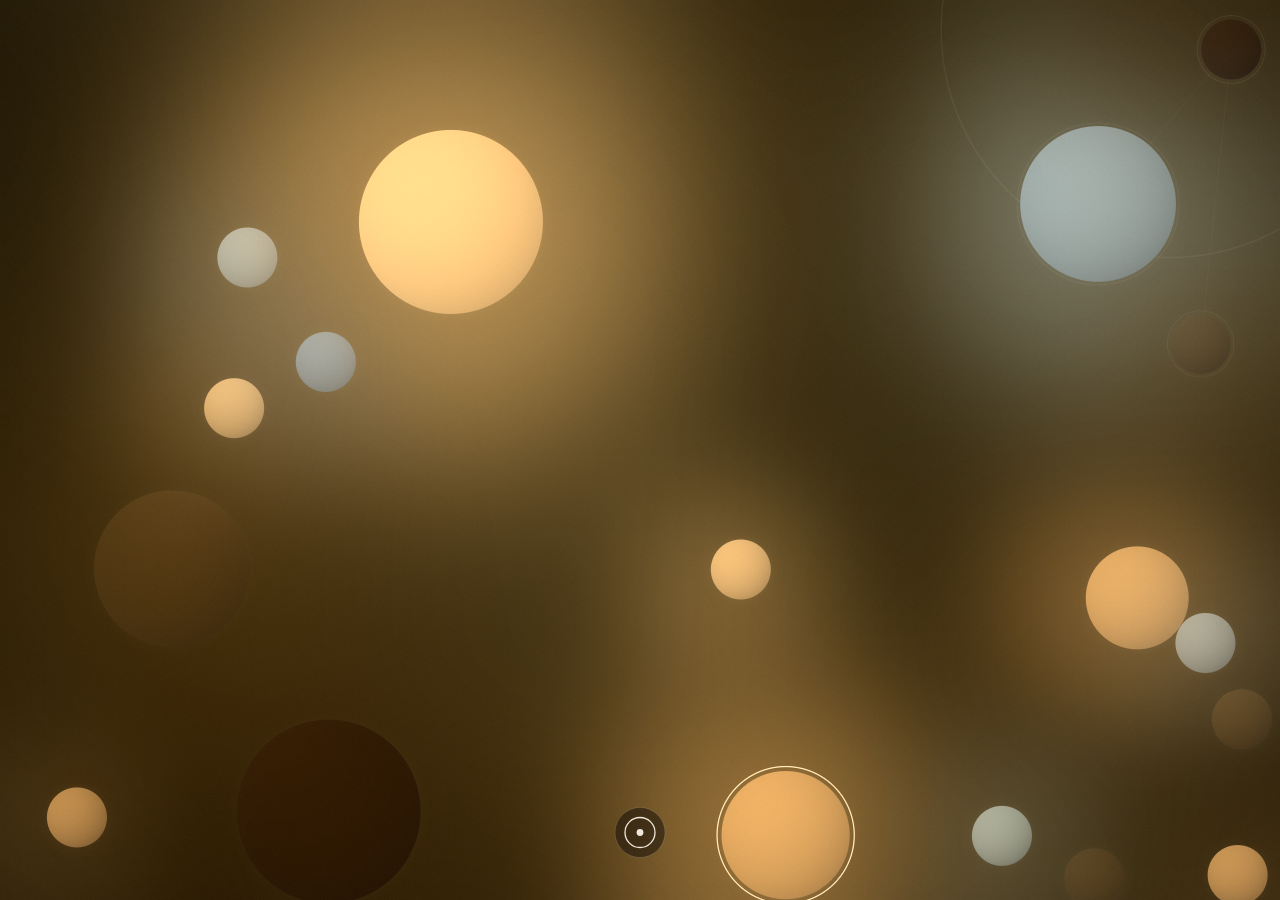
<file: monad.html>
<!doctype html>
<html lang="en">
<head>
<meta charset="utf-8">
<meta name="viewport" content="width=device-width,initial-scale=1,maximum-scale=1,user-scalable=no,viewport-fit=cover">
<meta name="mobile-web-app-capable" content="yes">
<meta name="apple-mobile-web-app-status-bar-style" content="black-translucent">
<meta name="theme-color" content="#17130d">
<!-- The page is already dark. Without this, Android force-dark (Brave/Chrome
     "darken websites") INVERTS the near-black fills — black piano keys
     rendered glowing white. -->
<meta name="color-scheme" content="dark">
<title>Monad</title>
<style>
/* ============================================================
   MONAD — wordless instrument shell
   Identity: warm dark earth ground, soft blurred gradient surface,
   precise 1px line-work for every control. Organic field, exact hand.
   No visible text anywhere in the product.
   ============================================================ */
:root{
  --ink:#efe7d7;              /* line-work */
  --ink-soft:rgba(239,231,215,.42);
  --ink-faint:rgba(239,231,215,.14);
  --accent:#E8C882;
  --ground:#17130d;
  /* dev-only */
  --bg:#17130d;--panel:#1d1912;--text:#efe7d7;--muted:#a99f8d;--border:#4b4337;
}
*{box-sizing:border-box}
html,body{margin:0;height:100%;height:100dvh;overflow:hidden;background:var(--ground);color:var(--ink);
  font-family:system-ui,-apple-system,BlinkMacSystemFont,"Segoe UI",sans-serif;
  -webkit-tap-highlight-color:transparent;
  /* touch instrument: no rubber-band, no magnifier, no double-tap zoom */
  overscroll-behavior:none;touch-action:none;
  -webkit-touch-callout:none;-webkit-user-select:none;user-select:none}
/* measures env(safe-area-inset-bottom) so the glyph clears the home indicator */
#safe{position:fixed;left:0;bottom:0;width:0;height:env(safe-area-inset-bottom,0px);pointer-events:none}

/* ---------- STAGE: full-screen, zero chrome ---------- */
#stage{position:fixed;inset:0;overflow:hidden;background:#221202;touch-action:none}
#stage canvas{position:absolute;inset:0;width:100%;height:100%;display:block}
/* The atmosphere layers are OFFSCREEN scratch surfaces, never composited by CSS.
   A full-screen `mix-blend-mode:screen` over a blurred layer cost ~4x the entire
   frame budget (8.8 -> 37.9 fps measured just by dropping the blend), so the
   blur and the blend both happen inside the bodies canvas instead: blur small,
   blit upscaled. */
/* NB: must out-specify `#stage canvas` above, or these stay visible and swallow
   every pointer event aimed at the world. */
#stage #field,#stage #haze{display:none}
#stage #aura{pointer-events:none;display:none}
#bodies{touch-action:none;cursor:crosshair}

/* Surface texture: a slow domain-warped gradient veil + static grain.
   Both are inline (no network) and cost nothing per frame. */
#veil{position:fixed;inset:-10%;pointer-events:none;z-index:2;mix-blend-mode:soft-light;opacity:.55;
  background:
    radial-gradient(58% 44% at 22% 18%,rgba(232,200,130,.20),transparent 70%),
    radial-gradient(48% 52% at 82% 30%,rgba(85,105,121,.22),transparent 72%),
    radial-gradient(70% 60% at 50% 104%,rgba(34,18,2,.55),transparent 70%);
  animation:drift 54s ease-in-out infinite alternate}
@keyframes drift{
  0%{transform:translate3d(-1.4%,-1%,0) scale(1.04)}
  50%{transform:translate3d(1.2%,1.6%,0) scale(1.09)}
  100%{transform:translate3d(-.6%,1%,0) scale(1.05)}}
#grain{position:fixed;inset:0;pointer-events:none;z-index:3;opacity:.055;mix-blend-mode:overlay;
  background-image:url("data:image/svg+xml;utf8,<svg xmlns='http://www.w3.org/2000/svg' width='140' height='140'><filter id='n'><feTurbulence type='fractalNoise' baseFrequency='.85' numOctaves='3' stitchTiles='stitch'/><feColorMatrix type='saturate' values='0'/></filter><rect width='140' height='140' filter='url(%23n)'/></svg>");
  background-size:140px 140px}
/* The aura renders its own ground, grain and vignette; these layers serve the 2D path. */
body.aura #veil,body.aura #grain,body.aura #vignette{display:none}
#vignette{position:fixed;inset:0;pointer-events:none;z-index:4;
  background:radial-gradient(120% 90% at 50% 45%,transparent 42%,rgba(8,5,2,.46) 100%)}

/* ---------- SHELL: the only chrome ---------- */
#shell{position:fixed;inset:0;z-index:10;pointer-events:none;touch-action:none;
  font-size:0;-webkit-user-select:none;user-select:none;-webkit-touch-callout:none}
#shell svg{position:absolute;inset:0;width:100%;height:100%;overflow:visible}
/* A soft pool of shade under the ring so line-work stays legible over a bright
   atmosphere. Anchored to the glyph, never dims the upper stage. */
#scrim{position:absolute;inset:0;pointer-events:none;opacity:0;transition:opacity .12s ease;
  background:radial-gradient(58% 42% at 50% 100%,rgba(8,5,2,.62),rgba(8,5,2,.28) 45%,transparent 72%)}
#shell.open #scrim{opacity:1}
.node{pointer-events:auto;cursor:pointer;transform-box:fill-box;transform-origin:center}
.node circle,.node path,.node line,.node rect,.node polyline{vector-effect:non-scaling-stroke}
.glyph-stroke{fill:none;stroke:var(--ink);stroke-width:1.3;stroke-linecap:round;stroke-linejoin:round}
.plate{fill:rgba(20,15,9,.52);stroke:var(--ink-faint);stroke-width:1}
.rail{fill:none;stroke:var(--ink-faint);stroke-width:2.4;stroke-linecap:round}
.arc{fill:none;stroke:var(--accent);stroke-width:2.4;stroke-linecap:round;opacity:.92}
.hitpad{fill:transparent;stroke:none}

/* bloom choreography */
/* pointer-events must follow opacity: a faded-out node is fully inert */
.bloom{opacity:0;pointer-events:none;transform:scale(.34);
  transition:opacity .09s cubic-bezier(.16,1,.3,1),transform .11s cubic-bezier(.16,1,.3,1)}
.bloom.in{opacity:1;transform:scale(1)}
.bloom.in .hitpad{pointer-events:auto}
.bloom .hitpad{pointer-events:none}
#root-glyph{transition:opacity .12s ease}
@keyframes breathe{0%,100%{opacity:.36}50%{opacity:.66}}
#root-glyph.resting{animation:breathe 7s ease-in-out infinite}
#root-glyph.open{opacity:1}

/* ---------- DEV / DIAGNOSTICS LAYER (hidden by default) ---------- */
#dev{position:fixed;inset:0;z-index:60;overflow:auto;touch-action:pan-y;-webkit-overflow-scrolling:touch;background:rgba(12,9,5,.94);
  backdrop-filter:blur(14px);-webkit-backdrop-filter:blur(14px)}
#dev[hidden]{display:none}
#dev button,#dev input,#dev select,#dev textarea{border-radius:0!important}
#dev button,#dev select{border:1px solid var(--border);background:transparent;color:inherit;padding:7px 10px}
#dev select{background:var(--panel)}
#dev input[type=range]{width:100%}
#dev input[type=color]{width:100%;height:30px;padding:0;border:1px solid var(--border);background:transparent}
#dev textarea{width:100%;min-height:280px;border:1px solid var(--border);background:var(--panel);color:var(--text);padding:9px;font-family:ui-monospace,SFMono-Regular,Menlo,monospace;font-size:11px}
#dev main{width:min(1180px,100%);margin:0 auto;padding:12px}
#dev .mono{font-family:ui-monospace,SFMono-Regular,Menlo,monospace;font-size:12px;color:var(--muted)}
#dev .palette{display:flex;align-items:center;flex-wrap:wrap;gap:6px;margin-bottom:10px}
#dev .swatch{width:30px;height:30px;padding:0;border:1px solid var(--border)}
#dev .target.active{background:var(--text);color:var(--panel)}
#dev #motionRec.recording{border-color:#b85d48;background:#b85d4822}
#dev .controls{display:grid;grid-template-columns:repeat(6,minmax(0,1fr));gap:10px;margin-bottom:10px}
#dev .control{display:flex;flex-direction:column;gap:4px;font-size:12px}
#dev .line{display:flex;justify-content:space-between;gap:6px}
#dev details{margin-top:10px}
#dev summary{cursor:pointer;padding:8px 0;border-bottom:1px solid var(--border)}
#dev .grid{display:grid;grid-template-columns:repeat(3,minmax(0,1fr));gap:10px;padding:10px 0}
#dev .stats{display:grid;grid-template-columns:repeat(7,minmax(0,1fr));gap:8px;padding:10px 0}
#dev .presetbar{display:flex;align-items:center;flex-wrap:wrap;gap:7px;padding:10px 0}
#dev .presetbar button{min-width:110px}
#dev .presetmsg{margin-left:auto}
#dev .presetbox{min-height:340px}
@media(max-width:760px){#dev .controls{grid-template-columns:repeat(3,minmax(0,1fr))}#dev .grid{grid-template-columns:repeat(2,minmax(0,1fr))}}
@media(max-width:480px){#dev main{padding:8px}#dev .controls,#dev .grid{grid-template-columns:repeat(2,minmax(0,1fr))}#dev .stats{grid-template-columns:repeat(2,1fr)}}
@media(prefers-reduced-motion:reduce){#veil{animation:none}#root-glyph.resting{animation:none;opacity:.5}}
</style>
</head>
<body>

<!-- ===== STAGE: the whole product ===== -->
<div id="stage">
  <canvas id="field" aria-hidden="true"></canvas>
  <canvas id="bodies" aria-label="Monad"></canvas>
  <canvas id="aura" aria-hidden="true"></canvas>
  <canvas id="haze" aria-hidden="true"></canvas>
</div>
<script>
/* First script in the document, deliberately written in very old syntax so it
   parses everywhere. If the instrument never renders a frame, this turns a
   silent frozen screen into an on-device report of why. */
window.__monadFrames = 0;
window.__monadErrors = [];
window.onerror = function(m, src, line, col){
  window.__monadErrors.push(m + '  @' + String(src || '?').split('/').pop() + ':' + line + ':' + col);
  return false;
};
window.addEventListener('unhandledrejection', function(e){
  window.__monadErrors.push('promise rejection: ' + (e && e.reason));
});
// Frame-stall watchdog: the boot check below only covers a dead start. If the
// loop dies LATER (device GPU reset, a throw the frame guard cannot contain),
// the screen froze silently. Now it reports instead.
(function(){
  var lastCount = -1, stalls = 0, shown = false;
  setInterval(function(){
    if (shown || document.hidden) { lastCount = window.__monadFrames; return; }
    if (window.__monadFrames === lastCount && window.__monadFrames > 0) {
      if (++stalls >= 2) {
        shown = true;
        var d = document.createElement('div');
        d.setAttribute('style', 'position:fixed;left:0;right:0;top:0;z-index:99999;background:rgba(20,16,10,.96);'
          + 'color:#efe7d7;font:12px/1.5 ui-monospace,Menlo,monospace;padding:12px;white-space:pre-wrap;word-break:break-word');
        d.textContent = 'Monad frame loop stalled.\n'
          + (window.__monadErrors.length ? window.__monadErrors.slice(-4).join('\n') : 'no JS error recorded')
          + '\nframes: ' + window.__monadFrames + '  viewport: ' + innerWidth + 'x' + innerHeight
          + '  dpr: ' + (devicePixelRatio || 1);
        d.addEventListener('pointerdown', function(){ d.remove(); shown = false; stalls = 0; });
        if (document.body) document.body.appendChild(d);
      }
    } else stalls = 0;
    lastCount = window.__monadFrames;
  }, 1500);
})();
setTimeout(function(){
  if (window.__monadFrames > 0) return;   // running fine
  var gl2;
  try { gl2 = !!document.createElement('canvas').getContext('webgl2'); } catch(e){ gl2 = 'threw'; }
  var why = window.__monadErrors.length
    ? window.__monadErrors.join('\n\n')
    : 'No JavaScript error was reported.\nScripts may be blocked (sandboxed preview / CSP), or this is not running as a live page.';
  var d = document.createElement('div');
  d.setAttribute('style', 'position:fixed;inset:0;z-index:99999;background:#14100a;color:#efe7d7;'
    + 'font:13px/1.5 ui-monospace,Menlo,monospace;padding:16px;overflow:auto;'
    + 'white-space:pre-wrap;word-break:break-word');
  d.textContent = 'Monad did not start.\n\n' + why
    + '\n\nWebGL2: ' + gl2
    + '\nviewport: ' + window.innerWidth + ' x ' + window.innerHeight
    + '\ndpr: ' + (window.devicePixelRatio || 1)
    + '\nUA: ' + navigator.userAgent;
  if (document.body) document.body.appendChild(d);
}, 2500);
</script>

<noscript>
<div style="position:fixed;inset:0;z-index:99999;background:#14100a;color:#efe7d7;
  font:15px/1.6 system-ui,-apple-system,sans-serif;padding:22px;overflow:auto">
<div style="color:#E8C882;font-size:17px;font-weight:600;margin-bottom:10px">JavaScript is switched off</div>
Monad is a live instrument and cannot run without it. The page you are looking at is only its background.
<div style="margin-top:14px;color:#E8C882">On Android this is usually one of:</div>
<div style="margin-top:6px">1. The file was opened through a <b>content://</b> link (from a downloads or files app). Chrome and Brave do not run scripts on content:// pages. Type the file path directly instead, e.g. <b>file:///sdcard/Download/monad.html</b></div>
<div style="margin-top:6px">2. Brave Shields is blocking scripts. Tap the lion icon and allow JavaScript for this page.</div>
<div style="margin-top:6px">3. Best of all: open it from an <b>http(s)</b> address rather than a local file.</div>
</div>
</noscript>

<div id="safe" aria-hidden="true"></div>
<div id="veil" aria-hidden="true"></div>
<div id="grain" aria-hidden="true"></div>
<div id="vignette" aria-hidden="true"></div>

<!-- ===== SHELL: one glyph, blooming into rotary wheels ===== -->
<div id="shell"><div id="scrim"></div><svg id="shellSvg" aria-hidden="false"></svg></div>

<!-- ===== DIAGNOSTICS (hidden; ? key or long-press the glyph) ===== -->
<div id="dev" hidden>
<main>
  <div class="palette">
    <button id="audio" type="button">START AUDIO</button>
    <button id="motionRec" type="button">RECORD MOTION</button>
    <button id="copyPreset" type="button">COPY PRESET</button>
    <button id="pastePreset" type="button">PASTE + APPLY</button>
    <span id="loopStatus" class="mono">motion live · resonance live</span>
    <button id="orbTarget" class="target active" type="button">ORB</button>
    <button id="bgTarget" class="target" type="button">BACKGROUND</button>
    <button class="swatch" data-c="#221202" style="background:#221202" aria-label="Deep brown"></button>
    <button class="swatch" data-c="#3A280D" style="background:#3A280D" aria-label="Earth brown"></button>
    <button class="swatch" data-c="#556979" style="background:#556979" aria-label="Ocean slate"></button>
    <button class="swatch" data-c="#77807D" style="background:#77807D" aria-label="Blue-grey haze"></button>
    <button class="swatch" data-c="#878D80" style="background:#878D80" aria-label="Sage grey"></button>
    <button class="swatch" data-c="#AB7F48" style="background:#AB7F48" aria-label="Ochre"></button>
    <button class="swatch" data-c="#C39A61" style="background:#C39A61" aria-label="Amber"></button>
    <button class="swatch" data-c="#E8C882" style="background:#E8C882" aria-label="Cream"></button>
    <span id="status" class="mono">audio off</span>
  </div>

  <div class="controls">
    <label class="control"><span class="line"><span>NOTE</span><span id="selection" class="mono">E B F♯ G D A</span></span><select id="note"></select></label>
    <label class="control"><span class="line"><span>DRAG</span><span id="dragV" class="mono">0.06</span></span><input id="drag" type="range" min="0.01" max="0.8" step="0.01" value="0.06"></label>
    <label class="control"><span class="line"><span>WIND</span><span id="windV" class="mono">36%</span></span><input id="wind" type="range" min="0" max="1" step="0.01" value="0.36"></label>
    <label class="control"><span class="line"><span>MODAL BODY</span><span id="modalV" class="mono">32%</span></span><input id="modalMix" type="range" min="0" max="1" step="0.01" value="0.32"></label>
    <label class="control"><span class="line"><span>SYMPATHY</span><span id="sympathyV" class="mono">73%</span></span><input id="sympathy" type="range" min="0" max="1" step="0.01" value="0.73"></label>
    <label class="control"><span class="line"><span>PRESSURE</span><span id="pressureV" class="mono">47%</span></span><input id="pressure" type="range" min="0" max="1" step="0.01" value="0.47"></label>
    <label class="control"><span class="line"><span>ATMOSPHERE</span><span id="atmoV" class="mono">3.4×</span></span><input id="atmo" type="range" min="1" max="6" step="0.05" value="3.4"></label>
    <label class="control"><span class="line"><span>BLUR</span><span id="blurV" class="mono">30px</span></span><input id="blur" type="range" min="0" max="100" step="1" value="30"></label>
    <label class="control"><span class="line"><span>FIELD</span><span id="fieldV" class="mono">84%</span></span><input id="fieldStrength" type="range" min="0" max="1.5" step="0.01" value="0.84"></label>
    <label class="control"><span class="line"><span>OVER LIGHT</span><span id="hazeV" class="mono">25%</span></span><input id="hazeAmt" type="range" min="0" max="0.6" step="0.01" value="0.25"></label>
    <label class="control"><span>MIX</span><select id="mix"><option value="screen">SCREEN</option><option value="lighter">ADDITIVE</option><option value="source-over">SOFT</option></select></label>
    <label class="control"><span class="line"><span>SELECTED ORB</span><span id="orbHex" class="mono">—</span></span><input id="orbColor" type="color" value="#C39A61"></label>
    <label class="control"><span class="line"><span>BACKGROUND</span><span id="bgHex" class="mono">#221202</span></span><input id="bgColor" type="color" value="#221202"></label>
  </div>

  <details open><summary>SOURCE</summary><div id="sourceControls" class="grid"></div></details>
  <details open><summary>SPACE — WORKLET REVERB</summary>
    <label class="control"><span>ENGINE</span><select id="engine"><option value="worklet">WORKLET</option><option value="legacy">LEGACY GRAPH</option></select></label>
    <div id="spaceControls" class="grid"></div>
  </details>
  <details>
    <summary>LEGACY REVERB — PRIMARY</summary>
    <div class="stats mono">
      <div>DECAY <span id="statDecay"></span></div>
      <div>SIZE <span id="statSize"></span></div>
      <div>FEEDBACK <span id="statFeedback"></span></div>
      <div>ACTIVE VOICES <span id="statVoices">0</span></div><div>MODES <span id="statModes">0</span></div>
      <div>PRESSURE WAVES <span id="statWaves">0</span></div><div>LATENCY <span id="statLatency">—</span></div>
    </div>
    <div id="revPrimary" class="grid"></div>
  </details>
  <details><summary>LEGACY REVERB — FINAL EQ</summary><div id="revEq" class="grid"></div></details>
  <details><summary>LEGACY REVERB — DECAY SPECTRUM</summary><div id="revSpectrum" class="grid"></div></details>
  <details><summary>LEGACY REVERB — DIFFUSION / MOTION</summary><div id="revMotion" class="grid"></div></details>
  <details><summary>LEGACY REVERB — 8 DELAY LINES</summary><div id="revDelays" class="grid"></div></details>
  <details id="presetDetails" open><summary>PRESET — COPY / PASTE</summary>
    <div class="presetbar">
      <button id="refreshPreset" type="button">REFRESH JSON</button>
      <button id="applyPreset" type="button">APPLY JSON</button>
      <span id="presetStatus" class="mono presetmsg">portable scene + sound preset</span>
    </div>
    <textarea id="preset" class="presetbox" spellcheck="false" autocapitalize="off" autocomplete="off"></textarea>
  </details>
  <details><summary>LIVE SETTINGS / DIAGNOSTICS</summary><textarea id="settings" readonly spellcheck="false"></textarea></details>
</main>
</div>

<script>
/* MonadVoicing — voicing engine for monad.html
 * Exposes window.MonadVoicing — plain IIFE, no imports, no external deps.
 * Drop-in replacement for makeStack()/nextNote() in monad.html.
 */
(function (global) {
  'use strict';

  /* Roots E2 E3 E4, weighted to the middle. */
  var ROOTS = [40, 52, 64];
  var ROOT_WEIGHTS = [1.6, 4, 2.4];

  /* Extended voicings, low to high, as semitones above the root. */
  var MODES = [
    // Kenny Barron minor 11: two stacks of fifths a semitone apart (R 5 9 | b3 b7 11), then the 9th on top.
    { id: 'barron_m11',     semitones: [0, 7, 14, 15, 22, 29, 38] },
    // Pure stacked fifths: R 5 9 6 3 7 — a Lydian maj13 that never resolves.
    { id: 'stacked_fifths', semitones: [0, 7, 14, 21, 28, 35] },
    // Bill Evans 'So What': three fourths and a major third, twice, a fourth apart.
    { id: 'so_what',        semitones: [0, 5, 10, 15, 19, 24, 29, 34] },
    // Maj13#11 spread: R 5 9 3 7 #11 13.
    { id: 'lydian_13',      semitones: [0, 7, 14, 16, 23, 30, 33] },
    // Herbie's 'Maiden Voyage' sus: R 5 b7 9 11, 11 and b7 again above.
    { id: 'maiden_sus',     semitones: [0, 7, 10, 14, 17, 29, 34] },
    // Dorian 13 cloud: R 5 b7 9 11 13 and the 9th up top.
    { id: 'dorian_13',      semitones: [0, 7, 10, 14, 17, 21, 26] },
    // Minor-major 9, the film-noir chord: R 5 7 b3 9 5.
    { id: 'noir_mmaj9',     semitones: [0, 7, 11, 15, 26, 31] }
  ];

  /* ── Internal playback state ───────────────────────────────────────────── */
  var _stack = [];
  var _idx = 0;

  /* ── Custom note pool ──────────────────────────────────────────────────────
   * A user-picked set of MIDI notes (radial keyboard in the shell). When the
   * mode is 'custom', nextNote() walks a shuffled bag of this pool — every
   * note appears once per pass, no immediate repeats across the reshuffle
   * seam. Empty pool = 'custom' is not selectable.
   * Factory default is a C-minor-ish stack across six octaves (see DEFAULT_PRESET).
   */
  // E minor 11 shimmer across four octaves: Barron's fifths below, a 9-11-b3 cluster up top.
  var _customNotes = [40,47,54,55,62,64,66,67,69,71,74,76,78,79,83,86,88,90];
  var _currentId = 'barron_m11';

  /* Octave scatter at impact: 0 = notes sound in their true octaves; rising
   * values make offsets of ±1..±3 octaves increasingly likely (geometric
   * falloff, spread^|offset|, so far octaves always stay rarer than near
   * ones). Applied in the STRIKE path via scatterNote() — per impact, every
   * orb, old or new — never to stored notes. nextNote() draws stay true. */
  var _octaveSpread = 0;

  function _scatterOctave(m) {
    if (_octaveSpread <= 0) return m;
    var total = 0, w = [], o;
    for (o = -3; o <= 3; o++) {
      var wi = Math.pow(_octaveSpread, Math.abs(o));
      w.push(wi); total += wi;
    }
    var r = Math.random() * total, pick = 0;
    for (o = 0; o < w.length; o++) { r -= w[o]; if (r <= 0) { pick = o - 3; break; } }
    m += 12 * pick;
    while (m < 24) m += 12;   // fold back into the keyboard's six octaves
    while (m > 95) m -= 12;
    return m;
  }

  function _shuffledBag(src) {
    var bag = src.slice();
    for (var i = bag.length - 1; i > 0; i--) {
      var j = Math.floor(Math.random() * (i + 1));
      var tmp = bag[i]; bag[i] = bag[j]; bag[j] = tmp;
    }
    // avoid the same note twice in a row across the reshuffle seam
    if (bag.length > 1 && _stack.length && bag[0] === _stack[_stack.length - 1]) {
      bag.push(bag.shift());
    }
    return bag;
  }

  /* ── Transpose ─────────────────────────────────────────────────────────────
   * Signed semitone shift applied to every note the engine produces —
   * catalogue roots and custom pool alike.  The tone wheel feeds this with
   * -5..+6 so progressions voice-lead around the home register instead of
   * marching upward (V is a fourth down, not a fifth up).
   */
  var _transpose = 0;

  function _xp(m) {
    m += _transpose;
    if (m < 12) m += 12;
    if (m > 108) m -= 12;
    return m;
  }

  /* ── Helpers ───────────────────────────────────────────────────────────── */
  function _weightedRoot(weights) {
    var total = 0;
    for (var i = 0; i < weights.length; i++) total += weights[i];
    var r = Math.random() * total;
    for (var j = 0; j < ROOTS.length; j++) {
      r -= weights[j];
      if (r <= 0) return ROOTS[j];
    }
    return ROOTS[1]; // fallback E2
  }

  function _makeStack(semitones, rootWeights) {
    var root = _weightedRoot(rootWeights);
    var s = [];
    for (var i = 0; i < semitones.length; i++) {
      s.push(_xp(Math.round(root + semitones[i])));
    }
    return s;
  }

  function _modeById(id) {
    for (var i = 0; i < MODES.length; i++) {
      if (MODES[i].id === id) return MODES[i];
    }
    return null;
  }

  /* ── Public API ────────────────────────────────────────────────────────── */

  /** Switch active mode; resets the current stack. */
  function setMode(id) {
    if (id === 'custom') {
      if (!_customNotes.length) return;
    } else if (!_modeById(id)) return;
    _currentId = id;
    _stack = [];
    _idx = 0;
  }

  /**
   * Replace the custom note pool. Accepts an array of MIDI numbers; they are
   * rounded, clamped to 12..108, deduped and sorted. If the pool empties
   * while 'custom' is active, falls back to quintal.
   */
  function setCustomNotes(arr) {
    var seen = {};
    var clean = [];
    if (Array.isArray(arr)) {
      for (var i = 0; i < arr.length; i++) {
        var m = Math.round(+arr[i]);
        if (!isFinite(m)) continue;
        if (m < 12) m = 12;
        if (m > 108) m = 108;
        if (!seen[m]) { seen[m] = 1; clean.push(m); }
      }
    }
    clean.sort(function (a, b) { return a - b; });
    _customNotes = clean;
    if (_currentId === 'custom') {
      if (!clean.length) _currentId = MODES[0].id;
      _stack = [];
      _idx = 0;
    }
  }

  function getCustomNotes() { return _customNotes.slice(); }

  /**
   * Every note the current mode can actually produce, sorted ascending.
   * Custom: the picked pool. Catalogue modes: union of roots × offsets.
   * This is the quantization target for orbs already on the canvas.
   */
  function noteSet() {
    var seen = {}, out = [], m, i;
    if (_currentId === 'custom') {
      for (i = 0; i < _customNotes.length; i++) {
        m = _xp(_customNotes[i]);
        if (!seen[m]) { seen[m] = 1; out.push(m); }
      }
      out.sort(function (a, b) { return a - b; });
      return out;
    }
    var mode = _modeById(_currentId);
    if (!mode) return [];
    for (var r = 0; r < ROOTS.length; r++) {
      for (i = 0; i < mode.semitones.length; i++) {
        m = _xp(Math.round(ROOTS[r] + mode.semitones[i]));
        if (!seen[m]) { seen[m] = 1; out.push(m); }
      }
    }
    out.sort(function (a, b) { return a - b; });
    return out;
  }

  /**
   * Drop-in replacement for monad.html nextNote().
   * Same stack-then-advance semantics; weighted root selection per-mode.
   * Returns a MIDI integer. Notes stay in 28..81 range across all modes.
   */
  function nextNote() {
    if (_currentId === 'custom') {
      if (!_customNotes.length) return 52;
      if (!_stack.length || _idx >= _stack.length) {
        _stack = _shuffledBag(_customNotes.map(_xp));
        _idx = 0;
      }
      return _stack[_idx++];
    }
    var mode = _modeById(_currentId);
    if (!mode) return 52;
    if (!_stack.length || _idx >= _stack.length) {
      _stack = _makeStack(mode.semitones, ROOT_WEIGHTS);
      _idx = 0;
    }
    return _stack[_idx++];
  }

  /**
   * Set the signed transpose in semitones (clamped to -11..11); resets the
   * walking stack so the shift is heard immediately, not a bag later.
   */
  function setTranspose(semis) {
    var t = Math.round(+semis);
    if (!isFinite(t)) return;
    if (t < -11) t = -11;
    if (t > 11) t = 11;
    if (t === _transpose) return;
    _transpose = t;
    _stack = [];
    _idx = 0;
  }

  /**
   * Returns dot positions for drawing a 34 px constellation icon.
   *
   * dots: array of 6 {a: 0..1} where a is the normalized linear position.
   *       dot spacing = intervals (larger gap → further apart visually).
   * span: total semitone span; pass to drawing code as scale hint so the
   *       caller can compare modes on a common axis (e.g. span/31 * 34 px).
   */
  function constellation(id) {
    var mode = _modeById(id);
    if (!mode) return { dots: [], span: 0 };

    var raw = mode.semitones;
    var first = raw[0];
    var last  = raw[raw.length - 1];
    var span  = last - first;
    if (span <= 0) span = 1;

    var dots = [];
    for (var i = 0; i < raw.length; i++) {
      dots.push({ a: (raw[i] - first) / span });
    }

    return { dots: dots, span: span };
  }

  /* ── Export ────────────────────────────────────────────────────────────── */
  global.MonadVoicing = {
    /** Ordered mode catalogue — read-only by convention. */
    modes: MODES,

    /** ID of the currently active mode. */
    get current() { return _currentId; },

    setMode:        setMode,
    setCustomNotes: setCustomNotes,
    getCustomNotes: getCustomNotes,
    get octaveSpread() { return _octaveSpread; },
    setOctaveSpread: function (v) { _octaveSpread = Math.max(0, Math.min(1, +v || 0)); },
    get transpose() { return _transpose; },
    setTranspose:   setTranspose,
    scatterNote:    _scatterOctave,
    noteSet:        noteSet,
    nextNote:      nextNote,
    constellation: constellation
  };

}(window));
</script>

<script>
/* MonadPalette — photo→palette extraction for monad.html
 * Exposes window.MonadPalette — plain IIFE, no imports, no external deps.
 * Client-side only; no network calls; no user-visible text injected into DOM.
 */
(function (global) {
  'use strict';

  /* ── Helpers ───────────────────────────────────────────────────────────── */
  function clamp(v, lo, hi) { return v < lo ? lo : v > hi ? hi : v; }

  function lum(r, g, b) {
    // Relative luminance (sRGB, linearised via approximate gamma)
    var rr = r / 255, gg = g / 255, bb = b / 255;
    return 0.2126 * rr + 0.7152 * gg + 0.0722 * bb;
  }

  function hexToRgb(h) {
    var n = parseInt(h.replace('#', ''), 16);
    return [(n >> 16) & 255, (n >> 8) & 255, n & 255];
  }

  function rgbToHex(rgb) {
    return '#' + rgb.map(function (v) {
      return clamp(Math.round(v), 0, 255).toString(16).padStart(2, '0');
    }).join('');
  }

  /* ── HSL utilities (for harmonize) ────────────────────────────────────── */
  function rgbToHsl(r, g, b) {
    r /= 255; g /= 255; b /= 255;
    var max = Math.max(r, g, b), min = Math.min(r, g, b);
    var l = (max + min) / 2;
    if (max === min) return [0, 0, l];
    var d = max - min;
    var s = l > 0.5 ? d / (2 - max - min) : d / (max + min);
    var h;
    if (max === r)      h = ((g - b) / d + (g < b ? 6 : 0)) / 6;
    else if (max === g) h = ((b - r) / d + 2) / 6;
    else                h = ((r - g) / d + 4) / 6;
    return [h, s, l];
  }

  function hslToRgb(h, s, l) {
    if (s === 0) {
      var v = Math.round(l * 255);
      return [v, v, v];
    }
    var q = l < 0.5 ? l * (1 + s) : l + s - l * s;
    var p = 2 * l - q;
    function hue(t) {
      if (t < 0) t += 1;
      if (t > 1) t -= 1;
      if (t < 1 / 6) return p + (q - p) * 6 * t;
      if (t < 1 / 2) return q;
      if (t < 2 / 3) return p + (q - p) * (2 / 3 - t) * 6;
      return p;
    }
    return [
      Math.round(hue(h + 1 / 3) * 255),
      Math.round(hue(h)         * 255),
      Math.round(hue(h - 1 / 3) * 255)
    ];
  }

  /* ── Median-cut quantizer ──────────────────────────────────────────────── */
  /**
   * Classic recursive median cut.
   * pixels: array of [r,g,b] triples (already downsampled).
   * n:      target colour count (8 by default).
   * Returns an array of [r,g,b] averages, length = n.
   */
  function medianCut(pixels, n) {
    if (!pixels.length) return [[128, 128, 128]];
    var depth = Math.ceil(Math.log2(Math.max(1, n)));

    function averageBucket(bucket) {
      var sr = 0, sg = 0, sb = 0;
      for (var i = 0; i < bucket.length; i++) {
        sr += bucket[i][0]; sg += bucket[i][1]; sb += bucket[i][2];
      }
      var l = bucket.length;
      return [sr / l, sg / l, sb / l];
    }

    function cut(bucket, d) {
      if (d === 0 || bucket.length <= 1) {
        return bucket.length ? [averageBucket(bucket)] : [];
      }

      // Find channel with maximum range
      var minC = [255, 255, 255], maxC = [0, 0, 0];
      for (var i = 0; i < bucket.length; i++) {
        var p = bucket[i];
        for (var c = 0; c < 3; c++) {
          if (p[c] < minC[c]) minC[c] = p[c];
          if (p[c] > maxC[c]) maxC[c] = p[c];
        }
      }
      var ranges = [maxC[0] - minC[0], maxC[1] - minC[1], maxC[2] - minC[2]];
      var ch = 0;
      if (ranges[1] > ranges[ch]) ch = 1;
      if (ranges[2] > ranges[ch]) ch = 2;

      // Sort along widest axis and split at median
      bucket.sort(function (a, b) { return a[ch] - b[ch]; });
      var mid = bucket.length >> 1;

      var lo = cut(bucket.slice(0, mid), d - 1);
      var hi = cut(bucket.slice(mid),    d - 1);
      return lo.concat(hi);
    }

    var colors = cut(pixels, depth);

    // If fewer colors than requested (degenerate input), pad with first color
    while (colors.length < n) colors.push(colors[0] || [0, 0, 0]);
    return colors.slice(0, n);
  }

  /* ── Source → 2D context helper ────────────────────────────────────────── */
  /**
   * Draws source onto a canvas capped at MAX_DIM on its longest axis.
   * Returns {ctx, w, h} or throws.
   */
  var MAX_DIM = 128;

  function sourceToCtx(source) {
    var sw, sh;

    if (typeof ImageBitmap !== 'undefined' && source instanceof ImageBitmap) {
      sw = source.width;
      sh = source.height;
    } else if (source instanceof HTMLImageElement) {
      sw = source.naturalWidth;
      sh = source.naturalHeight;
    } else if (source instanceof HTMLCanvasElement) {
      sw = source.width;
      sh = source.height;
    } else if (typeof OffscreenCanvas !== 'undefined' && source instanceof OffscreenCanvas) {
      sw = source.width;
      sh = source.height;
    } else {
      throw new TypeError('fromImage: source must be ImageBitmap, HTMLImageElement, or Canvas');
    }

    if (!sw || !sh) throw new TypeError('fromImage: source has zero dimensions');

    var scale = Math.min(1, MAX_DIM / Math.max(sw, sh));
    var w = Math.max(1, Math.round(sw * scale));
    var h = Math.max(1, Math.round(sh * scale));

    var canvas = document.createElement('canvas');
    canvas.width  = w;
    canvas.height = h;
    var ctx = canvas.getContext('2d');
    ctx.drawImage(source, 0, 0, w, h);
    return { ctx: ctx, w: w, h: h };
  }

  /* ── Public API ────────────────────────────────────────────────────────── */

  /**
   * fromImage(source, n=8)
   * → Promise<string[]> of n '#rrggbb' hex values, sorted darkest→lightest.
   *
   * Downsamples to ≤128 px before quantizing (keeps median-cut fast even on
   * 3000×2000 originals; measured ~4–18 ms on that size depending on device).
   *
   * Supports: ImageBitmap, HTMLImageElement, HTMLCanvasElement, OffscreenCanvas.
   */
  function fromImage(source, n) {
    if (n === undefined) n = 8;
    return new Promise(function (resolve, reject) {
      var result;
      try {
        var ref = sourceToCtx(source);
        var imageData = ref.ctx.getImageData(0, 0, ref.w, ref.h);
        var data = imageData.data;

        // Collect opaque pixels only
        var pixels = [];
        for (var i = 0; i < data.length; i += 4) {
          if (data[i + 3] < 128) continue; // skip transparent / semi-transparent
          pixels.push([data[i], data[i + 1], data[i + 2]]);
        }

        if (!pixels.length) {
          reject(new Error('fromImage: no opaque pixels in source'));
          return;
        }

        var colors = medianCut(pixels, n);

        // Sort darkest → lightest by relative luminance
        colors.sort(function (a, b) {
          return lum(a[0], a[1], a[2]) - lum(b[0], b[1], b[2]);
        });

        result = colors.slice(0, n).map(function (c) {
          return rgbToHex(c);
        });
      } catch (err) {
        reject(err);
        return;
      }
      resolve(result);
    });
  }

  /**
   * attachDropTarget(el, onPalette)
   * Wires dragover/drop + document-level paste for image files on el.
   * Calls onPalette(hexArray, {x, y}) with drop point in CSS px.
   * Returns a detach() function.
   * Never navigates the page away; only prevents default on image drops/pastes.
   */
  function attachDropTarget(el, onPalette) {
    function processFile(file, x, y) {
      if (!file || !file.type.startsWith('image/')) return;
      createImageBitmap(file).then(function (bmp) {
        return fromImage(bmp, 8).then(function (hexes) {
          bmp.close();
          onPalette(hexes, { x: x, y: y });
        });
      }).catch(function (err) {
        console.warn('MonadPalette: drop failed', err);
      });
    }

    function onDragover(e) {
      e.preventDefault();
      e.stopPropagation();
      e.dataTransfer.dropEffect = 'copy';
    }

    function onDrop(e) {
      e.preventDefault();
      e.stopPropagation();
      var rect = el.getBoundingClientRect();
      var x = e.clientX - rect.left;
      var y = e.clientY - rect.top;
      var file = e.dataTransfer && e.dataTransfer.files && e.dataTransfer.files[0];
      processFile(file, x, y);
    }

    function onPaste(e) {
      var items = e.clipboardData && e.clipboardData.items;
      if (!items) return;
      for (var i = 0; i < items.length; i++) {
        if (items[i].type.startsWith('image/')) {
          e.preventDefault();
          var file = items[i].getAsFile();
          processFile(file, 0, 0);
          return;
        }
      }
    }

    el.addEventListener('dragover', onDragover);
    el.addEventListener('drop',     onDrop);
    document.addEventListener('paste', onPaste);

    return function detach() {
      el.removeEventListener('dragover', onDragover);
      el.removeEventListener('drop',     onDrop);
      document.removeEventListener('paste', onPaste);
    };
  }

  /**
   * harmonize(hexes)
   * Lightly adjusts the sorted-by-luminance palette so:
   *   index 0 → guaranteed dark background candidate (lum ≤ 0.08)
   *   last index → guaranteed bright accent (lum ≥ 0.65)
   *   middle swatches → saturation nudged +~12 % for instrument vividness.
   * Returns a new array of '#rrggbb' strings; does not mutate input.
   */
  function harmonize(hexes) {
    if (!hexes || !hexes.length) return [];
    var n = hexes.length;

    return hexes.map(function (hex, i) {
      var rgb = hexToRgb(hex);
      var hsl = rgbToHsl(rgb[0], rgb[1], rgb[2]);
      var h = hsl[0], s = hsl[1], l = hsl[2];

      if (i === 0) {
        // Dark end — pull luminance down to background-viable level
        l = Math.min(l, 0.08);
        s = Math.max(s, 0.08); // preserve a trace of chroma for warmth
      } else if (i === n - 1) {
        // Bright end — ensure readable accent luminance
        l = Math.max(l, 0.65);
      } else {
        // Mid-range — lift saturation so any muted photo stays instrument-useful
        s = Math.min(1, s * 1.15 + 0.04);
      }

      return rgbToHex(hslToRgb(h, s, l));
    });
  }

  function oklab(hex) {
    var c = hexToRgb(hex).map(function (x) { x /= 255; return x <= 0.04045 ? x/12.92 : Math.pow((x + 0.055)/1.055, 2.4); });
    var l = Math.cbrt(0.4122214708*c[0] + 0.5363325363*c[1] + 0.0514459929*c[2]);
    var m = Math.cbrt(0.2119034982*c[0] + 0.6806995451*c[1] + 0.1073969566*c[2]);
    var s = Math.cbrt(0.0883024619*c[0] + 0.2817188376*c[1] + 0.6299787005*c[2]);
    return [0.2104542553*l + 0.7936177850*m - 0.0040720468*s,
            1.9779984951*l - 2.4285922050*m + 0.4505937099*s,
            0.0259040371*l + 0.7827717662*m - 0.8086757660*s];
  }

  function oklabHex(L, a, b) {
    var l = Math.pow(L + 0.3963377774*a + 0.2158037573*b, 3);
    var m = Math.pow(L - 0.1055613458*a - 0.0638541728*b, 3);
    var s = Math.pow(L - 0.0894841775*a - 1.2914855480*b, 3);
    return rgbToHex([4.0767416621*l - 3.3077115913*m + 0.2309699292*s,
                     -1.2684380046*l + 2.6097574011*m - 0.3413193965*s,
                     -0.0041960863*l - 0.7034186147*m + 1.7076147010*s].map(function (x) {
      x = Math.max(0, Math.min(1, x));
      return Math.round(255*(x <= 0.0031308 ? x*12.92 : 1.055*Math.pow(x, 1/2.4) - 0.055));
    })).toUpperCase();
  }

  /* The world's ground: base in the palette's mean hue, accent in its most chromatic swatch's hue. */
  function ground(hexes) {
    var sa = 0, sb = 0, ta = 0, tb = 0, top = -1;
    hexes.map(oklab).forEach(function (lab) {
      var c = Math.hypot(lab[1], lab[2]);
      sa += lab[1]; sb += lab[2];
      if (c > top) { top = c; ta = lab[1]; tb = lab[2]; }
    });
    var h = Math.atan2(sb, sa), c = Math.min(0.07, Math.max(0.03, Math.hypot(sa, sb)/hexes.length));
    var ha = Math.atan2(tb, ta), ca = top*0.5;
    return { base: oklabHex(0.23, c*Math.cos(h), c*Math.sin(h)), accent: oklabHex(0.31, ca*Math.cos(ha), ca*Math.sin(ha)) };
  }

  /* ── Export ────────────────────────────────────────────────────────────── */
  global.MonadPalette = {
    fromImage:        fromImage,
    attachDropTarget: attachDropTarget,
    harmonize:        harmonize,
    oklab:            oklab,
    ground:           ground
  };

}(window));
</script>

<script>
/* MonadAura — the WebGL2 scene for monad.html.
 * Ground, bodies, and an aura of large soft particles that follow each body,
 * kick on impact, swell with its ringing, and fuse with their neighbours: the
 * aura accumulates OKLab colour weighted by density at low resolution, blurs
 * it, and paints the normalised colour over the scene, so overlapping masses
 * mix into new gradients instead of washing toward white.
 */
(function (global) {
  'use strict';

  var VERT_FULL =
    '#version 300 es\n' +
    'layout(location=0) in vec2 aPos; out vec2 vUv;\n' +
    'void main(){ vUv = aPos*0.5+0.5; gl_Position = vec4(aPos,0.0,1.0); }\n';

  var HASH =
    'float hash(vec2 p){ p = fract(p*vec2(443.897,441.423)); p += dot(p, p.yx+19.19); return fract((p.x+p.y)*p.x); }\n';

  var FRAG_GROUND =
    '#version 300 es\nprecision highp float;\n' +
    'in vec2 vUv; out vec4 outColor;\n' +
    'uniform vec3 uBgA, uBgB; uniform float uTime; uniform vec2 uRes;\n' + HASH +
    'float vnoise(vec2 p){ vec2 i=floor(p), f=fract(p); f=f*f*(3.0-2.0*f);\n' +
    ' return mix(mix(hash(i),hash(i+vec2(1,0)),f.x), mix(hash(i+vec2(0,1)),hash(i+vec2(1,1)),f.x), f.y); }\n' +
    'void main(){\n' +
    '  vec2 q = vUv*vec2(uRes.x/uRes.y,1.0);\n' +
    '  float n = 0.62*vnoise(q*1.4+vec2(uTime*0.010,-uTime*0.007)) + 0.38*vnoise(q*3.3-vec2(uTime*0.013,uTime*0.009));\n' +
    '  vec3 c = mix(uBgA, uBgB, smoothstep(0.3, 0.8, n));\n' +
    '  vec2 vd = (vUv-vec2(0.5,0.52))*vec2(1.12,1.0);\n' +
    '  c *= 1.0 - smoothstep(0.10,0.62,dot(vd,vd))*0.3;\n' +
    '  outColor = vec4(c,1.0);\n' +
    '}\n';

  /* Bodies, pressure rings and resonance links share one instanced program.
   * kind 0 orb, 1 ring, 2 segment. Geometry is in CSS px. */
  var VERT_SHAPE =
    '#version 300 es\n' +
    'in vec2 aPos; in vec4 iA; in vec4 iB; in vec4 iC; in vec4 iD;\n' +
    'uniform vec2 uView;\n' +
    'out vec2 vLocal; flat out vec4 vA; flat out vec4 vB; flat out vec4 vC; flat out vec4 vD; out float vT;\n' +
    'void main(){\n' +
    '  vA=iA; vB=iB; vC=iC; vD=iD; vec2 world; vT=0.0;\n' +
    '  if (iA.w < 0.5) {\n' +
    '    vLocal = aPos*(iA.z*1.2 + 26.0); world = iA.xy + vLocal;\n' +
    '  } else if (iA.w < 1.5) {\n' +
    '    float m = length(aPos), reach = iB.x*0.5 + 2.0;\n' +
    '    vLocal = m < 0.75 ? aPos/m*max(0.0, iA.z - reach) : aPos*(iA.z + reach); world = iA.xy + vLocal;\n' +
    '  } else {\n' +
    '    vec2 d = iB.xy - iA.xy; float len = max(length(d), 0.001); vec2 t = d/len, n = vec2(-t.y, t.x);\n' +
    '    float hw = iA.z + 2.0;\n' +
    '    vec2 along = t*((aPos.x*0.5+0.5)*(len+2.0*hw) - hw);\n' +
    '    world = iA.xy + along + n*aPos.y*hw;\n' +
    '    vLocal = vec2(dot(world-iA.xy, t), aPos.y*hw); vT = len;\n' +
    '  }\n' +
    '  gl_Position = vec4(world.x/uView.x*2.0-1.0, 1.0-world.y/uView.y*2.0, 0.0, 1.0);\n' +
    '}\n';

  var FRAG_SHAPE =
    '#version 300 es\nprecision highp float;\n' +
    'in vec2 vLocal; flat in vec4 vA; flat in vec4 vB; flat in vec4 vC; flat in vec4 vD; in float vT;\n' +
    'uniform float uPx, uTime; out vec4 outColor;\n' +
    'float line(float d, float w){ return clamp((w*0.5 - abs(d))*uPx + 0.5, 0.0, 1.0); }\n' +
    'void main(){\n' +
    '  if (vA.w > 1.5) {\n' +
    '    float x = clamp(vLocal.x, 0.0, vT), d = length(vLocal - vec2(x, 0.0));\n' +
    '    float a = line(d, vA.z)*vB.z; outColor = vec4(vC.rgb*a, 0.0); return;\n' +
    '  }\n' +
    '  float d = length(vLocal);\n' +
    '  if (vA.w > 0.5) { float a = line(d - vA.z, vB.x)*vB.z; outColor = vec4(vC.rgb*a, 0.0); return; }\n' +
    // orb: iB = (ring level, resonance, selected, lobes); iD = (hit, seed, -, -)
    '  float ring = vB.x, res = vB.y, sel = vB.z, lobes = vB.w, hit = vD.x, seed = vD.y;\n' +
    '  float ang = atan(vLocal.y, vLocal.x);\n' +
    '  float wob = ring*min(2.0, vA.z*0.028)*sin(lobes*ang + uTime*(1.6+lobes*0.45) + seed);\n' +
    '  float r = vA.z*(1.0+0.025*hit+0.018*res) + wob;\n' +
    '  float inside = clamp((r - d)*uPx + 0.5, 0.0, 1.0);\n' +
    '  vec3 base = vC.rgb, c = vec3(0.0);\n' +
    '  if (inside > 0.0) {\n' +
    '  vec2 n2 = vLocal/max(r, 1.0); float z = sqrt(max(0.0, 1.0-dot(n2,n2)));\n' +
    '  vec3 nrm = normalize(vec3(n2, z+0.35));\n' +
    '  float lit = 0.80 + 0.30*dot(nrm, normalize(vec3(-0.45,-0.6,0.66)));\n' +
    '  c = base*lit*(0.92+0.10*z);\n' +
    '  float rim = pow(1.0 - z, 3.0);\n' +
    '  c += mix(base, vec3(1.0), 0.3)*rim*(0.06 + 0.32*ring + 0.18*hit);\n' +
    '  }\n' +
    '  float out_ = max(0.0, d - r);\n' +
    '  float halo = exp(-out_/(5.0 + 14.0*ring))*(0.04 + 0.22*ring + 0.12*hit)*(1.0-inside)*clamp(1.0 - out_/(vA.z*0.2 + 24.0), 0.0, 1.0);\n' +
    '  float resRing = res > 0.015 ? line(d - (r + 3.0 + res*6.0), 0.7 + res)*(0.05 + 0.16*res) : 0.0;\n' +
    '  float selRing = sel*line(d - (r + 4.5), 1.2)*0.72;\n' +
    '  vec3 add = mix(base, vec3(1.0), 0.25)*halo + vec3(resRing + selRing);\n' +
    '  outColor = vec4(c*inside + add, inside);\n' +
    '}\n';

  /* Aura accumulation: each particle adds (OKLab * w, w) as a Gaussian. */
  var VERT_SPLAT =
    '#version 300 es\n' +
    'in vec2 aPos; in vec4 iP; in vec4 iL;\n' +
    'uniform vec2 uView;\n' +
    'out vec2 vQ; flat out vec4 vL; flat out float vW;\n' +
    'void main(){\n' +
    '  vL = iL; vW = iP.w; vQ = aPos*3.0;\n' +
    '  vec2 world = iP.xy + aPos*iP.z*3.0;\n' +
    '  gl_Position = vec4(world.x/uView.x*2.0-1.0, 1.0-world.y/uView.y*2.0, 0.0, 1.0);\n' +
    '}\n';
  var FRAG_SPLAT =
    '#version 300 es\nprecision highp float;\n' +
    'in vec2 vQ; flat in vec4 vL; flat in float vW; out vec4 outColor;\n' +
    'void main(){ float g = exp(-0.5*dot(vQ,vQ))*vW; outColor = vec4(vec3(vL.x*vL.w, vL.y, vL.z)*g, g); }\n';

  var FRAG_BLUR =
    '#version 300 es\nprecision highp float;\n' +
    'in vec2 vUv; out vec4 outColor;\n' +
    'uniform sampler2D uSrc; uniform vec2 uDir;\n' +
    'void main(){\n' +
    '  vec4 c = texture(uSrc, vUv)*0.2270270270;\n' +
    '  c += texture(uSrc, vUv + uDir*1.3846153846)*0.3162162162;\n' +
    '  c += texture(uSrc, vUv - uDir*1.3846153846)*0.3162162162;\n' +
    '  c += texture(uSrc, vUv + uDir*3.2307692308)*0.0702702703;\n' +
    '  c += texture(uSrc, vUv - uDir*3.2307692308)*0.0702702703;\n' +
    '  outColor = c;\n' +
    '}\n';

  var FRAG_RESOLVE =
    '#version 300 es\nprecision highp float;\n' +
    'in vec2 vUv; out vec4 outColor;\n' +
    'uniform sampler2D uAcc; uniform float uDensity, uStrength, uVeil, uGlow;\n' +
    'vec3 oklabToLinear(vec3 c){\n' +
    '  float l = c.x + 0.3963377774*c.y + 0.2158037573*c.z;\n' +
    '  float m = c.x - 0.1055613458*c.y - 0.0638541728*c.z;\n' +
    '  float s = c.x - 0.0894841775*c.y - 1.2914855480*c.z;\n' +
    '  l = l*l*l; m = m*m*m; s = s*s*s;\n' +
    '  return vec3(4.0767416621*l - 3.3077115913*m + 0.2309699292*s,\n' +
    '             -1.2684380046*l + 2.6097574011*m - 0.3413193965*s,\n' +
    '             -0.0041960863*l - 0.7034186147*m + 1.7076147010*s);\n' +
    '}\n' +
    'vec3 toSrgb(vec3 c){ c = max(c, 0.0); return mix(c*12.92, 1.055*pow(c, vec3(1.0/2.4)) - 0.055, step(0.0031308, c)); }\n' +
    'void main(){\n' +
    '  vec4 a = texture(uAcc, vUv);\n' +
    '  if (a.w < 1e-4) { outColor = vec4(0.0); return; }\n' +
    '  vec3 lab = a.xyz / a.w; lab.x = min(lab.x, 0.86); vec3 col = toSrgb(oklabToLinear(lab));\n' +
    '  float cover = 1.0 - exp(-a.w*uDensity);\n' +
    '  vec2 vd = (vUv - vec2(0.5, 0.52))*vec2(1.12, 1.0);\n' +
    '  cover *= 1.0 - smoothstep(0.14, 0.7, dot(vd, vd))*0.45;\n' +
    '  float alpha = cover*uStrength;\n' +
    '  outColor = vec4(col*alpha*(1.0 + 0.5*uGlow), alpha*uVeil);\n' +
    '}\n';

  /* Full-resolution passes are a single fetch: ground, and the resolved aura plus grain. */
  var FRAG_COPY =
    '#version 300 es\nprecision mediump float;\n' +
    'in vec2 vUv; out vec4 outColor; uniform sampler2D uSrc;\n' +
    'void main(){ outColor = texture(uSrc, vUv); }\n';
  var FRAG_COMP =
    '#version 300 es\nprecision highp float;\n' +
    'in vec2 vUv; out vec4 outColor; uniform sampler2D uSrc; uniform float uTime;\n' + HASH +
    'void main(){ vec4 c = texture(uSrc, vUv);\n' +
    '  outColor = vec4(c.rgb + (hash(gl_FragCoord.xy + fract(uTime*3.7)*61.0) - 0.5)*(3.0/255.0), c.a); }\n';

  var gl = null, canvas = null, ok = false, listening = false;
  var progGround, progShape, progSplat, progBlur, progResolve, progCopy, progComp;
  var quadBuf = null, fullBuf = null, shapeBuf = null, splatBuf = null, vaoShape = null, vaoSplat = null, vaoFull = null;
  var annulusBuf = null, ringBuf = null, vaoRing = null;
  var acc = null, blurA = null, blurB = null, ground = null, groundAge = 1e9, GROUND_W = 160;
  var cssW = 1, cssH = 1, dpr = 1, renderScale = 1, bloom = true, lowPower = false;
  var dispW = 1, dispH = 1, auraW = 1, auraH = 1;
  var time = 0;
  var SHAPE_FLOATS = 16, SPLAT_FLOATS = 8, MAX_SHAPES = 512, MAX_SPLATS = 1024;
  var MAX_RINGS = 16, RING_SEGMENTS = 64;
  var shapeData = new Float32Array(MAX_SHAPES*SHAPE_FLOATS), ringData = new Float32Array(MAX_RINGS*SHAPE_FLOATS), splatData = new Float32Array(MAX_SPLATS*SPLAT_FLOATS);
  var swarms = new Map(), motes = [], MAX_MOTES = 120;
  var labCache = new Map(), rgbCache = new Map();

  function hexRgb(hex) {
    var v = rgbCache.get(hex);
    if (v) return v;
    var n = parseInt(String(hex).replace('#', ''), 16) || 0;
    v = [((n >> 16) & 255)/255, ((n >> 8) & 255)/255, (n & 255)/255];
    rgbCache.set(hex, v); return v;
  }
  function hexLab(hex) {
    var v = labCache.get(hex);
    if (!v) { v = global.MonadPalette.oklab(hex); labCache.set(hex, v); }
    return v;
  }

  function compile(vs, fs) {
    function sh(type, src) {
      var s = gl.createShader(type); gl.shaderSource(s, src); gl.compileShader(s);
      if (!gl.getShaderParameter(s, gl.COMPILE_STATUS)) { console.error('monad aura shader', gl.getShaderInfoLog(s)); return null; }
      return s;
    }
    var v = sh(gl.VERTEX_SHADER, vs), f = sh(gl.FRAGMENT_SHADER, fs);
    if (!v || !f) return null;
    var p = gl.createProgram(); gl.attachShader(p, v); gl.attachShader(p, f); gl.linkProgram(p);
    if (!gl.getProgramParameter(p, gl.LINK_STATUS)) { console.error('monad aura link', gl.getProgramInfoLog(p)); return null; }
    var u = {}, n = gl.getProgramParameter(p, gl.ACTIVE_UNIFORMS);
    for (var i = 0; i < n; i++) { var name = gl.getActiveUniform(p, i).name; u[name] = gl.getUniformLocation(p, name); }
    return { p: p, u: u };
  }

  function makeTarget(w, h) {
    var tex = gl.createTexture();
    gl.bindTexture(gl.TEXTURE_2D, tex);
    gl.texImage2D(gl.TEXTURE_2D, 0, gl.RGBA16F, w, h, 0, gl.RGBA, gl.HALF_FLOAT, null);
    gl.texParameteri(gl.TEXTURE_2D, gl.TEXTURE_MIN_FILTER, gl.LINEAR);
    gl.texParameteri(gl.TEXTURE_2D, gl.TEXTURE_MAG_FILTER, gl.LINEAR);
    gl.texParameteri(gl.TEXTURE_2D, gl.TEXTURE_WRAP_S, gl.CLAMP_TO_EDGE);
    gl.texParameteri(gl.TEXTURE_2D, gl.TEXTURE_WRAP_T, gl.CLAMP_TO_EDGE);
    var fb = gl.createFramebuffer();
    gl.bindFramebuffer(gl.FRAMEBUFFER, fb);
    gl.framebufferTexture2D(gl.FRAMEBUFFER, gl.COLOR_ATTACHMENT0, gl.TEXTURE_2D, tex, 0);
    var complete = gl.checkFramebufferStatus(gl.FRAMEBUFFER) === gl.FRAMEBUFFER_COMPLETE;
    gl.bindFramebuffer(gl.FRAMEBUFFER, null);
    return complete ? { tex: tex, fb: fb, w: w, h: h } : null;
  }
  function dropTarget(t) { if (t) { gl.deleteTexture(t.tex); gl.deleteFramebuffer(t.fb); } }

  function instanced(prog, geometry, buf, stride, names) {
    var v = gl.createVertexArray(); gl.bindVertexArray(v);
    gl.bindBuffer(gl.ARRAY_BUFFER, geometry);
    var ap = gl.getAttribLocation(prog.p, 'aPos');
    gl.enableVertexAttribArray(ap); gl.vertexAttribPointer(ap, 2, gl.FLOAT, false, 0, 0);
    gl.bindBuffer(gl.ARRAY_BUFFER, buf);
    names.forEach(function (name, i) {
      var loc = gl.getAttribLocation(prog.p, name);
      gl.enableVertexAttribArray(loc);
      gl.vertexAttribPointer(loc, 4, gl.FLOAT, false, stride*4, i*16);
      gl.vertexAttribDivisor(loc, 1);
    });
    gl.bindVertexArray(null);
    return v;
  }

  function init(target, options) {
    if (ok) return true;
    lowPower = !!(options && options.lowPower);
    canvas = target;
    if (!listening) {
      listening = true;
      canvas.addEventListener('webglcontextlost', function (e) {
        e.preventDefault(); ok = false; api.available = false;
        acc = blurA = blurB = ground = null;
        if (typeof api.onContextLost === 'function') api.onContextLost();
      }, false);
      canvas.addEventListener('webglcontextrestored', function () {
        gl = null;
        if (init(canvas, { lowPower: lowPower }) && typeof api.onContextRestored === 'function') api.onContextRestored();
      }, false);
    }
    gl = canvas.getContext('webgl2', { alpha: false, antialias: false, depth: false, stencil: false,
      premultipliedAlpha: true, preserveDrawingBuffer: false, powerPreference: 'high-performance' });
    if (!gl) return false;
    // RGBA16F is only colour-renderable with one of these extensions.
    if (!gl.getExtension('EXT_color_buffer_float') && !gl.getExtension('EXT_color_buffer_half_float')) { gl = null; return false; }
    progGround = compile(VERT_FULL, FRAG_GROUND);
    progShape = compile(VERT_SHAPE, FRAG_SHAPE);
    progSplat = compile(VERT_SPLAT, FRAG_SPLAT);
    progBlur = compile(VERT_FULL, FRAG_BLUR);
    progResolve = compile(VERT_FULL, FRAG_RESOLVE);
    progCopy = compile(VERT_FULL, FRAG_COPY);
    progComp = compile(VERT_FULL, FRAG_COMP);
    if (!progGround || !progShape || !progSplat || !progBlur || !progResolve || !progCopy || !progComp) { gl = null; return false; }
    [[progBlur, 'uSrc'], [progResolve, 'uAcc'], [progCopy, 'uSrc'], [progComp, 'uSrc']].forEach(function (b) {
      gl.useProgram(b[0].p); gl.uniform1i(b[0].u[b[1]], 0);
    });

    quadBuf = gl.createBuffer(); gl.bindBuffer(gl.ARRAY_BUFFER, quadBuf);
    gl.bufferData(gl.ARRAY_BUFFER, new Float32Array([-1,-1, 1,-1, -1,1, -1,1, 1,-1, 1,1]), gl.STATIC_DRAW);
    fullBuf = gl.createBuffer(); gl.bindBuffer(gl.ARRAY_BUFFER, fullBuf);
    gl.bufferData(gl.ARRAY_BUFFER, new Float32Array([-1,-1, 3,-1, -1,3]), gl.STATIC_DRAW);
    vaoFull = gl.createVertexArray(); gl.bindVertexArray(vaoFull);
    gl.enableVertexAttribArray(0); gl.vertexAttribPointer(0, 2, gl.FLOAT, false, 0, 0);
    gl.bindVertexArray(null);
    shapeBuf = gl.createBuffer(); gl.bindBuffer(gl.ARRAY_BUFFER, shapeBuf);
    gl.bufferData(gl.ARRAY_BUFFER, shapeData.byteLength, gl.DYNAMIC_DRAW);
    splatBuf = gl.createBuffer(); gl.bindBuffer(gl.ARRAY_BUFFER, splatBuf);
    gl.bufferData(gl.ARRAY_BUFFER, splatData.byteLength, gl.DYNAMIC_DRAW);
    ringBuf = gl.createBuffer(); gl.bindBuffer(gl.ARRAY_BUFFER, ringBuf);
    gl.bufferData(gl.ARRAY_BUFFER, ringData.byteLength, gl.DYNAMIC_DRAW);
    var strip = new Float32Array((RING_SEGMENTS + 1)*4), circumscribe = 1/Math.cos(Math.PI/RING_SEGMENTS);
    for (var i = 0; i <= RING_SEGMENTS; i++) {
      var a = i/RING_SEGMENTS*2*Math.PI, c = Math.cos(a), sn = Math.sin(a);
      strip.set([c*0.5, sn*0.5, c*circumscribe, sn*circumscribe], i*4);
    }
    annulusBuf = gl.createBuffer(); gl.bindBuffer(gl.ARRAY_BUFFER, annulusBuf);
    gl.bufferData(gl.ARRAY_BUFFER, strip, gl.STATIC_DRAW);
    vaoShape = instanced(progShape, quadBuf, shapeBuf, SHAPE_FLOATS, ['iA', 'iB', 'iC', 'iD']);
    vaoRing = instanced(progShape, annulusBuf, ringBuf, SHAPE_FLOATS, ['iA', 'iB', 'iC', 'iD']);
    vaoSplat = instanced(progSplat, quadBuf, splatBuf, SPLAT_FLOATS, ['iP', 'iL']);
    ok = true; api.available = true;
    if (cssW > 1) resize(cssW, cssH, dpr);
    return true;
  }

  function allocate(resized) {
    dropTarget(acc); dropTarget(blurA); dropTarget(blurB);
    var div = lowPower ? 8 : 6;
    auraW = Math.max(16, Math.min(lowPower ? 220 : 360, Math.round(cssW/div*Math.sqrt(renderScale))));
    auraH = Math.max(16, Math.round(auraW*cssH/cssW));
    acc = makeTarget(auraW, auraH); blurA = makeTarget(auraW, auraH); blurB = makeTarget(auraW, auraH);
    if (resized) { dropTarget(ground); ground = makeTarget(GROUND_W, Math.max(8, Math.round(GROUND_W*cssH/cssW))); }
    groundAge = 1e9;
    if (!acc || !blurA || !blurB || !ground) { ok = false; api.available = false; if (typeof api.onContextLost === 'function') api.onContextLost(); }
  }

  function resize(w, h, ratio) {
    cssW = Math.max(1, w); cssH = Math.max(1, h); dpr = ratio || 1;
    if (!ok) return;
    var px = Math.min(dpr, 3);
    dispW = Math.max(1, Math.round(cssW*px)); dispH = Math.max(1, Math.round(cssH*px));
    if (canvas.width !== dispW) canvas.width = dispW;
    if (canvas.height !== dispH) canvas.height = dispH;
    allocate(true);
  }

  function quality(step) {
    if (!step) return;
    bloom = !!step.bloom;
    var s = Math.max(0.3, Math.min(1, +step.scale || 1));
    if (s !== renderScale) { renderScale = s; if (ok) allocate(false); }
  }

  /* ---- particle life ---------------------------------------------------- */
  function rnd(seed) { var x = Math.sin(seed*127.1 + 311.7)*43758.5453; return x - Math.floor(x); }

  function swarmFor(o) {
    var s = swarms.get(o.uid);
    if (s) return s;
    var K = lowPower ? 5 : 7;
    s = { k: K, x: new Float32Array(K), y: new Float32Array(K), vx: new Float32Array(K), vy: new Float32Array(K),
      ang: new Float32Array(K), spin: new Float32Array(K), rad: new Float32Array(K), size: new Float32Array(K),
      stiff: new Float32Array(K), seen: 0 };
    for (var i = 0; i < K; i++) {
      var r = rnd(o.uid*13 + i);
      s.ang[i] = (i/K)*6.2832 + r;
      s.spin[i] = (0.12 + 0.4*rnd(o.uid*7 + i*3))*(i % 2 ? -1 : 1);
      s.rad[i] = 0.2 + 1.0*rnd(o.uid*5 + i*11);
      s.size[i] = 0.75 + 0.9*rnd(o.uid*3 + i*17);
      s.stiff[i] = 2.2 + 7.0*rnd(o.uid*19 + i*5);
      s.x[i] = o.x; s.y[i] = o.y;
    }
    swarms.set(o.uid, s);
    return s;
  }

  function flow(x, y, t, out) {
    var a = Math.sin(x*0.0061 + t*0.21) + Math.sin(y*0.0047 - t*0.17 + 1.3);
    var b = Math.cos(y*0.0058 + t*0.19) + Math.cos(x*0.0043 + t*0.23 + 2.1);
    out[0] = b; out[1] = -a;
  }
  var fl = [0, 0];

  function stepSwarms(orbs, dt, look) {
    var frame = (stepSwarms.n = (stepSwarms.n || 0) + 1);
    for (var j = 0; j < orbs.length; j++) {
      var o = orbs[j], s = swarmFor(o);
      s.seen = frame;
      var energy = Math.min(2, (o.hit || 0) + (o.resonance || 0) + 1.4*(o.ring || 0));
      var reach = o.r*(1 + 0.55*energy);
      for (var i = 0; i < s.k; i++) {
        var a = s.ang[i] + time*s.spin[i];
        var tx = o.x + Math.cos(a)*s.rad[i]*reach, ty = o.y + Math.sin(a)*s.rad[i]*reach;
        var k = s.stiff[i], c = 2*Math.sqrt(k)*0.7;
        flow(s.x[i], s.y[i], time, fl);
        var drift = 10 + 18*look.wind;
        s.vx[i] += (k*(tx - s.x[i]) - c*s.vx[i] + fl[0]*drift)*dt;
        s.vy[i] += (k*(ty - s.y[i]) - c*s.vy[i] + fl[1]*drift)*dt;
        s.x[i] += s.vx[i]*dt; s.y[i] += s.vy[i]*dt;
      }
    }
    for (var entry of swarms) if (entry[1].seen !== frame) swarms.delete(entry[0]);
    for (var m = motes.length - 1; m >= 0; m--) {
      var p = motes[m];
      p.age += dt;
      if (p.age >= p.life) { motes[m] = motes[motes.length - 1]; motes.pop(); continue; }
      if (p.to) {
        var u = Math.min(1, p.age/p.life), e = u*u*(3 - 2*u);
        p.x = p.fx + (p.to.x - p.fx)*e; p.y = p.fy + (p.to.y - p.fy)*e;
      } else {
        flow(p.x, p.y, time, fl);
        var drag = Math.exp(-1.6*dt);
        p.vx = p.vx*drag + fl[0]*14*dt; p.vy = p.vy*drag + fl[1]*14*dt;
        p.x += p.vx*dt; p.y += p.vy*dt;
      }
    }
  }

  function impulse(o, impact) {
    if (!ok) return;
    var s = swarmFor(o), kick = Math.min(420, 30 + impact*2.2);
    for (var i = 0; i < s.k; i++) {
      var dx = s.x[i] - o.x, dy = s.y[i] - o.y, d = Math.hypot(dx, dy) || 1;
      var a = s.ang[i] + time*s.spin[i];
      if (d < 2) { dx = Math.cos(a); dy = Math.sin(a); d = 1; }
      s.vx[i] += dx/d*kick; s.vy[i] += dy/d*kick;
    }
    var n = Math.min(3, 1 + Math.floor(impact/55));
    for (var j = 0; j < n && motes.length < MAX_MOTES; j++) {
      var ang = Math.random()*6.2832, sp = 40 + impact*1.3*(0.6 + 0.6*Math.random());
      motes.push({ x: o.x + Math.cos(ang)*o.r*0.7, y: o.y + Math.sin(ang)*o.r*0.7,
        vx: Math.cos(ang)*sp + (o.vx || 0)*0.4, vy: Math.sin(ang)*sp + (o.vy || 0)*0.4,
        age: 0, life: 2.2 + 1.6*Math.random(), size: o.r*0.9, weight: Math.min(1.4, 0.35 + impact/110), color: o.color, to: null });
    }
  }

  function link(a, b, strength) {
    if (!ok || motes.length >= MAX_MOTES) return;
    motes.push({ x: a.x, y: a.y, fx: a.x, fy: a.y, vx: 0, vy: 0, age: 0, life: 0.9, size: a.r*0.7,
      weight: 0.5 + 0.6*(strength || 0.5), color: a.color, to: b });
  }

  function burst(list, at) {
    if (!ok || !list) return;
    var cx = at && at.x != null ? at.x : cssW*0.5, cy = at && at.y != null ? at.y : cssH*0.5;
    list.forEach(function (hex, i) {
      var a = i/list.length*6.2832;
      for (var k = 0; k < 2 && motes.length < MAX_MOTES; k++) {
        var sp = 120 + 90*k;
        motes.push({ x: cx, y: cy, vx: Math.cos(a)*sp, vy: Math.sin(a)*sp, age: 0, life: 3.2, size: Math.min(cssW, cssH)*0.06,
          weight: 1.1, color: hex, to: null });
      }
    });
  }

  /* ---- drawing ---------------------------------------------------------- */
  function pushSplat(n, x, y, sigma, w, lab, glow) {
    if (n >= MAX_SPLATS) return n;
    var b = n*SPLAT_FLOATS;
    splatData[b] = x; splatData[b+1] = y; splatData[b+2] = sigma; splatData[b+3] = w;
    splatData[b+4] = lab[0]; splatData[b+5] = lab[1]; splatData[b+6] = lab[2]; splatData[b+7] = glow;
    return n + 1;
  }
  function pushShape(shapeData, n, ax, ay, ar, kind, b0, b1, b2, b3, rgb, c3, d0, d1) {
    if (n*SHAPE_FLOATS >= shapeData.length) return n;
    var b = n*SHAPE_FLOATS;
    shapeData[b] = ax; shapeData[b+1] = ay; shapeData[b+2] = ar; shapeData[b+3] = kind;
    shapeData[b+4] = b0; shapeData[b+5] = b1; shapeData[b+6] = b2; shapeData[b+7] = b3;
    shapeData[b+8] = rgb[0]; shapeData[b+9] = rgb[1]; shapeData[b+10] = rgb[2]; shapeData[b+11] = c3;
    shapeData[b+12] = d0; shapeData[b+13] = d1; shapeData[b+14] = 0; shapeData[b+15] = 0;
    return n + 1;
  }
  var WHITE = [1, 1, 1], BLOOM_STRIDES = [1, 2, 4], STRIDES = [1, 3];

  function drawFull() { gl.drawArrays(gl.TRIANGLES, 0, 3); }

  /* scene: {orbs, spawn, selection:Set, waves:[{x,y,r,fade}], links:[{a,b,alpha}], background, groundAccent, look:{atmo,blur,strength,haze,mix,wind}} */
  function frame(scene, dt) {
    if (!ok || !gl) return;
    time += Math.min(0.05, Math.max(0, dt));
    var look = scene.look, orbs = scene.orbs;
    var all = scene.spawn ? orbs.concat([scene.spawn]) : orbs;
    stepSwarms(all, Math.min(0.033, dt), look);

    // Every offscreen pass runs before the screen is bound: on a tiled phone GPU,
    // leaving the default framebuffer mid-frame stores the whole scene and reloads it.
    // ground: very low frequency, so it is rendered small and a few times a second
    gl.disable(gl.BLEND);
    groundAge += dt;
    if (groundAge > 0.2 || scene.background !== frame.bg || scene.groundAccent !== frame.bgAccent) {
      groundAge = 0; frame.bg = scene.background; frame.bgAccent = scene.groundAccent;
      gl.bindFramebuffer(gl.FRAMEBUFFER, ground.fb);
      gl.viewport(0, 0, ground.w, ground.h);
      gl.useProgram(progGround.p);
      var bg = hexRgb(scene.background), accent = hexRgb(scene.groundAccent);
      gl.uniform3f(progGround.u.uBgA, bg[0], bg[1], bg[2]);
      gl.uniform3f(progGround.u.uBgB, accent[0], accent[1], accent[2]);
      gl.uniform1f(progGround.u.uTime, time);
      gl.uniform2f(progGround.u.uRes, cssW, cssH);
      gl.bindVertexArray(vaoFull);
      drawFull();
    }
    // aura: accumulate
    var m = 0, atmo = look.atmo;
    for (var j = 0; j < all.length; j++) {
      var ob = all[j], s = swarms.get(ob.uid);
      if (!s) continue;
      var lab = hexLab(ob.color), energy = Math.min(2, (ob.hit || 0) + (ob.resonance || 0) + 1.4*(ob.ring || 0));
      var sig = ob.r*atmo*0.32*(1 + 0.35*energy), wgt = (0.55 + 0.6*energy)/s.k*Math.sqrt(ob.r/30);
      var glow = 1 + 0.18*energy;
      for (var q = 0; q < s.k; q++) m = pushSplat(m, s.x[q], s.y[q], sig*s.size[q], wgt*(0.7 + 0.6*s.size[q]), lab, glow);
    }
    for (var t = 0; t < motes.length; t++) {
      var p = motes[t], u = p.age/p.life;
      var grow = 1 + 1.6*u, fade = Math.pow(1 - u, 1.6)*Math.min(1, p.age*8);
      m = pushSplat(m, p.x, p.y, p.size*atmo*0.32*grow, p.weight*fade*0.5, hexLab(p.color), 1.1);
    }
    gl.bindFramebuffer(gl.FRAMEBUFFER, acc.fb);
    gl.viewport(0, 0, auraW, auraH);
    gl.clearColor(0, 0, 0, 0); gl.clear(gl.COLOR_BUFFER_BIT);
    gl.enable(gl.BLEND);
    gl.blendFunc(gl.ONE, gl.ONE);
    gl.useProgram(progSplat.p);
    gl.uniform2f(progSplat.u.uView, cssW, cssH);
    gl.bindBuffer(gl.ARRAY_BUFFER, splatBuf);
    gl.bufferSubData(gl.ARRAY_BUFFER, 0, splatData, 0, m*SPLAT_FLOATS);
    gl.bindVertexArray(vaoSplat);
    gl.drawArraysInstanced(gl.TRIANGLES, 0, 6, m);

    // aura: blur at its own resolution; widening strides compose one broad Gaussian
    gl.disable(gl.BLEND);
    gl.useProgram(progBlur.p);
    gl.bindVertexArray(vaoFull);
    var src = acc, strides = bloom ? BLOOM_STRIDES : STRIDES;
    var px = Math.max(0.5, look.blur/24);
    for (var b = 0; b < strides.length; b++) {
      var st = strides[b]*px;
      gl.bindFramebuffer(gl.FRAMEBUFFER, blurA.fb);
      gl.bindTexture(gl.TEXTURE_2D, src.tex);
      gl.uniform2f(progBlur.u.uDir, st/auraW, 0);
      drawFull();
      gl.bindFramebuffer(gl.FRAMEBUFFER, blurB.fb);
      gl.bindTexture(gl.TEXTURE_2D, blurA.tex);
      gl.uniform2f(progBlur.u.uDir, 0, st/auraH);
      drawFull();
      src = blurB;
    }

    // aura: resolve colour and coverage at its own resolution
    gl.bindFramebuffer(gl.FRAMEBUFFER, blurA.fb);
    gl.viewport(0, 0, auraW, auraH);
    gl.useProgram(progResolve.p);
    gl.bindTexture(gl.TEXTURE_2D, src.tex);
    var veil = look.mix === 'lighter' ? 0.0 : look.mix === 'screen' ? 0.55 : 1.0;
    gl.uniform1f(progResolve.u.uDensity, 1.6);
    gl.uniform1f(progResolve.u.uStrength, Math.min(1, look.strength*0.78));
    gl.uniform1f(progResolve.u.uVeil, veil);
    gl.uniform1f(progResolve.u.uGlow, look.haze*1.6 + (1 - veil)*0.4);
    drawFull();

    gl.bindFramebuffer(gl.FRAMEBUFFER, null);
    gl.viewport(0, 0, dispW, dispH);
    gl.disable(gl.BLEND);
    gl.useProgram(progCopy.p);
    gl.bindTexture(gl.TEXTURE_2D, ground.tex);
    drawFull();

    // rings, then links and bodies
    var nr = 0, n = 0;
    for (var w = 0; w < scene.waves.length; w++) {
      var wv = scene.waves[w];
      nr = pushShape(ringData, nr, wv.x, wv.y, wv.r, 1, 1 + wv.fade*1.4, 0, Math.min(0.18, 0.16*wv.fade), 0, WHITE, 0, 0, 0);
    }
    for (var l = 0; l < scene.links.length; l++) {
      var ln = scene.links[l];
      n = pushShape(shapeData, n, ln.a.x, ln.a.y, 0.7 + ln.alpha*0.8, 2, ln.b.x, ln.b.y, 0.025 + 0.16*ln.alpha, 0, WHITE, 0, 0, 0);
    }
    for (var i = 0; i < all.length; i++) {
      var o = all[i];
      n = pushShape(shapeData, n, o.x, o.y, o.r, 0, o.ring || 0, o.resonance || 0, scene.selection.has(o) ? 1 : 0, o.lobes || 3,
        hexRgb(o.color), 0, o.hit || 0, (o.uid*2.399) % 6.2832);
    }
    gl.enable(gl.BLEND);
    gl.blendFunc(gl.ONE, gl.ONE_MINUS_SRC_ALPHA);
    gl.useProgram(progShape.p);
    gl.uniform2f(progShape.u.uView, cssW, cssH);
    gl.uniform1f(progShape.u.uPx, dispW/cssW);
    gl.uniform1f(progShape.u.uTime, time);
    if (nr) {
      gl.bindBuffer(gl.ARRAY_BUFFER, ringBuf);
      gl.bufferSubData(gl.ARRAY_BUFFER, 0, ringData, 0, nr*SHAPE_FLOATS);
      gl.bindVertexArray(vaoRing);
      gl.drawArraysInstanced(gl.TRIANGLE_STRIP, 0, (RING_SEGMENTS + 1)*2, nr);
    }
    gl.bindBuffer(gl.ARRAY_BUFFER, shapeBuf);
    gl.bufferSubData(gl.ARRAY_BUFFER, 0, shapeData, 0, n*SHAPE_FLOATS);
    gl.bindVertexArray(vaoShape);
    gl.drawArraysInstanced(gl.TRIANGLES, 0, 6, n);

    gl.useProgram(progComp.p);
    gl.bindTexture(gl.TEXTURE_2D, blurA.tex);
    gl.uniform1f(progComp.u.uTime, time);
    gl.bindVertexArray(vaoFull);
    drawFull();
    gl.bindVertexArray(null);
  }

  var api = {
    available: false,
    init: init,
    resize: resize,
    quality: quality,
    frame: frame,
    impulse: impulse,
    link: link,
    burst: burst,
    info: function () { return dispW + 'x' + dispH + ' out, ' + auraW + 'x' + auraH + ' aura, ' + swarms.size + ' swarms, ' + motes.length + ' motes'; }
  };
  global.MonadAura = api;
}(window));
</script>

<script type="text/x-monad-worklet" id="monad-engine">
'use strict';
const TAU=Math.PI*2,LN1000=6.907755278982137,MAXM=6,BLOCK=128;
const isPrime=n=>{for(let d=2;d*d<=n;d++)if(n%d===0)return false;return n>1};
const primeAtLeast=n=>{n=Math.max(2,Math.round(n));while(!isPrime(n))n++;return n};
const pow2AtLeast=n=>{let p=1;while(p<n)p<<=1;return p};
const softLimit=x=>x/(1+Math.abs(x));
// Sylvester Hadamard row r of length n, used for orthogonal tap/injection signs.
const hadamardSign=(r,c)=>{let b=r&c,p=0;while(b){p^=b&1;b>>=1}return p?-1:1};
const strikeSize=(d,o)=>7+3*d[o+6];
const packStrikes=list=>{const out=[];for(const m of list){out.push(m.at||0,m.k,m.amp,m.c,m.a,m.p,m.f.length,...m.f);
  for(let i=0;i<m.f.length;i++)out.push(m.g[i]);for(let i=0;i<m.f.length;i++)out.push(m.t[i])}return new Float64Array(out)};

class Allpass{
  constructor(len){this.buf=new Float32Array(len);this.len=len;this.i=0}
  run(x,g){const b=this.buf,i=this.i,d=b[i],v=x-g*d;b[i]=v;this.i=i+1===this.len?0:i+1;return d+g*v}
}

class Svf{
  constructor(){this.s1=0;this.s2=0;this.lp=0;this.hp=0}
  // Topology-preserving SVF (Zavalishin); returns [lp,hp] via fields to avoid allocation.
  run(x,g,k){const h=(x-(2*k+g)*this.s1-this.s2)/(1+g*(g+2*k)),b=g*h+this.s1,l=g*b+this.s2;
    this.s1=g*h+b;this.s2=g*b+l;this.lp=l;this.hp=h;return l}
}

class PitchShifter{
  constructor(fs){this.size=pow2AtLeast(fs*.2);this.mask=this.size-1;this.buf=new Float32Array(this.size);
    this.w=0;this.p=0;this.win=Math.round(fs*.07)}
  read(d){const pos=this.w-d,i=Math.floor(pos),f=pos-i,m=this.mask;return this.buf[i&m]*(1-f)+this.buf[(i+1)&m]*f}
  run(x,ratio){
    this.buf[this.w&this.mask]=x;
    const W=this.win;let p=this.p+(1-ratio)/W;p-=Math.floor(p);this.p=p;
    let q=p+.5;if(q>=1)q-=1;
    const a=Math.sin(Math.PI*p),b=Math.sin(Math.PI*q);
    const y=this.read(p*W+1)*a*a+this.read(q*W+1)*b*b;
    this.w++;return y;
  }
}


class Space{
  constructor(fs,lines,space){
    this.fs=fs;const N=this.N=lines;
    const minMs=37,maxMs=113;
    this.base=new Float64Array(N);this.len=new Float64Array(N);
    for(let i=0;i<N;i++)this.base[i]=primeAtLeast(fs*(minMs*Math.pow(maxMs/minMs,i/(N-1)))/1000);
    const maxLen=maxMs*fs/1000*3.2+fs*.004+8;
    this.size=pow2AtLeast(maxLen);this.mask=this.size-1;
    this.buf=new Float32Array(this.size*N);
    this.lp1=new Float64Array(N);this.lp2=new Float64Array(N);
    this.gl=new Float64Array(N);this.gm=new Float64Array(N);this.gh=new Float64Array(N);
    this.y=new Float64Array(N);
    this.inj=new Float64Array(N);this.oL=new Float64Array(N);this.oR=new Float64Array(N);
    const sc=1/Math.sqrt(N);
    for(let i=0;i<N;i++){this.inj[i]=hadamardSign(3,i)*sc;this.oL[i]=hadamardSign(5,i)*sc;this.oR[i]=hadamardSign(10,i)*sc}
    this.mc=new Float64Array(N);this.ms=new Float64Array(N);this.mrc=new Float64Array(N);this.mrs=new Float64Array(N);this.mdepth=new Float64Array(N);
    this.apLen=new Int32Array(N);this.apPos=new Int32Array(N);this.apOff=new Int32Array(N);let off=0;
    for(let i=0;i<N;i++){const l=primeAtLeast(fs*(2.9+i*.53)/1000);this.apLen[i]=l;this.apOff[i]=off;off+=l}
    this.apBuf=new Float32Array(off);
    this.diffusers=[4.77,3.59,12.73,9.31].map(ms=>new Allpass(primeAtLeast(fs*ms/1000)));
    this.preSize=pow2AtLeast(fs*.52);this.preMask=this.preSize-1;this.pre=new Float32Array(this.preSize);
    this.shift=new PitchShifter(fs);
    this.eqL=[new Svf(),new Svf()];this.eqR=[new Svf(),new Svf()];
    this.keys=Object.keys(space).filter(k=>typeof space[k]==='number');
    this.target={};this.cur={};
    this.holdBlocks=Math.ceil((fs*.52+this.size)/BLOCK);
    this.glide=1-Math.exp(-BLOCK/(fs*.05));this.sizeGlide=1-Math.exp(-BLOCK/(fs*.35));
    this.clear(space);
  }
  clear(space){
    const N=this.N,sh=this.shift;
    this.buf.fill(0);this.apBuf.fill(0);this.apPos.fill(0);this.pre.fill(0);this.w=0;this.preW=0;
    this.lp1.fill(0);this.lp2.fill(0);this.y.fill(0);
    for(let i=0;i<N;i++){const ph=TAU*i/N*2.37;this.mc[i]=Math.cos(ph);this.ms[i]=Math.sin(ph)}
    sh.buf.fill(0);sh.w=0;sh.p=0;
    for(const f of [...this.eqL,...this.eqR]){f.s1=0;f.s2=0;f.lp=0;f.hp=0}
    for(const d of this.diffusers){d.buf.fill(0);d.i=0}
    this.hpIn=0;this.shimLp=0;this.shimOut=0;this.duckEnv=0;this.denorm=1e-18;this.energy=0;
    this.assign(space);this.retune(true);
  }
  assign(space){for(const k of this.keys)this.target[k]=this.cur[k]=space[k]}
  set(p){for(const k in p)if(k in this.target&&Number.isFinite(+p[k]))this.target[k]=+p[k]}
  retune(snap){
    const t=this.target,c=this.cur,fs=this.fs,N=this.N;
    const k=snap?1:this.glide,ks=snap?1:this.sizeGlide;
    let moved=snap;
    for(const key of this.keys){const was=c[key];if(key==='size')c.size+=(t.size-c.size)*ks;else if(key==='freeze'||key==='shimmerPitch')c[key]=t[key];else c[key]+=(t[key]-c[key])*k;if(c[key]!==was)moved=true}
    for(let i=0;i<N;i++){const n=Math.hypot(this.mc[i],this.ms[i]);this.mc[i]/=n;this.ms[i]/=n}
    if(!moved)return;
    const size=Math.max(.2,Math.min(3,c.size)),frozen=c.freeze>=.5;
    const T=Math.max(.1,c.decay),TL=T*Math.max(.05,c.lowMult),TH=T*Math.max(.02,c.highMult);
    const cap=frozen?.99999:.9999;
    for(let i=0;i<N;i++){
      const L=this.base[i]*size;this.len[i]=L;
      const sec=(L+this.apLen[i])/fs;
      this.gm[i]=frozen?cap:Math.min(cap,Math.exp(-LN1000*sec/T));
      this.gl[i]=frozen?cap:Math.min(cap,Math.exp(-LN1000*sec/TL));
      this.gh[i]=frozen?cap:Math.min(cap,Math.exp(-LN1000*sec/TH));
      const hz=c.modRate*(.62+.76*i/(N-1)),w=TAU*hz/fs;
      this.mrc[i]=Math.cos(w);this.mrs[i]=Math.sin(w);
      this.mdepth[i]=c.modDepth*fs/1000*(.55+.45*((i*7)%N)/(N-1));
    }
    this.a1=1-Math.exp(-TAU*Math.min(c.lowCross,c.highCross*.8)/fs);
    this.a2=1-Math.exp(-TAU*c.highCross/fs);
    this.gDiff=Math.min(.78,c.diffusion*.78);this.gInner=Math.min(.7,c.density*.7);
    this.eqHpG=Math.tan(Math.PI*Math.min(c.lowCut,fs*.45)/fs);this.eqLpG=Math.tan(Math.PI*Math.min(c.highCut,fs*.45)/fs);
    this.ratio=Math.pow(2,c.shimmerPitch/12);
  }
  // inL/inR: dry block. Adds the wet signal into outL/outR.
  process(inL,inR,outL,outR,n){
    this.retune(false);
    const c=this.cur,N=this.N,fs=this.fs,mask=this.mask,size=this.size,buf=this.buf,len=this.len,y=this.y,apBuf=this.apBuf,apLen=this.apLen,apPos=this.apPos,apOff=this.apOff;
    const lp1=this.lp1,lp2=this.lp2,gl=this.gl,gm=this.gm,gh=this.gh,inj=this.inj,oL=this.oL,oR=this.oR;
    const mc=this.mc,ms=this.ms,mrc=this.mrc,mrs=this.mrs,md=this.mdepth,dif=this.diffusers;
    const a1=this.a1,a2=this.a2,gD=this.gDiff,gI=this.gInner,frozen=c.freeze>=.5;
    const preD=Math.max(1,Math.min(this.preSize-2,c.predelay*fs)),aHp=1-Math.exp(-TAU*30/fs);
    const shim=frozen?0:Math.min(.6,c.shimmer*.6),hiShim=1-Math.exp(-TAU*6000/fs);
    const duckAtk=1-Math.exp(-1/(fs*.004)),duckRel=1-Math.exp(-1/(fs*.35)),duck=c.duck;
    const width=c.width,wet=c.wet,dry=c.dry,houseK=2/N,inGain=frozen?0:1;
    const gHp=this.eqHpG,gLp=this.eqLpG,kq=1.41421356;
    let energy=0,w=this.w,dn=this.denorm;
    for(let s=0;s<n;s++){
      const x=(inL[s]+inR[s])*.5;
      // predelay (linear interp, smoothed length)
      this.pre[this.preW&this.preMask]=x;
      const pp=this.preW-preD,pi=Math.floor(pp),pf=pp-pi;
      let v=this.pre[pi&this.preMask]*(1-pf)+this.pre[(pi+1)&this.preMask]*pf;this.preW++;
      this.hpIn+=aHp*(v-this.hpIn);v-=this.hpIn;
      for(let d=0;d<4;d++)v=dif[d].run(v,d<2?gD:gD*.82);
      v=v*inGain+this.shimOut*shim;
      let sum=0;
      for(let i=0;i<N;i++){
        const o=i*size,cc=mc[i],ss=ms[i];
        mc[i]=cc*mrc[i]-ss*mrs[i];ms[i]=ss*mrc[i]+cc*mrs[i];
        const pos=w-len[i]-md[i]*(1+ss),ip=Math.floor(pos),f=pos-ip;
        const x0=buf[o+((ip-1)&mask)],x1=buf[o+(ip&mask)],x2=buf[o+((ip+1)&mask)],x3=buf[o+((ip+2)&mask)];
        const c1=.5*(x2-x0),c2=x0-2.5*x1+2*x2-.5*x3,c3=.5*(x3-x0)+1.5*(x1-x2);
        const r=((c3*f+c2)*f+c1)*f+x1;
        const l1=lp1[i]+a1*(r-lp1[i]),rest=r-l1,l2=lp2[i]+a2*(rest-lp2[i]);lp1[i]=l1;lp2[i]=l2;
        const absorbed=gl[i]*l1+gm[i]*l2+gh[i]*(rest-l2);
        const ap=apOff[i]+apPos[i],d=apBuf[ap],u=absorbed-gI*d;apBuf[ap]=u;
        apPos[i]=apPos[i]+1===apLen[i]?0:apPos[i]+1;
        const out=d+gI*u;y[i]=out;sum+=out;
      }
      const f=sum*houseK;let tl=0,tr=0;
      for(let i=0;i<N;i++){const r=y[i];tl+=r*oL[i];tr+=r*oR[i];buf[i*size+(w&mask)]=r-f+v*inj[i]+dn}
      dn=-dn;w++;
      // shimmer: octave(ish)-shifted tank fed back into the input, low-passed and soft-limited
      if(shim>0){this.shimLp+=hiShim*(this.shift.run((tl+tr)*.5,this.ratio)-this.shimLp);this.shimOut=softLimit(this.shimLp)}else this.shimOut=0;
      // wet EQ: 12 dB/oct high-pass then low-pass
      let l=tl,rr=tr;
      this.eqL[0].run(l,gHp,kq);l=this.eqL[0].hp;l=this.eqL[1].run(l,gLp,kq);
      this.eqR[0].run(rr,gHp,kq);rr=this.eqR[0].hp;rr=this.eqR[1].run(rr,gLp,kq);
      const m=(l+rr)*.5,sd=(l-rr)*.5*width;l=m+sd;rr=m-sd;
      const ax=Math.abs(x);this.duckEnv+=(ax>this.duckEnv?duckAtk:duckRel)*(ax-this.duckEnv);
      const g=wet*(1-duck*Math.min(1,this.duckEnv*6));
      outL[s]+=inL[s]*dry+l*g;outR[s]+=inR[s]*dry+rr*g;
      energy+=l*l+rr*rr;
    }
    this.w=w;this.denorm=dn;
    this.energy=energy/n;
  }
}

class MonadEngine extends AudioWorkletProcessor{
  constructor(options){
    super();
    const o=(options&&options.processorOptions)||{};
    const V=this.V=o.voices||48;
    this.space=new Space(sampleRate,o.lines||16,o.space);
    this.on=new Uint8Array(V);this.key=new Float64Array(V);this.nm=new Uint8Array(V);
    this.zr=new Float64Array(V*MAXM);this.zi=new Float64Array(V*MAXM);this.kr=new Float64Array(V*MAXM);this.ki=new Float64Array(V*MAXM);this.xg=new Float64Array(V*MAXM);
    this.cN=new Int32Array(V);this.cLen=new Int32Array(V);
    this.env=new Float64Array(V);this.envStep=new Float64Array(V);this.fade=new Float64Array(V);this.fadeStep=new Float64Array(V);this.pend=new Array(V).fill(null);this.pendAt=new Int32Array(V);
    this.pl=new Float64Array(V);this.pr=new Float64Array(V);this.plT=new Float64Array(V);this.prT=new Float64Array(V);this.e=new Float64Array(V);
    this.exc=new Float64Array(BLOCK);this.live=new Int32Array(MAXM);this.vb=new Float64Array(BLOCK);
    this.dryL=new Float32Array(BLOCK);this.dryR=new Float32Array(BLOCK);
    this.maxStarts=4*V;this.maxWait=8*BLOCK;
    this.reset(o);this.warm(o);
    this.port.onmessage=ev=>{const m=ev.data;if(m.type==='strikes')this.queue.push(m.d);else if(m.type==='space')this.space.set(m);else if(m.type==='silence')this.silence();else if(m.type==='release')this.release(m.seconds)};
  }
  // V8 interprets code until it has run enough; cold, the first strike's blocks
  // took 4-8 ms against a 2.7 ms deadline and dropped out as clicks, and the first
  // shimmer blocks took up to 7 ms. Run every path silently at construction:
  // shimmer, full polyphony, stealing and overload. Then reset the same objects in
  // place: a Space allocated after warm-up runs cold again.
  warm(o){
    const l=new Float32Array(BLOCK),r=new Float32Array(BLOCK),out=[[l,r]],V=this.V;
    const sp=this.space;this.muted=true;this.queue=[];
    const strike=(k,t)=>({k,f:[110,230,370,520,700],g:[1,.6,.4,.3,.2],t:[t,t*.75,t*.5,t*.4,t*.25],amp:.1,c:.0008,a:.004,p:.3});
    for(let i=0;i<400;i++){
      // Both sides of every branch: V8 deoptimises when a path it never saw runs.
      if(i%50===0)sp.target.shimmer=sp.cur.shimmer=i%100?0:1;
      if(i%100===70||i%100===90)sp.target.freeze=sp.cur.freeze=i%100===70?1:0;
      if(i%40===0)this.queue.push(packStrikes([strike(i%3,2)]));
      if(i===100)this.queue.push(packStrikes(Array.from({length:2*V+4},(_,k)=>strike(1000+k,.3))));
      l.fill(0);r.fill(0);this.process([],out);
    }
    this.reset(o);
  }
  reset(o){
    for(const a of [this.on,this.key,this.nm,this.zr,this.zi,this.kr,this.ki,this.xg,this.cN,this.cLen,this.env,this.envStep,this.fade,this.fadeStep,
      this.pl,this.pr,this.plT,this.prT,this.e,this.exc,this.live,this.vb,this.dryL,this.dryR,this.pendAt])a.fill(0);
    this.pend.fill(null);this.space.clear(o.space);
    this.queue=[packStrikes((o.schedule||[]).slice().sort((a,b)=>(a.at||0)-(b.at||0)))];this.queueAt=0;this.queueOff=0;
    this.frame=0;this.levelBlocks=0;this.quietBlocks=0;this.steals=0;this.drops=0;this.strikes=0;this.statAt=0;this.idle=false;this.muted=false;this.ringing=false;this.idleReported=false;this.waitFrom=-1;
  }
  post(m,transfer){if(!this.muted)this.port.postMessage(m,transfer)}
  silence(){this.on.fill(0);this.zr.fill(0);this.zi.fill(0);this.pend.fill(null)}
  release(seconds){
    this.queue=[];this.queueAt=0;this.queueOff=0;this.waitFrom=-1;this.pend.fill(null);
    const step=1/(seconds*sampleRate);
    for(let v=0;v<this.V;v++)if(this.on[v]&&this.fade[v]===0){this.fade[v]=1;this.fadeStep[v]=step}
  }
  active(){let n=0;for(let v=0;v<this.V;v++)n+=this.on[v];return n}
  load(v,d,o){
    const b=v*MAXM,fs=sampleRate,n=d[o+6],f=o+7,g=f+n,t=g+n,amp=d[o+2];let k=0;
    for(let i=0;i<n&&k<MAXM;i++){
      if(d[f+i]>=fs*.45||d[f+i]<=0)continue;
      const r=Math.exp(-LN1000/(Math.max(.01,d[t+i])*fs)),w=TAU*d[f+i]/fs;
      this.kr[b+k]=r*Math.cos(w);this.ki[b+k]=r*Math.sin(w);this.xg[b+k]=d[g+i]*amp;k++;
    }
    this.nm[v]=k;
    const len=Math.max(8,Math.round((d[o+3]||.002)*fs));this.cLen[v]=len;this.cN[v]=len;
    const p=Math.max(-1,Math.min(1,d[o+5]||0)),a=(p+1)*Math.PI/4;this.plT[v]=Math.cos(a);this.prT[v]=Math.sin(a);
  }
  // false: every voice is already fading out, so the strike has to wait.
  start(d,o){
    const V=this.V,key=d[o+1];
    for(let v=0;v<V;v++)if(this.on[v]&&this.key[v]===key&&this.fade[v]===0){this.strikes++;this.load(v,d,o);return true}
    let free=-1;for(let v=0;v<V;v++)if(!this.on[v]){free=v;break}
    const n=this.active(),poly=Math.sqrt(8/Math.max(8,n+1));
    if(free<0){
      let best=-1,be=Infinity;
      for(let v=0;v<V;v++)if(this.fade[v]===0&&this.e[v]<be){be=this.e[v];best=v}
      if(best<0)return false;
      this.strikes++;d[o+2]*=poly;this.steals++;this.fade[best]=1;this.fadeStep[best]=1/96;this.pend[best]=d;this.pendAt[best]=o;return true;
    }
    this.strikes++;d[o+2]*=poly;this.begin(free,d,o);return true;
  }
  begin(v,d,o){
    const b=v*MAXM;for(let k=0;k<MAXM;k++){this.zr[b+k]=0;this.zi[b+k]=0}
    this.on[v]=1;this.key[v]=d[o+1];this.fade[v]=0;this.pend[v]=null;this.load(v,d,o);this.pl[v]=this.plT[v];this.pr[v]=this.prT[v];
    const a=d[o+4]||0;if(a>.002){this.env[v]=0;this.envStep[v]=1/(a*sampleRate)}else{this.env[v]=1;this.envStep[v]=0}
  }
  renderVoice(v,n,L,R){
    const b=v*MAXM,nm=this.nm[v],exc=this.exc,vb=this.vb,zr=this.zr,zi=this.zi,kr=this.kr,ki=this.ki,xg=this.xg;
    let cN=this.cN[v];const cLen=this.cLen[v],norm=2/cLen;
    const exciting=cN>0;
    if(exciting)for(let s=0;s<n;s++){if(cN>0){const ph=(cLen-cN+.5)/cLen;exc[s]=(1-Math.cos(TAU*ph))*.5*norm;cN--}else exc[s]=0}
    vb.fill(0,0,n);this.cN[v]=cN;
    let e=0,k=0;
    // Partials ring independently; one that has decayed below -110 dB stops costing.
    const live=this.live;let nl=0;
    for(let j=0;j<nm;j++)if(exciting||zr[b+j]*zr[b+j]+zi[b+j]*zi[b+j]>1e-11)live[nl++]=b+j;
    for(;k+1<nl;k+=2){
      const p=live[k],q=live[k+1];
      let r1=zr[p],i1=zi[p],r2=zr[q],i2=zi[q];const a1=kr[p],c1=ki[p],g1=xg[p],a2=kr[q],c2=ki[q],g2=xg[q];
      if(exciting)for(let s=0;s<n;s++){const x=exc[s],n1=a1*r1-c1*i1+x*g1,n2=a2*r2-c2*i2+x*g2;i1=a1*i1+c1*r1;i2=a2*i2+c2*r2;r1=n1;r2=n2;vb[s]+=r1+r2}
      else for(let s=0;s<n;s++){const n1=a1*r1-c1*i1,n2=a2*r2-c2*i2;i1=a1*i1+c1*r1;i2=a2*i2+c2*r2;r1=n1;r2=n2;vb[s]+=r1+r2}
      zr[p]=r1;zi[p]=i1;zr[q]=r2;zi[q]=i2;e+=r1*r1+i1*i1+r2*r2+i2*i2;
    }
    if(k<nl){
      const p=live[k];let r=zr[p],i=zi[p];const a=kr[p],c=ki[p],g=xg[p];
      if(exciting)for(let s=0;s<n;s++){const nr=a*r-c*i+exc[s]*g;i=a*i+c*r;r=nr;vb[s]+=r}
      else for(let s=0;s<n;s++){const nr=a*r-c*i;i=a*i+c*r;r=nr;vb[s]+=r}
      zr[p]=r;zi[p]=i;e+=r*r+i*i;
    }
    let env=this.env[v],es=this.envStep[v],fl=this.fade[v],pl=this.pl[v],pr=this.pr[v];const fstep=this.fadeStep[v],dl=(this.plT[v]-pl)/n,dr=(this.prT[v]-pr)/n;
    if(env===1&&es===0&&fl===0&&pl+dl===pl&&pr+dr===pr)for(let s=0;s<n;s++){const x=vb[s];L[s]+=x*pl;R[s]+=x*pr}
    else for(let s=0;s<n;s++){
      if(es>0){env+=es;if(env>=1){env=1;es=0}}
      let g=env;if(fl>0){fl=Math.max(1e-9,fl-fstep);g*=fl<=1e-9?0:fl}
      pl+=dl;pr+=dr;const x=vb[s]*g;L[s]+=x*pl;R[s]+=x*pr;
    }
    this.pl[v]=pl;this.pr[v]=pr;this.env[v]=env;this.envStep[v]=es;this.e[v]=e;
    if(fl>0){
      this.fade[v]=fl;
      if(fl<=1e-9){const d=this.pend[v];this.on[v]=0;this.fade[v]=0;if(d)this.begin(v,d,this.pendAt[v])}
    }else if(!exciting&&cN===0&&e<1e-11)this.on[v]=0;
  }
  process(inputs,outputs){
    const out=outputs[0],L=out[0],R=out[1]||out[0],n=L.length;
    const end=this.frame+n;
    const q=this.queue;let starts=0;
    while(this.queueAt<q.length&&starts<this.maxStarts){
      const d=q[this.queueAt];
      if(this.queueOff>=d.length){this.queueAt++;this.queueOff=0;continue}
      if(d[this.queueOff]>=end)break;
      starts++;
      if(!this.start(d,this.queueOff)){
        if(this.waitFrom<0)this.waitFrom=this.frame;
        if(this.frame-this.waitFrom<this.maxWait)break;
        this.strikes++;this.drops++;
      }
      this.waitFrom=-1;this.queueOff+=strikeSize(d,this.queueOff);
    }
    if(this.queueAt===q.length){q.length=0;this.queueAt=0}
    const dL=this.dryL,dR=this.dryR;dL.fill(0);dR.fill(0);
    let voices=0;
    for(let v=0;v<this.V;v++)if(this.on[v]){voices++;this.renderVoice(v,n,dL,dR)}
    // The tail outlives its input by the predelay plus a full pass of the longest line,
    // so idling waits for that many consecutive silent blocks.
    const quiet=voices===0&&this.space.energy<1e-14&&this.space.cur.freeze<.5;
    this.quietBlocks=quiet?this.quietBlocks+1:0;
    this.idle=this.quietBlocks>this.space.holdBlocks;
    if(!this.idle)this.space.process(dL,dR,L,R,n);
    this.frame=end;
    if(++this.levelBlocks>=8&&(this.levelBlocks=0,voices||this.ringing)){
      this.ringing=voices>0;const d=new Float64Array(voices*2);let j=0;
      for(let v=0;v<this.V;v++)if(this.on[v]){d[j++]=this.key[v];d[j++]=Math.sqrt(this.e[v])}
      this.post({type:'levels',d},[d.buffer]);
    }
    if(this.frame-this.statAt>=sampleRate*.25){this.statAt=this.frame;if(!this.idle||!this.idleReported)this.post({type:'stats',voices,steals:this.steals,drops:this.drops,strikes:this.strikes,idle:this.idle});this.idleReported=this.idle}
    return true;
  }
}
registerProcessor('monad-engine',MonadEngine);
</script>

<script>
(()=>{'use strict';
const $=q=>document.querySelector(q),clamp=(x,a,b)=>Math.max(a,Math.min(b,x));
const stage=$('#stage'),field=$('#field'),body=$('#bodies'),haze=$('#haze');
// desynchronized:true was here — it puts the canvas on a low-latency
// compositor path that is broken on a wide range of Android GPUs (flicker,
// stale frames, output that looks frozen while the loop runs). The ~8ms it
// saves on desktop Chrome is not worth shipping a glitched phone build.
const CTX_OPTS={alpha:true};
const fctx=field.getContext('2d',CTX_OPTS),bctx=body.getContext('2d',CTX_OPTS),hctx=haze.getContext('2d',CTX_OPTS);
const PALETTE=['#221202','#3A280D','#556979','#77807D','#878D80','#AB7F48','#C39A61','#E8C882'];

// ---- boot watchdog -------------------------------------------------------
// Everything below is one long module. Starting the animation loop only at the
// very end meant that a single throw anywhere -- an unsupported API, a browser
// quirk during shell construction -- left a completely static, unresponsive
// screen. boot() is idempotent, isolates each step, and is armed on a timeout
// here as well as called normally at the end, so the world runs even if some
// later section fails to build. Function declarations hoist, so this is safe.
let booted=false;
function boot(){
  if(booted)return;
  booted=true;
  // scripts clearly run, so the no-JS notice has no reason to exist
  try{var ns=document.querySelector('noscript');if(ns&&ns.parentNode)ns.parentNode.removeChild(ns)}catch(err){}
  try{resize()}catch(err){console.error('monad: resize',err)}
  requestAnimationFrame(frame);
  try{new ResizeObserver(resize).observe(stage)}catch(err){}
  try{initAura()}catch(err){console.error('monad: aura',err)}
  try{seedWorld()}catch(err){console.error('monad: seed',err)}
  // Build the ENTIRE audio graph now, while nothing is audible. Contexts are
  // allowed to exist suspended before any gesture; only resume() needs one.
  // Building 100+ nodes inside the first tap put a main-thread spike exactly
  // where the first sound should have been — the engine must be standing
  // before sound is ever needed.
  try{initAudio()}catch(err){console.error('monad: audio',err)}
}
setTimeout(boot,0);
const LOW_POWER=(function(){try{return matchMedia('(pointer:coarse)').matches||innerWidth<760}catch(e){return innerWidth<760}})();
const MIN_R=12,MAX_R=92,FIELD_SCALE=.35,FIELD_INTERVAL=1000/24,HIT_BATCH_MS=0,ORB_REFRACTORY_MS=3;   // hits flush on the next rAF; 20ms ate consecutive-frame hits at 60fps
const MOTION_HZ=30,MOTION_SAMPLE_MS=1000/MOTION_HZ,MOTION_SEAM_RATIO=.12;
const STAT_INTERVAL_MS=250,MAX_SYMPATHETIC_TARGETS=3;   // no minimum-frame gate: render every rAF tick
let W=1,H=1,DPR=1,FW=1,FH=1,last=performance.now(),lastSimFrame=0,lastField=0,lastStat=0,fieldDirty=true,paletteTarget='orb',background='#221202',groundAccent='#221202';
let dragValue=.06,windValue=.36,fieldAtmo=3.4,fieldStrength=.84,fieldHaze=.25,fieldMix='screen',fieldBlurPx=10.5;
const orbs=[],selection=new Set(),pendingHits=new Map(),pointer={id:null,down:false,grab:[],spawn:null,from:null,moved:false};
// Collision resolution is O(n^2) across 3 passes per frame, so the world has a
// capacity. At the cap the eldest body makes way for the new one rather than
// the instrument silently refusing to respond.
const MAX_ORBS=56;
function orbCap(){return innerWidth<620?Math.min(MAX_ORBS,34):MAX_ORBS}
function admitOrb(o){
  orbs.push(o);
  const cap=orbCap();
  while(orbs.length>cap){
    const old=orbs.shift();
    old.deleted=true;
    if(selection.delete(old))paintSelection();
  }
  fieldDirty=true;
  return o;
}
let contacts=new Set(),previousContacts=new Set();
let nextOrbId=1;
const motion={
  recording:false,
  active:false,
  targets:[],
  tracks:new Map(),
  recordStart:0,
  lastSample:-1e9,
  duration:0,
  seamDuration:0,
  period:0,
  playStart:0
};

const SOURCE={wave:'sine',attack:.004,hardness:.65,decay:6,level:.234,sizeRing:1.68,maxVoices:55};
// Worklet engine space. decay is the measured mid-band T60; low/high are multiples of it.
const SPACE={dry:1,wet:.85,predelay:40,size:1.6,decay:11,lowMult:1.1,highMult:.55,lowCross:200,highCross:4500,
  diffusion:.78,density:.55,modRate:.3,modDepth:.5,shimmer:0,shimmerPitch:12,freeze:0,width:1.1,duck:.15,lowCut:110,highCut:15000};
let engineKind=/engine=legacy/.test(location.hash)?'legacy':'worklet',engineNode=null,engineState='none',legacyBuilt=false;
let engineStats={voices:0,steals:0,drops:0,strikes:0,idle:true};
const SPACE_DEFS=[['dry','Dry',0,1,.001,''],['wet','Wet',0,1.5,.001,''],['predelay','Predelay',0,500,1,' ms'],
  ['size','Size',.2,3,.01,'×'],['decay','Decay T60',.3,60,.01,' s'],['lowMult','Low decay',.25,3,.01,'×'],
  ['highMult','High decay',.05,1.5,.01,'×'],['lowCross','Low crossover',40,1200,1,' Hz'],['highCross','High crossover',800,14000,1,' Hz'],
  ['diffusion','Diffusion',0,1,.01,''],['density','Density',0,1,.01,''],['modRate','Mod rate',.02,3,.01,' Hz'],
  ['modDepth','Mod depth',0,3,.01,' ms'],['shimmer','Shimmer',0,1,.01,''],['shimmerPitch','Shimmer pitch',-12,24,1,' st'],
  ['freeze','Freeze',0,1,1,''],['width','Width',0,1.5,.01,''],['duck','Ducking',0,1,.01,''],
  ['lowCut','Wet low cut',20,1000,1,' Hz'],['highCut','Wet high cut',1500,20000,1,' Hz']];
const R={input:.55,dry:1,wet:.92,output:.85,predelay:55,size:3.89,decay:20,feedback:73.8,lowRatio:.6,highRatio:.18,lowCross:102.804,highCross:6380.1304,damping:2800,diffusion:.82,modRate:.0706,modDepth:6,drift:.8,outHP:110,outLP:9000,delays:[83.1,96.8,113.9,132.9,154.2,178.1,205.3,236.9]};
// Delay lengths are near-geometric (ratio ~1.16, jittered off simple fractions).
// The previous set had two near-duplicate pairs (114.5/113.9, 132.9/138.3):
// twin lines double the modal density at the same comb spacing, which is the
// classic metallic ring at high feedback. No pair here is within 6% of a
// unison or an octave of another.

// RESONANT ECOSYSTEM
// 1) each colour is a material with its own inharmonic modes and damping
// 2) nearby bodies exchange energy when their modal spectra overlap
// 3) real impacts launch visible pressure fronts that physically push other bodies
const PHYS={modalMix:.32,sympathy:.73,pressure:.47,waveSpeed:520};
// Partial ratios of struck bodies, fundamental first. Saturation bends a
// harmonic series toward the family that hue picks; luminance sets brightness
// and ring.
const HARMONIC=[1,2,3,4,5];
const BODY_FAMILIES=[
  [1,1.183,1.506,2.0,2.514],     // bell: tierce, quint, nominal
  [1,1.594,2.136,2.653,3.156],   // circular plate
  [1,2.756,5.404,8.933,13.34],   // free-free bar: tubular chime
  [1,2.32,4.25,6.63,9.38]        // singing bowl
];
function materialFor(o){
  const key=((o&&o.color)||'#C39A61').toUpperCase();
  if(o&&o._materialKey===key&&o._material)return o._material;
  let hex=key.replace('#','');
  if(hex.length===3)hex=hex.split('').map(c=>c+c).join('');
  let n=parseInt(hex,16);if(!Number.isFinite(n))n=0xC39A61;
  const r=((n>>16)&255)/255,g=((n>>8)&255)/255,b=(n&255)/255;
  const hi=Math.max(r,g,b),lo=Math.min(r,g,b),sat=hi-lo;
  const lum=.2126*r+.7152*g+.0722*b;
  let hue=0;
  if(sat>0)hue=(hi===r?((g-b)/sat+6)%6:hi===g?(b-r)/sat+2:(r-g)/sat+4)/6;
  const family=BODY_FAMILIES[hue<.17||hue>=.92?0:hue<.45?1:hue<.75?2:3];
  const bend=clamp(sat*1.6,0,1),bright=.32+.5*lum;
  const m={
    ratios:HARMONIC.map((h,k)=>h+(family[k]-h)*bend),
    weights:HARMONIC.map((h,k)=>k?Math.pow(bright,k)*(.6+.4*b):1),
    decay:.62+1.18*lum+.46*b+.34*sat,
    damp:.55+.6*(1-lum)
  };
  if(o){o._materialKey=key;o._material=m;o.lobes=[3,4,2,5][BODY_FAMILIES.indexOf(family)]}
  return m;
}
function orbHz(o){
  if(o._hzNote!==o.note){o._hzNote=o.note;o._hz=hz(o.note)}
  return o._hz;
}
function modeLabel(o){const m=materialFor(o);return m.ratios.slice(1,4).map(x=>x.toFixed(2)+'×').join(' · ')}
const pressureWaves=[],pressureWavePool=[],resonanceLinks=[];
const MAX_PRESSURE_WAVES=8,PRESSURE_WAVE_MIN_INTERVAL_MS=24,MAX_RESONANCE_LINKS=56,MAX_MODAL_EVENTS=LOW_POWER?6:10,MAX_MODAL_PARTIALS=MAX_MODAL_EVENTS;
let lastPressureWaveAt=-1e9;
// Modal activity is read off the clock, not counted — onended bookkeeping is
// gone with the warm pool. Approximate: 3 partials per sounding slot.
function activeModalCount(){
  if(!ac)return 0;
  const now=ac.currentTime;let n=0;
  for(const s of modalEvents)if(now<s.end)n++;
  return n;
}
for(let i=0;i<MAX_PRESSURE_WAVES;i++)pressureWavePool.push({hit:new Set()});
function releasePressureWaveAt(i){
  const w=pressureWaves[i],last=pressureWaves.pop();
  if(i<pressureWaves.length)pressureWaves[i]=last;
  w.hit.clear();pressureWavePool.push(w);
}
function clearPressureWaves(){while(pressureWaves.length)releasePressureWaveAt(pressureWaves.length-1)}
function pressureWaveStrength(w){return w.amp*Math.exp(-w.age*1.05)}
function pressureWaveVisible(w){
  // A ring is visible only while it still has perceptible energy and its circumference intersects the current canvas.
  // This also kills stale waves immediately if a resize leaves their origin outside it.
  if(pressureWaveStrength(w)<.02)return false;
  const pad=4;
  const nx=w.x<0?-w.x:(w.x>W?w.x-W:0),ny=w.y<0?-w.y:(w.y>H?w.y-H:0);
  const minD2=nx*nx+ny*ny;
  const fx=Math.max(Math.abs(w.x),Math.abs(W-w.x)),fy=Math.max(Math.abs(w.y),Math.abs(H-w.y));
  const maxD2=fx*fx+fy*fy;
  const outer=w.r+pad,inner=Math.max(0,w.r-pad);
  return outer*outer>=minD2&&inner*inner<=maxD2;
}
function prunePressureWaves(){for(let i=pressureWaves.length-1;i>=0;i--)if(!pressureWaveVisible(pressureWaves[i]))releasePressureWaveAt(i)}
// Voicing: E -> B -> F# -> G -> D -> A = +7,+7,+1,+7,+7.
const ROOTS=[28,40,52],ROOT_WEIGHTS=[1,4.4,3.2];let stack=[],stackIndex=0;
function weightedRoot(){let total=ROOT_WEIGHTS.reduce((a,b)=>a+b,0),r=Math.random()*total;for(let i=0;i<ROOT_WEIGHTS.length;i++){r-=ROOT_WEIGHTS[i];if(r<=0)return ROOTS[i]}return 40}
function makeStack(){const e=weightedRoot();return[e,e+7,e+14,e+15,e+22,e+29]}
// The voicing engine owns note choice; the local stack is the fallback if it is
// ever absent. Its 'quintal' default reproduces this makeStack() exactly.
function nextNote(){
  const MV=window.MonadVoicing;
  if(MV)return MV.nextNote();
  if(!stack.length||stackIndex>=6){stack=makeStack();stackIndex=0}
  return stack[stackIndex++];
}
// Bigger bodies take lower notes of the voicing; a little randomness keeps neighbours apart.
function noteForSize(r){
  const MV=window.MonadVoicing,set=MV?MV.noteSet():[];
  if(!set.length)return nextNote();
  const size=clamp((r-MIN_R)/(MAX_R-MIN_R),0,1),jitter=(Math.random()*2-1)*.18;
  return set[Math.round(clamp(1-Math.sqrt(size)+jitter,0,1)*(set.length-1))];
}
function randomColour(){return PALETTE[Math.floor(Math.random()*PALETTE.length)]}

// An orb on the old voicing keeps its place in it: the note at the same relative
// position in the new set, so a transposition moves every orb by exactly the
// shift. An orb off the old voicing takes the nearest new note.
function nearestNote(set,note){let best=set[0];for(const n of set)if(Math.abs(n-note)<Math.abs(best-note))best=n;return best}
function changeVoicing(apply){
  const MV=window.MonadVoicing;if(!MV)return;
  const from=MV.noteSet();apply(MV);const to=MV.noteSet();
  if(to.length)for(const o of orbs){
    const i=from.indexOf(o.note);
    o.note=i<0?nearestNote(to,o.note):to[Math.round(from.length>1?i/(from.length-1)*(to.length-1):(to.length-1)/2)];
  }
  paintSelection();
  refreshPresetBox();
}

const names=['C','C♯','D','E♭','E','F','F♯','G','A♭','A','B♭','B'],noteName=m=>names[m%12]+(Math.floor(m/12)-1);
for(let m=24;m<=84;m++){const o=document.createElement('option');o.value=m;o.textContent=noteName(m);$('#note').append(o)}
function selectOnly(o){selection.clear();if(o)selection.add(o);paintSelection()}
function toggleSelected(o){if(!selection.delete(o))selection.add(o);paintSelection()}
function leadOrb(){let lead=null;for(const o of selection)lead=o;return lead}
function paintSelection(){
  paintPaletteGroup();
  const o=leadOrb();if(!devVisible())return;
  if(o){$('#selection').textContent=(selection.size>1?selection.size+' orbs · ':'')+noteName(o.note)+' · '+modeLabel(o);$('#note').value=o.note;$('#orbColor').value=o.color;$('#orbHex').textContent=o.color}else{$('#selection').textContent='E B F♯ G D A';$('#orbHex').textContent='—'}
}
function recolourSelection(c){for(const o of selection){o.color=c;o._materialKey=''}fieldDirty=true;paintSelection()}
$('#note').addEventListener('change',()=>{for(const o of selection){o.note=+$('#note').value;o._hzNote=null;queueHit(o,72,false,o.note)}paintSelection()});

const controlBindings=[];
function sliderControl(obj,key,label,min,max,step,suffix,onChange){const l=document.createElement('label');l.className='control';const line=document.createElement('span');line.className='line';const n=document.createElement('span');n.textContent=label;const v=document.createElement('span');v.className='mono';const input=document.createElement('input');input.type='range';input.min=min;input.max=max;input.step=step;input.value=obj[key];const paint=()=>{const x=+input.value;v.textContent=(step>=1?x.toFixed(0):step>=.1?x.toFixed(1):step>=.01?x.toFixed(2):x.toFixed(3))+(suffix||'')};paint();input.addEventListener('input',()=>{obj[key]=+input.value;paint();if(onChange)onChange();updateSettings()});line.append(n,v);l.append(line,input);controlBindings.push({obj,key,input,paint,onChange});return l}

// SOURCE UI
const waveLabel=document.createElement('label');waveLabel.className='control';const wl=document.createElement('span');wl.textContent='Waveform';const wave=document.createElement('select');wave.id='wave';['sine','triangle','square','sawtooth'].forEach(w=>{const o=document.createElement('option');o.value=w;o.textContent=w.toUpperCase();wave.append(o)});wave.value=SOURCE.wave;wave.addEventListener('change',()=>{SOURCE.wave=wave.value;sendParams();updateSettings()});waveLabel.append(wl,wave);$('#sourceControls').append(waveLabel);
$('#sourceControls').append(sliderControl(SOURCE,'attack','Attack',.001,.08,.001,' s',sendParams));
$('#sourceControls').append(sliderControl(SOURCE,'hardness','Hardness',0,1,.01,'',sendParams));
$('#sourceControls').append(sliderControl(SOURCE,'decay','Tone decay',.08,6,.01,' s',sendParams));
$('#sourceControls').append(sliderControl(SOURCE,'level','Source level',.02,.4,.001,'',sendParams));
$('#sourceControls').append(sliderControl(SOURCE,'sizeRing','Size → ring',0,2,.01,'×',sendParams));
$('#sourceControls').append(sliderControl(SOURCE,'maxVoices','Max voices',8,64,1,'',sendParams));

// SPACE UI
SPACE_DEFS.forEach(d=>$('#spaceControls').append(sliderControl(SPACE,d[0],d[1],d[2],d[3],d[4],d[5],sendParams)));
$('#engine').value=engineKind;
$('#engine').addEventListener('change',e=>setEngine(e.target.value));
// LEGACY REVERB UI
const primaryDefs=[['input','Input',0,1.2,.001,''],['dry','Dry',0,1,.001,''],['wet','Wet',0,1.2,.001,''],['output','Output',0,1.2,.001,''],['predelay','Predelay',0,250,.1,' ms'],['size','Size',.25,4,.001,'×'],['decay','Decay',.25,120,.01,' s'],['feedback','Feedback',0,100,.1,'%']];
const spectrumDefs=[['lowRatio','Low decay ratio',.05,4,.001,'×'],['highRatio','High decay ratio',.01,2,.001,'×'],['lowCross','Low crossover',40,1800,1,' Hz'],['highCross','High crossover',800,18000,1,' Hz'],['damping','Loop damping',300,20000,1,' Hz']];
const motionDefs=[['diffusion','Diffusion',0,.86,.001,''],['modRate','Mod rate',.005,2,.001,' Hz'],['modDepth','Mod depth',0,12,.01,' ms'],['drift','Random drift',0,1,.001,'']];
primaryDefs.forEach(d=>$('#revPrimary').append(sliderControl(R,d[0],d[1],d[2],d[3],d[4],d[5],sendParams)));
spectrumDefs.forEach(d=>$('#revSpectrum').append(sliderControl(R,d[0],d[1],d[2],d[3],d[4],d[5],sendParams)));
motionDefs.forEach(d=>$('#revMotion').append(sliderControl(R,d[0],d[1],d[2],d[3],d[4],d[5],sendParams)));
$('#revEq').append(sliderControl(R,'outHP','Final high-pass',10,3000,1,' Hz',sendParams));
$('#revEq').append(sliderControl(R,'outLP','Final low-pass 24 dB',300,20000,1,' Hz',sendParams));
for(let i=0;i<8;i++){const proxy={get v(){return R.delays[i]},set v(x){R.delays[i]=x}};const c=sliderControl(proxy,'v','Delay '+(i+1),20,350,.1,' ms',sendParams);$('#revDelays').append(c)}

// Diagnostics painters. Per Fable's constraint, an input event may write state
// and set a dirty flag — never touch the hidden diagnostics DOM. Each painter
// below keeps its state assignments and skips only its label writes; toggleDev
// repaints them all on open.
const devPainters=[];
const devEl=$('#dev');
function devVisible(){return !!devEl&&!devEl.hidden}
function repaintDiagnostics(){for(const f of devPainters){try{f()}catch(err){}}}

function updateSettings(){
  // This builds a multi-KB JSON string and writes four DOM nodes — all of
  // them inside the hidden diagnostics layer. Wheel drags call it per input
  // event (up to 120/s), which was pure garbage-collector pressure during
  // the exact moments that must stay smooth. Skip unless diagnostics are
  // actually visible; toggleDev(true) repaints on open.
  if(!devVisible())return;
  $('#settings').value=JSON.stringify({
    optimizations:{
      standalone_file:true,
      workers:false,
      audio_worklet:false,
      persistent_gain_pool:true,
      fresh_zero_phase_oscillator_per_strike:false,
      static_reverb_graph:true,
      voice_stealing:false,
      polyphony_headroom:true,
      collision_batch_ms:HIT_BATCH_MS,
      orb_refractory_ms:ORB_REFRACTORY_MS,
      cached_atmosphere_sprites:true,
      cached_hot_loop_controls:true,
      numeric_collision_keys:true,
      contact_set_swap:true,
      cached_mass_powers:true,
      pooled_modal_event_nodes:true,
      source_voice_reuse:"warm pool, clock-based",
      simulation_fps_cap:60,
      sympathy_target_cap:MAX_SYMPATHETIC_TARGETS,
      pressure_wave_cap:MAX_PRESSURE_WAVES,
      pressure_wave_pool:true,
      offscreen_wave_cull:true,
      full_backbuffer_clear:true,
      field_fps:24
    },
    motion_loop:{
      record_hz:MOTION_HZ,
      seam_ratio:MOTION_SEAM_RATIO,
      mode:"soft physical attractor",
      recording:motion.recording,
      active:motion.active,
      duration_s:motion.duration,
      seam_s:motion.seamDuration
    },
    resonant_ecosystem:{
      modal_body_mix:PHYS.modalMix,
      sympathetic_coupling:PHYS.sympathy,
      acoustic_pressure_feedback:PHYS.pressure,
      pressure_wave_speed_px_s:PHYS.waveSpeed,
      active_modal_partials:activeModalCount(),
      pressure_waves:pressureWaves.length,
      pressure_wave_cap:MAX_PRESSURE_WAVES,
      model:"impact → material modes → sympathetic transfer → pressure impulse → new collisions"
    },
    source:{
      waveform:SOURCE.wave,
      attack_s:SOURCE.attack,
      decay_s:SOURCE.decay,
      level:SOURCE.level,
      size_ring:SOURCE.sizeRing,
      max_voices:SOURCE.maxVoices
    },
    space:Object.assign({},SPACE),
    reverb:{
      input:R.input,dry:R.dry,wet:R.wet,output:R.output,
      predelay_ms:R.predelay,size:R.size,decay_s:R.decay,feedback_percent:R.feedback,
      final_highpass_hz:R.outHP,
      final_lowpass_24db_hz:R.outLP,
      low_decay_ratio:R.lowRatio,high_decay_ratio:R.highRatio,
      low_cross_hz:R.lowCross,high_cross_hz:R.highCross,
      loop_damping_hz:R.damping,diffusion:R.diffusion,
      modulation_rate_hz:R.modRate,modulation_depth_ms:R.modDepth,
      random_drift:R.drift,
      delays_ms:R.delays.map(v=>Math.round(v*1000)/1000)
    }
  },null,2);
  $('#statDecay').textContent=R.decay.toFixed(2)+' s';
  $('#statSize').textContent=R.size.toFixed(3)+'×';
  $('#statFeedback').textContent=R.feedback.toFixed(1)+'%';
}
updateSettings();

// ---------- PORTABLE PRESETS ----------
// A preset is deliberately plain JSON so it can be copied through chat, notes,
// email, Git, etc. It contains the sound/physics parameters plus the visible
// world. Coordinates and velocity are normalized so scenes survive screen-size changes.
function roundPreset(v,n=6){const p=10**n;return Math.round(v*p)/p}
function buildPreset(){
  const minDim=Math.max(1,Math.min(W,H));
  return {
    format:'monad-preset',
    version:1,
    optimizations:{
      standalone_file:true,workers:false,audio_worklet:false,persistent_gain_pool:true,
      fresh_zero_phase_oscillator_per_strike:false,static_reverb_graph:true,
      voice_stealing:false,polyphony_headroom:true,collision_batch_ms:HIT_BATCH_MS,
      orb_refractory_ms:ORB_REFRACTORY_MS,cached_atmosphere_sprites:true,cached_hot_loop_controls:true,
      numeric_collision_keys:true,contact_set_swap:true,cached_mass_powers:true,pooled_modal_event_nodes:true,source_voice_reuse:'warm pool, clock-based',
      simulation_fps_cap:60,sympathy_target_cap:MAX_SYMPATHETIC_TARGETS,pressure_wave_cap:MAX_PRESSURE_WAVES,pressure_wave_pool:true,offscreen_wave_cull:true,full_backbuffer_clear:true,field_fps:24
    },
    motion_loop:{
      record_hz:MOTION_HZ,seam_ratio:MOTION_SEAM_RATIO,mode:'soft physical attractor',
      recording:false,active:false,duration_s:0,seam_s:0
    },
    resonant_ecosystem:{
      modal_body_mix:PHYS.modalMix,
      sympathetic_coupling:PHYS.sympathy,
      acoustic_pressure_feedback:PHYS.pressure,
      pressure_wave_speed_px_s:PHYS.waveSpeed,
      model:'impact → material modes → sympathetic transfer → pressure impulse → new collisions'
    },
    source:{
      waveform:SOURCE.wave,attack_s:SOURCE.attack,hardness:SOURCE.hardness,decay_s:SOURCE.decay,
      level:SOURCE.level,size_ring:SOURCE.sizeRing,max_voices:SOURCE.maxVoices
    },
    space:Object.assign({},SPACE),
    reverb:{
      input:R.input,dry:R.dry,wet:R.wet,output:R.output,predelay_ms:R.predelay,
      size:R.size,decay_s:R.decay,feedback_percent:R.feedback,
      final_highpass_hz:R.outHP,final_lowpass_24db_hz:R.outLP,
      low_decay_ratio:R.lowRatio,high_decay_ratio:R.highRatio,
      low_cross_hz:R.lowCross,high_cross_hz:R.highCross,loop_damping_hz:R.damping,
      diffusion:R.diffusion,modulation_rate_hz:R.modRate,modulation_depth_ms:R.modDepth,
      random_drift:R.drift,delays_ms:R.delays.map(v=>roundPreset(v,3))
    },
    environment:{
      drag:dragValue,wind:windValue,
      atmosphere:fieldAtmo,blur_px:+$('#blur').value,
      field_strength:fieldStrength,over_light:fieldHaze,
      mix:fieldMix
    },
    colour:{
      background,
      palette:[...PALETTE]
    },
    voicing:{
      mode:window.MonadVoicing?window.MonadVoicing.current:'barron_m11',
      custom:window.MonadVoicing?window.MonadVoicing.getCustomNotes():[],
      octave_spread:window.MonadVoicing?window.MonadVoicing.octaveSpread:0,
      transpose:window.MonadVoicing?window.MonadVoicing.transpose:0
    },
    scene:{
      coordinate_space:'normalized',
      orbs:orbs.filter(o=>!o.deleted).map(o=>({
        x:roundPreset(o.x/Math.max(1,W)),
        y:roundPreset(o.y/Math.max(1,H)),
        radius:roundPreset(o.r/minDim),
        note:o.note,
        colour:o.color,
        vx:roundPreset(o.vx/Math.max(1,W)),
        vy:roundPreset(o.vy/Math.max(1,H))
      }))
    }
  };
}
function presetText(){return JSON.stringify(buildPreset(),null,2)}
function refreshPresetBox(){
  if(!devVisible())return;   // multi-KB JSON for a hidden textarea
  if(document.activeElement!==$('#preset'))$('#preset').value=presetText();
}
function setPresetStatus(msg,bad=false){const el=$('#presetStatus');el.textContent=msg;el.style.color=bad?'#d98b79':''}
function setInputValue(id,value){
  const el=$('#'+id);if(!el||value===undefined||value===null)return;
  el.value=value;
  el.dispatchEvent(new Event('input',{bubbles:true}));
  el.dispatchEvent(new Event('change',{bubbles:true}));
}
function syncBoundControls(){
  for(const b of controlBindings){b.input.value=b.obj[b.key];b.paint()}
  wave.value=SOURCE.wave;
}
function clearWorld(){
  for(const o of orbs)o.deleted=true;
  selection.clear();orbs.length=0;pendingHits.clear();clearPressureWaves();resonanceLinks.length=0;
  motion.recording=false;motion.active=false;motion.targets=[];motion.tracks.clear();
  motion.duration=0;motion.seamDuration=0;motion.period=0;
  $('#motionRec').textContent='RECORD MOTION';$('#motionRec').classList.remove('recording');
  fieldDirty=true;
}
function clearAll(){clearWorld();releaseVoices();paintSelection();refreshPresetBox()}
function importPalette(values){
  if(!Array.isArray(values)||!values.length)return;
  const clean=values.filter(v=>typeof v==='string'&&/^#[0-9a-f]{6}$/i.test(v)).slice(0,PALETTE.length);
  if(!clean.length)return;
  for(let i=0;i<clean.length;i++)PALETTE[i]=clean[i].toUpperCase();
  document.querySelectorAll('.swatch').forEach((el,i)=>{
    if(!PALETTE[i])return;
    el.dataset.c=PALETTE[i];el.style.background=PALETTE[i];
  });
  spriteCache.clear();PALETTE.forEach(makeSprite);
  const g=window.MonadPalette.ground(PALETTE);
  groundAccent=g.accent;setBackground(g.base);
}
function setBackground(c){
  background=c.toUpperCase();
  $('#bgColor').value=background;$('#bgHex').textContent=background;stage.style.background=background;fieldDirty=true;
}
function applyPresetObject(p){
  if(!p||typeof p!=='object')throw new Error('Preset must be a JSON object');

  const q=p.resonant_ecosystem||{};
  if(Number.isFinite(+q.modal_body_mix))PHYS.modalMix=clamp(+q.modal_body_mix,0,1);
  if(Number.isFinite(+q.sympathetic_coupling))PHYS.sympathy=clamp(+q.sympathetic_coupling,0,1);
  if(Number.isFinite(+q.acoustic_pressure_feedback))PHYS.pressure=clamp(+q.acoustic_pressure_feedback,0,1);
  if(Number.isFinite(+q.pressure_wave_speed_px_s))PHYS.waveSpeed=clamp(+q.pressure_wave_speed_px_s,80,1800);

  const so=p.source||{};
  if(['sine','triangle','square','sawtooth'].includes(so.waveform))SOURCE.wave=so.waveform;
  if(Number.isFinite(+so.attack_s))SOURCE.attack=clamp(+so.attack_s,.001,.08);
  if(Number.isFinite(+so.hardness))SOURCE.hardness=clamp(+so.hardness,0,1);
  if(Number.isFinite(+so.decay_s))SOURCE.decay=clamp(+so.decay_s,.08,6);
  const sp=p.space||{};
  for(const [key,,lo,hi] of SPACE_DEFS)if(Number.isFinite(+sp[key]))SPACE[key]=clamp(+sp[key],lo,hi);
  if(Number.isFinite(+so.level))SOURCE.level=clamp(+so.level,.02,.4);
  if(Number.isFinite(+so.size_ring))SOURCE.sizeRing=clamp(+so.size_ring,0,2);
  if(Number.isFinite(+so.max_voices))SOURCE.maxVoices=clamp(Math.round(+so.max_voices),8,VOICE_POOL_SIZE);

  const rv=p.reverb||{};
  const map=[
    ['input','input',0,1.2],['dry','dry',0,1],['wet','wet',0,1.2],['output','output',0,1.2],
    ['predelay_ms','predelay',0,250],['size','size',.25,4],['decay_s','decay',.25,120],
    ['feedback_percent','feedback',0,100],['final_highpass_hz','outHP',10,3000],
    ['final_lowpass_24db_hz','outLP',300,20000],['low_decay_ratio','lowRatio',.05,4],
    ['high_decay_ratio','highRatio',.01,2],['low_cross_hz','lowCross',40,1800],
    ['high_cross_hz','highCross',800,18000],['loop_damping_hz','damping',300,20000],
    ['diffusion','diffusion',0,.86],['modulation_rate_hz','modRate',.005,2],
    ['modulation_depth_ms','modDepth',0,12],['random_drift','drift',0,1]
  ];
  for(const [src,key,lo,hi] of map)if(Number.isFinite(+rv[src]))R[key]=clamp(+rv[src],lo,hi);
  if(Array.isArray(rv.delays_ms))for(let i=0;i<Math.min(8,rv.delays_ms.length);i++)if(Number.isFinite(+rv.delays_ms[i]))R.delays[i]=clamp(+rv.delays_ms[i],20,350);

  const env=p.environment||{};
  if(Number.isFinite(+env.drag))setInputValue('drag',clamp(+env.drag,.01,.8));
  if(Number.isFinite(+env.wind))setInputValue('wind',clamp(+env.wind,0,1));
  if(Number.isFinite(+env.atmosphere))setInputValue('atmo',clamp(+env.atmosphere,1,6));
  if(Number.isFinite(+env.blur_px))setInputValue('blur',clamp(+env.blur_px,0,100));
  if(Number.isFinite(+env.field_strength))setInputValue('fieldStrength',clamp(+env.field_strength,0,1.5));
  if(Number.isFinite(+env.over_light))setInputValue('hazeAmt',clamp(+env.over_light,0,.6));
  if(['screen','lighter','source-over'].includes(env.mix))setInputValue('mix',env.mix);

  if(p.voicing&&window.MonadVoicing)changeVoicing(MV=>{
    // custom pool first, so mode:'custom' has notes to stick to
    if(Array.isArray(p.voicing.custom)){
      MV.setCustomNotes(p.voicing.custom);
      noteSel.set=new Set(MV.getCustomNotes());
    }
    if(typeof p.voicing.mode==='string')MV.setMode(p.voicing.mode);
    if(Number.isFinite(+p.voicing.transpose))MV.setTranspose(+p.voicing.transpose);
    if(Number.isFinite(+p.voicing.octave_spread)){
      const v=clamp(+p.voicing.octave_spread,0,1);
      window.MonadVoicing.setOctaveSpread(v);
      octSpreadInput.value=v;
      octSpreadInput.dispatchEvent(new Event('input',{bubbles:false}));   // repaint the rotary
    }
  });
  const colour=p.colour||p.color||{};
  importPalette(colour.palette);
  if(typeof colour.background==='string'&&/^#[0-9a-f]{6}$/i.test(colour.background)){
    setBackground(colour.background);
  }

  // A shared scene intentionally replaces the current world. Old/simple presets
  // without a scene only alter synthesis/physics and leave the current orbs alone.
  if(p.scene&&Array.isArray(p.scene.orbs)){
    clearWorld();
    const minDim=Math.max(1,Math.min(W,H));
    for(const spec of p.scene.orbs.slice(0,96)){
      const x=clamp(Number.isFinite(+spec.x)?+spec.x:.5,0,1)*W;
      const y=clamp(Number.isFinite(+spec.y)?+spec.y:.5,0,1)*H;
      const rr=clamp((Number.isFinite(+spec.radius)?+spec.radius:.06)*minDim,MIN_R,MAX_R);
      const o=makeOrb(x,y,rr);
      o.note=Number.isFinite(+spec.note)?clamp(Math.round(+spec.note),12,108):noteForSize(rr);
      const c=spec.colour??spec.color;if(typeof c==='string'&&/^#[0-9a-f]{6}$/i.test(c))o.color=c.toUpperCase();
      if(Number.isFinite(+spec.vx))o.vx=+spec.vx*W;
      if(Number.isFinite(+spec.vy))o.vy=+spec.vy*H;
      admitOrb(o);
    }
    selectOnly(orbs[0]||null);
  }

  // Keep the three ecosystem sliders and dynamically-created DSP controls in sync.
  $('#modalMix').value=PHYS.modalMix;$('#modalV').textContent=Math.round(PHYS.modalMix*100)+'%';
  $('#sympathy').value=PHYS.sympathy;$('#sympathyV').textContent=Math.round(PHYS.sympathy*100)+'%';
  $('#pressure').value=PHYS.pressure;$('#pressureV').textContent=Math.round(PHYS.pressure*100)+'%';
  syncBoundControls();
  sendParams();fieldLook();fieldDirty=true;updateSettings();
  $('#preset').value=presetText();
}
function applyPresetText(text){
  const parsed=JSON.parse(text);
  applyPresetObject(parsed);
  setPresetStatus(`applied · ${orbs.length} orb${orbs.length===1?'':'s'}`);
}
async function copyPreset(){
  const text=presetText();$('#preset').value=text;
  try{await navigator.clipboard.writeText(text);setPresetStatus('preset copied to clipboard')}
  catch(_){$('#preset').focus();$('#preset').select();try{document.execCommand('copy');setPresetStatus('preset copied')}catch(__){setPresetStatus('select JSON and copy manually',true)}}
}
async function pasteAndApply(){
  try{
    const text=await navigator.clipboard.readText();
    if(!text.trim())throw new Error('Clipboard is empty');
    $('#preset').value=text;applyPresetText(text);
  }catch(err){
    $('#presetDetails').open=true;$('#preset').focus();
    setPresetStatus('clipboard read blocked — paste JSON below, then APPLY JSON',true);
  }
}
$('#copyPreset').addEventListener('click',copyPreset);
$('#pastePreset').addEventListener('click',pasteAndApply);
$('#refreshPreset').addEventListener('click',()=>{$('#preset').value=presetText();setPresetStatus('JSON refreshed')});
$('#applyPreset').addEventListener('click',()=>{try{applyPresetText($('#preset').value)}catch(err){setPresetStatus('invalid preset: '+err.message,true)}});
$('#preset').value=presetText();

// ---------- AUDIO: CLEAN ZERO-PHASE STRIKES / SINGLE-FILE PHONE BUILD ----------
let ac=null,master=null,dryBus=null,wetBus=null,revIn=null,wetOut=null,voiceMix=null,modalBus=null;
// Confirmed-state probe. Gesture-gated APIs must be verified by their resulting
// state, never by the fact that the call was made: ac.resume() returns happily
// without user activation and leaves the context suspended, which is exactly
// how every phone shipped silent.
window.__monadAudio=function(){return ac?ac.state:'none'};
let voiceDrops=0,modalDrops=0,collisionCount=0,strikeCount=0,contactEvents=0;
let voiceSteals=0,stealBlocked=0;
window.__monadAudioStats=function(){return{
  state:ac?ac.state:'none',
  engine:engineKind,engineState:engineState,engineIdle:engineStats.idle,engineSteals:engineStats.steals,engineDrops:engineStats.drops,engineStrikes:engineStats.strikes,
  voices:activeVoiceCount(),
  modals:activeModalCount(),
  voiceDrops:voiceDrops,modalDrops:modalDrops,collisionCount:collisionCount,strikeCount:strikeCount,contactEvents:contactEvents,
  steals:voiceSteals,stealBlocked:stealBlocked,lastPolyNorm:lastPolyNorm,
  baseLatency:ac&&ac.baseLatency?+(ac.baseLatency*1000).toFixed(1):null,
  sampleRate:ac?ac.sampleRate:null
}};
let finalHP=null,finalLP1=null,finalLP2=null,fdn=null,driftTimer=null;
const VOICE_POOL_SIZE=64;
// Warm-pool sizes: oscillators that exist run FOREVER, so the pool is the
// standing audio-thread cost. Desktop affords the full pool; phones get 40
// source + 6 modal = 46 standing sines (32 stole on every burst; 64+54
// was measured too expensive).
const WARM_VOICES=LOW_POWER?40:VOICE_POOL_SIZE;
const WARM_MODAL=MAX_MODAL_EVENTS;   // one voice per slot; the array is the warm pool
const voices=Array.from({length:VOICE_POOL_SIZE},(_,i)=>({
  busy:false,osc:null,gain:null,start:0,peak:0,end:0,amp:0,stolen:false,slot:i
}));
const modalEvents=Array.from({length:MAX_MODAL_EVENTS},()=>({
  busy:false,panner:null,gain:null,osc:null,end:0
}));
let lastPolyNorm=-1,nextVoiceSearch=0,lastStrikeMidi=0;

function hadamard8(){
  let h=[[1]];
  while(h.length<8){
    const n=h.length,z=[];
    for(let r=0;r<n;r++)z.push([...h[r],...h[r]]);
    for(let r=0;r<n;r++)z.push([...h[r],...h[r].map(x=>-x)]);
    h=z;
  }
  return h;
}
const HM=hadamard8();
const t60Gain=(sec,t)=>Math.pow(10,-3*sec/Math.max(.05,t));

function feedbackTrim(percent){
  const x=clamp((100-percent)/100,0,1);
  return Math.pow(10,-x*x);
}
function hz(m){return 440*Math.pow(2,(m-69)/12)}

function initAudio(){
  if(ac)return;

  const AC=window.AudioContext||window.webkitAudioContext;
  // 'playback' asks for the largest feasible buffer: on a phone the extra
  // 20-40ms of latency is inaudible against the reverb tail, underrun crackle
  // is not. Desktop keeps the shorter buffer.
  ac=new AC({latencyHint:LOW_POWER?'playback':'balanced'});
  // Master and limiter are shared; the engine behind them is chosen by setEngine.

  master=ac.createGain();
  master.gain.value=.68;

  const limiter=ac.createDynamicsCompressor();
  // Ceiling only: a 10 ms flush train must not chug. Old brickwall
  // (thresh -3 / ratio 10 / attack 3ms / release 160ms) pumped at 100 Hz
  // under storms. Softer grab, slower attack, longer release.
  limiter.threshold.value=-10;
  limiter.knee.value=8;
  limiter.ratio.value=3.5;
  limiter.attack.value=.015;
  limiter.release.value=.30;

  master.connect(limiter);
  limiter.connect(ac.destination);
  setEngine(engineKind);

  window.__monadBuses={get ac(){return ac},get revIn(){return revIn},get wetBus(){return wetBus},get master(){return master},get engine(){return engineNode}};
  const ms=(ac.baseLatency||0)*1000;
  $('#statLatency').textContent=ms?ms.toFixed(1)+' ms':'browser';
}

// The pre-worklet graph, kept for A/B listening until it is retired.
function initLegacy(){
  dryBus=ac.createGain();
  wetBus=ac.createGain();
  revIn=ac.createGain();
  wetOut=ac.createGain();

  voiceMix=ac.createGain();
  voiceMix.gain.value=1;
  voiceMix.connect(dryBus);
  voiceMix.connect(revIn);

  modalBus=ac.createGain();
  modalBus.gain.value=1;
  modalBus.connect(dryBus);
  modalBus.connect(revIn);

  finalHP=ac.createBiquadFilter();
  finalHP.type='highpass';
  finalHP.Q.value=.70710678;

  // Genuine 4-pole / 24 dB-per-octave Butterworth low-pass.
  finalLP1=ac.createBiquadFilter();
  finalLP1.type='lowpass';
  finalLP1.Q.value=.54119610;

  finalLP2=ac.createBiquadFilter();
  finalLP2.type='lowpass';
  finalLP2.Q.value=1.30656296;


  // WARM POOL. Everything is permanent: gains AND oscillators, started once
  // and running forever behind gain 0. A strike is retune + envelope ramps —
  // zero allocation, zero start/stop scheduling, zero GC, no onended
  // bookkeeping. This is the original architecture's strength restored: the
  // per-strike path must be nearly free because "every impact sounds" makes
  // strikes frequent by design. (The fresh-oscillator zero-phase ideal is
  // what caused per-strike allocation; with a 2-4ms attack ramp, start phase
  // is inaudible.) Pools are sized down on phones — a silent oscillator
  // still costs audio-thread CPU.
  for(let i=0;i<voices.length;i++){
    const v=voices[i];
    v.gain=ac.createGain();
    v.gain.gain.value=0;
    v.gain.connect(voiceMix);
    if(i<WARM_VOICES){
      v.osc=ac.createOscillator();
      v.osc.type=SOURCE.wave;
      v.osc.frequency.value=261.63;
      v.osc.connect(v.gain);
      v.osc.start();
    }
    v.slot=i;v.end=0;v.peak=0;v.amp=0;v.busy=false;
  }

  // ONE voice per modal slot. Three sine partials per hit was the dial-up
  // modem: a chorus of pure tones re-pitching under every storm. One
  // characteristic inharmonic per strike keeps the colour-timbre identity —
  // the interesting part — at a third of the standing cost and none of the
  // chirp density.
  for(let s=0;s<modalEvents.length;s++){
    const slot=modalEvents[s];
    slot.panner=ac.createStereoPanner?ac.createStereoPanner():ac.createGain();
    slot.panner.connect(modalBus);
    const g=ac.createGain();g.gain.value=0;g.connect(slot.panner);slot.gain=g;
    slot.osc=null;
    if(s<WARM_MODAL){
      const o=ac.createOscillator();o.type='sine';o.frequency.value=440;
      o.connect(g);o.start();slot.osc=o;
    }
    slot.end=0;
  }

  buildReverb();
  sendParams();
}

function spaceMessage(){return Object.assign({type:'space'},SPACE,{predelay:SPACE.predelay/1000})}
function setEngine(kind){
  engineKind=kind;
  if(!ac)return;
  if(kind==='legacy'){
    if(!legacyBuilt){initLegacy();legacyBuilt=true}
    dryBus.connect(master);wetBus.connect(master);
    if(engineNode){engineNode.disconnect();engineNode.port.postMessage({type:'silence'})}
  }else{
    if(legacyBuilt){dryBus.disconnect();wetBus.disconnect()}
    if(engineNode)engineNode.connect(master);else loadWorklet();
  }
  if($('#engine'))$('#engine').value=kind;
  sendParams();
}
function loadWorklet(){
  if(engineState!=='none')return;
  if(!ac.audioWorklet){engineState='unsupported: no AudioWorklet in this context';setEngine('legacy');return}
  engineState='loading';
  // Chrome refuses blob: worklet modules on file:// pages; a data: URL loads there and over https.
  const url='data:text/javascript;charset=utf-8,'+encodeURIComponent($('#monad-engine').textContent);
  ac.audioWorklet.addModule(url).then(()=>{
    engineNode=new AudioWorkletNode(ac,'monad-engine',{numberOfInputs:0,numberOfOutputs:1,outputChannelCount:[2],
      processorOptions:{voices:LOW_POWER?32:64,lines:LOW_POWER?8:16,space:spaceMessage()}});
    engineNode.port.onmessage=e=>{const m=e.data;if(m.type==='levels')applyLevels(m.d);else if(m.type==='stats')engineStats=m};
    engineNode.onprocessorerror=e=>{engineState='processor error';console.error('monad: engine',e);setEngine('legacy')};
    engineState='ready';
    if(engineKind==='worklet')engineNode.connect(master);
  }).catch(err=>{
    engineState='failed: '+err.message;console.error('monad: engine',err);
    if(engineKind==='worklet')setEngine('legacy');
  });
}
// Engine levels are [key, amplitude] pairs; key is uid*128+midi. -54 dB maps to 0, -12 dB to 1.
function applyLevels(d){
  for(const o of orbs){
    const lo=o.uid*128,hi=lo+128;let peak=-1;
    for(let i=0;i<d.length;i+=2)if(d[i]>=lo&&d[i]<hi&&d[i+1]>peak)peak=d[i+1];
    o.ringTarget=peak<0?0:clamp((20*Math.log10(peak+1e-9)+54)/42,0,1);
  }
}
function workletLive(){return engineKind==='worklet'&&engineState==='ready'&&ac&&ac.state==='running'}
// The key is the orb and the pitch it sounds, so a re-hit drives the same
// ringing resonators and a retuned orb rings out.
const strikeBatch=[],RELEASE_S=.03;
function releaseVoices(){
  strikeBatch.length=0;
  if(engineNode)engineNode.port.postMessage({type:'release',seconds:RELEASE_S});
  if(!ac||!legacyBuilt)return;
  const t=ac.currentTime;
  for(const v of [...voices,...modalEvents]){
    if(!v.gain||t>=v.end)continue;
    const g=v.gain.gain;
    if(g.cancelAndHoldAtTime)g.cancelAndHoldAtTime(t);else{g.cancelScheduledValues(t);g.setValueAtTime(g.value,t)}
    g.linearRampToValueAtTime(0,t+RELEASE_S);v.end=t+RELEASE_S;
  }
}
function sendStrikes(){const d=new Float64Array(strikeBatch);strikeBatch.length=0;engineNode.port.postMessage({type:'strikes',d},[d.buffer])}
function workletStrike(o,amp,midi,impact,sympathetic){
  const m=materialFor(o),f0=hz(midi),sizeNorm=clamp((o.r-MIN_R)/(MAX_R-MIN_R),0,1);
  const ring=Math.max(.03,SOURCE.decay*(1+SOURCE.sizeRing*sizeNorm))*.5*m.decay;
  const partials=PHYS.modalMix*3,n=m.ratios.length,b=strikeBatch;
  // Contact time sets brightness: a hard, fast hit is a short pulse that reaches the high partials.
  const contact=sympathetic?.008:clamp((.0016-.0014*SOURCE.hardness)*Math.pow(Math.max(1,impact)/60,-.35),.00012,.004);
  if(!b.length)queueMicrotask(sendStrikes);
  b.push(0,o.uid*128+midi,amp,contact,sympathetic?.02:SOURCE.attack,clamp((o.x/Math.max(1,W))*2-1,-.88,.88),n);
  for(let k=0;k<n;k++)b.push(f0*m.ratios[k]);
  for(let k=0;k<n;k++)b.push(k?m.weights[k]*partials:1);
  for(let k=0;k<n;k++)b.push(ring*Math.pow(m.ratios[k],-m.damp));
}

function buildReverb(){
  const pre=ac.createDelay(1);
  revIn.connect(pre);

  let source=pre;
  const aps=[];

  [3.7,5.3,7.9,11.3].forEach((ms,i)=>{
    const sum=ac.createGain();
    const d=ac.createDelay(.1);
    const fb=ac.createGain();
    const ff=ac.createGain();
    const out=ac.createGain();
    const g=R.diffusion*(i%2?-.92:1);

    d.delayTime.value=ms/1000;
    fb.gain.value=g;
    ff.gain.value=-g;

    source.connect(sum);
    source.connect(ff);
    ff.connect(out);
    sum.connect(d);
    d.connect(out);
    d.connect(fb);
    fb.connect(sum);

    aps.push({fb,ff});
    source=out;
  });

  const sums=[],delays=[],low=[],high=[],damp=[],gains=[],outs=[],lfos=[],depths=[];

  for(let i=0;i<8;i++){
    const s=ac.createGain();
    const d=ac.createDelay(3);
    const lo=ac.createBiquadFilter();
    const hi=ac.createBiquadFilter();
    const dp=ac.createBiquadFilter();
    const dc=ac.createBiquadFilter();
    const g=ac.createGain();
    const o=ac.createGain();
    const inj=ac.createGain();

    lo.type='lowshelf';
    hi.type='highshelf';
    dp.type='lowpass';
    // Butterworth Q. The default biquad Q (1.0) puts a ~+1 dB resonant bump
    // AT the damping cutoff — inside a feedback loop, eight of those stack
    // into an audible ring exactly where the user parked the damping knob.
    dp.Q.value=.70710678;
    // DC / infrasound blocker inside the loop. Hadamard row 0 is all +1s, so
    // near-DC energy circulates un-mixed; with any lowshelf boost it only
    // grows. 22 Hz is below the audible tail and costs nothing.
    dc.type='highpass';
    dc.frequency.value=22;
    dc.Q.value=.70710678;
    inj.gain.value=(i%2?-1:1)*.32;

    source.connect(inj);
    inj.connect(s);
    s.connect(d);
    d.connect(lo);
    lo.connect(hi);
    hi.connect(dp);
    dp.connect(dc);
    dc.connect(g);
    g.connect(o);

    sums.push(s);
    delays.push(d);
    low.push(lo);
    high.push(hi);
    damp.push(dp);
    gains.push(g);
    outs.push(o);
  }

  for(let i=0;i<8;i++){
    for(let j=0;j<8;j++){
      const g=ac.createGain();
      g.gain.value=HM[i][j]/Math.sqrt(8);
      outs[j].connect(g);
      g.connect(sums[i]);
    }
  }

  const L=ac.createGain();
  const RR=ac.createGain();
  const merge=ac.createChannelMerger(2);

  L.gain.value=.18;
  RR.gain.value=.18;

  [0,2,5,7].forEach(i=>outs[i].connect(L));
  [1,3,4,6].forEach(i=>outs[i].connect(RR));

  L.connect(merge,0,0);
  RR.connect(merge,0,1);

  // Total reverb EQ occurs after the complete wet FDN output.
  merge.connect(wetOut);
  wetOut.connect(finalHP);
  finalHP.connect(finalLP1);
  finalLP1.connect(finalLP2);
  finalLP2.connect(wetBus);

  for(let i=0;i<8;i++){
    const osc=ac.createOscillator();
    const dep=ac.createGain();

    osc.type='sine';
    osc.connect(dep);
    dep.connect(delays[i].delayTime);
    osc.start();

    lfos.push(osc);
    depths.push(dep);
  }

  fdn={pre,aps,delays,low,high,damp,gains,lfos,depths};

  clearInterval(driftTimer);
  driftTimer=setInterval(()=>{
    if(!fdn||!ac||ac.state!=='running')return;   // automating a suspended context floods the schedule on resume

    const t=ac.currentTime;
    for(let i=0;i<8;i++){
      const base=R.delays[i]*R.size/1000;
      const amount=R.drift*R.modDepth/1000;

      fdn.delays[i].delayTime.setTargetAtTime(
        Math.max(.012,base+(Math.random()*2-1)*amount),
        t,
        1.05
      );
    }
  },1500);
}

function applyReverb(){
  if(!ac||!fdn)return;

  const t=ac.currentTime;
  const trim=feedbackTrim(R.feedback);
  const lowT=R.decay*R.lowRatio;
  const highT=R.decay*R.highRatio;

  dryBus.gain.setTargetAtTime(R.dry,t,.03);
  wetBus.gain.setTargetAtTime(R.wet,t,.03);
  revIn.gain.setTargetAtTime(R.input,t,.03);
  wetOut.gain.setTargetAtTime(R.output,t,.03);

  const hp=Math.min(R.outHP,R.outLP-40);
  const lp=Math.max(R.outLP,R.outHP+40);

  finalHP.frequency.setTargetAtTime(hp,t,.04);
  finalLP1.frequency.setTargetAtTime(lp,t,.04);
  finalLP2.frequency.setTargetAtTime(lp,t,.04);

  fdn.pre.delayTime.setTargetAtTime(R.predelay/1000,t,.05);

  fdn.aps.forEach((a,i)=>{
    const g=R.diffusion*(i%2?-.92:1);
    a.fb.gain.setTargetAtTime(g,t,.04);
    a.ff.gain.setTargetAtTime(-g,t,.04);
  });

  for(let i=0;i<8;i++){
    const sec=R.delays[i]*R.size/1000;
    const gm=t60Gain(sec,R.decay);
    const gl=t60Gain(sec,lowT);
    const gh=t60Gain(sec,highT);
    const loop=clamp(gm*trim,0,.9993);
    const maxBoost=20*Math.log10(.9993/Math.max(loop,.0001));
    const shelves=[clamp(20*Math.log10(Math.max(.0001,gl/gm)),-18,12),
      clamp(20*Math.log10(Math.max(.0001,gh/gm)),-36,6)];
    const totalBoost=shelves.reduce((sum,gain)=>sum+Math.max(0,gain),0);
    const boostScale=totalBoost>maxBoost?maxBoost/totalBoost:1;

    fdn.delays[i].delayTime.setTargetAtTime(sec,t,.12);
    fdn.gains[i].gain.setTargetAtTime(loop,t,.07);

    fdn.low[i].frequency.setTargetAtTime(R.lowCross,t,.06);
    fdn.high[i].frequency.setTargetAtTime(R.highCross,t,.06);

    [fdn.low[i],fdn.high[i]].forEach((shelf,band)=>{
      const gain=shelves[band];
      shelf.gain.setTargetAtTime(gain>0?gain*boostScale:gain,t,.06);
    });

    fdn.damp[i].frequency.setTargetAtTime(R.damping,t,.06);

    fdn.lfos[i].frequency.setTargetAtTime(
      R.modRate*(.78+i*.041),
      t,
      .12
    );
    fdn.depths[i].gain.setTargetAtTime(
      (i%2?-1:1)*R.modDepth/1000*(.72+(i%3)*.12),
      t,
      .12
    );
  }
}

// Wheel drags dispatch 'input' per pointermove — up to 120 events/s, and
// applyReverb() issues ~100 AudioParam automations per call. Coalesce: mark
// dirty, flush at most once every 30 ms from the frame loop. The audible
// result is identical (setTargetAtTime smooths anyway); the main thread
// stops paying the automation cost per touch sample.
let audioParamsDirty=false,lastParamFlush=0;
function sendParams(){
  if(!ac)return;
  audioParamsDirty=true;
}
function flushAudioParams(now){
  if(!audioParamsDirty||!ac)return;
  if(now-lastParamFlush<30)return;
  lastParamFlush=now;audioParamsDirty=false;
  if(engineNode)engineNode.port.postMessage(spaceMessage());
  if(legacyBuilt)applyReverb();
}

function impactAmplitude(v){
  // A graze is a QUIET note, not silence. Floor at 1 with the existing
  // pow(x,.72) perceptual curve: v=5 lands near -24dB, delicate but present.
  if(v<=1)return 0;

  const x=clamp((v-1)/169,0,1);
  const expressive=Math.pow(x,.72);
  const compressed=expressive/(1+.48*expressive);

  return SOURCE.level*compressed;
}

// A voice is "sounding" purely by the clock: now < v.end. No onended, no
// counters that can drift — Android Chrome drops onended under exactly the
// load where a correct count matters most.
function activeVoiceCount(){
  if(!ac)return 0;
  if(engineKind==='worklet')return engineStats.voices;
  const now=ac.currentTime;let n=0;
  for(let i=0;i<WARM_VOICES;i++)if(now<voices[i].end)n++;
  return n;
}

function polyHeadroomScale(){
  // Per-strike only — never automate the shared voiceMix bus.
  return Math.sqrt(8/Math.max(8,activeVoiceCount()+1));
}
function updatePolyHeadroom(){
  lastPolyNorm=polyHeadroomScale();
}

// Always returns a voice: a silent one when available, else the quietest
// sounding one. The STEAL ITSELF IS SILENT — the caller ramps the residue to
// zero before re-tuning, so a stolen voice fades in ~6ms instead of being
// cut. (The old path called osc.stop(now+1ms) on a live oscillator: an
// amplitude cliff, one audible click per steal, and storms steal constantly
// — that WAS the crackle.)
function chooseFreeVoice(){
  const limit=Math.max(1,Math.min(WARM_VOICES,Math.round(SOURCE.maxVoices)));
  const now=ac?ac.currentTime:0;
  for(let n=0;n<limit;n++){
    const i=(nextVoiceSearch+n)%limit,v=voices[i];
    if(now>=v.end){nextVoiceSearch=(i+1)%limit;v.stolen=false;return v}
  }
  let best=null,bestI=-1,bestScore=Infinity;
  let fallback=null,fallbackI=-1,fallbackRemain=Infinity;
  for(let n=0;n<limit;n++){
    const i=(nextVoiceSearch+n)%limit,v=voices[i];
    // Mid-fade (gain not yet 0) or still attacking: retune is a chirp.
    // Equal scores used to always pick voices[nextVoiceSearch] because
    // the cursor only advanced on silent slots — one voice thrashed
    // every 4ms while 54 sat untouched.
    if((v.stolen&&now<v.start)||now<v.peak){
      const remain=Math.max(0,((v.stolen&&now<v.start)?v.start:v.peak)-now);
      if(remain<fallbackRemain){fallbackRemain=remain;fallback=v;fallbackI=i}
      continue;
    }
    const span=Math.max(.001,v.end-v.peak);
    const fade=clamp((now-v.peak)/span,0,1);
    const score=v.amp*(1-fade);
    if(score<bestScore){bestScore=score;best=v;bestI=i}
  }
  const pick=best||fallback,pickI=best?bestI:fallbackI;
  if(pick){
    pick.stolen=true;voiceSteals++;
    if(!best)stealBlocked++;   // had to take an in-fade/attack fallback
    if(pickI>=0)nextVoiceSearch=(pickI+1)%limit;
  }
  return pick;
}


// Clock-based, silent slots only — NO stealing here. Re-pitching a live sine
// is audible as a chirp; the modal layer drops rather than glitches.
function chooseFreeModalEvent(){
  if(!ac)return null;
  const now=ac.currentTime;
  for(let s=0;s<WARM_MODAL;s++){
    const slot=modalEvents[s];
    if(slot.osc&&now>=slot.end)return slot;
  }
  return null;
}

function resonanceAffinity(a,b){
  const ma=materialFor(a),mb=materialFor(b),row=a._affinity||(a._affinity=new WeakMap());
  let e=row.get(b);
  if(e&&e.ma===ma&&e.mb===mb&&e.na===a.note&&e.nb===b.note)return e.score;
  const A=ma.ratios,B=mb.ratios,ba=orbHz(a),bb=orbHz(b);
  let best=0;
  for(let i=0;i<A.length;i++)for(let j=0;j<B.length;j++){
    const cents=Math.abs(1200*Math.log2((ba*A[i])/(bb*B[j])));
    const score=Math.exp(-Math.pow(cents/72,2));
    if(score>best)best=score;
  }
  if(!e)row.set(b,e={});
  e.ma=ma;e.mb=mb;e.na=a.note;e.nb=b.note;e.score=best;
  return best;
}

// ONE characteristic inharmonic per strike. The 3-partial chorus re-pitching
// under load WAS the dial-up tone; the colour-timbre identity survives in the
// single strongest non-fundamental ratio. Slots are never stolen — when all
// are ringing, the event is dropped (the primary voice already sounded; the
// colour layer is garnish, and re-pitching a live sine is the modem). A
// per-orb cooldown stops one busy body from monopolising the layer with
// chirps.
function playModalBody(o,impact,sympathetic=false,noteOverride=null){
  if(engineKind==='worklet'){
    if(sympathetic&&workletLive())workletStrike(o,impactAmplitude(impact)*.45,o.note,impact,true);
    return;
  }
  if(!ac||ac.state!=='running'||!modalBus||PHYS.modalMix<=.001)return;
  const strength=clamp((impact-2)/130,0,1);
  if(strength<=.008)return;
  const nowMs=performance.now();
  if(nowMs-(o.lastModalAt||0)<80)return;
  const slot=chooseFreeModalEvent();
  if(!slot||!slot.osc){modalDrops++;return}
  o.lastModalAt=nowMs;

  const m=materialFor(o);
  const t=ac.currentTime+.003;
  const sizeNorm=clamp((o.r-MIN_R)/(MAX_R-MIN_R),0,1);
  const f=(noteOverride!=null?hz(noteOverride):orbHz(o))*m.ratios[1];
  if(f>12000)return;
  const ring=Math.max(.12,(.30+SOURCE.decay*.42)*(1+.85*sizeNorm)*m.decay);
  const eventLevel=PHYS.modalMix*(sympathetic?.085:.14)*Math.pow(strength,.68)*m.weights[1];
  const pan=clamp((o.x/Math.max(1,W))*2-1,-.88,.88);
  if(slot.panner.pan)slot.panner.pan.setValueAtTime(pan,t);

  const gp=slot.gain.gain;
  const attack=sympathetic?.010:.004;
  const peak=t+attack,stop=peak+ring+.018;
  gp.cancelScheduledValues(t);gp.setValueAtTime(0,t);   // slot verified silent: value is already 0
  slot.osc.frequency.setValueAtTime(f,t);
  slot.osc.detune.setValueAtTime(((o.uid*17)%13-6)*.31,t);
  gp.linearRampToValueAtTime(Math.max(.00001,eventLevel),peak);
  gp.exponentialRampToValueAtTime(.000001,peak+ring);gp.setValueAtTime(0,stop);
  slot.busy=true;slot.end=stop;
}

function addPressureWave(o,impact){
  if(PHYS.pressure<=.001)return;
  const amp=clamp((impact-5)/145,0,1);
  if(amp<=.01)return;

  const now=performance.now();
  if(now-lastPressureWaveAt<PRESSURE_WAVE_MIN_INTERVAL_MS)return;
  lastPressureWaveAt=now;

  // Cull before admitting new work. The active list is a strict fixed budget.
  prunePressureWaves();
  let w;
  if(pressureWaves.length>=MAX_PRESSURE_WAVES){
    // Keep stronger/newer information instead of churning the pool under collision storms.
    let weakest=0,score=Infinity;
    for(let i=0;i<pressureWaves.length;i++){
      const q=pressureWaves[i],s=q.amp*Math.max(.12,1-q.age*.28);
      if(s<score){score=s;weakest=i}
    }
    if(amp<=score*1.15)return;
    w=pressureWaves[weakest];
    w.hit.clear();
  }else{
    w=pressureWavePool.pop();
    pressureWaves.push(w);
  }

  w.x=o.x;w.y=o.y;w.r=o.r*.22;w.prev=w.r;w.amp=amp;w.source=o.uid;w.age=0;w.color=o.color;
  w.hit.add(o.uid);
}

function sympatheticTransfer(source,impact){
  if(PHYS.sympathy<=.001||orbs.length<2)return;
  const now=performance.now();
  const range=clamp(Math.max(W,H)*.48,170,520),range2=range*range;
  const candidates=[];

  for(const target of orbs){
    if(target===source||target.deleted||now-target.lastSympathy<75)continue;
    const dx=target.x-source.x,dy=target.y-source.y,d2=dx*dx+dy*dy;
    if(d2>=range2)continue;
    const d=Math.sqrt(d2),falloff=Math.pow(1-d/range,1.55);
    const affinity=resonanceAffinity(source,target);
    const transfer=impact*PHYS.sympathy*falloff*(.14+.86*affinity)*.78;
    if(transfer<3.2)continue;
    let k=candidates.length;
    while(k>0&&candidates[k-1].transfer<transfer)k--;
    candidates.splice(k,0,{target,transfer});
    if(candidates.length>MAX_SYMPATHETIC_TARGETS)candidates.pop();
  }

  for(const c of candidates){
    const target=c.target,transfer=c.transfer;
    target.lastSympathy=now;
    target.energy=clamp(target.energy+transfer/190,0,1.6);
    target.resonance=Math.max(target.resonance,clamp(transfer/88,0,.9));
    playModalBody(target,transfer,true);
    resonanceLinks.push({a:source,b:target,life:.62,maxLife:.62,strength:clamp(transfer/90,.08,1),alpha:0});
    if(auraOn)window.MonadAura.link(source,target,clamp(transfer/90,.08,1));
    if(resonanceLinks.length>MAX_RESONANCE_LINKS)resonanceLinks.shift();
    fieldDirty=true;
  }
}

function excitePhysicalEcosystem(o,impact){
  if(auraOn)window.MonadAura.impulse(o,impact);
  const e=clamp((impact-5)/135,0,1);
  o.energy=clamp(o.energy+e,0,1.8);
  o.resonance=Math.max(o.resonance,e);
  addPressureWave(o,impact);
  sympatheticTransfer(o,impact);
}

function strikeNow(o,impact,physical=true,massScale=1,pitch=null){
  let amp=impactAmplitude(impact)*massScale;
  if(physical)excitePhysicalEcosystem(o,impact);
  if(!ac||ac.state!=='running'||amp<=0)return;

  // An orb owns its pitch; the octave-spread knob scatters it per impact.
  const MV=window.MonadVoicing;
  const snote=pitch!=null?pitch:MV?MV.scatterNote(o.note):o.note;
  lastStrikeMidi=snote;

  if(engineKind==='worklet'){
    if(!workletLive()){voiceDrops++;return}
    workletStrike(o,amp,snote,impact,false);
    strikeCount++;o.hit=clamp(impact/120,0,1);fieldDirty=true;
    return;
  }

  // The existing saw voice remains the canonical excitation layer; the new
  // modal body rings alongside it and is independently bounded for mobile.
  // the expensive layer only for meaningful hits; the primary voice always fires
  if(impact>12)playModalBody(o,impact,false,snote);

  const t=ac.currentTime+.003;
  const v=chooseFreeVoice();
  if(!v||!v.osc){voiceDrops++;return}   // cannot happen with a warm pool, but never throw from the hot path

  // Density on the NEW voice only. Ringing notes keep their envelopes;
  // a shared-bus duck was pumping the whole dry+wet send every strike.
  const poly=polyHeadroomScale();
  amp*=poly;
  lastPolyNorm=poly;

  const g=v.gain.gain;
  const freq=v.osc.frequency;
  const det=v.osc.detune;
  let t0=t;
  if(v.stolen){
    // Fade the residue to zero linearly from its HELD value, then retune at
    // silence. Cancel gain, frequency, AND detune — leftover automations
    // mid-fade are the chirp.
    if(g.cancelAndHoldAtTime)g.cancelAndHoldAtTime(t);else g.cancelScheduledValues(t);
    if(freq.cancelAndHoldAtTime)freq.cancelAndHoldAtTime(t);else freq.cancelScheduledValues(t);
    if(det.cancelAndHoldAtTime)det.cancelAndHoldAtTime(t);else det.cancelScheduledValues(t);
    g.linearRampToValueAtTime(0,t+.006);
    t0=t+.006;
    g.setValueAtTime(0,t0);
  }else{
    g.cancelScheduledValues(t);
    freq.cancelScheduledValues(t);
    det.cancelScheduledValues(t);
    g.setValueAtTime(0,t);
  }
  if(v.osc.type!==SOURCE.wave){
    const previous=v.osc;
    v.osc=ac.createOscillator();
    v.osc.type=SOURCE.wave;
    v.osc.connect(v.gain);
    v.osc.start(t0);
    previous.stop(t0);
    previous.onended=()=>previous.disconnect();
  }
  v.osc.frequency.setValueAtTime(hz(snote),t0);
  v.osc.detune.setValueAtTime(((v.slot*17)%13-6)*1.2,t0);

  const sizeNorm=clamp((o.r-MIN_R)/(MAX_R-MIN_R),0,1);
  const ring=Math.max(.03,SOURCE.decay*(1+SOURCE.sizeRing*sizeNorm));
  const attack=Math.max(.008,SOURCE.attack);
  const peak=t0+attack;
  const end=peak+ring;
  const stop=end+.012;

  g.linearRampToValueAtTime(Math.max(.00002,amp),peak);
  g.exponentialRampToValueAtTime(.000001,end);
  g.setValueAtTime(0,stop);

  v.busy=true;v.start=t0;v.peak=peak;v.end=stop;v.amp=amp;
  strikeCount++;
  updatePolyHeadroom();
  o.hit=clamp(impact/120,0,1);
  fieldDirty=true;
}

function updateVoiceStat(now){
  if(!ac||now-lastStat<STAT_INTERVAL_MS)return;
  if(!devVisible())return;   // stats live in diagnostics
  lastStat=now;
  $('#statVoices').textContent=activeVoiceCount();
  $('#statModes').textContent=activeModalCount();
  $('#statWaves').textContent=pressureWaves.length+'/'+MAX_PRESSURE_WAVES;
}

$('#audio').addEventListener('click',async()=>{
  try{
    initAudio();
    await ac.resume();

    $('#audio').textContent='AUDIO ON';
    $('#status').textContent=ac.sampleRate+' Hz · resonant ecosystem';
  }catch(err){
    console.error(err);
    $('#status').textContent='AUDIO ERROR: '+err.message;
  }
});

// Frame-coalesced collisions + 3 ms per-orb refractory period.
function queueHit(o,impact,physical=true,pitch=null){
  collisionCount++;   // every attempt, before any gate: the honest denominator
  const now=performance.now();
  const existing=pendingHits.get(o);

  if(existing){
    if(impact>existing.impact)existing.impact=impact;
    existing.physical=existing.physical||physical;
    if(pitch!=null)existing.pitch=pitch;
    return;
  }

  if(now-o.lastStrikeQueued<ORB_REFRACTORY_MS)return;

  pendingHits.set(o,{impact,physical,pitch});
  o.lastStrikeQueued=now;
  // Flushed from the frame loop (same tick as the contact) — a 10ms
  // setTimeout was up to a frame of extra pointer-to-strike latency
  // and drifted off vsync. Mass-norm still sees the whole frame's pile.
}

function flushHits(){
  if(!pendingHits.size)return;

  const now=performance.now();

  // MASS NORMALIZATION. When one flush releases many simultaneous strikes
  // (a cluster collapsing), their peaks are coherent enough to stack — the
  // limiter slams and the top of the mix crackles. Scale each strike by
  // 1/sqrt(n/4) beyond 4 so a pile-up reads as one loud event, not n
  // stacked ones. Per-voice envelopes are untouched; this is the "debounce
  // and normalize" of the original design applied at the right seam.
  let n=0;
  pendingHits.forEach((v,o)=>{if(now-o.lastStrikeSent>=ORB_REFRACTORY_MS)n++});
  const massScale=n<=4?1:1/Math.sqrt(n/4);

  pendingHits.forEach((v,o)=>{
    if(now-o.lastStrikeSent>=ORB_REFRACTORY_MS){
      strikeNow(o,v.impact,v.physical,massScale,v.pitch);
      o.lastStrikeSent=now;
    }
  });

  pendingHits.clear();
}


// ---------- MOTION LOOPER ----------
function setLoopStatus(text){
  $('#loopStatus').textContent=text;
}

function captureMotionSample(now){
  if(!motion.recording)return;
  if(now-motion.lastSample<MOTION_SAMPLE_MS)return;

  motion.lastSample=now;
  const t=(now-motion.recordStart)/1000;

  for(const o of motion.targets){
    if(o.deleted)continue;
    const track=motion.tracks.get(o.uid);
    if(!track)continue;

    track.push({
      t,
      x:W>0?o.x/W:0,
      y:H>0?o.y/H:0,
      vx:W>0?o.vx/W:0,
      vy:H>0?o.vy/H:0
    });
  }

  setLoopStatus(`recording ${t.toFixed(1)}s · ${motion.targets.filter(o=>!o.deleted).length} balls`);
}

function startMotionRecord(){
  if(!orbs.length){
    setLoopStatus('spawn balls first');
    return;
  }

  // A new take replaces the old loop and returns everything to free physics
  // while the take is being recorded.
  motion.active=false;
  for(const o of orbs){
    o.looped=false;
    o.loopTrack=null;
  }

  motion.recording=true;
  motion.targets=orbs.slice();
  motion.tracks=new Map();
  motion.recordStart=performance.now();
  motion.lastSample=-1e9;
  motion.duration=0;
  motion.seamDuration=0;
  motion.period=0;

  for(const o of motion.targets)motion.tracks.set(o.uid,[]);

  $('#motionRec').textContent='STOP RECORDING';
  $('#motionRec').classList.add('recording');

  captureMotionSample(motion.recordStart);
}

function stopMotionRecord(){
  if(!motion.recording)return;

  const now=performance.now();
  motion.lastSample=-1e9;
  captureMotionSample(now);
  motion.recording=false;

  let lastT=0;
  for(const track of motion.tracks.values()){
    if(track.length)lastT=Math.max(lastT,track[track.length-1].t);
  }

  if(lastT<0.35){
    motion.active=false;
    $('#motionRec').textContent='RECORD MOTION';
    $('#motionRec').classList.remove('recording');
    setLoopStatus('take too short');
    updateSettings();
    return;
  }

  motion.duration=lastT;
  motion.seamDuration=clamp(motion.duration*MOTION_SEAM_RATIO,.14,1.2);
  motion.period=motion.duration+motion.seamDuration;

  let loopedCount=0;
  for(const o of motion.targets){
    if(o.deleted)continue;
    const track=motion.tracks.get(o.uid);
    if(!track||track.length<2)continue;

    o.looped=true;
    o.loopTrack=track;
    loopedCount++;
  }

  // At STOP the bodies are physically near their recorded final positions.
  // Start playback at the beginning of the return seam, so there is no
  // target-position jump. The seam then curves back to frame zero.
  motion.playStart=now-motion.duration*1000;
  motion.active=loopedCount>0;

  $('#motionRec').textContent='RECORD MOTION';
  $('#motionRec').classList.remove('recording');
  setLoopStatus(
    motion.active
      ? `loop ${motion.duration.toFixed(1)}s + ${motion.seamDuration.toFixed(1)}s seam · ${loopedCount} balls`
      : 'motion live'
  );

  updateSettings();
}

$('#motionRec').addEventListener('click',()=>{
  if(motion.recording)stopMotionRecord();
  else startMotionRecord();
});

function hermiteReturn(last,first,u,duration){
  const u2=u*u,u3=u2*u;
  const h00=2*u3-3*u2+1;
  const h10=u3-2*u2+u;
  const h01=-2*u3+3*u2;
  const h11=u3-u2;

  const dh00=6*u2-6*u;
  const dh10=3*u2-4*u+1;
  const dh01=-6*u2+6*u;
  const dh11=3*u2-2*u;

  const mx0=last.vx*duration,my0=last.vy*duration;
  const mx1=first.vx*duration,my1=first.vy*duration;

  const x=h00*last.x+h10*mx0+h01*first.x+h11*mx1;
  const y=h00*last.y+h10*my0+h01*first.y+h11*my1;

  const vx=(dh00*last.x+dh10*mx0+dh01*first.x+dh11*mx1)/duration;
  const vy=(dh00*last.y+dh10*my0+dh01*first.y+dh11*my1)/duration;

  return{
    x:clamp(x,0,1),
    y:clamp(y,0,1),
    vx,
    vy
  };
}

function sampleTrack(track,t){
  const n=track.length;
  if(n===0)return null;
  if(n===1)return track[0];

  if(t<=track[0].t)return track[0];
  if(t>=track[n-1].t)return track[n-1];

  let i=Math.min(n-2,Math.max(0,Math.floor(t*MOTION_HZ)));

  while(i<n-2&&track[i+1].t<t)i++;
  while(i>0&&track[i].t>t)i--;

  const a=track[i],b=track[i+1];
  const span=Math.max(.0001,b.t-a.t);
  const q=clamp((t-a.t)/span,0,1);

  // Smoothstep removes tiny 30 Hz position corners while retaining the
  // recorded trajectory.
  const s=q*q*(3-2*q);

  return{
    x:a.x+(b.x-a.x)*s,
    y:a.y+(b.y-a.y)*s,
    vx:a.vx+(b.vx-a.vx)*s,
    vy:a.vy+(b.vy-a.vy)*s
  };
}

function loopTarget(o,now){
  if(!motion.active||!o.looped||!o.loopTrack||motion.period<=0)return null;

  const elapsed=(now-motion.playStart)/1000;
  const phase=((elapsed%motion.period)+motion.period)%motion.period;
  const track=o.loopTrack;

  if(phase<=motion.duration){
    return sampleTrack(track,phase);
  }

  const u=clamp((phase-motion.duration)/motion.seamDuration,0,1);
  return hermiteReturn(track[track.length-1],track[0],u,motion.seamDuration);
}

function applyLoopAttractor(o,dt,now){
  const target=loopTarget(o,now);
  if(!target)return false;

  const tx=target.x*W,ty=target.y*H;
  const tvx=target.vx*W,tvy=target.vy*H;
  const dx=tx-o.x,dy=ty-o.y;
  const dvx=tvx-o.vx,dvy=tvy-o.vy;

  // Soft PD attraction: the recording is a moving physical attractor rather
  // than an animation path. Collisions can displace the body; it then returns.
  const k=18*o.invMass18;
  const kd=4.4;
  let ax=dx*k+dvx*kd;
  let ay=dy*k+dvy*kd;

  const amag=Math.hypot(ax,ay);
  const maxA=1250*o.invMass08;
  if(amag>maxA){
    const s=maxA/amag;
    ax*=s;ay*=s;
  }

  o.vx+=ax*dt;
  o.vy+=ay*dt;
  return true;
}

// PALETTE
function setTarget(t){paletteTarget=t;$('#orbTarget').classList.toggle('active',t==='orb');$('#bgTarget').classList.toggle('active',t==='bg')}
$('#orbTarget').addEventListener('click',()=>setTarget('orb'));$('#bgTarget').addEventListener('click',()=>setTarget('bg'));
document.querySelectorAll('.swatch').forEach(s=>s.addEventListener('click',()=>{const c=s.dataset.c;if(paletteTarget==='bg'){setBackground(c);updateSettings()}else if(selection.size){recolourSelection(c);updateSettings()}}));
$('#orbColor').addEventListener('input',e=>recolourSelection(e.target.value));
$('#bgColor').addEventListener('input',e=>{setBackground(e.target.value);updateSettings()});

// COLOUR FIELD — cached atmosphere sprites
const spriteCache=new Map();
function makeSprite(hex){
  const key=hex.toUpperCase();
  if(spriteCache.has(key))return spriteCache.get(key);
  const c=document.createElement('canvas'),size=192;c.width=c.height=size;
  const x=c.getContext('2d'),mid=size/2,n=parseInt(hex.slice(1),16),rr=(n>>16)&255,gg=(n>>8)&255,bb=n&255;
  const grad=x.createRadialGradient(mid,mid,0,mid,mid,mid);
  grad.addColorStop(0,`rgba(${rr},${gg},${bb},1)`);
  grad.addColorStop(.18,`rgba(${rr},${gg},${bb},.82)`);
  grad.addColorStop(.48,`rgba(${rr},${gg},${bb},.44)`);
  grad.addColorStop(.76,`rgba(${rr},${gg},${bb},.13)`);
  grad.addColorStop(1,`rgba(${rr},${gg},${bb},0)`);
  x.fillStyle=grad;x.fillRect(0,0,size,size);spriteCache.set(key,c);return c;
}
PALETTE.forEach(makeSprite);
function light(ctx,o,s){
  const sprite=makeSprite(o.color),impactGrow=1+.22*o.hit+.13*o.resonance,impactLight=1+.18*o.hit+.16*o.resonance;
  const r=o.r*fieldAtmo*FIELD_SCALE*impactGrow;
  ctx.globalAlpha=Math.min(1,s*impactLight);
  ctx.drawImage(sprite,o.x*FIELD_SCALE-r,o.y*FIELD_SCALE-r,r*2,r*2);
}
// Two pre-blurred scratch layers, refreshed at FIELD_INTERVAL (24 Hz) rather
// than per frame: `haze` is the atmosphere, `glowC` the wider over-light bloom.
const glowC=document.createElement('canvas');
const gctx=glowC.getContext('2d',CTX_OPTS);
function renderField(now){
  if(!fieldDirty&&now-lastField<220)return;
  if(now-lastField<FIELD_INTERVAL)return;
  lastField=now;fieldDirty=false;
  fctx.clearRect(0,0,FW,FH);fctx.globalCompositeOperation=fieldMix;
  const s=fieldStrength;orbs.forEach(o=>light(fctx,o,s));if(pointer.spawn)light(fctx,pointer.spawn,s);
  fctx.globalAlpha=1;fctx.globalCompositeOperation='source-over';
  const b=fieldBlurPx;
  hctx.clearRect(0,0,FW,FH);
  hctx.filter=b>.05?`blur(${b.toFixed(2)}px) saturate(1.2)`:'saturate(1.2)';
  hctx.drawImage(field,0,0);hctx.filter='none';
  if(fieldHaze>0){
    gctx.clearRect(0,0,FW,FH);
    gctx.filter=`blur(${Math.max(.6,b*1.65).toFixed(2)}px) saturate(1.35)`;
    gctx.drawImage(field,0,0);gctx.filter='none';
  }
}
// Blit the atmosphere under the bodies. Upscaling a small blurred surface is a
// cheap GPU blit and adds its own smoothing.
function compositeField(){
  const ow=W*1.06,oh=H*1.06,ox=(W-ow)/2,oy=(H-oh)/2;
  bctx.imageSmoothingEnabled=true;bctx.imageSmoothingQuality=LOW_POWER?'low':'high';
  bctx.globalAlpha=1;bctx.globalCompositeOperation='source-over';
  bctx.drawImage(haze,ox,oy,ow,oh);
  if(fieldHaze>0){
    bctx.globalCompositeOperation='lighter';bctx.globalAlpha=fieldHaze;
    bctx.drawImage(glowC,ox,oy,ow,oh);
    bctx.globalAlpha=1;bctx.globalCompositeOperation='source-over';
  }
}
const elBlur=$('#blur'),elAtmo=$('#atmo'),elFieldStrength=$('#fieldStrength'),elHazeAmt=$('#hazeAmt'),elMix=$('#mix');
function fieldLook(){const b=+elBlur.value;fieldAtmo=+elAtmo.value;fieldStrength=+elFieldStrength.value;fieldHaze=+elHazeAmt.value;fieldMix=elMix.value;
  // The scratch surfaces are FIELD_SCALE of the screen, so a screen-space radius
  // of b costs only b*FIELD_SCALE here — and the upscale smooths what's left.
  fieldBlurPx=b*FIELD_SCALE;fieldDirty=true;
  if(devVisible())paintFieldLabels()}
function paintFieldLabels(){
  $('#atmoV').textContent=fieldAtmo.toFixed(1)+'×';$('#blurV').textContent=(+elBlur.value)+'px';
  $('#fieldV').textContent=Math.round(fieldStrength*100)+'%';$('#hazeV').textContent=Math.round(fieldHaze*100)+'%';
}
devPainters.push(paintFieldLabels);
['atmo','blur','fieldStrength','hazeAmt','mix'].forEach(id=>{$('#'+id).addEventListener('input',fieldLook);$('#'+id).addEventListener('change',fieldLook)});fieldLook();

// PHYSICS
function mass(r){return Math.pow(r/26,1.65)}
function cacheMass(o){
  const m=o.mass;
  o.invMass=1/m;o.invMass16=Math.pow(m,-.16);o.invMass17=Math.pow(m,-.17);
  o.invMass18=Math.pow(m,-.18);o.invMass34=Math.pow(m,-.34);o.invMass08=Math.pow(m,-.08);
  o.sqrtMass=Math.sqrt(m);
}
function setOrbRadius(o,r){o.r=r;o.mass=mass(r);cacheMass(o)}
function makeOrb(x,y,r){
  const o={
    uid:nextOrbId++,x,y,vx:0,vy:0,r,mass:mass(r),held:false,tx:x,ty:y,
    color:randomColour(),note:nextNote(),hit:0,resonance:0,energy:0,wall:0,
    a:Math.random()*6.28,b:Math.random()*6.28,
    lastStrikeQueued:-1e9,lastStrikeSent:-1e9,lastSympathy:-1e9,
    looped:false,loopTrack:null,deleted:false,lastModalAt:0,ring:0,ringTarget:0,
    _materialKey:'',_material:null,lobes:3,_hzNote:null,_hz:0,_rgbKey:null,_rgb:null,_affinity:null,
    invMass:0,invMass16:0,invMass17:0,invMass18:0,invMass34:0,invMass08:0,sqrtMass:0
  };
  cacheMass(o);return o;
}
function pt(e){const r=body.getBoundingClientRect();return{x:e.clientX-r.left,y:e.clientY-r.top}}
function hit(x,y){for(let i=orbs.length-1;i>=0;i--){const o=orbs[i],dx=x-o.x,dy=y-o.y;if(dx*dx+dy*dy<=o.r*o.r)return o}return null}
function integrate(o,dt,t,now){
  const ox=o.x,oy=o.y;

  if(o.held){
    const dx=o.tx-o.x,dy=o.ty-o.y;
    const k=68*o.invMass34;
    const d=Math.exp(-(9+1.6*o.sqrtMass)*dt);
    o.vx=(o.vx+dx*k*dt)*d;
    o.vy=(o.vy+dy*k*dt)*d;
  }else{
    const followingLoop=applyLoopAttractor(o,dt,now);

    const drag=dragValue;
    const wind=windValue;
    const wx=Math.sin(t*.23)+.48*Math.sin(t*.071+1.8)+.42*Math.sin(t*.41+o.a);
    const wy=Math.cos(t*.19+.7)+.43*Math.sin(t*.093)+.42*Math.cos(t*.37+o.b);

    // Recorded motion already contains its original wind. A small residual
    // keeps looped bodies alive without making them drift away from the take.
    const windScale=followingLoop?.12:1;
    const acc=14*wind*windScale*o.invMass17;

    o.vx+=wx*acc*dt;
    o.vy+=wy*acc*dt;

    const d=Math.exp(-drag*dt);
    o.vx*=d;
    o.vy*=d;
  }

  o.x+=o.vx*dt;
  o.y+=o.vy*dt;
  o.wall=Math.max(0,o.wall-dt);

  let imp=0,b=.66;
  if(o.x<o.r&&o.vx<0){imp=Math.max(imp,-o.vx);o.x=o.r;o.vx=-o.vx*b}
  if(o.x>W-o.r&&o.vx>0){imp=Math.max(imp,o.vx);o.x=W-o.r;o.vx=-o.vx*b}
  if(o.y<o.r&&o.vy<0){imp=Math.max(imp,-o.vy);o.y=o.r;o.vy=-o.vy*b}
  if(o.y>H-o.r&&o.vy>0){imp=Math.max(imp,o.vy);o.y=H-o.r;o.vy=-o.vy*b}

  if(imp>0&&o.wall<=0)contactEvents++;
  if(imp>1&&o.wall<=0){
    queueHit(o,imp);
    o.wall=.03;
  }

  const oldHit=o.hit,oldRes=o.resonance;
  o.hit*=Math.exp(-5.5*dt);
  o.resonance*=Math.exp(-3.1*dt);
  o.energy*=Math.exp(-1.25*dt);
  if(Math.abs(o.hit-oldHit)>.002||Math.abs(o.resonance-oldRes)>.002)fieldDirty=true;
  if(Math.abs(o.x-ox)+Math.abs(o.y-oy)>.04)fieldDirty=true;
}
function collide(dt,pass){
  for(let i=0;i<orbs.length;i++)for(let j=i+1;j<orbs.length;j++){
    const a=orbs[i],b=orbs[j];
    let dx=b.x-a.x,dy=b.y-a.y;
    const min=a.r+b.r,d2=dx*dx+dy*dy;
    if(d2>=min*min)continue;
    let d=Math.sqrt(d2);
    if(d===0){dx=.001;d=.001}
    const key=a.uid*1048576+b.uid;
    if(pass===0)contacts.add(key);
    const nx=dx/d,ny=dy/d,ov=min-d,total=a.mass+b.mass,push=ov*Math.min(1,15*dt);
    if(!a.held){a.x-=nx*push*b.mass/total;a.y-=ny*push*b.mass/total}
    if(!b.held){b.x+=nx*push*a.mass/total;b.y+=ny*push*a.mass/total}
    const rvx=b.vx-a.vx,rvy=b.vy-a.vy,closing=rvx*nx+rvy*ny;
    if(closing<0){
      const impact=-closing;
      if(pass===0&&!previousContacts.has(key)){contactEvents+=2;if(impact>1){queueHit(a,impact);queueHit(b,impact)}}
      const J=-(1+.58)*closing/(a.invMass+b.invMass);
      if(!a.held){a.vx-=J*nx*a.invMass*.78;a.vy-=J*ny*a.invMass*.78}
      if(!b.held){b.vx+=J*nx*b.invMass*.78;b.vy+=J*ny*b.invMass*.78}
    }
    fieldDirty=true;
  }
}
function updatePressureField(dt){
  const attenScale=Math.max(240,Math.max(W,H)*.72);
  for(let i=pressureWaves.length-1;i>=0;i--){
    const w=pressureWaves[i];
    w.prev=w.r;w.r+=PHYS.waveSpeed*dt;w.age+=dt;

    // Visibility is the lifetime. Once the ring cannot touch the current canvas,
    // remove it immediately; the age limit is only a defensive failsafe.
    if(!pressureWaveVisible(w)||w.age>3.0){releasePressureWaveAt(i);continue}

    // Once every current body has seen this front, retain only the cheap visual ring.
    if(w.hit.size<orbs.length){
      for(const o of orbs){
        if(o.deleted||o.held||w.hit.has(o.uid))continue;
        const dx=o.x-w.x,dy=o.y-w.y,d2=dx*dx+dy*dy;
        const outer=w.r+o.r,inner=Math.max(0,w.prev-o.r);
        if(d2>outer*outer||d2<inner*inner)continue;
        const d=Math.sqrt(d2)||.001;
        w.hit.add(o.uid);

        const attenuation=Math.exp(-d/attenScale);
        const kick=78*PHYS.pressure*w.amp*attenuation*o.invMass16;
        o.vx+=dx/d*kick;o.vy+=dy/d*kick;
        o.resonance=Math.max(o.resonance,.08*w.amp*attenuation);
        fieldDirty=true;
      }
    }
  }

  for(let i=resonanceLinks.length-1;i>=0;i--){
    resonanceLinks[i].life-=dt;
    if(resonanceLinks[i].life<=0)resonanceLinks.splice(i,1);
  }
}

function draw(){
  // Clear the entire physical backbuffer, not only the current logical W/H.
  // This prevents stale ring pixels surviving transient canvas/layout resizes.
  bctx.save();bctx.setTransform(1,0,0,1,0,0);bctx.clearRect(0,0,body.width,body.height);bctx.restore();

  if(!auraOn)compositeField();

  for(const w of pressureWaves){
    const fade=pressureWaveStrength(w);
    if(fade<.02)continue;
    bctx.beginPath();bctx.arc(w.x,w.y,w.r,0,Math.PI*2);
    bctx.lineWidth=1+fade*1.4;bctx.strokeStyle=`rgba(255,255,255,${Math.min(.18,.16*fade)})`;bctx.stroke();
  }

  for(const l of resonanceLinks){
    if(l.a.deleted||l.b.deleted)continue;
    const a=clamp(l.life/l.maxLife,0,1)*l.strength;
    bctx.beginPath();bctx.moveTo(l.a.x,l.a.y);bctx.lineTo(l.b.x,l.b.y);
    bctx.lineWidth=.7+a*.8;bctx.strokeStyle=`rgba(255,255,255,${.025+.16*a})`;bctx.stroke();
  }

  const d=o=>{
    const rr=o.r*(1+.025*o.hit+.018*o.resonance);
    if(o.resonance>.015){
      bctx.beginPath();bctx.arc(o.x,o.y,rr+3+o.resonance*6,0,Math.PI*2);
      bctx.lineWidth=.7+o.resonance;bctx.strokeStyle=`rgba(255,255,255,${.05+.16*o.resonance})`;bctx.stroke();
    }
    bctx.beginPath();bctx.arc(o.x,o.y,rr,0,Math.PI*2);bctx.fillStyle=o.color;bctx.fill();
    if(selection.has(o)){bctx.beginPath();bctx.arc(o.x,o.y,rr+4,0,Math.PI*2);bctx.strokeStyle='rgba(255,255,255,.72)';bctx.stroke()}
  };
  orbs.forEach(d);if(pointer.spawn)d(pointer.spawn);
}
const multiKey=e=>e.ctrlKey||e.metaKey;
function grab(list,p){pointer.grab=list.map(o=>{o.held=true;o.tx=o.x;o.ty=o.y;return{o,gx:p.x-o.x,gy:p.y-o.y}})}
function releaseGrab(){for(const g of pointer.grab)g.o.held=false;pointer.grab=[]}
body.addEventListener('pointerdown',e=>{
  e.preventDefault();const p=pt(e),o=hit(p.x,p.y);
  if(multiKey(e)){if(o)toggleSelected(o);return}
  releaseGrab();pointer.id=e.pointerId;pointer.down=true;pointer.from=p;pointer.moved=false;
  try{if(body.setPointerCapture)body.setPointerCapture(e.pointerId)}catch(err){}
  if(o){
    if(!selection.has(o))selectOnly(o);
    grab([...selection],p);pointer.spawn=null;body.style.cursor='grabbing';beginHold(o,p);
  }else{
    selectOnly(null);pointer.spawn=makeOrb(p.x,p.y,MIN_R);
    if(devVisible()){$('#note').value=pointer.spawn.note;$('#selection').textContent=noteName(pointer.spawn.note)}fieldDirty=true;
  }
});
body.addEventListener('pointermove',e=>{
  if(!pointer.down||e.pointerId!==pointer.id)return;const p=pt(e);
  if(Math.hypot(p.x-pointer.from.x,p.y-pointer.from.y)>HOLD_SLOP){pointer.moved=true;cancelHold()}
  for(const g of pointer.grab){g.o.tx=p.x-g.gx;g.o.ty=p.y-g.gy}
  if(pointer.spawn){setOrbRadius(pointer.spawn,clamp(Math.hypot(p.x-pointer.spawn.x,p.y-pointer.spawn.y),MIN_R,MAX_R));fieldDirty=true}
});
function end(e){
  cancelHold();if(!pointer.down||e.pointerId!==pointer.id)return;
  if(pointer.grab.length>1&&!pointer.moved)selectOnly(hit(pointer.from.x,pointer.from.y));
  releaseGrab();
  if(pointer.spawn){pointer.spawn.note=noteForSize(pointer.spawn.r);admitOrb(pointer.spawn);selectOnly(pointer.spawn);refreshPresetBox()}
  pointer.id=null;pointer.down=false;pointer.spawn=null;body.style.cursor='crosshair';fieldDirty=true;
}
body.addEventListener('pointerup',end);body.addEventListener('pointercancel',end);
function removeOrb(o){
  if(!o||o.deleted)return;
  o.deleted=true;
  const i=orbs.indexOf(o);
  if(i>=0)orbs.splice(i,1);
  if(selection.delete(o))paintSelection();
  // let the atmosphere remember it for a moment
  if(auraOn)window.MonadAura.impulse(o,90);
  // gesture-gated: the long-press timer fires before the pointerup that grants
  // activation, so the first-ever press has none. Sticky activation covers the rest.
  try{
    const ua=navigator.userActivation;
    if(navigator.vibrate&&(!ua||ua.hasBeenActive))navigator.vibrate(12);
  }catch(err){}
  fieldDirty=true;refreshPresetBox();
}
body.addEventListener('dblclick',e=>{const p=pt(e);removeOrb(hit(p.x,p.y))});

// Touch-native removal: press and hold a body. Double-tap is unreliable and
// fiddly with a finger, so it stays as the pointer-device shortcut only.
const HOLD_MS=550,HOLD_SLOP=11;
let holdTimer=0,holdFrom=null;
function cancelHold(){if(holdTimer){clearTimeout(holdTimer);holdTimer=0}holdFrom=null}
function beginHold(o,p){
  cancelHold();
  holdFrom={x:p.x,y:p.y};
  holdTimer=setTimeout(()=>{
    holdTimer=0;
    if(pointer.grab.some(g=>g.o===o)){releaseGrab();pointer.down=false;pointer.id=null}
    removeOrb(o);
  },HOLD_MS);
}
const elDrag=$('#drag'),elWind=$('#wind');
function syncMotionControls(){dragValue=+elDrag.value;windValue=+elWind.value;if(devVisible())paintMotionLabels()}
function paintMotionLabels(){$('#dragV').textContent=dragValue.toFixed(2);$('#windV').textContent=Math.round(windValue*100)+'%'}
devPainters.push(paintMotionLabels);
devPainters.push(paintSelection);$('#drag').addEventListener('input',syncMotionControls);$('#wind').addEventListener('input',syncMotionControls);syncMotionControls();
function ecosystemControl(id,key,label){
  const el=$('#'+id);
  const paintLabel=()=>{$('#'+label).textContent=Math.round(PHYS[key]*100)+'%'};
  const apply=()=>{PHYS[key]=+el.value;if(devVisible()){paintLabel();updateSettings()}};
  el.addEventListener('input',apply);
  devPainters.push(paintLabel);
  apply();
}
ecosystemControl('modalMix','modalMix','modalV');ecosystemControl('sympathy','sympathy','sympathyV');ecosystemControl('pressure','pressure','pressureV');
// ================================================================
// FLUID ATMOSPHERE (WebGL2, optional)
// Bodies inject dye and velocity; pressure fronts push the field. If WebGL2 is
// unavailable the 2D blurred-sprite path above stays in charge — the product
// must degrade, never break.
// ================================================================
let auraOn=false;
const auraCanvas=$('#aura');
function hexRGB(hex){
  const n=parseInt(String(hex).slice(1),16);
  if(!Number.isFinite(n))return[.76,.60,.38];
  return[((n>>16)&255)/255,((n>>8)&255)/255,(n&255)/255];
}
function orbRGB(o){
  if(o._rgbKey!==o.color){o._rgbKey=o.color;o._rgb=hexRGB(o.color)}
  return o._rgb;
}
function initAura(){
  const A=window.MonadAura;
  if(!A||!A.init(auraCanvas,{lowPower:LOW_POWER}))return false;
  const show=on=>{auraOn=on;auraCanvas.style.display=on?'block':'none';document.body.classList.toggle('aura',on);fieldDirty=true;lastSizeKey='';resize()};
  A.onContextLost=()=>show(false);
  A.onContextRestored=()=>show(true);
  show(true);
  return true;
}
// Orb ring levels come from the engine; they ease so the visuals breathe with the sound.
const auraScene={orbs,spawn:null,selection,waves:pressureWaves,links:resonanceLinks,background,groundAccent,look:{}};
function auraFrame(dt){
  const ease=Math.min(1,dt*14),measured=engineKind==='worklet';
  for(const o of orbs){
    const target=measured?(o.ringTarget||0):.6*o.hit;
    o.ring=(o.ring||0)+(target-(o.ring||0))*ease;
  }
  for(const w of pressureWaves)w.fade=pressureWaveStrength(w);
  for(const l of resonanceLinks)l.alpha=(l.a.deleted||l.b.deleted)?0:clamp(l.life/l.maxLife,0,1)*l.strength;
  auraScene.spawn=pointer.spawn;auraScene.background=background;auraScene.groundAccent=groundAccent;
  const k=auraScene.look;k.atmo=fieldAtmo;k.blur=+elBlur.value;k.strength=fieldStrength;k.haze=fieldHaze;k.mix=fieldMix;k.wind=windValue;
  window.MonadAura.frame(auraScene,dt);
}

// ================================================================
// WORDLESS SHELL — one glyph, blooming into rotary selection wheels.
// The wheels are a facade over the diagnostics inputs: every rotary
// writes to its bound <input> and dispatches 'input', so all existing
// wiring (sendParams / fieldLook / updateSettings / preset export)
// keeps working with zero duplication.
// ================================================================
const NS='http://www.w3.org/2000/svg';
const shellSvg=$('#shellSvg'),safeEl=$('#safe');
function sv(tag,attrs,cls){const n=document.createElementNS(NS,tag);if(cls)n.setAttribute('class',cls);if(attrs)for(const k in attrs)n.setAttribute(k,attrs[k]);return n}

const FILL='style="fill:var(--ink)"';
const ICON={
  pFreeze:`<path d="M12 2.5v19"/><path d="M3.8 7.2l16.4 9.6"/><path d="M3.8 16.8l16.4-9.6"/><path d="M9.4 4.2L12 6.8l2.6-2.6"/><path d="M9.4 19.8L12 17.2l2.6 2.6"/>`,
  pHard:`<circle cx="12" cy="12" r="3.2"/><path d="M12 2.4v4.4"/><path d="M12 17.2v4.4"/><path d="M2.4 12h4.4"/><path d="M17.2 12h4.4"/>`,
  // --- hubs ---
  hubSource:`<path d="M2 12c2.6-8 5.7-8 8.3 0s5.7 8 8.3 0"/><path d="M18.6 12H22"/>`,
  hubSpace:`<path d="M4 18a10 10 0 0 1 16 0"/><path d="M7.6 18a5.6 5.6 0 0 1 8.8 0"/><circle cx="12" cy="18" r="1.5" ${FILL}/>`,
  hubWeather:`<path d="M2.5 8h9.6a2.7 2.7 0 1 0-2.7-2.7"/><path d="M2.5 12.4h13.2a2.7 2.7 0 1 1-2.7 2.7"/><path d="M2.5 16.8h7"/>`,
  hubVoicing:`<path d="M12 2.4v19.2"/><circle cx="12" cy="5.2" r="1.9"/><circle cx="12" cy="10.4" r="1.9"/><circle cx="12" cy="14" r="1.9"/><circle cx="12" cy="19.4" r="1.9"/>`,
  hubPalette:`<circle cx="9.2" cy="9.6" r="5.6"/><circle cx="14.8" cy="9.6" r="5.6"/><circle cx="12" cy="14.6" r="5.6"/>`,
  hubCapture:`<circle cx="12" cy="12" r="8.8"/><circle cx="12" cy="12" r="3.2" ${FILL}/>`,
  // --- waveforms (choice reflects value) ---
  wSine:`<path d="M2 12c2.6-8 5.7-8 8.3 0s5.7 8 8.3 0"/>`,
  wTriangle:`<path d="M2 16.5l5-9 5 9 5-9 4 7.2"/>`,
  wSquare:`<path d="M2 16.5V7.5h5v9h5v-9h5v9h4"/>`,
  wSawtooth:`<path d="M2 16.5l5-9v9l5-9v9l5-9v9"/>`,
  // --- source / material ---
  pAttack:`<path d="M2.5 18.5h3l6.5-13"/><path d="M12 5.5h9.5"/>`,
  pDecay:`<path d="M2.5 5.5h6l6.5 13h6.5"/>`,
  pLevel:`<path d="M3.5 16.5L20.5 6v10.5z"/>`,
  pRing:`<circle cx="12" cy="12" r="7.6"/><path d="M12 12h7.6"/>`,
  pModal:`<path d="M12 3.2v17.6"/><path d="M7 6.6v10.8"/><path d="M17 8.4v7.2"/><path d="M2.6 10v4"/><path d="M21.4 10.4v3.2"/>`,
  pSympathy:`<circle cx="6.2" cy="12" r="3.6"/><circle cx="17.8" cy="12" r="3.6"/><path d="M10 12h4"/><path d="M6.2 5.6v2.4"/><path d="M17.8 5.6v2.4"/>`,
  pPressure:`<circle cx="12" cy="12" r="1.7" ${FILL}/><path d="M8.2 8.2a5.4 5.4 0 0 0 0 7.6"/><path d="M15.8 8.2a5.4 5.4 0 0 1 0 7.6"/><path d="M5.4 5.4a9.4 9.4 0 0 0 0 13.2"/><path d="M18.6 5.4a9.4 9.4 0 0 1 0 13.2"/>`,
  // --- space ---
  pDry:`<circle cx="12" cy="12" r="2" ${FILL}/><path d="M12 3.5v3.4"/><path d="M12 17.1v3.4"/><path d="M3.5 12h3.4"/><path d="M17.1 12h3.4"/>`,
  pWet:`<circle cx="12" cy="12" r="2" ${FILL}/><path d="M6.6 6.6a7.6 7.6 0 0 0 0 10.8"/><path d="M17.4 6.6a7.6 7.6 0 0 1 0 10.8"/>`,
  pSize:`<path d="M3.2 19.8V9.4L12 3.6l8.8 5.8v10.4"/><path d="M3.2 19.8h17.6"/>`,
  pTail:`<path d="M2.6 19h18.8"/><path d="M3.4 19V5.6"/><path d="M7 19v-9.4"/><path d="M10.6 19v-6.6"/><path d="M14.2 19v-4.5"/><path d="M17.8 19v-3"/><path d="M21 19v-1.9"/>`,
  pFeedback:`<path d="M20.4 12a8.4 8.4 0 1 1-3.1-6.5"/><path d="M21 4v4.4h-4.4"/>`,
  pPredelay:`<circle cx="4.4" cy="12" r="1.7" ${FILL}/><path d="M8 12h3.6" stroke-dasharray="2 2.6"/><path d="M15 7a7.2 7.2 0 0 1 0 10"/><path d="M18.4 4.6a10.8 10.8 0 0 1 0 14.8"/>`,
  pDamping:`<path d="M2.6 8h8.8c3.2 0 3.2 9.4 8.6 9.4"/><path d="M2.6 17.4h2"/>`,
  // --- weather ---
  pWind:`<path d="M2.6 9h10a2.8 2.8 0 1 0-2.8-2.8"/><path d="M2.6 13.8h13.6a2.8 2.8 0 1 1-2.8 2.8"/>`,
  pDrag:`<circle cx="16.6" cy="12" r="3.4"/><path d="M2.6 12h4.4"/><path d="M4.6 8.2h4.4"/><path d="M4.6 15.8h4.4"/>`,
  pAtmo:`<circle cx="12" cy="12" r="3.2"/><circle cx="12" cy="12" r="7" stroke-dasharray="1.6 3"/><circle cx="12" cy="12" r="10.4" stroke-dasharray="1.6 4.6"/>`,
  pBlur:`<circle cx="12" cy="12" r="4.4"/><circle cx="12" cy="12" r="7.4" opacity=".5"/><circle cx="12" cy="12" r="10.2" opacity=".25"/>`,
  pField:`<circle cx="12" cy="12" r="4"/><path d="M12 1.8v3.4"/><path d="M12 18.8v3.4"/><path d="M1.8 12h3.4"/><path d="M18.8 12h3.4"/><path d="M4.8 4.8l2.4 2.4"/><path d="M16.8 16.8l2.4 2.4"/><path d="M19.2 4.8l-2.4 2.4"/><path d="M7.2 16.8l-2.4 2.4"/>`,
  pHaze:`<circle cx="12" cy="12" r="4.6"/><circle cx="12" cy="12" r="9.4" stroke-dasharray="2 3.4" opacity=".7"/>`,
  mScreen:`<circle cx="9" cy="12" r="6"/><circle cx="15" cy="12" r="6"/>`,
  mAdd:`<circle cx="12" cy="12" r="8.6"/><path d="M12 7.4v9.2"/><path d="M7.4 12h9.2"/>`,
  mSoft:`<circle cx="12" cy="12" r="8.6" stroke-dasharray="1.6 3.2"/><circle cx="12" cy="12" r="4" opacity=".6"/>`,
  // --- palette / capture ---
  tOrb:`<circle cx="12" cy="12" r="5.4" ${FILL}/><circle cx="12" cy="12" r="9.4"/>`,
  tBg:`<rect x="2.6" y="2.6" width="18.8" height="18.8" rx="3" style="fill:var(--ink);opacity:.9"/><circle cx="12" cy="12" r="4.6" style="fill:var(--ground)"/>`,
  photo:`<rect x="2.4" y="4.4" width="19.2" height="15.2" rx="2.4"/><circle cx="8" cy="9.8" r="1.8"/><path d="M3 17.2l5.6-5.2 4 3.6 3-2.6 5 4.6"/>`,
  // --- note selection (radial keyboard) ---
  hubKeys:`<path d="M3.4 5.4h17.2v13.2H3.4z"/><path d="M9.2 5.4v13.2"/><path d="M14.8 5.4v13.2"/><path d="M6.3 5.4v7.4"/><path d="M12 5.4v7.4"/><path d="M17.7 5.4v7.4"/>`,
  kPlus:`<path d="M12 5.5v13"/><path d="M5.5 12h13"/>`,
  kMinus:`<path d="M5.5 12h13"/>`,
  kScatter:`<circle cx="6" cy="6.2" r="1.7" ${FILL}/><circle cx="17.8" cy="7.2" r="1.7" ${FILL}/><circle cx="11.6" cy="12.4" r="1.7" ${FILL}/><circle cx="6.6" cy="17.8" r="1.7" ${FILL}/><circle cx="17.2" cy="16.8" r="1.7" ${FILL}/>`,
  cRec:`<circle cx="12" cy="12" r="8.8"/><circle cx="12" cy="12" r="4" ${FILL}/>`,
  cOut:`<path d="M12 14.6V3.4"/><path d="M8 7.4l4-4 4 4"/><path d="M3.6 14v6.6h16.8V14"/>`,
  cIn:`<path d="M12 3.4v11.2"/><path d="M8 10.6l4 4 4-4"/><path d="M3.6 14v6.6h16.8V14"/>`,
  cClear:`<circle cx="12" cy="12" r="8.4"/><path d="M5.4 18.6l13.2-13.2"/>`
};
const iconCache=new Map();
// Icons are parsed inside THIS document. The previous version built them in a
// detached DOMParser document and adopted the nodes across documents, which is
// the kind of thing that throws on some engines — and a throw here happened
// during shell construction, before the animation loop was ever started, which
// leaves the whole instrument frozen and unresponsive.
const iconScratch=document.createElementNS(NS,'svg');
function iconFrag(markup){
  let f=iconCache.get(markup);
  if(!f){
    f=document.createDocumentFragment();
    try{
      iconScratch.innerHTML=markup;
      while(iconScratch.firstChild)f.appendChild(iconScratch.firstChild);
    }catch(err){}
    iconCache.set(markup,f);
  }
  return f.cloneNode(true);
}
function iconGroup(name,size){
  const g=sv('g',null,'glyph-stroke');
  g.appendChild(iconFrag(ICON[name]||''));
  const s=size/24;
  g.setAttribute('transform','translate('+(-12*s)+','+(-12*s)+') scale('+s.toFixed(4)+')');
  return g;
}
function setIcon(g,name,size){
  while(g.firstChild)g.removeChild(g.firstChild);
  g.appendChild(iconFrag(ICON[name]||''));
  const s=size/24;
  g.setAttribute('transform','translate('+(-12*s)+','+(-12*s)+') scale('+s.toFixed(4)+')');
}
function arcPath(r,a0,a1){
  const P=a=>{const t=a*Math.PI/180;return[r*Math.cos(t),r*Math.sin(t)]};
  const A=P(a0),B=P(a1);
  const large=Math.abs(a1-a0)>180?1:0,sweep=a1>a0?1:0;
  return'M'+A[0].toFixed(2)+' '+A[1].toFixed(2)+'A'+r+' '+r+' 0 '+large+' '+sweep+' '+B[0].toFixed(2)+' '+B[1].toFixed(2);
}

// Positioning lives on an OUTER <g> (transform attribute); the bloom scale is a
// CSS transform on the INNER <g>. They must not share an element: a CSS
// transform overrides the SVG transform attribute and would pin every node to
// the origin.
function wrapNode(inner){const o=sv('g');o.appendChild(inner);return o}

// ---- binding helpers: rotaries drive the real inputs ----
function bindingInput(obj,key){const b=controlBindings.find(b=>b.obj===obj&&b.key===key);return b?b.input:null}
function fire(input,type){input.dispatchEvent(new Event(type||'input',{bubbles:true}))}

// Finger-first sizing. Every hit area clears 44px on a coarse pointer while
// still leaving a gap between neighbours at the tightest ring (10 swatches).
const COARSE=matchMedia('(pointer:coarse)').matches;
// Input events may only write state and mark dirty. Rotary repaints build SVG
// path strings, so they are queued here and drained once per frame — a 120Hz
// drag repaints at most 120 times a second instead of twice per input sample.
const dirtyPaints=new Set();
function requestPaint(fn){if(fn)dirtyPaints.add(fn)}
function flushPaints(){
  if(!dirtyPaints.size)return;
  for(const f of dirtyPaints){try{f()}catch(err){}}
  dirtyPaints.clear();
}

const KNOB_R=21,KNOB_HIT=COARSE?32:30,A0=135,ASWEEP=270;
const HIT_HUB=COARSE?30:28,HIT_ACT=COARSE?29:27,HIT_SWATCH=22,HIT_VOICE=COARSE?30:28;
// A single window-level blur reset shared by every rotary. Registering one per
// knob left ~20 permanent listeners, 19 of them no-ops on every window blur.
let activeKnobRelease=null;
addEventListener('blur',()=>{if(activeKnobRelease){activeKnobRelease();activeKnobRelease=null}});

function makeKnob(spec){
  const input=spec.input||(spec.el?$(spec.el):bindingInput(spec.obj,spec.key));
  const inner=sv('g',null,'node bloom'),g=wrapNode(inner);
  if(!input)return{g,el:inner,paint(){},cx:0,cy:0};
  const min=+input.min,max=+input.max,step=+input.step||.001;
  const log=spec.curve==='log'&&min>0;
  const toN=x=>log?Math.log(x/min)/Math.log(max/min):(x-min)/(max-min);
  const fromN=v=>log?min*Math.pow(max/min,v):min+(max-min)*v;
  inner.appendChild(sv('circle',{r:KNOB_R+5},'plate'));
  inner.appendChild(sv('path',{d:arcPath(KNOB_R,A0,A0+ASWEEP)},'rail'));
  const arc=sv('path',{d:''},'arc');inner.appendChild(arc);
  const handle=sv('circle',{r:2.7,style:'fill:var(--accent)'});inner.appendChild(handle);
  const ico=iconGroup(spec.icon,16);inner.appendChild(ico);
  const pad=sv('circle',{r:KNOB_HIT,tabindex:'-1','aria-label':spec.a||'control'},'hitpad');inner.appendChild(pad);
  const node={g,el:inner,cx:0,cy:0};
  function paint(){
    const v=clamp(toN(+input.value),0,1);
    arc.setAttribute('d',v<.004?'':arcPath(KNOB_R,A0,A0+ASWEEP*v));
    const t=(A0+ASWEEP*v)*Math.PI/180;
    handle.setAttribute('cx',(KNOB_R*Math.cos(t)).toFixed(2));
    handle.setAttribute('cy',(KNOB_R*Math.sin(t)).toFixed(2));
  }
  function nudge(dv){
    let v=clamp(toN(+input.value)+dv,0,1);
    let x=fromN(v);
    x=Math.round(x/step)*step;
    input.value=clamp(x,min,max);
    fire(input);
  }
  // A rotary answers only to the pointer that grabbed it: on a touch screen a
  // second finger landing on the same control would otherwise drive it too.
  let mode=null,dragId=null,prevAng=0,prevY=0;
  pad.addEventListener('pointerdown',e=>{
    if(dragId!==null)return;
    e.preventDefault();e.stopPropagation();
    dragId=e.pointerId;
    try{pad.setPointerCapture(e.pointerId)}catch(err){}
    const d=Math.hypot(e.clientX-node.cx,e.clientY-node.cy);
    mode=d<12?'y':'a';
    activeKnobRelease=()=>{mode=null;dragId=null};
    prevAng=Math.atan2(e.clientY-node.cy,e.clientX-node.cx)*180/Math.PI;
    prevY=e.clientY;
  });
  pad.addEventListener('pointermove',e=>{
    if(!mode||e.pointerId!==dragId)return;
    if(mode==='y'){nudge((prevY-e.clientY)/190);prevY=e.clientY}
    else{
      const a=Math.atan2(e.clientY-node.cy,e.clientX-node.cx)*180/Math.PI;
      let d=a-prevAng;while(d>180)d-=360;while(d<-180)d+=360;
      prevAng=a;nudge(d/ASWEEP);
    }
  });
  const stop=e=>{
    if(dragId!==null&&e.pointerId!==dragId)return;
    mode=null;dragId=null;activeKnobRelease=null;
    try{if(pad.releasePointerCapture)pad.releasePointerCapture(e.pointerId)}catch(err){}
  };
  pad.addEventListener('pointerup',stop);pad.addEventListener('pointercancel',stop);
  pad.addEventListener('wheel',e=>{e.preventDefault();nudge(e.deltaY<0?.028:-.028)},{passive:false});
  pad.addEventListener('keydown',e=>{
    const k=e.key;
    if(k==='ArrowUp'||k==='ArrowRight')  {nudge(.02);e.preventDefault()}
    if(k==='ArrowDown'||k==='ArrowLeft') {nudge(-.02);e.preventDefault()}
  });
  input.addEventListener('input',()=>requestPaint(paint));
  node.paint=paint;paint();
  return node;
}

function makeChoice(spec){
  const input=$(spec.el);
  const inner=sv('g',null,'node bloom'),g=wrapNode(inner);
  if(!input)return{g,el:inner,paint(){},cx:0,cy:0};
  inner.appendChild(sv('circle',{r:KNOB_R+5},'plate'));
  inner.appendChild(sv('circle',{r:KNOB_R},'rail'));
  const ico=sv('g',null,'glyph-stroke');inner.appendChild(ico);
  const dots=sv('g');inner.appendChild(dots);
  const pad=sv('circle',{r:KNOB_HIT,tabindex:'-1','aria-label':spec.a||'mode'},'hitpad');inner.appendChild(pad);
  const n=input.options.length;
  function paint(){
    const i=Math.max(0,input.selectedIndex);
    setIcon(ico,spec.icons[i]||spec.icons[0],17);
    while(dots.firstChild)dots.removeChild(dots.firstChild);
    for(let k=0;k<n;k++){
      const a=(A0+ASWEEP*(n===1?.5:k/(n-1)))*Math.PI/180;
      dots.appendChild(sv('circle',{cx:(KNOB_R*Math.cos(a)).toFixed(2),cy:(KNOB_R*Math.sin(a)).toFixed(2),
        r:k===i?2.7:1.5,style:'fill:var(--'+(k===i?'accent':'ink')+');opacity:'+(k===i?1:.32)}));
    }
  }
  const advance=d=>{input.selectedIndex=(input.selectedIndex+d+n)%n;fire(input,'change');paint()};
  pad.addEventListener('pointerdown',e=>{e.preventDefault();e.stopPropagation()});
  pad.addEventListener('click',e=>{e.stopPropagation();advance(1)});
  pad.addEventListener('wheel',e=>{e.preventDefault();advance(e.deltaY<0?1:-1)},{passive:false});
  pad.addEventListener('keydown',e=>{if(e.key==='ArrowRight'||e.key==='ArrowUp'){advance(1);e.preventDefault()}if(e.key==='ArrowLeft'||e.key==='ArrowDown'){advance(-1);e.preventDefault()}});
  input.addEventListener('change',()=>requestPaint(paint));
  paint();
  return{g,el:inner,paint,cx:0,cy:0};
}

function makeAction(spec){
  const inner=sv('g',null,'node bloom'),g=wrapNode(inner);
  // `small` actions share the palette ring with 8 swatches; at full size their
  // hit areas overlapped their neighbours on a phone-width ring.
  const small=!!spec.small;
  inner.appendChild(sv('circle',{r:small?19:23},'plate'));
  const ico=sv('g',null,'glyph-stroke');inner.appendChild(ico);
  const pad=sv('circle',{r:small?HIT_SWATCH:HIT_ACT,tabindex:'-1','aria-label':spec.a||'action'},'hitpad');inner.appendChild(pad);
  const node={g,el:inner,cx:0,cy:0};
  function paint(){setIcon(ico,spec.icon(),small?16:19);if(spec.tint)ico.style.stroke=spec.tint()||''}
  pad.addEventListener('pointerdown',e=>{e.preventDefault();e.stopPropagation()});
  pad.addEventListener('click',e=>{e.stopPropagation();spec.run();paint()});
  pad.addEventListener('keydown',e=>{if(e.key==='Enter'||e.key===' '){spec.run();paint();e.preventDefault()}});
  node.paint=paint;paint();
  return node;
}

function makeSwatch(i){
  const inner=sv('g',null,'node bloom'),g=wrapNode(inner);
  const ring=sv('circle',{r:17,fill:'none',stroke:'var(--ink)','stroke-width':1.2,opacity:0});inner.appendChild(ring);
  // Light rim, not dark: the ground is dark and the darkest swatches
  // would otherwise be invisible circles.
  const dot=sv('circle',{r:12.5,stroke:'rgba(239,231,215,.34)','stroke-width':1});inner.appendChild(dot);
  const pad=sv('circle',{r:HIT_SWATCH,tabindex:'-1','aria-label':'colour'},'hitpad');inner.appendChild(pad);
  const node={g,el:inner,cx:0,cy:0};
  function paint(){
    const c=PALETTE[i]||'#000';
    dot.setAttribute('fill',c);
    const active=paletteTarget==='bg'?background===c:selection.size>0&&[...selection].every(o=>o.color===c);
    ring.setAttribute('opacity',active?.85:0);
  }
  const apply=()=>{const s=document.querySelectorAll('.swatch')[i];if(s)s.click();paintPaletteGroup()};
  pad.addEventListener('pointerdown',e=>{e.preventDefault();e.stopPropagation()});
  pad.addEventListener('click',e=>{e.stopPropagation();apply()});
  pad.addEventListener('keydown',e=>{if(e.key==='Enter'||e.key===' '){apply();e.preventDefault()}});
  node.paint=paint;paint();
  return node;
}

// A voicing reads as an interval constellation: a vertical stack whose dot
// spacing IS the interval structure, and whose overall length is the mode's
// span. Dots closer than the dot diameter are merged into one larger mark —
// otherwise quintal's +1 semitone pair renders as an illegible smudge.
const CONST_LEN=32,CONST_MAXSPAN=31,MERGE_PX=3.4;
function makeVoicingNode(mode){
  const inner=sv('g',null,'node bloom'),g=wrapNode(inner);
  inner.appendChild(sv('circle',{r:24},'plate'));
  const axis=sv('line',{x1:0,x2:0,stroke:'var(--ink)','stroke-width':.8},'');inner.appendChild(axis);
  const dotsG=sv('g');inner.appendChild(dotsG);
  const pad=sv('circle',{r:HIT_VOICE,tabindex:'-1','aria-label':'voicing'},'hitpad');inner.appendChild(pad);
  const node={g,el:inner,cx:0,cy:0};
  function paint(){
    const MV=window.MonadVoicing;if(!MV)return;
    const c=MV.constellation(mode.id);
    const active=MV.current===mode.id;
    const len=CONST_LEN*clamp(c.span/CONST_MAXSPAN,.2,1);
    axis.setAttribute('y1',(len/2).toFixed(2));axis.setAttribute('y2',(-len/2).toFixed(2));
    axis.setAttribute('opacity',active?.42:.2);
    while(dotsG.firstChild)dotsG.removeChild(dotsG.firstChild);
    // cluster near-coincident dots so every mode stays legible at 34px
    const ys=c.dots.map(d=>len/2-d.a*len).sort((a,b)=>a-b);
    const groups=[];
    for(const y of ys){
      const g0=groups[groups.length-1];
      if(g0&&Math.abs(y-g0.y)<MERGE_PX){g0.y=(g0.y*g0.n+y)/(g0.n+1);g0.n++}
      else groups.push({y,n:1});
    }
    for(const gp of groups){
      dotsG.appendChild(sv('circle',{cx:0,cy:gp.y.toFixed(2),
        r:((active?2.1:1.8)*(1+.3*(gp.n-1))).toFixed(2),
        style:'fill:var(--'+(active?'accent':'ink')+')',opacity:active?1:.6}));
    }
  }
  function pick(){
    const MV=window.MonadVoicing;if(!MV)return;
    changeVoicing(MV=>MV.setMode(mode.id));
    itemNodes.forEach(n=>n.paint&&n.paint());
  }
  pad.addEventListener('pointerdown',e=>{e.preventDefault();e.stopPropagation();pick()});
  pad.addEventListener('click',e=>{e.stopPropagation()});
  pad.addEventListener('keydown',e=>{if(e.key==='Enter'||e.key===' '){pick();e.preventDefault()}});
  node.paint=paint;paint();
  return node;
}
// Audition adapter: MonadVoicing calls strike(midi, amp, delaySeconds). We ring
// a detached body through the normal modal/source path without touching physics.
function auditionStrike(midi,amp,delaySec){
  setTimeout(()=>{
    if(!ac||ac.state!=='running')return;
    const ghost={uid:9e6+((midi*7)%97),note:midi,r:MIN_R+22,x:W*.5,y:H*.5,
      color:PALETTE[5]||'#C39A61',hit:0,resonance:0,energy:0};
    strikeNow(ghost,10+58*clamp(amp,0,1),false,1,ghost.note);   // auditions pin their pitch
  },Math.max(0,delaySec*1000));
}
// ---- tone wheel ----
// Eight transposition roots on an inner wheel inside the voicing ring:
// I ii iii IV V bVI vi bVII of the home key. Tones above the fifth shift
// DOWN (V is -5, not +7) so a progression voice-leads around the home
// register instead of climbing out of it. Hold a tone (pointerdown sets it
// instantly) and tap a voicing — or keep a voicing and walk the tones —
// either way each press retunes the world, silently.
const WHEEL_TONES=[0,2,4,5,-5,-4,-3,-2];
function makeToneNode(t){
  const inner=sv('g',null,'node bloom'),g=wrapNode(inner);
  const face=sv('circle',{r:9.5});inner.appendChild(face);
  const home=t===0?sv('circle',{r:2.6,style:'fill:var(--ink)'}):null;   // home key carries a mark
  if(home)inner.appendChild(home);
  const pad=sv('circle',{r:COARSE?15:13,tabindex:'-1','aria-label':'tone'},'hitpad');inner.appendChild(pad);
  const node={g,el:inner,cx:0,cy:0};
  function paint(){
    const MV=window.MonadVoicing,on=MV&&MV.transpose===t;
    face.setAttribute('fill',on?'var(--accent)':'rgba(239,231,215,.14)');
    face.setAttribute('stroke',on?'var(--accent)':'rgba(239,231,215,.45)');
    face.setAttribute('stroke-width',on?1.5:1);
    if(home)home.setAttribute('opacity',on?.9:.55);
  }
  function pick(){
    const MV=window.MonadVoicing;if(!MV)return;
    changeVoicing(MV=>MV.setTranspose(t));
    itemNodes.forEach(n=>n.paint&&n.paint());
  }
  // pointerdown, not click: the wheel is an instrument — the root must be
  // live the instant the finger lands, so hold-tone-press-voicing works as
  // a two-finger gesture with no release ordering to get wrong.
  pad.addEventListener('pointerdown',e=>{e.preventDefault();e.stopPropagation();pick()});
  pad.addEventListener('click',e=>{e.stopPropagation()});
  pad.addEventListener('keydown',e=>{if(e.key==='Enter'||e.key===' '){pick();e.preventDefault()}});
  node.paint=paint;paint();
  return node;
}

// ---- custom note palette (radial keyboard) ----
// One octave of a piano wrapped along the ring: 7 white keys on the outer
// arc, 5 black keys inset between them exactly where a keyboard puts them.
// Tap toggles the note at the CURRENT octave into the custom pool; +/- walk
// six octaves (C1..C6 bases, MIDI 24..95); scatter throws the picked pitch
// classes across random octaves. Any non-empty pool switches the voicing
// engine to 'custom' — the pool becomes what the music is generated from.
const NOTESEL_OCTS=6,NOTESEL_BASE=24;
const noteSel={oct:2,set:new Set([26,36,48,51,55,56,60,63,67,68,72,75,79,80,84,87,91,92])};   // oct 2 => base C3, mid register
function noteSelSync(){
  const MV=window.MonadVoicing;if(!MV)return;
  const arr=[...noteSel.set].sort((a,b)=>a-b);
  changeVoicing(MV=>{MV.setCustomNotes(arr);if(arr.length)MV.setMode('custom')});
}
function paintNoteSelGroup(){if(activeGroup==='notesel')itemNodes.forEach(n=>n.paint&&n.paint())}
function noteSelPcElsewhere(pc){
  for(const m of noteSel.set)if(m%12===pc&&Math.floor((m-NOTESEL_BASE)/12)!==noteSel.oct)return true;
  return false;
}
function makeKeyNode(spec){
  const pc=spec.pc,black=!!spec.black;
  const inner=sv('g',null,'node bloom'),g=wrapNode(inner);
  const r=black?11:16;
  const face=sv('circle',{r});inner.appendChild(face);
  const ring=sv('circle',{r:r+4.5,fill:'none',stroke:'var(--accent)','stroke-width':1.2,opacity:0});inner.appendChild(ring);
  const pad=sv('circle',{r:black?(COARSE?18:16):(COARSE?21:20),tabindex:'-1','aria-label':'note'},'hitpad');inner.appendChild(pad);
  const node={g,el:inner,cx:0,cy:0};
  function paint(){
    const midi=NOTESEL_BASE+noteSel.oct*12+pc;
    const on=noteSel.set.has(midi);
    // read like a piano: whites clearly light, blacks solidly dark
    face.setAttribute('fill',on?'var(--accent)':black?'rgba(12,9,5,.92)':'rgba(239,231,215,.5)');
    face.setAttribute('stroke',on?'var(--accent)':black?'rgba(239,231,215,.42)':'rgba(239,231,215,.65)');
    face.setAttribute('stroke-width',on?1.4:1);
    face.setAttribute('opacity',on?.95:1);
    // same pitch class lit in another octave — faint halo, not a full ring
    ring.setAttribute('opacity',!on&&noteSelPcElsewhere(pc)?.3:0);
  }
  function toggle(){
    const midi=NOTESEL_BASE+noteSel.oct*12+pc;
    if(noteSel.set.has(midi))noteSel.set.delete(midi);
    else{noteSel.set.add(midi);auditionStrike(midi,.6,0)}
    noteSelSync();paintNoteSelGroup();
  }
  pad.addEventListener('pointerdown',e=>{e.preventDefault();e.stopPropagation()});
  pad.addEventListener('click',e=>{e.stopPropagation();toggle()});
  pad.addEventListener('keydown',e=>{if(e.key==='Enter'||e.key===' '){toggle();e.preventDefault()}});
  node.paint=paint;paint();
  return node;
}
// Wordless octave indicator: six dots, the lit one is the current octave.
// Dots that hold at least one picked note keep a faint accent even unlit.
function makeOctIndicator(){
  const inner=sv('g',null,'node bloom'),g=wrapNode(inner);
  const dots=[];
  for(let i=0;i<NOTESEL_OCTS;i++){
    const d=sv('circle',{cx:((i-(NOTESEL_OCTS-1)/2)*7).toFixed(1),cy:0,r:1.6});
    inner.appendChild(d);dots.push(d);
  }
  const node={g,el:inner,cx:0,cy:0};
  function paint(){
    const used=new Set([...noteSel.set].map(m=>Math.floor((m-NOTESEL_BASE)/12)));
    dots.forEach((d,i)=>{
      const cur=i===noteSel.oct;
      d.setAttribute('r',cur?2.5:1.6);
      d.setAttribute('fill',cur||used.has(i)?'var(--accent)':'var(--ink)');
      d.setAttribute('opacity',cur?1:used.has(i)?.7:.3);
    });
  }
  node.paint=paint;paint();
  return node;
}
function noteSelShiftOct(d){
  noteSel.oct=clamp(noteSel.oct+d,0,NOTESEL_OCTS-1);
  paintNoteSelGroup();
}
// Octave-spread knob: scatter happens AT IMPACT, per strike, in the engine —
// the picked notes themselves are never rewritten. A detached range input
// carries the value so makeKnob can drive it like any other rotary.
const octSpreadInput=document.createElement('input');
octSpreadInput.type='range';octSpreadInput.min=0;octSpreadInput.max=1;octSpreadInput.step=.001;octSpreadInput.value=0;
octSpreadInput.addEventListener('input',()=>{if(window.MonadVoicing)window.MonadVoicing.setOctaveSpread(+octSpreadInput.value)});
// item order matters: layout addresses whites 0-6, blacks 7-11, controls 12-14
const NOTESEL={id:'notesel',icon:'hubKeys',span:168,items:[
  ...[0,2,4,5,7,9,11].map(pc=>({t:'key',pc})),
  ...[1,3,6,8,10].map(pc=>({t:'key',pc,black:true})),
  {t:'action',icon:()=>'kMinus',run:()=>noteSelShiftOct(-1),a:'octave down',small:true},
  {t:'octind'},
  {t:'action',icon:()=>'kPlus',run:()=>noteSelShiftOct(1),a:'octave up',small:true}
],layout(nodes){
  // whites fan the standard arc; blacks sit inset at the piano's gaps
  // (C#,D# between C-D-E; F#,G#,A# between F-G-A-B). Controls are a
  // symmetric cluster on the vertical axis: minus | octave dots | plus
  // mirrored about centre, scatter directly above the dots.
  const start=270-NOTESEL.span/2,step=NOTESEL.span/6;
  const at=(nd,ang,rad)=>{const a=ang*Math.PI/180;place(nd,rootX+rad*Math.cos(a),rootY+rad*Math.sin(a))};
  for(let i=0;i<7;i++)at(nodes[i],start+step*i,ringR);
  const gaps=[0,1,3,4,5];   // white-pair indices that carry a black key
  // blacks ABOVE the whites — the piano's back row. Proportional offset so
  // the widest black (C#, 200°) stays on a narrow phone.
  const rb=ringR+Math.min(28,ringR*.2);
  for(let i=0;i<5;i++)at(nodes[7+i],start+step*(gaps[i]+.5),rb);
  const cr=Math.max(52,ringR*.4);
  at(nodes[12],270-46,cr);           // octave down, left
  at(nodes[13],270,cr);              // octave dots, centre
  at(nodes[14],270+46,cr);           // octave up, right — mirror of minus
}};
function groupById(id){return GROUPS.find(g=>g.id===id)||(id==='notesel'?NOTESEL:null)}

// ---- group definitions ----
const GROUPS=[
  {id:'source',icon:'hubSource',span:168,items:[
    {t:'choice',el:'#wave',icons:['wSine','wTriangle','wSquare','wSawtooth'],a:'waveform'},
    {t:'knob',obj:SOURCE,key:'attack',icon:'pAttack',curve:'log',a:'attack'},
    {t:'knob',obj:SOURCE,key:'hardness',icon:'pHard',a:'hardness'},
    {t:'knob',obj:SOURCE,key:'decay',icon:'pDecay',curve:'log',a:'tone decay'},
    {t:'knob',obj:SOURCE,key:'level',icon:'pLevel',a:'level'},
    {t:'knob',obj:SOURCE,key:'sizeRing',icon:'pRing',a:'size to pitch'},
    {t:'knob',el:'#modalMix',icon:'pModal',a:'modal body'},
    {t:'knob',el:'#sympathy',icon:'pSympathy',a:'sympathy'}
  ]},
  {id:'space',icon:'hubSpace',span:168,items:[
    {t:'knob',obj:SPACE,key:'dry',icon:'pDry',a:'dry'},
    {t:'knob',obj:SPACE,key:'wet',icon:'pWet',a:'wet'},
    {t:'knob',obj:SPACE,key:'predelay',icon:'pPredelay',a:'predelay'},
    {t:'knob',obj:SPACE,key:'size',icon:'pSize',a:'size'},
    {t:'knob',obj:SPACE,key:'decay',icon:'pTail',curve:'log',a:'decay'},
    {t:'knob',obj:SPACE,key:'highMult',icon:'pDamping',a:'high decay'},
    {t:'knob',obj:SPACE,key:'shimmer',icon:'pFeedback',a:'shimmer'},
    {t:'action',icon:()=>'pFreeze',tint:()=>SPACE.freeze?'var(--accent)':'',run:()=>{const i=bindingInput(SPACE,'freeze');i.value=SPACE.freeze?0:1;fire(i)},a:'freeze'}
  ]},
  {id:'weather',icon:'hubWeather',span:168,items:[
    {t:'knob',el:'#wind',icon:'pWind',a:'wind'},
    {t:'knob',el:'#drag',icon:'pDrag',curve:'log',a:'drag'},
    {t:'knob',el:'#pressure',icon:'pPressure',a:'pressure'},
    {t:'knob',el:'#atmo',icon:'pAtmo',a:'atmosphere'},
    {t:'knob',el:'#blur',icon:'pBlur',a:'blur'},
    {t:'knob',el:'#fieldStrength',icon:'pField',a:'field'},
    {t:'knob',el:'#hazeAmt',icon:'pHaze',a:'over light'},
    {t:'choice',el:'#mix',icons:['mScreen','mAdd','mSoft'],a:'blend'}
  ]},
  {id:'voicing',icon:'hubVoicing',span:168,items:[]},
  {id:'palette',icon:'hubPalette',span:168,items:[]},
  {id:'capture',icon:'hubCapture',span:128,items:[
    {t:'action',icon:()=>'cRec',tint:()=>$('#motionRec').classList.contains('recording')?'#E0876A':'',run:()=>$('#motionRec').click(),a:'record motion'},
    {t:'action',icon:()=>'cOut',run:()=>$('#copyPreset').click(),a:'copy'},
    {t:'action',icon:()=>'cIn',run:()=>$('#pastePreset').click(),a:'paste'},
    {t:'action',icon:()=>'cClear',run:clearAll,a:'clear all'}
  ]}
];
// voicing group mirrors the engine's mode catalogue, plus the custom-palette
// entry: a + that turns the ring into one octave of a radial keyboard.
if(window.MonadVoicing){
  for(const m of window.MonadVoicing.modes)GROUPS[3].items.push({t:'voicing',mode:m});
  GROUPS[3].items.push({t:'action',icon:()=>'kPlus',
    tint:()=>window.MonadVoicing.current==='custom'?'var(--accent)':'',
    run:()=>openGroup('notesel'),a:'custom note palette'});
  // octave spread lives with the voicings — it reshapes every strike, whatever
  // the mode, so it sits beside them rather than inside the keyboard editor
  GROUPS[3].items.push({t:'knob',input:octSpreadInput,icon:'kScatter',a:'octave spread'});
  const OUTER=GROUPS[3].items.length;   // voicings + custom + spread on the arc
  for(const t of WHEEL_TONES)GROUPS[3].items.push({t:'tone',tone:t});
  GROUPS[3].span=176;
  GROUPS[3].layout=nodes=>{
    // voicings on the main arc; the tone wheel nested inside it
    const at=(nd,ang,rad)=>{const a=ang*Math.PI/180;place(nd,rootX+rad*Math.cos(a),rootY+rad*Math.sin(a))};
    const start=270-GROUPS[3].span/2,step=GROUPS[3].span/(OUTER-1);
    for(let i=0;i<OUTER;i++)at(nodes[i],start+step*i,ringR);
    const rt=Math.max(64,ringR*.58),tspan=192,tstart=270-tspan/2,tstep=tspan/(WHEEL_TONES.length-1);
    for(let i=0;i<WHEEL_TONES.length;i++)at(nodes[OUTER+i],tstart+tstep*i,rt);
  };
}
// palette group is built from PALETTE + target toggle + photo import
for(let i=0;i<8;i++)GROUPS[4].items.push({t:'swatch',i});
GROUPS[4].items.push({t:'action',icon:()=>paletteTarget==='bg'?'tBg':'tOrb',
  run:()=>{(paletteTarget==='bg'?$('#orbTarget'):$('#bgTarget')).click();paintPaletteGroup()},a:'colour target',small:true});
GROUPS[4].items.push({t:'action',icon:()=>'photo',run:()=>importPhoto(),a:'image palette',small:true});

// ---- build the scene graph ----
const layerRing=sv('g'),layerRoot=sv('g');
shellSvg.appendChild(layerRing);shellSvg.appendChild(layerRoot);

const rootG=sv('g',{id:'root-glyph',tabindex:'0','aria-label':'Monad'},'node resting');
rootG.appendChild(sv('circle',{r:25},'plate'));
rootG.appendChild(sv('circle',{r:15},'glyph-stroke'));
const rootDot=sv('circle',{r:3.4,style:'fill:var(--ink)'});rootG.appendChild(rootDot);
const rootIcon=sv('g',null,'glyph-stroke');rootIcon.setAttribute('opacity','0');rootG.appendChild(rootIcon);
rootG.appendChild(sv('circle',{r:COARSE?34:30},'hitpad'));
layerRoot.appendChild(rootG);

const hubNodes=GROUPS.map(gr=>{
  const inner=sv('g',null,'node bloom'),g=wrapNode(inner);
  inner.appendChild(sv('circle',{r:24},'plate'));
  inner.appendChild(iconGroup(gr.icon,20));
  const pad=sv('circle',{r:HIT_HUB,tabindex:'-1','aria-label':gr.id},'hitpad');inner.appendChild(pad);
  const node={g,el:inner,cx:0,cy:0,paint(){}};
  const open=()=>{openGroup(gr.id)};
  pad.addEventListener('pointerdown',e=>{e.preventDefault();e.stopPropagation()});
  pad.addEventListener('click',e=>{e.stopPropagation();open()});
  pad.addEventListener('keydown',e=>{if(e.key==='Enter'||e.key===' '){open();e.preventDefault()}});
  return node;
});

let shellState=0,activeGroup=null,itemNodes=[];
// Each group is built exactly once and kept. Rebuilding on every open leaked a
// listener onto the bound <input> per rotary per open, each pinning a detached
// SVG node. Hidden groups are inert anyway (.bloom sets pointer-events:none).
const builtGroups=new Map();
function itemsFor(gr){
  let list=builtGroups.get(gr.id);
  if(!list){
    list=gr.items.map(spec=>{
      if(spec.t==='knob')return makeKnob(spec);
      if(spec.t==='choice')return makeChoice(spec);
      if(spec.t==='swatch')return makeSwatch(spec.i);
      if(spec.t==='voicing')return makeVoicingNode(spec.mode);
      if(spec.t==='tone')return makeToneNode(spec.tone);
      if(spec.t==='key')return makeKeyNode(spec);
      if(spec.t==='octind')return makeOctIndicator();
      return makeAction(spec);
    });
    list.forEach(n=>layerRing.appendChild(n.g));
    builtGroups.set(gr.id,list);
  }
  return list;
}
function paintPaletteGroup(){if(activeGroup==='palette')itemNodes.forEach(n=>n.paint())}

// ---- layout ----
let ringR=150,rootX=0,rootY=0;
function place(node,x,y){node.cx=x;node.cy=y;node.g.setAttribute('transform','translate('+x.toFixed(1)+','+y.toFixed(1)+')')}
function fan(nodes,span,radius){
  const n=nodes.length;if(!n)return;
  const step=n>1?span/(n-1):0,start=270-span/2;
  nodes.forEach((nd,i)=>{
    const a=(n===1?270:start+step*i)*Math.PI/180;
    place(nd,rootX+radius*Math.cos(a),rootY+radius*Math.sin(a));
  });
}
function layoutShell(){
  const w=innerWidth,h=innerHeight;
  // lift the glyph clear of the iOS home indicator
  const safeB=safeEl?safeEl.getBoundingClientRect().height:0;
  rootX=w/2;rootY=h-Math.max(46,Math.min(72,h*.075))-safeB;
  layerRoot.setAttribute('transform','translate('+rootX.toFixed(1)+','+rootY.toFixed(1)+')');
  // never let the ring push a node off a narrow screen or under the glyph
  const fit=Math.min(w/2-38,rootY-38);
  ringR=Math.min(clamp(Math.min(w*.44,h*.52),108,200),Math.max(96,fit));
  const gr=activeGroup&&groupById(activeGroup);
  fan(hubNodes,166,ringR);
  if(gr){if(gr.layout)gr.layout(itemNodes);else fan(itemNodes,gr.span,ringR)}
}

function showRing(nodes,on){
  nodes.forEach((nd,i)=>{
    const e=nd.el;if(!e)return;
    // a faded-out node must leave the tab order too, or Tab walks all 44
    // invisible controls before reaching anything on screen
    e.querySelectorAll('.hitpad').forEach(h=>h.setAttribute('tabindex',on?'0':'-1'));
    if(on){
      e.style.transitionDelay=(i*6)+'ms';
      // Flush the freshly-appended element's initial style synchronously so the
      // transition still runs from scale(.34). Deferring the class to rAF raced
      // with any hide that landed first: the hide removed .in, then the queued
      // callback put it back and stranded the group visible.
      if(!e._primed){e._primed=true;e.getBoundingClientRect()}
      e.classList.add('in');
    }else{
      e.style.transitionDelay=((nodes.length-i)*4)+'ms';
      e.classList.remove('in');
    }
  });
}
function setState(s,id){
  shellState=s;activeGroup=s===2?id:null;
  $('#shell').classList.toggle('open',s>0);
  rootG.classList.toggle('resting',s===0);
  rootG.classList.toggle('open',s>0);
  rootDot.setAttribute('opacity',s===2?'0':'1');
  if(s===2){
    const gr=groupById(id);
    // the glyph carries the active group's mark — the only "you are here"
    setIcon(rootIcon,gr.icon,17);rootIcon.setAttribute('opacity','.9');
    const next=itemsFor(gr);
    if(itemNodes.length&&itemNodes!==next)showRing(itemNodes,false);
    itemNodes=next;
    next.forEach(n=>n.paint&&n.paint());
    layoutShell();
    showRing(hubNodes,false);showRing(next,true);
  }else{
    rootIcon.setAttribute('opacity','0');
    showRing(itemNodes,false);
    if(s===1){layoutShell();showRing(hubNodes,true)}
    else showRing(hubNodes,false);
  }
}
function openGroup(id){
  // e.g. the voicing engine failing to load would otherwise drill into an empty
  // ring: dimmed stage, no controls, and no obvious way back
  const gr=groupById(id);
  if(!gr||!gr.items.length)return;
  setState(2,id);
}
function collapseShell(){if(shellState!==0)setState(0)}

rootG.querySelector('.hitpad').addEventListener('pointerdown',e=>{e.preventDefault();e.stopPropagation()});
// Browsers do not synthesise a click from Enter/Space on a focusable SVG <g>,
// so without this the shell could not be opened by keyboard at all — and every
// other control only enters the tab order once the shell is open.
rootG.addEventListener('keydown',e=>{
  if(e.key==='Enter'||e.key===' '){e.preventDefault();e.stopPropagation();rootGlyphActivate()}
});
function rootGlyphActivate(){
  if(shellState===0)setState(1);
  else if(shellState===2)setState(1);
  else setState(0);
}
rootG.querySelector('.hitpad').addEventListener('click',e=>{
  e.stopPropagation();
  rootGlyphActivate();
});
// long-press the glyph -> diagnostics
let pressTimer=0;
rootG.addEventListener('pointerdown',()=>{clearTimeout(pressTimer);pressTimer=setTimeout(()=>toggleDev(true),640)});
['pointerup','pointercancel','pointerleave'].forEach(t=>rootG.addEventListener(t,()=>clearTimeout(pressTimer)));

function toggleDev(force){
  const d=$('#dev');
  const show=force===undefined?d.hidden:force;
  d.hidden=!show;
  // diagnostics skip their (expensive) repaints while hidden — refresh on open
  if(show){try{repaintDiagnostics();updateSettings();refreshPresetBox()}catch(err){}}
}
addEventListener('keydown',e=>{
  if(e.target&&/^(INPUT|TEXTAREA|SELECT)$/.test(e.target.tagName))return;
  if(e.key==='?'||e.key==='/'){toggleDev();e.preventDefault()}
  else if(e.key==='Escape'){if(!$('#dev').hidden)toggleDev(false);else if(shellState!==0)collapseShell();else selectOnly(null)}
});
// first gesture anywhere starts audio — no button, no words
// Arming on pointerdown with {once:true} was silent on every phone: for touch
// input the browser grants user activation at pointerUP/touchend — not down —
// so ac.resume() ran without authority, stayed suspended, and never retried.
// Arm on activation-granting events and KEEP retrying until audio is actually
// running; also re-resume when the tab returns from background (Android drops
// the context to suspended/interrupted there).
function audioLive(){return !!(ac&&ac.state==='running')}
function armAudio(){
  if(audioLive())return;
  try{$('#audio').click()}catch(err){}
}
['pointerup','click','keydown','touchend'].forEach(t=>addEventListener(t,armAudio,{capture:true}));
document.addEventListener('visibilitychange',()=>{
  if(!document.hidden&&ac&&ac.state!=='running'){try{ac.resume()}catch(err){}}
});

// ---- photo -> palette (wired fully when the extractor lands) ----
let photoInput=null;
function importPhoto(){
  if(!photoInput){
    photoInput=document.createElement('input');
    photoInput.type='file';photoInput.accept='image/*';photoInput.style.display='none';
    photoInput.addEventListener('change',()=>{const f=photoInput.files&&photoInput.files[0];if(f)ingestImage(f);photoInput.value=''});
    document.body.appendChild(photoInput);
  }
  photoInput.click();
}
function ingestImage(file){
  const MP=window.MonadPalette;
  if(!MP||!file)return;
  // fromImage() accepts ImageBitmap/Image/Canvas — a File must be decoded first.
  createImageBitmap(file)
    .then(bmp=>MP.fromImage(bmp,8).then(hex=>{bmp.close();applyPhotoPalette(hex)}))
    .catch(()=>{});
}
function applyPhotoPalette(hexes,at){
  if(!hexes||hexes.length<2)return;
  const MP=window.MonadPalette;
  const list=(MP&&MP.harmonize)?MP.harmonize(hexes):hexes;
  importPalette(list);
  if(auraOn)window.MonadAura.burst(list,at);
  paintPaletteGroup();updateSettings();
}

if(window.MonadPalette)window.MonadPalette.attachDropTarget(stage,(hex,at)=>applyPhotoPalette(hex,at));

hubNodes.forEach(n=>layerRing.appendChild(n.g));
showRing(hubNodes,false);
layoutShell();
// The stage is position:fixed;inset:0, so its ResizeObserver already fires for
// every viewport change — a window resize listener as well just laid the ring
// out twice, in separate frames.


let lastSizeKey='';
function resize(){const r=stage.getBoundingClientRect();W=Math.max(1,r.width);H=Math.max(1,r.height);
  // Bodies render at native DPR on both paths: a DPR cap of 1 on phones was
  // tried and reverted, every orb edge visibly pixelated. The atmosphere stays low-res
  // by design — softness belongs there, never on the bodies.
  DPR=Math.min(devicePixelRatio||1,3);
  // Mobile browsers fire ResizeObserver for URL-bar show/hide and momentary
  // viewport nudges. Reallocating five canvases mid-touch is a guaranteed
  // hitch, so only realloc when the physical size actually changed.
  const key=Math.round(W*DPR)+'x'+Math.round(H*DPR);
  if(key===lastSizeKey){try{layoutShell()}catch(err){}return}
  lastSizeKey=key;
  // Under the aura the bodies canvas is only an input surface; a 1x1 store keeps it out of the compositor's fill.
  body.width=auraOn?1:Math.round(W*DPR);body.height=auraOn?1:Math.round(H*DPR);bctx.setTransform(DPR,0,0,DPR,0,0);
  if(auraOn)window.MonadAura.resize(W,H,DPR);
  else{FW=Math.ceil(W*FIELD_SCALE);FH=Math.ceil(H*FIELD_SCALE);field.width=FW;field.height=FH;haze.width=FW;haze.height=FH;glowC.width=FW;glowC.height=FH}
  prunePressureWaves();fieldDirty=true;
  try{layoutShell()}catch(err){}}
// The loop reschedules itself in a finally: requestAnimationFrame used to be the
// last statement, so a single throw anywhere in here killed the instrument for
// good. A fault in the atmosphere drops us to the 2D path rather than stopping.
var lastFrameAt=0;   // var, not let: survives a module that died above this line
function frame(now){
  try{
  window.__monadFrames=(window.__monadFrames||0)+1;
  const frameMs=lastFrameAt?now-lastFrameAt:16;lastFrameAt=now;
  // Instrumentation must never be able to stop the instrument: these live
  // below the shell, so a shell failure leaves them in the temporal dead zone.
  try{adaptQuality(now,frameMs);perfTick(now,frameMs)}catch(err){}
  // No minimum-frame gate: the loop renders on EVERY rAF tick. The old
  // 12 ms gate skipped alternate frames on 90/120 Hz panels — permanent
  // judder on exactly the devices with the best displays. Physics is
  // dt-integrated, so native-rate stepping is stable and free at this
  // body count; smoothness comes from pacing, not from skipped work.
  lastSimFrame=now;
  flushAudioParams(now);
  flushPaints();
  const dt=Math.min(.025,(now-last)/1000||.016);
  last=now;

  contacts.clear();
  updatePressureField(dt);
  const t=now/1000;
  for(let i=0;i<orbs.length;i++)integrate(orbs[i],dt,t,now);
  for(let p=0;p<3;p++)collide(dt/3,p);
  flushHits();   // this frame's contacts sound this frame

  const oldPrevious=previousContacts;previousContacts=contacts;contacts=oldPrevious;

  captureMotionSample(now);
  updateVoiceStat(now);
  if(auraOn)auraFrame(dt);else{draw();renderField(now)}
  }catch(err){
    if(auraOn&&window.MonadAura.onContextLost)window.MonadAura.onContextLost();
    else auraOn=false;
    if(!frame.warned){frame.warned=true;console.error('monad: frame fault, atmosphere disabled',err)}
  }finally{
    requestAnimationFrame(frame);
  }
}
// ---------------------------------------------------------------------------
// ADAPTIVE QUALITY. The target device is unknown and has to hold a high refresh
// rate, so the instrument measures itself and sheds work until it does.
//   3 full | 2 no bloom | 1..-1 no bloom, smaller aura buffer. Bodies stay native.
// ---------------------------------------------------------------------------
// Work is shed when frames run over ~1.45x the panel period, so a ProMotion
// phone sheds until it holds high refresh instead of sitting at a juddery 70,
// and comes back up after ~6 s comfortably inside the budget.
// The panel period is learned from the frames: the 20th-percentile interval of
// each 60-frame window, keeping the fastest window. A stray short frame cannot
// tighten the budget and frames that miss vsync cannot loosen it. The refresh
// rate can change when the page returns to view or the window moves screens,
// so both start the learning again.
let qLevel=3,qSlow=0,qLastChange=0,qLastUp=-1e9,qGoodSince=0,qUpWait=8000,qSizeKey='';
const FRAME_WINDOW=60,frameWindow=new Float64Array(FRAME_WINDOW),frameSorted=new Float64Array(FRAME_WINDOW);
let frameCount=0,panelMs=Infinity;
function frameBudgetMs(){return Math.max(11,panelMs*1.45)}
function relearnPanel(){panelMs=Infinity;frameCount=0;qSlow=0;qGoodSince=0}
document.addEventListener('visibilitychange',()=>{if(!document.hidden)relearnPanel()});
function windowPercentile(p){frameSorted.set(frameWindow);frameSorted.sort();return frameSorted[Math.floor(p*(FRAME_WINDOW-1))]}
// The 2D atmosphere measured ~1.7x the WebGL cost on a phone, so falling back
// to 2D is for absent WebGL2, never for performance.
const QUALITY_STEPS=[
  {bloom:false,scale:.40},   // -1
  {bloom:false,scale:.55},   //  0
  {bloom:false,scale:.70},   //  1
  {bloom:false,scale:1},     //  2
  {bloom:true, scale:1}      //  3
];
const qTransitions=[];
function applyQuality(){
  const F=window.MonadAura;
  const step=QUALITY_STEPS[clamp(qLevel+1,0,QUALITY_STEPS.length-1)];
  if(F&&F.quality){try{F.quality(step)}catch(err){}}
  if(!auraOn)fieldHaze=qLevel<=0?0:+elHazeAmt.value;   // only the 2D path needs this
  qTransitions.push(qLevel);
  if(qTransitions.length>8)qTransitions.shift();
}
function adaptQuality(now,frameMs){
  if(qSizeKey!==lastSizeKey){qSizeKey=lastSizeKey;relearnPanel()}
  if(!(frameMs>0&&frameMs<250))return;
  frameWindow[frameCount++%FRAME_WINDOW]=frameMs;
  if(frameCount%FRAME_WINDOW===0){
    panelMs=Math.min(panelMs,windowPercentile(.2));
    if(windowPercentile(.9)<frameBudgetMs()*.75){
      if(!qGoodSince)qGoodSince=now;
      if(qLevel<3&&now-qGoodSince>=6000&&now-qLastChange>=qUpWait){qLevel++;qLastChange=qLastUp=now;qGoodSince=0;applyQuality()}
    }else qGoodSince=0;
  }
  if(panelMs===Infinity)return;
  if(frameMs>frameBudgetMs())qSlow++;else qSlow=Math.max(0,qSlow-2);
  if(qSlow>45&&qLevel>-1&&now-qLastChange>2500){
    if(now-qLastUp<15000)qUpWait=Math.min(64000,qUpWait*2);
    qLevel--;qSlow=0;qGoodSince=0;qLastChange=now;applyQuality();
  }
}

// On-device readout: #perf on the URL, or triple-tap the top-left corner —
// content:// and messenger-preview URLs make hash fragments impractical on
// the exact devices that need the readout most.
let PERF=(function(){try{return /perf/.test(location.hash)}catch(e){return false}})();
(function(){
  let taps=0,firstTap=0;
  addEventListener('pointerdown',e=>{
    if(e.clientX>90||e.clientY>90)return;
    const t=performance.now();
    if(t-firstTap>900){taps=0;firstTap=t}
    if(++taps>=3){taps=0;PERF=!PERF;if(!PERF&&perfEl){perfEl.remove();perfEl=null}}
  },{capture:true});
})();
let perfEl=null,perfLast=0;const perfSamples=[];
function perfTick(now,frameMs){
  if(!PERF)return;
  perfSamples.push(frameMs);if(perfSamples.length>180)perfSamples.shift();
  if(now-perfLast<500)return;
  perfLast=now;
  if(!perfEl){
    perfEl=document.createElement('div');
    perfEl.setAttribute('style','position:fixed;left:0;top:0;z-index:99998;background:rgba(8,5,2,.82);'
      +'color:#E8C882;font:11px/1.45 ui-monospace,Menlo,monospace;padding:7px 9px;white-space:pre;pointer-events:none');
    document.body.appendChild(perfEl);
  }
  const srt=perfSamples.slice().sort((a,b)=>a-b);
  const p50=srt[srt.length>>1]||0,p95=srt[Math.floor(srt.length*.95)]||0;
  const F=window.MonadAura;
  perfEl.textContent=
    'fps '+(1000/Math.max(.001,p50)).toFixed(0)+'   frame p50 '+p50.toFixed(1)+'ms  p95 '+p95.toFixed(1)+'ms\n'+
    'quality '+qLevel+' ['+qTransitions.join('>')+']  atmosphere '+(auraOn?'webgl':'2d')+'\n'+
    'bodies '+orbs.length+'   dpr '+DPR+'   '+innerWidth+'x'+innerHeight+'\n'+
    'buffer '+(F&&F.info?F.info():'-');
}

// Factory instrument. applyPresetObject is the one loader — seed is just
// "load this preset into an empty world". Optimizations in the dump are
// diagnostic; the live engine keeps HIT_BATCH_MS=0 (flush on rAF).
const DEFAULT_PRESET={
  format:'monad-preset',version:1,
  resonant_ecosystem:{modal_body_mix:.32,sympathetic_coupling:.73,acoustic_pressure_feedback:.47,pressure_wave_speed_px_s:520},
  source:{waveform:'sine',attack_s:.004,hardness:.65,decay_s:6,level:.234,size_ring:1.68,max_voices:55},
  reverb:{
    input:.55,dry:1,wet:.92,output:.85,predelay_ms:55,size:3.89,decay_s:20,
    feedback_percent:73.8,final_highpass_hz:110,final_lowpass_24db_hz:9000,
    low_decay_ratio:.6,high_decay_ratio:.18,low_cross_hz:102.804,high_cross_hz:6380.1304,
    loop_damping_hz:2800,diffusion:.82,modulation_rate_hz:.0706,modulation_depth_ms:6,
    random_drift:.8,delays_ms:[83.1,96.8,113.9,132.9,154.2,178.1,205.3,236.9]
  },
  environment:{drag:.06,wind:.36,atmosphere:3.4,blur_px:30,field_strength:.84,over_light:.25,mix:'screen'},
  colour:{palette:['#221202','#3A280D','#556979','#77807D','#878D80','#AB7F48','#C39A61','#E8C882']},
  voicing:{mode:'barron_m11',custom:[40,47,54,55,62,64,66,67,69,71,74,76,78,79,83,86,88,90],octave_spread:0,transpose:0},
  scene:{coordinate_space:'normalized',orbs:[
    {x:0.589848,y:0.922568,radius:0.071202,colour:'#AB7F48',vx:0.054417,vy:0.011424},
    {x:0.2473,y:0.904469,radius:0.134508,colour:'#221202',vx:0.020756,vy:-0.006961},
    {x:0.330656,y:0.261376,radius:0.107685,colour:'#C39A61',vx:0.04907,vy:-0.033829},
    {x:0.887222,y:0.67679,radius:0.057173,colour:'#AB7F48',vx:0.004506,vy:-0.026723},
    {x:0.564439,y:0.644477,radius:0.033333,colour:'#C39A61',vx:0.031957,vy:-0.02762},
    {x:0.911108,y:0.019852,radius:0.033333,colour:'#221202',vx:0.11551,vy:-0.077186},
    {x:0.966667,y:0.974175,radius:0.033333,colour:'#AB7F48',vx:-0.00007,vy:-0.004379},
    {x:0.855587,y:0.246513,radius:0.086446,colour:'#77807D',vx:0.005976,vy:-0.051427},
    {x:0.803445,y:0.928994,radius:0.033333,colour:'#878D80',vx:-0.048127,vy:-0.001568},
    {x:0.128769,y:0.638573,radius:0.086714,colour:'#3A280D',vx:0.012302,vy:-0.016591},
    {x:0.940365,y:0.721372,radius:0.033333,colour:'#77807D',vx:-0.003487,vy:-0.021402},
    {x:0.8588,y:0.976943,radius:0.033333,colour:'#3A280D',vx:-0.009292,vy:-0.002713},
    {x:0.161624,y:0.468002,radius:0.033333,colour:'#C39A61',vx:0.047543,vy:-0.03357},
    {x:0.2342,y:0.415911,radius:0.033333,colour:'#556979',vx:0.045427,vy:-0.031929},
    {x:0.050304,y:0.91557,radius:0.033333,colour:'#AB7F48',vx:0.021364,vy:-0.016884},
    {x:0.177615,y:0.296764,radius:0.033333,colour:'#77807D',vx:0.035336,vy:-0.024584},
    {x:0.966606,y:0.806901,radius:0.033333,colour:'#3A280D',vx:0.00728,vy:-0.018038},
    {x:0.934183,y:0.396595,radius:0.033333,colour:'#3A280D',vx:0.007493,vy:-0.034074}
  ]}
};
function seedWorld(){
  applyPresetObject(DEFAULT_PRESET);
  fieldDirty=true;refreshPresetBox();
}
boot();
// verify-*.js harness hook (dev tooling only; nothing in the instrument reads it)
window.__monadTest={buildPreset,applyPresetObject,R,SPACE,spaceMessage,setEngine,
  get orbs(){return orbs},get selection(){return [...selection]},applyReverb:()=>{if(ac)applyReverb()},
  get orbNotes(){return orbs.map(o=>o.note)},
  get lastStrikeMidi(){return lastStrikeMidi},
  get quality(){return qLevel},
  strike(imp=60,i=0){const o=orbs[i%Math.max(1,orbs.length)];if(o)strikeNow(o,imp,false);return lastStrikeMidi}};
})();
</script>
</body>
</html>
</file>
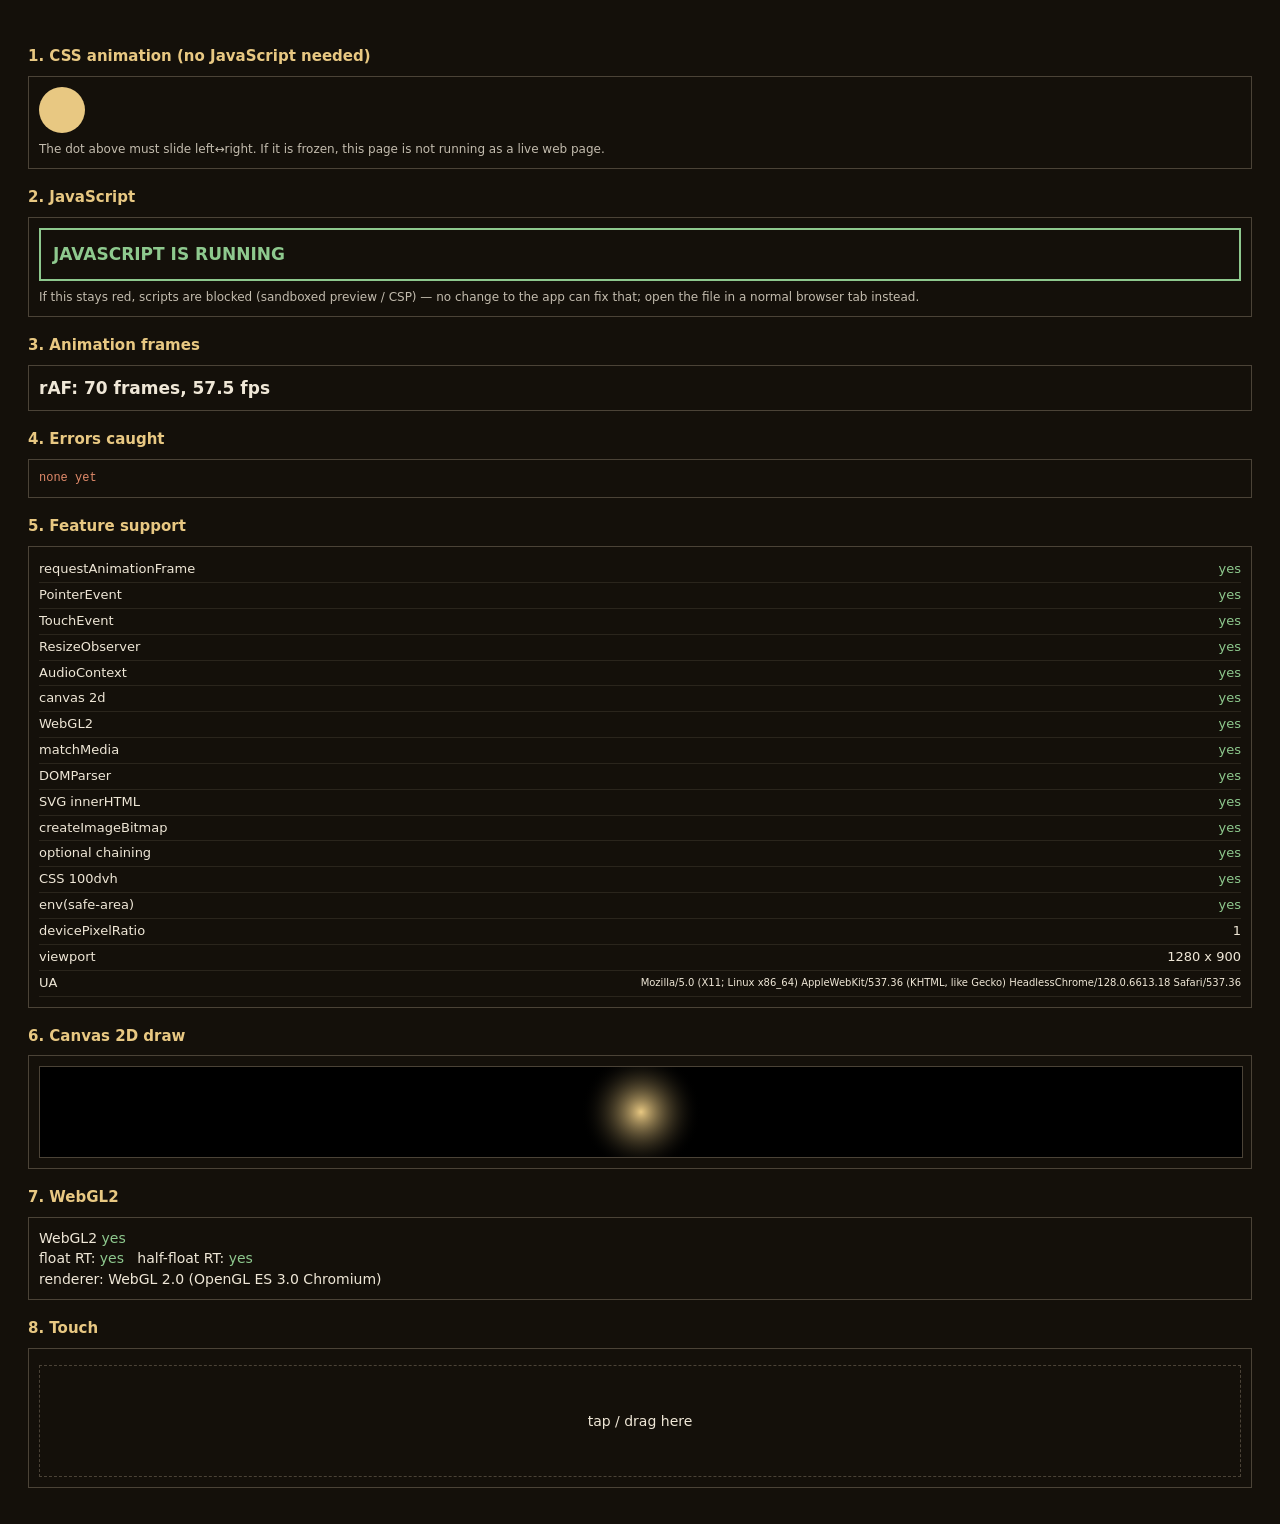
<file: files/monad-diag.html>
<!doctype html>
<html lang="en">
<head>
<meta charset="utf-8">
<meta name="viewport" content="width=device-width,initial-scale=1,viewport-fit=cover">
<title>Monad diagnostic</title>
<style>
html,body{margin:0;background:#14100a;color:#efe7d7;font:14px/1.45 system-ui,-apple-system,sans-serif;padding:14px}
h2{font-size:15px;margin:18px 0 6px;color:#E8C882}
#css-canary{width:46px;height:46px;border-radius:50%;background:#E8C882;animation:sweep 1.4s ease-in-out infinite alternate}
@keyframes sweep{from{transform:translateX(0)}to{transform:translateX(calc(100vw - 90px))}}
.box{border:1px solid #4b4337;padding:10px;margin:8px 0}
.ok{color:#8ec98e}.bad{color:#e08a6a}.big{font-size:17px;font-weight:600}
#jscanary{padding:12px;border:2px solid #e08a6a;color:#e08a6a}
#jscanary.live{border-color:#8ec98e;color:#8ec98e}
#err{white-space:pre-wrap;word-break:break-word;color:#e08a6a;font-family:ui-monospace,Menlo,monospace;font-size:12px}
#tap{height:110px;border:1px dashed #4b4337;display:flex;align-items:center;justify-content:center;touch-action:none;margin-top:6px}
canvas{width:100%;height:90px;display:block;border:1px solid #4b4337;background:#000}
table{width:100%;border-collapse:collapse;font-size:13px}td{padding:3px 0;border-bottom:1px solid #2a251c}
td:last-child{text-align:right}
</style>
</head>
<body>

<h2>1. CSS animation (no JavaScript needed)</h2>
<div class="box">
  <div id="css-canary"></div>
  <div style="margin-top:8px;font-size:12px;opacity:.8">The dot above must slide left&harr;right. If it is frozen, this page is not running as a live web page.</div>
</div>

<h2>2. JavaScript</h2>
<div class="box">
  <div id="jscanary" class="big">JAVASCRIPT DID NOT RUN</div>
  <div style="margin-top:8px;font-size:12px;opacity:.8">If this stays red, scripts are blocked (sandboxed preview / CSP) — no change to the app can fix that; open the file in a normal browser tab instead.</div>
</div>

<h2>3. Animation frames</h2>
<div class="box"><span id="raf" class="big">rAF: never fired</span></div>

<h2>4. Errors caught</h2>
<div class="box"><div id="err">none yet</div></div>

<h2>5. Feature support</h2>
<div class="box"><table id="feat"><tr><td>collecting…</td><td></td></tr></table></div>

<h2>6. Canvas 2D draw</h2>
<div class="box"><canvas id="c2d"></canvas></div>

<h2>7. WebGL2</h2>
<div class="box"><div id="gl">testing…</div></div>

<h2>8. Touch</h2>
<div class="box"><div id="tap">tap / drag here</div></div>

<script>
/* Deliberately old-fashioned syntax: no arrow functions, no optional chaining,
   no template literals — so this file parses on very old engines too. */
(function(){
  var errEl = document.getElementById('err');
  var errors = [];
  function report(msg){
    errors.push(msg);
    errEl.textContent = errors.join('\n\n');
  }
  window.onerror = function(m, src, line, col){
    report('window.onerror: ' + m + '  @' + (src||'?') + ':' + line + ':' + col);
    return false;
  };
  window.addEventListener('unhandledrejection', function(e){
    report('unhandledrejection: ' + (e && e.reason));
  });

  try {
    var js = document.getElementById('jscanary');
    js.textContent = 'JAVASCRIPT IS RUNNING';
    js.className = 'live big';
  } catch(e){ report('canary: ' + e); }

  // ---- animation frames ----
  var n = 0, t0 = Date.now();
  function tick(){
    n++;
    var secs = (Date.now() - t0) / 1000;
    document.getElementById('raf').textContent =
      'rAF: ' + n + ' frames, ' + (n / Math.max(0.001, secs)).toFixed(1) + ' fps';
    requestAnimationFrame(tick);
  }
  if (window.requestAnimationFrame) requestAnimationFrame(tick);
  else document.getElementById('raf').textContent = 'rAF: NOT SUPPORTED';

  // ---- feature table ----
  function has(name, fn){
    var ok;
    try { ok = !!fn(); } catch(e){ ok = false; }
    return { name: name, ok: ok };
  }
  var feats = [
    has('requestAnimationFrame', function(){ return window.requestAnimationFrame; }),
    has('PointerEvent',        function(){ return window.PointerEvent; }),
    has('TouchEvent',          function(){ return window.TouchEvent; }),
    has('ResizeObserver',      function(){ return window.ResizeObserver; }),
    has('AudioContext',        function(){ return window.AudioContext || window.webkitAudioContext; }),
    has('canvas 2d',           function(){ return document.createElement('canvas').getContext('2d'); }),
    has('WebGL2',              function(){ return document.createElement('canvas').getContext('webgl2'); }),
    has('matchMedia',          function(){ return window.matchMedia; }),
    has('DOMParser',           function(){ return window.DOMParser; }),
    has('SVG innerHTML',       function(){
        var s = document.createElementNS('http://www.w3.org/2000/svg','svg');
        s.innerHTML = '<circle r="1"/>';
        return s.childNodes.length > 0; }),
    has('createImageBitmap',   function(){ return window.createImageBitmap; }),
    has('optional chaining',   function(){ return eval('({a:1})?.a') === 1; }),
    has('CSS 100dvh',          function(){ return window.CSS && CSS.supports && CSS.supports('height','100dvh'); }),
    has('env(safe-area)',      function(){ return window.CSS && CSS.supports && CSS.supports('padding','env(safe-area-inset-bottom)'); })
  ];
  var rows = '';
  for (var i = 0; i < feats.length; i++){
    rows += '<tr><td>' + feats[i].name + '</td><td class="' + (feats[i].ok ? 'ok' : 'bad') + '">' +
            (feats[i].ok ? 'yes' : 'NO') + '</td></tr>';
  }
  rows += '<tr><td>devicePixelRatio</td><td>' + (window.devicePixelRatio || 1) + '</td></tr>';
  rows += '<tr><td>viewport</td><td>' + window.innerWidth + ' x ' + window.innerHeight + '</td></tr>';
  rows += '<tr><td>UA</td><td style="font-size:10px">' + navigator.userAgent + '</td></tr>';
  document.getElementById('feat').innerHTML = rows;

  // ---- canvas 2d ----
  try {
    var c = document.getElementById('c2d');
    c.width = c.clientWidth; c.height = 90;
    var x = c.getContext('2d');
    var g = x.createRadialGradient(c.width/2, 45, 0, c.width/2, 45, 60);
    g.addColorStop(0, '#E8C882'); g.addColorStop(1, 'rgba(0,0,0,0)');
    x.fillStyle = g; x.fillRect(0,0,c.width,90);
  } catch(e){ report('canvas2d: ' + e); }

  // ---- webgl2 ----
  try {
    var gc = document.createElement('canvas');
    var gl = gc.getContext('webgl2');
    if (!gl) {
      document.getElementById('gl').innerHTML = '<span class="bad">WebGL2 unavailable</span> (app falls back to 2D)';
    } else {
      var f  = gl.getExtension('EXT_color_buffer_float');
      var hf = gl.getExtension('EXT_color_buffer_half_float');
      document.getElementById('gl').innerHTML =
        'WebGL2 <span class="ok">yes</span><br>float RT: <span class="' + (f?'ok':'bad') + '">' + (f?'yes':'no') +
        '</span> &nbsp; half-float RT: <span class="' + (hf?'ok':'bad') + '">' + (hf?'yes':'no') + '</span><br>' +
        'renderer: ' + gl.getParameter(gl.VERSION);
    }
  } catch(e){
    document.getElementById('gl').innerHTML = '<span class="bad">threw: ' + e + '</span>';
  }

  // ---- touch ----
  try {
    var tapEl = document.getElementById('tap');
    var count = 0;
    function show(e, kind){
      count++;
      var p = (e.touches && e.touches[0]) || e;
      tapEl.textContent = kind + ' #' + count + '  ' + Math.round(p.clientX) + ',' + Math.round(p.clientY);
      if (e.cancelable) e.preventDefault();
    }
    tapEl.addEventListener('pointerdown', function(e){ show(e,'pointer'); });
    tapEl.addEventListener('touchstart',  function(e){ show(e,'touch'); }, {passive:false});
    tapEl.addEventListener('mousedown',   function(e){ show(e,'mouse'); });
  } catch(e){ report('touch: ' + e); }
})();
</script>
</body>
</html>
</file>
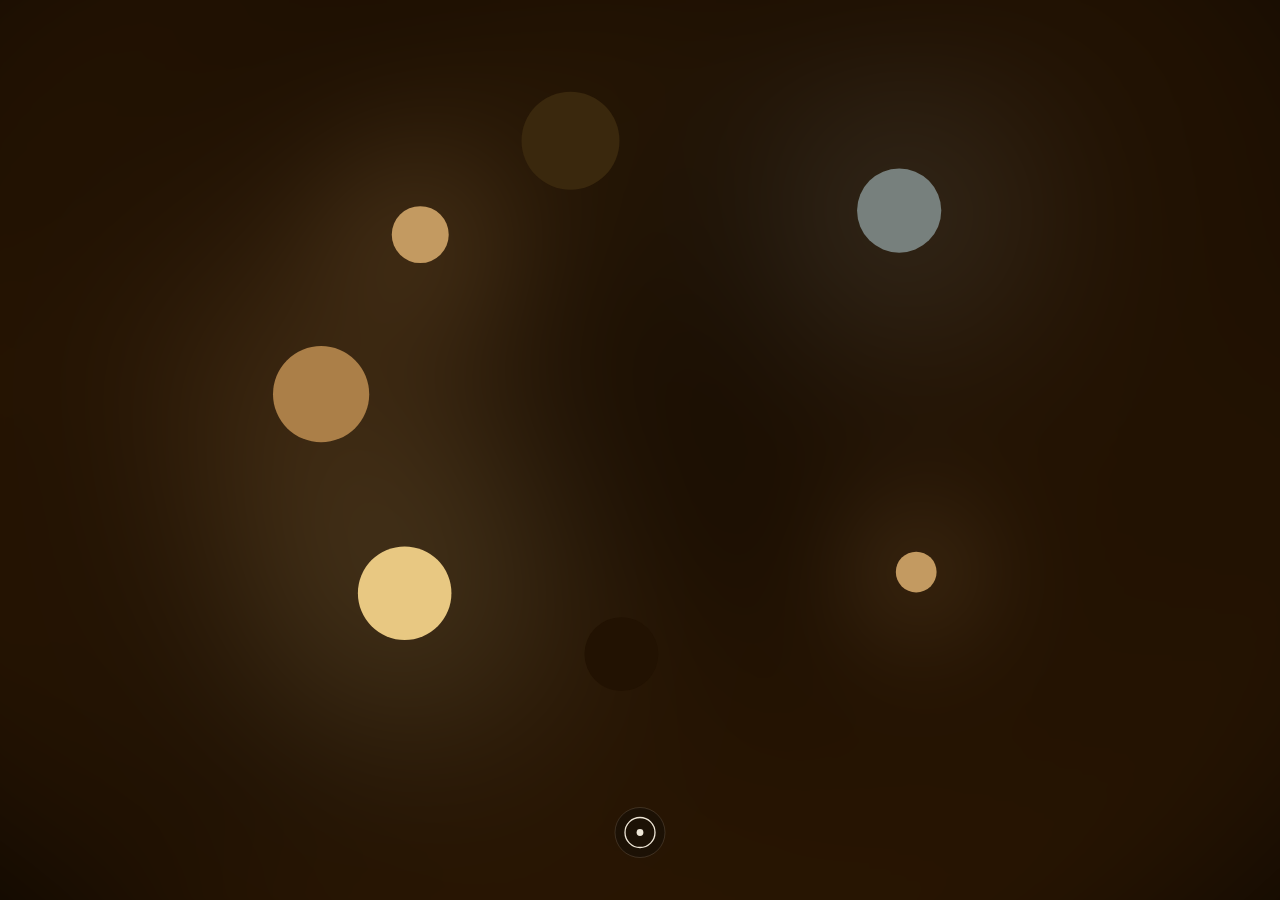
<file: files/monad.html>
<!doctype html>
<html lang="en">
<head>
<meta charset="utf-8">
<meta name="viewport" content="width=device-width,initial-scale=1,maximum-scale=1,user-scalable=no,viewport-fit=cover">
<meta name="mobile-web-app-capable" content="yes">
<meta name="apple-mobile-web-app-status-bar-style" content="black-translucent">
<meta name="theme-color" content="#17130d">
<!-- The page is already dark. Without this, Android force-dark (Brave/Chrome
     "darken websites") INVERTS the near-black fills — black piano keys
     rendered glowing white. -->
<meta name="color-scheme" content="dark">
<title>Monad</title>
<style>
/* ============================================================
   MONAD — wordless instrument shell
   Identity: warm dark earth ground, soft blurred gradient surface,
   precise 1px line-work for every control. Organic field, exact hand.
   No visible text anywhere in the product.
   ============================================================ */
:root{
  --ink:#efe7d7;              /* line-work */
  --ink-soft:rgba(239,231,215,.42);
  --ink-faint:rgba(239,231,215,.14);
  --accent:#E8C882;
  --ground:#17130d;
  /* dev-only */
  --bg:#17130d;--panel:#1d1912;--text:#efe7d7;--muted:#a99f8d;--border:#4b4337;
}
*{box-sizing:border-box}
html,body{margin:0;height:100%;height:100dvh;overflow:hidden;background:var(--ground);color:var(--ink);
  font-family:system-ui,-apple-system,BlinkMacSystemFont,"Segoe UI",sans-serif;
  -webkit-tap-highlight-color:transparent;
  /* touch instrument: no rubber-band, no magnifier, no double-tap zoom */
  overscroll-behavior:none;touch-action:none;
  -webkit-touch-callout:none;-webkit-user-select:none;user-select:none}
/* measures env(safe-area-inset-bottom) so the glyph clears the home indicator */
#safe{position:fixed;left:0;bottom:0;width:0;height:env(safe-area-inset-bottom,0px);pointer-events:none}

/* ---------- STAGE: full-screen, zero chrome ---------- */
#stage{position:fixed;inset:0;overflow:hidden;background:#221202;touch-action:none}
#stage canvas{position:absolute;inset:0;width:100%;height:100%;display:block}
/* The atmosphere layers are OFFSCREEN scratch surfaces, never composited by CSS.
   A full-screen `mix-blend-mode:screen` over a blurred layer cost ~4x the entire
   frame budget (8.8 -> 37.9 fps measured just by dropping the blend), so the
   blur and the blend both happen inside the bodies canvas instead: blur small,
   blit upscaled. */
/* NB: must out-specify `#stage canvas` above, or these stay visible and swallow
   every pointer event aimed at the world. */
#stage #field,#stage #haze{display:none}
#stage #fluid{pointer-events:none;display:none}
#bodies{touch-action:none;cursor:crosshair}

/* Surface texture: a slow domain-warped gradient veil + static grain.
   Both are inline (no network) and cost nothing per frame. */
#veil{position:fixed;inset:-10%;pointer-events:none;z-index:2;mix-blend-mode:soft-light;opacity:.55;
  background:
    radial-gradient(58% 44% at 22% 18%,rgba(232,200,130,.20),transparent 70%),
    radial-gradient(48% 52% at 82% 30%,rgba(85,105,121,.22),transparent 72%),
    radial-gradient(70% 60% at 50% 104%,rgba(34,18,2,.55),transparent 70%);
  animation:drift 54s ease-in-out infinite alternate}
@keyframes drift{
  0%{transform:translate3d(-1.4%,-1%,0) scale(1.04)}
  50%{transform:translate3d(1.2%,1.6%,0) scale(1.09)}
  100%{transform:translate3d(-.6%,1%,0) scale(1.05)}}
#grain{position:fixed;inset:0;pointer-events:none;z-index:3;opacity:.055;mix-blend-mode:overlay;
  background-image:url("data:image/svg+xml;utf8,<svg xmlns='http://www.w3.org/2000/svg' width='140' height='140'><filter id='n'><feTurbulence type='fractalNoise' baseFrequency='.85' numOctaves='3' stitchTiles='stitch'/><feColorMatrix type='saturate' values='0'/></filter><rect width='140' height='140' filter='url(%23n)'/></svg>");
  background-size:140px 140px}
/* The fluid composite renders its own ground and grain, so the CSS veil and
   grain would double-texture the image and pay for fill twice. */
body.fluid #veil,body.fluid #grain{display:none}
/* the fluid composite draws its own vignette; this layer is for the 2D path */
body.fluid #vignette{display:none}
#vignette{position:fixed;inset:0;pointer-events:none;z-index:4;
  background:radial-gradient(120% 90% at 50% 45%,transparent 42%,rgba(8,5,2,.46) 100%)}

/* ---------- SHELL: the only chrome ---------- */
#shell{position:fixed;inset:0;z-index:10;pointer-events:none;touch-action:none;
  font-size:0;-webkit-user-select:none;user-select:none;-webkit-touch-callout:none}
#shell svg{position:absolute;inset:0;width:100%;height:100%;overflow:visible}
/* A soft pool of shade under the ring so line-work stays legible over a bright
   atmosphere. Anchored to the glyph, never dims the upper stage. */
#scrim{position:absolute;inset:0;pointer-events:none;opacity:0;transition:opacity .45s ease;
  background:radial-gradient(58% 42% at 50% 100%,rgba(8,5,2,.62),rgba(8,5,2,.28) 45%,transparent 72%)}
#shell.open #scrim{opacity:1}
.node{pointer-events:auto;cursor:pointer;transform-box:fill-box;transform-origin:center}
.node circle,.node path,.node line,.node rect,.node polyline{vector-effect:non-scaling-stroke}
.glyph-stroke{fill:none;stroke:var(--ink);stroke-width:1.3;stroke-linecap:round;stroke-linejoin:round}
.plate{fill:rgba(20,15,9,.52);stroke:var(--ink-faint);stroke-width:1}
.rail{fill:none;stroke:var(--ink-faint);stroke-width:2.4;stroke-linecap:round}
.arc{fill:none;stroke:var(--accent);stroke-width:2.4;stroke-linecap:round;opacity:.92}
.hitpad{fill:transparent;stroke:none}

/* bloom choreography */
/* pointer-events must follow opacity: a faded-out node is fully inert */
.bloom{opacity:0;pointer-events:none;transform:scale(.34);
  transition:opacity .34s cubic-bezier(.16,1,.3,1),transform .42s cubic-bezier(.16,1,.3,1)}
.bloom.in{opacity:1;transform:scale(1)}
.bloom.in .hitpad{pointer-events:auto}
.bloom .hitpad{pointer-events:none}
#root-glyph{transition:opacity .5s ease}
@keyframes breathe{0%,100%{opacity:.36}50%{opacity:.66}}
#root-glyph.resting{animation:breathe 7s ease-in-out infinite}
#root-glyph.open{opacity:1}

/* ---------- DEV / DIAGNOSTICS LAYER (hidden by default) ---------- */
#dev{position:fixed;inset:0;z-index:60;overflow:auto;touch-action:pan-y;-webkit-overflow-scrolling:touch;background:rgba(12,9,5,.94);
  backdrop-filter:blur(14px);-webkit-backdrop-filter:blur(14px)}
#dev[hidden]{display:none}
#dev button,#dev input,#dev select,#dev textarea{border-radius:0!important}
#dev button,#dev select{border:1px solid var(--border);background:transparent;color:inherit;padding:7px 10px}
#dev select{background:var(--panel)}
#dev input[type=range]{width:100%}
#dev input[type=color]{width:100%;height:30px;padding:0;border:1px solid var(--border);background:transparent}
#dev textarea{width:100%;min-height:280px;border:1px solid var(--border);background:var(--panel);color:var(--text);padding:9px;font-family:ui-monospace,SFMono-Regular,Menlo,monospace;font-size:11px}
#dev main{width:min(1180px,100%);margin:0 auto;padding:12px}
#dev .mono{font-family:ui-monospace,SFMono-Regular,Menlo,monospace;font-size:12px;color:var(--muted)}
#dev .palette{display:flex;align-items:center;flex-wrap:wrap;gap:6px;margin-bottom:10px}
#dev .swatch{width:30px;height:30px;padding:0;border:1px solid var(--border)}
#dev .target.active{background:var(--text);color:var(--panel)}
#dev #motionRec.recording{border-color:#b85d48;background:#b85d4822}
#dev .controls{display:grid;grid-template-columns:repeat(6,minmax(0,1fr));gap:10px;margin-bottom:10px}
#dev .control{display:flex;flex-direction:column;gap:4px;font-size:12px}
#dev .line{display:flex;justify-content:space-between;gap:6px}
#dev details{margin-top:10px}
#dev summary{cursor:pointer;padding:8px 0;border-bottom:1px solid var(--border)}
#dev .grid{display:grid;grid-template-columns:repeat(3,minmax(0,1fr));gap:10px;padding:10px 0}
#dev .stats{display:grid;grid-template-columns:repeat(7,minmax(0,1fr));gap:8px;padding:10px 0}
#dev .presetbar{display:flex;align-items:center;flex-wrap:wrap;gap:7px;padding:10px 0}
#dev .presetbar button{min-width:110px}
#dev .presetmsg{margin-left:auto}
#dev .presetbox{min-height:340px}
@media(max-width:760px){#dev .controls{grid-template-columns:repeat(3,minmax(0,1fr))}#dev .grid{grid-template-columns:repeat(2,minmax(0,1fr))}}
@media(max-width:480px){#dev main{padding:8px}#dev .controls,#dev .grid{grid-template-columns:repeat(2,minmax(0,1fr))}#dev .stats{grid-template-columns:repeat(2,1fr)}}
@media(prefers-reduced-motion:reduce){#veil{animation:none}#root-glyph.resting{animation:none;opacity:.5}}
</style>
</head>
<body>

<!-- ===== STAGE: the whole product ===== -->
<div id="stage">
  <canvas id="field" aria-hidden="true"></canvas>
  <canvas id="fluid" aria-hidden="true"></canvas>
  <canvas id="bodies" aria-label="Monad"></canvas>
  <canvas id="haze" aria-hidden="true"></canvas>
</div>
<script>
/* First script in the document, deliberately written in very old syntax so it
   parses everywhere. If the instrument never renders a frame, this turns a
   silent frozen screen into an on-device report of why. */
window.__monadFrames = 0;
window.__monadErrors = [];
window.onerror = function(m, src, line, col){
  window.__monadErrors.push(m + '  @' + String(src || '?').split('/').pop() + ':' + line + ':' + col);
  return false;
};
window.addEventListener('unhandledrejection', function(e){
  window.__monadErrors.push('promise rejection: ' + (e && e.reason));
});
// Frame-stall watchdog: the boot check below only covers a dead start. If the
// loop dies LATER (device GPU reset, a throw the frame guard cannot contain),
// the screen froze silently. Now it reports instead.
(function(){
  var lastCount = -1, stalls = 0, shown = false;
  setInterval(function(){
    if (shown || document.hidden) { lastCount = window.__monadFrames; return; }
    if (window.__monadFrames === lastCount && window.__monadFrames > 0) {
      if (++stalls >= 2) {
        shown = true;
        var d = document.createElement('div');
        d.setAttribute('style', 'position:fixed;left:0;right:0;top:0;z-index:99999;background:rgba(20,16,10,.96);'
          + 'color:#efe7d7;font:12px/1.5 ui-monospace,Menlo,monospace;padding:12px;white-space:pre-wrap;word-break:break-word');
        d.textContent = 'Monad frame loop stalled.\n'
          + (window.__monadErrors.length ? window.__monadErrors.slice(-4).join('\n') : 'no JS error recorded')
          + '\nframes: ' + window.__monadFrames + '  viewport: ' + innerWidth + 'x' + innerHeight
          + '  dpr: ' + (devicePixelRatio || 1);
        d.addEventListener('pointerdown', function(){ d.remove(); shown = false; stalls = 0; });
        if (document.body) document.body.appendChild(d);
      }
    } else stalls = 0;
    lastCount = window.__monadFrames;
  }, 1500);
})();
setTimeout(function(){
  if (window.__monadFrames > 0) return;   // running fine
  var gl2;
  try { gl2 = !!document.createElement('canvas').getContext('webgl2'); } catch(e){ gl2 = 'threw'; }
  var why = window.__monadErrors.length
    ? window.__monadErrors.join('\n\n')
    : 'No JavaScript error was reported.\nScripts may be blocked (sandboxed preview / CSP), or this is not running as a live page.';
  var d = document.createElement('div');
  d.setAttribute('style', 'position:fixed;inset:0;z-index:99999;background:#14100a;color:#efe7d7;'
    + 'font:13px/1.5 ui-monospace,Menlo,monospace;padding:16px;overflow:auto;'
    + 'white-space:pre-wrap;word-break:break-word');
  d.textContent = 'Monad did not start.\n\n' + why
    + '\n\nWebGL2: ' + gl2
    + '\nviewport: ' + window.innerWidth + ' x ' + window.innerHeight
    + '\ndpr: ' + (window.devicePixelRatio || 1)
    + '\nUA: ' + navigator.userAgent;
  if (document.body) document.body.appendChild(d);
}, 2500);
</script>

<noscript>
<div style="position:fixed;inset:0;z-index:99999;background:#14100a;color:#efe7d7;
  font:15px/1.6 system-ui,-apple-system,sans-serif;padding:22px;overflow:auto">
<div style="color:#E8C882;font-size:17px;font-weight:600;margin-bottom:10px">JavaScript is switched off</div>
Monad is a live instrument and cannot run without it. The page you are looking at is only its background.
<div style="margin-top:14px;color:#E8C882">On Android this is usually one of:</div>
<div style="margin-top:6px">1. The file was opened through a <b>content://</b> link (from a downloads or files app). Chrome and Brave do not run scripts on content:// pages. Type the file path directly instead, e.g. <b>file:///sdcard/Download/monad.html</b></div>
<div style="margin-top:6px">2. Brave Shields is blocking scripts. Tap the lion icon and allow JavaScript for this page.</div>
<div style="margin-top:6px">3. Best of all: open it from an <b>http(s)</b> address rather than a local file.</div>
</div>
</noscript>

<div id="safe" aria-hidden="true"></div>
<div id="veil" aria-hidden="true"></div>
<div id="grain" aria-hidden="true"></div>
<div id="vignette" aria-hidden="true"></div>

<!-- ===== SHELL: one glyph, blooming into rotary wheels ===== -->
<div id="shell"><div id="scrim"></div><svg id="shellSvg" aria-hidden="false"></svg></div>

<!-- ===== DIAGNOSTICS (hidden; ? key or long-press the glyph) ===== -->
<div id="dev" hidden>
<main>
  <div class="palette">
    <button id="audio" type="button">START AUDIO</button>
    <button id="motionRec" type="button">RECORD MOTION</button>
    <button id="copyPreset" type="button">COPY PRESET</button>
    <button id="pastePreset" type="button">PASTE + APPLY</button>
    <span id="loopStatus" class="mono">motion live · resonance live</span>
    <button id="orbTarget" class="target active" type="button">ORB</button>
    <button id="bgTarget" class="target" type="button">BACKGROUND</button>
    <button class="swatch" data-c="#221202" style="background:#221202" aria-label="Deep brown"></button>
    <button class="swatch" data-c="#3A280D" style="background:#3A280D" aria-label="Earth brown"></button>
    <button class="swatch" data-c="#556979" style="background:#556979" aria-label="Ocean slate"></button>
    <button class="swatch" data-c="#77807D" style="background:#77807D" aria-label="Blue-grey haze"></button>
    <button class="swatch" data-c="#878D80" style="background:#878D80" aria-label="Sage grey"></button>
    <button class="swatch" data-c="#AB7F48" style="background:#AB7F48" aria-label="Ochre"></button>
    <button class="swatch" data-c="#C39A61" style="background:#C39A61" aria-label="Amber"></button>
    <button class="swatch" data-c="#E8C882" style="background:#E8C882" aria-label="Cream"></button>
    <span id="status" class="mono">audio off</span>
  </div>

  <div class="controls">
    <label class="control"><span class="line"><span>NOTE</span><span id="selection" class="mono">E B F♯ G D A</span></span><select id="note"></select></label>
    <label class="control"><span class="line"><span>DRAG</span><span id="dragV" class="mono">0.06</span></span><input id="drag" type="range" min="0.01" max="0.8" step="0.01" value="0.06"></label>
    <label class="control"><span class="line"><span>WIND</span><span id="windV" class="mono">36%</span></span><input id="wind" type="range" min="0" max="1" step="0.01" value="0.36"></label>
    <label class="control"><span class="line"><span>MODAL BODY</span><span id="modalV" class="mono">66%</span></span><input id="modalMix" type="range" min="0" max="1" step="0.01" value="0.66"></label>
    <label class="control"><span class="line"><span>SYMPATHY</span><span id="sympathyV" class="mono">62%</span></span><input id="sympathy" type="range" min="0" max="1" step="0.01" value="0.62"></label>
    <label class="control"><span class="line"><span>PRESSURE</span><span id="pressureV" class="mono">47%</span></span><input id="pressure" type="range" min="0" max="1" step="0.01" value="0.47"></label>
    <label class="control"><span class="line"><span>ATMOSPHERE</span><span id="atmoV" class="mono">3.4×</span></span><input id="atmo" type="range" min="1" max="6" step="0.05" value="3.4"></label>
    <label class="control"><span class="line"><span>BLUR</span><span id="blurV" class="mono">30px</span></span><input id="blur" type="range" min="0" max="100" step="1" value="30"></label>
    <label class="control"><span class="line"><span>FIELD</span><span id="fieldV" class="mono">84%</span></span><input id="fieldStrength" type="range" min="0" max="1.5" step="0.01" value="0.84"></label>
    <label class="control"><span class="line"><span>OVER LIGHT</span><span id="hazeV" class="mono">25%</span></span><input id="hazeAmt" type="range" min="0" max="0.6" step="0.01" value="0.25"></label>
    <label class="control"><span>MIX</span><select id="mix"><option value="screen">SCREEN</option><option value="lighter">ADDITIVE</option><option value="source-over">SOFT</option></select></label>
    <label class="control"><span class="line"><span>SELECTED ORB</span><span id="orbHex" class="mono">—</span></span><input id="orbColor" type="color" value="#C39A61"></label>
    <label class="control"><span class="line"><span>BACKGROUND</span><span id="bgHex" class="mono">#221202</span></span><input id="bgColor" type="color" value="#221202"></label>
  </div>

  <details open><summary>SOURCE</summary><div id="sourceControls" class="grid"></div></details>
  <details open>
    <summary>REVERB — DEEP LUSH / PRIMARY</summary>
    <div class="stats mono">
      <div>DECAY <span id="statDecay"></span></div>
      <div>SIZE <span id="statSize"></span></div>
      <div>FEEDBACK <span id="statFeedback"></span></div>
      <div>ACTIVE VOICES <span id="statVoices">0</span></div><div>MODES <span id="statModes">0</span></div>
      <div>PRESSURE WAVES <span id="statWaves">0</span></div><div>LATENCY <span id="statLatency">—</span></div>
    </div>
    <div id="revPrimary" class="grid"></div>
  </details>
  <details><summary>REVERB — FINAL EQ</summary><div id="revEq" class="grid"></div></details>
  <details><summary>REVERB — DECAY SPECTRUM</summary><div id="revSpectrum" class="grid"></div></details>
  <details><summary>REVERB — DIFFUSION / MOTION</summary><div id="revMotion" class="grid"></div></details>
  <details><summary>REVERB — 8 DELAY LINES</summary><div id="revDelays" class="grid"></div></details>
  <details id="presetDetails" open><summary>PRESET — COPY / PASTE</summary>
    <div class="presetbar">
      <button id="refreshPreset" type="button">REFRESH JSON</button>
      <button id="applyPreset" type="button">APPLY JSON</button>
      <span id="presetStatus" class="mono presetmsg">portable scene + sound preset</span>
    </div>
    <textarea id="preset" class="presetbox" spellcheck="false" autocapitalize="off" autocomplete="off"></textarea>
  </details>
  <details><summary>LIVE SETTINGS / DIAGNOSTICS</summary><textarea id="settings" readonly spellcheck="false"></textarea></details>
</main>
</div>

<script>
/* MonadVoicing — voicing engine for monad.html
 * Exposes window.MonadVoicing — plain IIFE, no imports, no external deps.
 * Drop-in replacement for makeStack()/nextNote() in monad.html.
 * tick(nowMs) must be called each animation frame for drift mode.
 */
(function (global) {
  'use strict';

  /* ── MIDI roots ────────────────────────────────────────────────────────────
   * Matches monad.html exactly: E1(28) E2(40) E3(52), weights [1, 4.4, 3.2].
   * Middle octave is most likely; bass octave rare — keeps music airy.
   */
  var ROOTS = [28, 40, 52];

  /* ── Mode catalogue ────────────────────────────────────────────────────────
   * semitones: 6 ascending offsets from root (same meaning as monad makeStack).
   * rootWeights: 3 weights parallel to ROOTS.
   * drift: true only for the drift entry.
   *
   * Interval choices are tuned for calm / windchime character at low-mid register.
   * No offset pushes root=52 past MIDI 84 (52+29=81 ≤ 84). ✓
   */
  var MODES = [
    {
      id: 'quartal',
      // Pure stacked perfect 4ths (+5 each).  Evenly spaced — gives the most
      // uniform constellation and a wide open, harp-like sound.
      semitones: [0, 5, 10, 15, 20, 25],
      rootWeights: [1, 4.4, 3.2],
      drift: false
    },
    {
      id: 'quintal',
      // DEFAULT. Exact replica of monad.html makeStack: E B F# G D A.
      // Steps: +7 +7 +1 +7 +7 — the +1 cluster is the characteristic voicing.
      semitones: [0, 7, 14, 15, 22, 29],
      rootWeights: [1, 4.4, 3.2],
      drift: false
    },
    {
      id: 'jazz',
      // Maj7/9 shell: root M3 P5 M7 M9 M10.
      // Dense upper cluster; rootWeights tilted high for brighter register.
      semitones: [0, 4, 7, 11, 14, 16],
      rootWeights: [1, 3.8, 4.2],
      drift: false
    },
    {
      id: 'natural_minor',
      // Aeolian hexatonic: R M2 m3 P4 P5 m7.
      // Compact span (10 st) — small constellation tightly clustered left.
      semitones: [0, 2, 3, 5, 7, 10],
      rootWeights: [1, 4.4, 3.2],
      drift: false
    },
    // (dorian was here — dropped to make ring room for the custom-palette
    // entry; it was natural_minor with one raised note, the least distinct
    // mode in the catalogue. setMode('dorian') from an old preset is a no-op.)
    {
      id: 'egyptian',
      // Egyptian suspended pentatonic + octave: R M2 P4 P5 m7 Oct.
      // Three clear pairs with equal-ish gaps — very open sound.
      semitones: [0, 2, 5, 7, 10, 12],
      rootWeights: [1, 4.4, 3.2],
      drift: false
    },
    {
      id: 'hirajoshi',
      // Japanese: R M2 m3 P5 m6 Oct.
      // Two tight clusters (0-2-3 and 7-8) with a large gap between — the most
      // visually distinctive constellation (two blobs separated by void).
      semitones: [0, 2, 3, 7, 8, 12],
      rootWeights: [1, 4.0, 3.6],
      drift: false
    },
    {
      id: 'double_harmonic',
      // Double harmonic (Arabic / Hijaz-like hexatonic): R m2 M3 P4 P5 m6.
      // Three pairs of close intervals — dense, exotic clustering.
      semitones: [0, 1, 4, 5, 7, 8],
      rootWeights: [1, 4.4, 3.2],
      drift: false
    },
    {
      id: 'drift',
      // Starts as quintal; tick() slowly lerps toward random non-drift targets.
      // semitones here are kept in sync with _ds.current (rounded integers).
      semitones: [0, 7, 14, 15, 22, 29],
      rootWeights: [1, 4.4, 3.2],
      drift: true
    }
  ];

  /* ── Internal playback state ───────────────────────────────────────────── */
  var _currentId = 'quintal';
  var _stack = [];
  var _idx = 0;

  /* ── Custom note pool ──────────────────────────────────────────────────────
   * A user-picked set of MIDI notes (radial keyboard in the shell). When the
   * mode is 'custom', nextNote() walks a shuffled bag of this pool — every
   * note appears once per pass, no immediate repeats across the reshuffle
   * seam. Empty pool = 'custom' is not selectable.
   */
  var _customNotes = [];

  /* Octave scatter at impact: 0 = notes sound in their true octaves; rising
   * values make offsets of ±1..±3 octaves increasingly likely (geometric
   * falloff, spread^|offset|, so far octaves always stay rarer than near
   * ones). Applied in the STRIKE path via scatterNote() — per impact, every
   * orb, old or new — never to stored notes. nextNote() draws stay true. */
  var _octaveSpread = 0;

  function _scatterOctave(m) {
    if (_octaveSpread <= 0) return m;
    var total = 0, w = [], o;
    for (o = -3; o <= 3; o++) {
      var wi = Math.pow(_octaveSpread, Math.abs(o));
      w.push(wi); total += wi;
    }
    var r = Math.random() * total, pick = 0;
    for (o = 0; o < w.length; o++) { r -= w[o]; if (r <= 0) { pick = o - 3; break; } }
    m += 12 * pick;
    while (m < 24) m += 12;   // fold back into the keyboard's six octaves
    while (m > 95) m -= 12;
    return m;
  }

  function _shuffledBag(src) {
    var bag = src.slice();
    for (var i = bag.length - 1; i > 0; i--) {
      var j = Math.floor(Math.random() * (i + 1));
      var tmp = bag[i]; bag[i] = bag[j]; bag[j] = tmp;
    }
    // avoid the same note twice in a row across the reshuffle seam
    if (bag.length > 1 && _stack.length && bag[0] === _stack[_stack.length - 1]) {
      bag.push(bag.shift());
    }
    return bag;
  }

  /* ── Drift engine state ────────────────────────────────────────────────── */
  var _ds = {
    current:       [0, 7, 14, 15, 22, 29].slice(),  // float intervals
    target:        [0, 7, 14, 15, 22, 29].slice(),
    currentW:      [1, 4.4, 3.2].slice(),            // float rootWeights
    targetW:       [1, 4.4, 3.2].slice(),
    nextShiftMs:   0,    // set on first tick
    lastTickMs:    0
  };

  /* ── Helpers ───────────────────────────────────────────────────────────── */
  function _weightedRoot(weights) {
    var total = 0;
    for (var i = 0; i < weights.length; i++) total += weights[i];
    var r = Math.random() * total;
    for (var j = 0; j < ROOTS.length; j++) {
      r -= weights[j];
      if (r <= 0) return ROOTS[j];
    }
    return ROOTS[1]; // fallback E2
  }

  function _makeStack(semitones, rootWeights) {
    var root = _weightedRoot(rootWeights);
    var s = [];
    for (var i = 0; i < semitones.length; i++) {
      s.push(Math.round(root + semitones[i]));
    }
    return s;
  }

  function _modeById(id) {
    for (var i = 0; i < MODES.length; i++) {
      if (MODES[i].id === id) return MODES[i];
    }
    return null;
  }

  /* ── Public API ────────────────────────────────────────────────────────── */

  /** Switch active mode; resets the current stack. */
  function setMode(id) {
    if (id === 'custom') {
      if (!_customNotes.length) return;
    } else if (!_modeById(id)) return;
    _currentId = id;
    _stack = [];
    _idx = 0;
  }

  /**
   * Replace the custom note pool. Accepts an array of MIDI numbers; they are
   * rounded, clamped to 12..108, deduped and sorted. If the pool empties
   * while 'custom' is active, falls back to quintal.
   */
  function setCustomNotes(arr) {
    var seen = {};
    var clean = [];
    if (Array.isArray(arr)) {
      for (var i = 0; i < arr.length; i++) {
        var m = Math.round(+arr[i]);
        if (!isFinite(m)) continue;
        if (m < 12) m = 12;
        if (m > 108) m = 108;
        if (!seen[m]) { seen[m] = 1; clean.push(m); }
      }
    }
    clean.sort(function (a, b) { return a - b; });
    _customNotes = clean;
    if (_currentId === 'custom') {
      if (!clean.length) _currentId = 'quintal';
      _stack = [];
      _idx = 0;
    }
  }

  function getCustomNotes() { return _customNotes.slice(); }

  /**
   * Every note the current mode can actually produce, sorted ascending.
   * Custom: the picked pool. Catalogue modes: union of roots × offsets.
   * This is the quantization target for orbs already on the canvas.
   */
  function noteSet() {
    if (_currentId === 'custom') return _customNotes.slice();
    var mode = _modeById(_currentId);
    if (!mode) return [];
    var seen = {}, out = [];
    for (var r = 0; r < ROOTS.length; r++) {
      for (var i = 0; i < mode.semitones.length; i++) {
        var m = Math.round(ROOTS[r] + mode.semitones[i]);
        if (!seen[m]) { seen[m] = 1; out.push(m); }
      }
    }
    out.sort(function (a, b) { return a - b; });
    return out;
  }

  /**
   * Drop-in replacement for monad.html nextNote().
   * Same stack-then-advance semantics; weighted root selection per-mode.
   * Returns a MIDI integer. Notes stay in 28..81 range across all modes.
   */
  function nextNote() {
    if (_currentId === 'custom') {
      if (!_customNotes.length) return 52;
      if (!_stack.length || _idx >= _stack.length) {
        _stack = _shuffledBag(_customNotes);
        _idx = 0;
      }
      return _stack[_idx++];
    }
    var mode = _modeById(_currentId);
    if (!mode) return 52;
    if (!_stack.length || _idx >= 6) {
      _stack = _makeStack(mode.semitones, mode.rootWeights);
      _idx = 0;
    }
    return _stack[_idx++];
  }

  /**
   * Call each animation frame with performance.now().
   * Only does work in drift mode; safe to call in all modes.
   */
  function tick(nowMs) {
    if (_ds.lastTickMs === 0) {
      _ds.lastTickMs = nowMs;
      _ds.nextShiftMs = nowMs + 30000; // first drift after 30 s
      return;
    }

    var dt = nowMs - _ds.lastTickMs;
    _ds.lastTickMs = nowMs;

    if (_currentId !== 'drift') return;

    // Pick a new target mode when timer fires
    if (nowMs >= _ds.nextShiftMs) {
      var candidates = [];
      for (var k = 0; k < MODES.length; k++) {
        if (!MODES[k].drift) candidates.push(MODES[k]);
      }
      var t = candidates[Math.floor(Math.random() * candidates.length)];
      _ds.target  = t.semitones.slice().map(Number);
      _ds.targetW = t.rootWeights.slice();
      // Next shift in 60–120 s
      _ds.nextShiftMs = nowMs + 60000 + Math.random() * 60000;
    }

    // Exponential approach — 120 s time constant (≈63 % of distance in 2 min)
    var alpha = 1 - Math.exp(-dt / 120000);
    var i;
    for (i = 0; i < 6; i++) {
      _ds.current[i] += (_ds.target[i] - _ds.current[i]) * alpha;
    }
    for (i = 0; i < 3; i++) {
      _ds.currentW[i] += (_ds.targetW[i] - _ds.currentW[i]) * alpha;
    }

    // Sync the drift mode def so callers that read MODES[].semitones stay current
    var driftDef = _modeById('drift');
    for (i = 0; i < 6; i++) driftDef.semitones[i] = Math.round(_ds.current[i]);
    for (i = 0; i < 3; i++) driftDef.rootWeights[i] = _ds.currentW[i];
  }

  /**
   * Returns dot positions for drawing a 34 px constellation icon.
   *
   * dots: array of 6 {a: 0..1} where a is the normalized linear position.
   *       dot spacing = intervals (larger gap → further apart visually).
   * span: total semitone span; pass to drawing code as scale hint so the
   *       caller can compare modes on a common axis (e.g. span/29 * 34 px).
   *
   * Drift returns the current float state so icons animate smoothly as it morphs.
   */
  function constellation(id) {
    var mode = _modeById(id);
    if (!mode) return { dots: [], span: 0 };

    // Use float current for drift so the icon animates continuously
    var raw = (id === 'drift') ? _ds.current : mode.semitones;
    var first = raw[0];
    var last  = raw[raw.length - 1];
    var span  = last - first;
    if (span <= 0) span = 1;

    var dots = [];
    for (var i = 0; i < raw.length; i++) {
      dots.push({ a: (raw[i] - first) / span });
    }

    return { dots: dots, span: span };
  }

  /**
   * Plays the mode as a soft ascending arpeggio.
   * Calls strike(midiInt, amp, delaySeconds) — caller supplies the callback.
   * Uses E3 (MIDI 52) as audition root so preview is always in mid register.
   * ~90 ms spacing, amplitude decays 0.82× per step.
   */
  function audition(id, strike, nowMs) {
    if (typeof strike !== 'function') return;
    if (id === 'custom') {
      // custom notes are absolute pitches — audition them as-is, low to high
      var pool = _customNotes.slice(0, 6);
      var a = 0.65;
      for (var k = 0; k < pool.length; k++) {
        strike(pool[k], a, k * 0.09);
        a *= 0.82;
      }
      return;
    }
    var mode = _modeById(id);
    if (!mode) return;

    var ROOT    = 52; // E3
    var SPACING = 0.09; // seconds between notes
    var amp     = 0.65;
    var AMP_DECAY = 0.82;

    for (var i = 0; i < mode.semitones.length; i++) {
      var midi = mode.semitones[i] + ROOT;
      if (midi < 0) midi = 0;
      if (midi > 127) midi = 127;
      strike(midi, amp, i * SPACING);
      amp *= AMP_DECAY;
    }
  }

  /* ── Export ────────────────────────────────────────────────────────────── */
  global.MonadVoicing = {
    /** Ordered mode catalogue — read-only by convention. */
    modes: MODES,

    /** ID of the currently active mode. */
    get current() { return _currentId; },

    setMode:        setMode,
    setCustomNotes: setCustomNotes,
    getCustomNotes: getCustomNotes,
    get octaveSpread() { return _octaveSpread; },
    setOctaveSpread: function (v) { _octaveSpread = Math.max(0, Math.min(1, +v || 0)); },
    scatterNote:    _scatterOctave,
    noteSet:        noteSet,
    nextNote:      nextNote,
    tick:          tick,
    constellation: constellation,
    audition:      audition
  };

}(window));
</script>

<script>
/* MonadPalette — photo→palette extraction for monad.html
 * Exposes window.MonadPalette — plain IIFE, no imports, no external deps.
 * Client-side only; no network calls; no user-visible text injected into DOM.
 */
(function (global) {
  'use strict';

  /* ── Helpers ───────────────────────────────────────────────────────────── */
  function clamp(v, lo, hi) { return v < lo ? lo : v > hi ? hi : v; }

  function lum(r, g, b) {
    // Relative luminance (sRGB, linearised via approximate gamma)
    var rr = r / 255, gg = g / 255, bb = b / 255;
    return 0.2126 * rr + 0.7152 * gg + 0.0722 * bb;
  }

  function hexToRgb(h) {
    var n = parseInt(h.replace('#', ''), 16);
    return [(n >> 16) & 255, (n >> 8) & 255, n & 255];
  }

  function rgbToHex(rgb) {
    return '#' + rgb.map(function (v) {
      return clamp(Math.round(v), 0, 255).toString(16).padStart(2, '0');
    }).join('');
  }

  /* ── HSL utilities (for harmonize) ────────────────────────────────────── */
  function rgbToHsl(r, g, b) {
    r /= 255; g /= 255; b /= 255;
    var max = Math.max(r, g, b), min = Math.min(r, g, b);
    var l = (max + min) / 2;
    if (max === min) return [0, 0, l];
    var d = max - min;
    var s = l > 0.5 ? d / (2 - max - min) : d / (max + min);
    var h;
    if (max === r)      h = ((g - b) / d + (g < b ? 6 : 0)) / 6;
    else if (max === g) h = ((b - r) / d + 2) / 6;
    else                h = ((r - g) / d + 4) / 6;
    return [h, s, l];
  }

  function hslToRgb(h, s, l) {
    if (s === 0) {
      var v = Math.round(l * 255);
      return [v, v, v];
    }
    var q = l < 0.5 ? l * (1 + s) : l + s - l * s;
    var p = 2 * l - q;
    function hue(t) {
      if (t < 0) t += 1;
      if (t > 1) t -= 1;
      if (t < 1 / 6) return p + (q - p) * 6 * t;
      if (t < 1 / 2) return q;
      if (t < 2 / 3) return p + (q - p) * (2 / 3 - t) * 6;
      return p;
    }
    return [
      Math.round(hue(h + 1 / 3) * 255),
      Math.round(hue(h)         * 255),
      Math.round(hue(h - 1 / 3) * 255)
    ];
  }

  /* ── Median-cut quantizer ──────────────────────────────────────────────── */
  /**
   * Classic recursive median cut.
   * pixels: array of [r,g,b] triples (already downsampled).
   * n:      target colour count (8 by default).
   * Returns an array of [r,g,b] averages, length = n.
   */
  function medianCut(pixels, n) {
    if (!pixels.length) return [[128, 128, 128]];
    var depth = Math.ceil(Math.log2(Math.max(1, n)));

    function averageBucket(bucket) {
      var sr = 0, sg = 0, sb = 0;
      for (var i = 0; i < bucket.length; i++) {
        sr += bucket[i][0]; sg += bucket[i][1]; sb += bucket[i][2];
      }
      var l = bucket.length;
      return [sr / l, sg / l, sb / l];
    }

    function cut(bucket, d) {
      if (d === 0 || bucket.length <= 1) {
        return bucket.length ? [averageBucket(bucket)] : [];
      }

      // Find channel with maximum range
      var minC = [255, 255, 255], maxC = [0, 0, 0];
      for (var i = 0; i < bucket.length; i++) {
        var p = bucket[i];
        for (var c = 0; c < 3; c++) {
          if (p[c] < minC[c]) minC[c] = p[c];
          if (p[c] > maxC[c]) maxC[c] = p[c];
        }
      }
      var ranges = [maxC[0] - minC[0], maxC[1] - minC[1], maxC[2] - minC[2]];
      var ch = 0;
      if (ranges[1] > ranges[ch]) ch = 1;
      if (ranges[2] > ranges[ch]) ch = 2;

      // Sort along widest axis and split at median
      bucket.sort(function (a, b) { return a[ch] - b[ch]; });
      var mid = bucket.length >> 1;

      var lo = cut(bucket.slice(0, mid), d - 1);
      var hi = cut(bucket.slice(mid),    d - 1);
      return lo.concat(hi);
    }

    var colors = cut(pixels, depth);

    // If fewer colors than requested (degenerate input), pad with first color
    while (colors.length < n) colors.push(colors[0] || [0, 0, 0]);
    return colors.slice(0, n);
  }

  /* ── Source → 2D context helper ────────────────────────────────────────── */
  /**
   * Draws source onto a canvas capped at MAX_DIM on its longest axis.
   * Returns {ctx, w, h} or throws.
   */
  var MAX_DIM = 128;

  function sourceToCtx(source) {
    var sw, sh;

    if (typeof ImageBitmap !== 'undefined' && source instanceof ImageBitmap) {
      sw = source.width;
      sh = source.height;
    } else if (source instanceof HTMLImageElement) {
      sw = source.naturalWidth;
      sh = source.naturalHeight;
    } else if (source instanceof HTMLCanvasElement) {
      sw = source.width;
      sh = source.height;
    } else if (typeof OffscreenCanvas !== 'undefined' && source instanceof OffscreenCanvas) {
      sw = source.width;
      sh = source.height;
    } else {
      throw new TypeError('fromImage: source must be ImageBitmap, HTMLImageElement, or Canvas');
    }

    if (!sw || !sh) throw new TypeError('fromImage: source has zero dimensions');

    var scale = Math.min(1, MAX_DIM / Math.max(sw, sh));
    var w = Math.max(1, Math.round(sw * scale));
    var h = Math.max(1, Math.round(sh * scale));

    var canvas = document.createElement('canvas');
    canvas.width  = w;
    canvas.height = h;
    var ctx = canvas.getContext('2d');
    ctx.drawImage(source, 0, 0, w, h);
    return { ctx: ctx, w: w, h: h };
  }

  /* ── Public API ────────────────────────────────────────────────────────── */

  /**
   * fromImage(source, n=8)
   * → Promise<string[]> of n '#rrggbb' hex values, sorted darkest→lightest.
   *
   * Downsamples to ≤128 px before quantizing (keeps median-cut fast even on
   * 3000×2000 originals; measured ~4–18 ms on that size depending on device).
   *
   * Supports: ImageBitmap, HTMLImageElement, HTMLCanvasElement, OffscreenCanvas.
   */
  function fromImage(source, n) {
    if (n === undefined) n = 8;
    return new Promise(function (resolve, reject) {
      var result;
      try {
        var ref = sourceToCtx(source);
        var imageData = ref.ctx.getImageData(0, 0, ref.w, ref.h);
        var data = imageData.data;

        // Collect opaque pixels only
        var pixels = [];
        for (var i = 0; i < data.length; i += 4) {
          if (data[i + 3] < 128) continue; // skip transparent / semi-transparent
          pixels.push([data[i], data[i + 1], data[i + 2]]);
        }

        if (!pixels.length) {
          reject(new Error('fromImage: no opaque pixels in source'));
          return;
        }

        var colors = medianCut(pixels, n);

        // Sort darkest → lightest by relative luminance
        colors.sort(function (a, b) {
          return lum(a[0], a[1], a[2]) - lum(b[0], b[1], b[2]);
        });

        result = colors.slice(0, n).map(function (c) {
          return rgbToHex(c);
        });
      } catch (err) {
        reject(err);
        return;
      }
      resolve(result);
    });
  }

  /**
   * attachDropTarget(el, onPalette)
   * Wires dragover/drop + document-level paste for image files on el.
   * Calls onPalette(hexArray, {x, y}) with drop point in CSS px.
   * Returns a detach() function.
   * Never navigates the page away; only prevents default on image drops/pastes.
   */
  function attachDropTarget(el, onPalette) {
    function processFile(file, x, y) {
      if (!file || !file.type.startsWith('image/')) return;
      createImageBitmap(file).then(function (bmp) {
        return fromImage(bmp, 8).then(function (hexes) {
          bmp.close();
          onPalette(hexes, { x: x, y: y });
        });
      }).catch(function (err) {
        console.warn('MonadPalette: drop failed', err);
      });
    }

    function onDragover(e) {
      e.preventDefault();
      e.stopPropagation();
      e.dataTransfer.dropEffect = 'copy';
    }

    function onDrop(e) {
      e.preventDefault();
      e.stopPropagation();
      var rect = el.getBoundingClientRect();
      var x = e.clientX - rect.left;
      var y = e.clientY - rect.top;
      var file = e.dataTransfer && e.dataTransfer.files && e.dataTransfer.files[0];
      processFile(file, x, y);
    }

    function onPaste(e) {
      var items = e.clipboardData && e.clipboardData.items;
      if (!items) return;
      for (var i = 0; i < items.length; i++) {
        if (items[i].type.startsWith('image/')) {
          e.preventDefault();
          var file = items[i].getAsFile();
          processFile(file, 0, 0);
          return;
        }
      }
    }

    el.addEventListener('dragover', onDragover);
    el.addEventListener('drop',     onDrop);
    document.addEventListener('paste', onPaste);

    return function detach() {
      el.removeEventListener('dragover', onDragover);
      el.removeEventListener('drop',     onDrop);
      document.removeEventListener('paste', onPaste);
    };
  }

  /**
   * harmonize(hexes)
   * Lightly adjusts the sorted-by-luminance palette so:
   *   index 0 → guaranteed dark background candidate (lum ≤ 0.08)
   *   last index → guaranteed bright accent (lum ≥ 0.65)
   *   middle swatches → saturation nudged +~12 % for instrument vividness.
   * Returns a new array of '#rrggbb' strings; does not mutate input.
   */
  function harmonize(hexes) {
    if (!hexes || !hexes.length) return [];
    var n = hexes.length;

    return hexes.map(function (hex, i) {
      var rgb = hexToRgb(hex);
      var hsl = rgbToHsl(rgb[0], rgb[1], rgb[2]);
      var h = hsl[0], s = hsl[1], l = hsl[2];

      if (i === 0) {
        // Dark end — pull luminance down to background-viable level
        l = Math.min(l, 0.08);
        s = Math.max(s, 0.08); // preserve a trace of chroma for warmth
      } else if (i === n - 1) {
        // Bright end — ensure readable accent luminance
        l = Math.max(l, 0.65);
      } else {
        // Mid-range — lift saturation so any muted photo stays instrument-useful
        s = Math.min(1, s * 1.15 + 0.04);
      }

      return rgbToHex(hslToRgb(h, s, l));
    });
  }

  /* ── Export ────────────────────────────────────────────────────────────── */
  global.MonadPalette = {
    fromImage:        fromImage,
    attachDropTarget: attachDropTarget,
    harmonize:        harmonize
  };

}(window));
</script>

<script>
/* MonadFluid — WebGL2 curl-noise advected dye for monad.html
 * window.MonadFluid. No imports, no external deps, no text.
 *
 * Bodies inject dye + velocity; pressure fronts push annular impulses; the
 * field advects itself through a divergence-free curl-noise flow so colours
 * smear and swirl instead of sitting still. The composite pass carries the
 * visual identity: a widely Gaussian-diffused dye over a slow domain-warped
 * ground, tone mapped on luminance so impacts bloom as saturated colour.
 *
 * Passes are discrete named programs so a real pressure-projection solver can
 * replace the curl-noise velocity stage later without touching the rest.
 */
(function (global) {
  'use strict';

  var VERT =
    '#version 300 es\n' +
    'in vec2 aPos; out vec2 vUv;\n' +
    'void main(){ vUv = aPos*0.5+0.5; gl_Position = vec4(aPos,0.0,1.0); }\n';

  /* Shared noise: value noise + a scalar potential whose curl is, by
     construction, divergence-free in 2D. */
  var NOISE =
    'float hash(vec3 p){ p = fract(p*0.3183099+vec3(0.1,0.7,0.4));' +
    ' p *= 17.0; return fract(p.x*p.y*p.z*(p.x+p.y+p.z)); }\n' +
    'float vnoise(vec3 x){ vec3 i=floor(x), f=fract(x); f=f*f*(3.0-2.0*f);\n' +
    ' return mix(mix(mix(hash(i+vec3(0,0,0)),hash(i+vec3(1,0,0)),f.x),\n' +
    '                mix(hash(i+vec3(0,1,0)),hash(i+vec3(1,1,0)),f.x),f.y),\n' +
    '            mix(mix(hash(i+vec3(0,0,1)),hash(i+vec3(1,0,1)),f.x),\n' +
    '                mix(hash(i+vec3(0,1,1)),hash(i+vec3(1,1,1)),f.x),f.y),f.z); }\n' +
    'float fbm(vec3 p){ return 0.66*vnoise(p) + 0.34*vnoise(p*2.03); }\n' +
    'vec2 curl(vec2 p, float t){ float e=0.045;\n' +
    ' float a=fbm(vec3(p.x, p.y+e, t)), b=fbm(vec3(p.x, p.y-e, t));\n' +
    ' float c=fbm(vec3(p.x+e, p.y, t)), d=fbm(vec3(p.x-e, p.y, t));\n' +
    ' return vec2(a-b, d-c)/(2.0*e); }\n';

  /* Velocity: advect by itself, decay, and re-inject the curl field. */
  var FRAG_VEL =
    '#version 300 es\nprecision highp float;\n' +
    'in vec2 vUv; out vec4 outColor;\n' +
    'uniform sampler2D uVel; uniform vec2 uTexel; uniform float uDt, uTime, uDecay, uCurl, uScale;\n' +
    NOISE +
    // Velocity is stored in UV/second, not sim-pixels/second, so the velocity
    // field can run at a different resolution from the dye without any unit
    // coupling between the two.
    'void main(){\n' +
    '  vec2 v = texture(uVel, vUv).xy;\n' +
    '  vec2 src = vUv - v*uDt;\n' +
    '  vec2 sv = texture(uVel, src).xy;\n' +
    '  vec2 f = curl(vUv*uScale, uTime*0.05);\n' +
    '  outColor = vec4(sv*uDecay + f*uCurl*uDt, 0.0, 1.0);\n' +
    '}\n';

  /* Dye: semi-lagrangian advection with gentle dissipation. */
  var FRAG_ADV =
    '#version 300 es\nprecision highp float;\n' +
    'in vec2 vUv; out vec4 outColor;\n' +
    'uniform sampler2D uSrc, uVel; uniform vec2 uTexel; uniform float uDt, uDiss;\n' +
    'void main(){\n' +
    '  vec2 v = texture(uVel, vUv).xy;\n' +
    '  vec2 src = vUv - v*uDt;\n' +
    // Backtracking past the edge clamps to the border row, so dye piles up
    // there. Fade the last few percent instead of accumulating a rim.
    '  vec2 e = smoothstep(vec2(0.0), vec2(0.045), vUv)\n' +
    '         * smoothstep(vec2(0.0), vec2(0.045), 1.0-vUv);\n' +
    '  outColor = texture(uSrc, src) * uDiss * (0.55 + 0.45*e.x*e.y);\n' +
    '}\n';

  /* Additive injection. Blending is ONE/ONE so this only emits the increment. */
  var FRAG_SPLAT =
    '#version 300 es\nprecision highp float;\n' +
    'in vec2 vUv; out vec4 outColor;\n' +
    'uniform vec2 uPoint, uAspect; uniform vec3 uValue; uniform float uRadius, uRing, uThick;\n' +
    'void main(){\n' +
    '  vec2 d = (vUv - uPoint) * uAspect;\n' +
    '  float r = length(d);\n' +
    '  float f;\n' +
    '  if (uRing > 0.5) {\n' +
    '    float o = (r - uRadius) / max(uThick, 1e-4);\n' +
    '    f = exp(-o*o);\n' +
    '    vec2 dir = r > 1e-5 ? d/r : vec2(0.0);\n' +
    '    outColor = vec4(dir*f*uValue.x, 0.0, 0.0);\n' +
    '  } else {\n' +
    '    float o = r / max(uRadius, 1e-4);\n' +
    '    f = exp(-o*o);\n' +
    '    outColor = vec4(uValue*f, 0.0);\n' +
    '  }\n' +
    '}\n';

  /* Ground: the slow domain-warped gradient. It is very low frequency and the
     only expensive maths in the whole chain, so it is rendered into a tiny
     texture a few times a second and sampled back bilinearly. Evaluating fbm
     per screen pixel cost more than everything else combined. */
  var FRAG_GROUND =
    '#version 300 es\nprecision highp float;\n' +
    'in vec2 vUv; out vec4 outColor;\n' +
    'uniform float uTime, uWarp;\n' +
    NOISE +
    'void main(){\n' +
    '  vec2 wp = vUv*1.7 + vec2(fbm(vec3(vUv*2.1, uTime*0.011)),\n' +
    '                           fbm(vec3(vUv*2.1+7.3, uTime*0.013)))*uWarp*0.55;\n' +
    '  outColor = vec4(vec3(fbm(vec3(wp, uTime*0.008))), 1.0);\n' +
    '}\n';

  /* Bloom, at HALF SIM resolution. This 9-tap blur used to run per screen
     pixel: 6.7M texture fetches a frame at phone resolution, which is what
     made this unusable on a real device. At 59x128 it is ~25x cheaper and,
     being a soft glow, indistinguishable once bilinearly upscaled. */
  /* Separable Gaussian, run at DYE resolution. The jaggedness the owner saw was
     the dye compositing straight from a 256-wide texture with one bilinear
     upscale to 1080+: diamond artifacts and hard dye edges. Blurring at sim
     resolution first is what removes texel structure, and at these sizes each
     pass is a few tens of thousands of pixels - free. */
  var FRAG_BLUR =
    '#version 300 es\nprecision highp float;\n' +
    'in vec2 vUv; out vec4 outColor;\n' +
    'uniform sampler2D uSrc; uniform vec2 uDir; uniform float uStride;\n' +
    'void main(){\n' +
    // 9-tap Gaussian folded into 5 linearly-interpolated fetches
    '  vec2 d = uDir * uStride;\n' +
    '  vec3 c = texture(uSrc, vUv).rgb * 0.2270270270;\n' +
    '  c += texture(uSrc, vUv + d*1.3846153846).rgb * 0.3162162162;\n' +
    '  c += texture(uSrc, vUv - d*1.3846153846).rgb * 0.3162162162;\n' +
    '  c += texture(uSrc, vUv + d*3.2307692308).rgb * 0.0702702703;\n' +
    '  c += texture(uSrc, vUv - d*3.2307692308).rgb * 0.0702702703;\n' +
    '  outColor = vec4(c, 1.0);\n' +
    '}\n';

  /* Composite: the visual identity. Three texture taps and one hash — no
     loops, no noise, nothing that scales with screen area beyond the fetches. */
  var FRAG_COMP =
    '#version 300 es\nprecision highp float;\n' +
    'in vec2 vUv; out vec4 outColor;\n' +
    'uniform sampler2D uDye, uGround; uniform vec2 uTexel;\n' +
    'uniform vec3 uBg; uniform float uTime, uGrain, uHaze, uStrength, uAtmo;\n' +

    'void main(){\n' +
    // ONE tap. The dye arrives already blurred at sim resolution, where a pass
    // costs ~14k pixels; a tent here would cost four extra fetches per SCREEN
    // pixel (~160k+). Soften where pixels are cheap, sample where they are not.
    '  vec3 dye = texture(uDye, vUv).rgb;\n' +
    // The separate half-resolution bloom buffer was the coarsest thing on
    // screen (40x88 stretched to a 1080 panel) and is redundant now that the
    // dye is properly diffused - its lift folds straight into the dye.
    '  vec3 c = dye * (1.0 + uHaze * 1.6);\n' +
    '  c *= uStrength * (0.55 + 0.16*uAtmo);\n' +
    '  c += uBg * (0.72 + 0.85*texture(uGround, vUv).r);\n' +
    // Tone map LUMINANCE and rescale, so chromaticity is preserved exactly: a
    // hard impact blooms as saturated colour and can never wash toward white,
    // which is what a per-channel shoulder did.
    '  float L = dot(c, vec3(0.2126, 0.7152, 0.0722));\n' +
    '  float Lm = L / (1.0 + L * 1.45);\n' +
    '  c *= Lm / max(L, 1e-4);\n' +          // soft clip, no hard highlights
    // vignette in-shader: replaces a whole full-screen composited CSS layer
    '  vec2 vd = (vUv - vec2(0.5, 0.55)) * vec2(1.15, 1.0);\n' +
    '  c *= 1.0 - smoothstep(0.34, 0.78, dot(vd, vd)) * 0.46;\n' +
    '  outColor = vec4(max(c, 0.0), 1.0);\n' +
    '}\n';

  var gl = null, canvas = null;
  var progVel = null, progAdv = null, progSplat = null, progComp = null, progGround = null, progBlur = null;
  var vao = null, quad = null;
  var vel = null, dye = null, ground = null, blurA = null, blurB = null;
  var blurW = 1, blurH2 = 1;
  var velW = 1, velH = 1;   // velocity runs at half the dye resolution
  var GROUND_W = 160, GROUND_H = 160, groundAge = 1e9;
  // Widening strides compose into one very wide, properly weighted Gaussian for
  // three cheap passes: a fully diffuse field has no fine structure left to
  // alias when it is magnified onto the panel.
  var BLUR_STRIDES = [1.0, 2.0, 4.0];   // at half res these are 2/4/8 dye texels   // seconds since last ground refresh
  var simW = 1, simH = 1, dispW = 1, dispH = 1, dpr = 1;
  var cssWLast = 0, cssHLast = 0;   // true CSS size, free of any quality scaling
  var time = 0, ok = false, listening = false;

  function compile(vsSrc, fsSrc) {
    function sh(type, src) {
      var s = gl.createShader(type);
      gl.shaderSource(s, src); gl.compileShader(s);
      if (!gl.getShaderParameter(s, gl.COMPILE_STATUS)) { gl.deleteShader(s); return null; }
      return s;
    }
    var v = sh(gl.VERTEX_SHADER, vsSrc), f = sh(gl.FRAGMENT_SHADER, fsSrc);
    if (!v || !f) return null;
    var p = gl.createProgram();
    gl.attachShader(p, v); gl.attachShader(p, f);
    gl.bindAttribLocation(p, 0, 'aPos');
    gl.linkProgram(p);
    gl.deleteShader(v); gl.deleteShader(f);
    if (!gl.getProgramParameter(p, gl.LINK_STATUS)) { gl.deleteProgram(p); return null; }
    var u = {}, n = gl.getProgramParameter(p, gl.ACTIVE_UNIFORMS);
    for (var i = 0; i < n; i++) {
      var info = gl.getActiveUniform(p, i);
      u[info.name] = gl.getUniformLocation(p, info.name);
    }
    return { p: p, u: u };
  }

  function makeTarget(w, h, internal, format, type) {
    var tex = gl.createTexture();
    gl.bindTexture(gl.TEXTURE_2D, tex);
    gl.texImage2D(gl.TEXTURE_2D, 0, internal, w, h, 0, format, type, null);
    gl.texParameteri(gl.TEXTURE_2D, gl.TEXTURE_MIN_FILTER, gl.LINEAR);
    gl.texParameteri(gl.TEXTURE_2D, gl.TEXTURE_MAG_FILTER, gl.LINEAR);
    gl.texParameteri(gl.TEXTURE_2D, gl.TEXTURE_WRAP_S, gl.CLAMP_TO_EDGE);
    gl.texParameteri(gl.TEXTURE_2D, gl.TEXTURE_WRAP_T, gl.CLAMP_TO_EDGE);
    var fb = gl.createFramebuffer();
    gl.bindFramebuffer(gl.FRAMEBUFFER, fb);
    gl.framebufferTexture2D(gl.FRAMEBUFFER, gl.COLOR_ATTACHMENT0, gl.TEXTURE_2D, tex, 0);
    var complete = gl.checkFramebufferStatus(gl.FRAMEBUFFER) === gl.FRAMEBUFFER_COMPLETE;
    gl.clearColor(0, 0, 0, 1); gl.clear(gl.COLOR_BUFFER_BIT);
    gl.bindFramebuffer(gl.FRAMEBUFFER, null);
    // free both handles rather than leaking a texture+FBO per failed attempt
    if (!complete) { gl.deleteTexture(tex); gl.deleteFramebuffer(fb); return null; }
    return { tex: tex, fb: fb, w: w, h: h };
  }

  function dropTarget(t) { if (t) { gl.deleteTexture(t.tex); gl.deleteFramebuffer(t.fb); } }

  function makePair(w, h, internal, format, type) {
    var a = makeTarget(w, h, internal, format, type);
    var b = makeTarget(w, h, internal, format, type);
    if (!a || !b) { dropTarget(a); dropTarget(b); return null; }
    return { read: a, write: b, swap: function () { var t = this.read; this.read = this.write; this.write = t; } };
  }

  function destroyPair(p) {
    if (!p) return;
    [p.read, p.write].forEach(function (t) {
      if (!t) return;
      gl.deleteTexture(t.tex); gl.deleteFramebuffer(t.fb);
    });
  }

  function drawQuad() { gl.bindVertexArray(vao); gl.drawArrays(gl.TRIANGLES, 0, 3); }

  function bindTex(unit, tex) { gl.activeTexture(gl.TEXTURE0 + unit); gl.bindTexture(gl.TEXTURE_2D, tex); }

  function allocate() {
    destroyPair(vel); destroyPair(dye);
    velW = Math.max(8, simW >> 1); velH = Math.max(8, simH >> 1);
    vel = makePair(velW, velH, gl.RGBA16F, gl.RGBA, gl.HALF_FLOAT);
    dye = makePair(simW, simH, gl.RGBA16F, gl.RGBA, gl.HALF_FLOAT);
    // Blur at HALF the dye resolution: four times cheaper per pass AND wider
    // per tap, and the result is so smooth that upsampling it shows nothing.
    blurW = Math.max(8, simW >> 1); blurH2 = Math.max(8, simH >> 1);
    dropTarget(blurA); dropTarget(blurB);
    blurA = makeTarget(blurW, blurH2, gl.RGBA16F, gl.RGBA, gl.HALF_FLOAT);
    blurB = makeTarget(blurW, blurH2, gl.RGBA16F, gl.RGBA, gl.HALF_FLOAT);
    if (!ground) ground = makeTarget(GROUND_W, GROUND_H, gl.RGBA8, gl.RGBA, gl.UNSIGNED_BYTE);
    groundAge = 1e9;
    return !!(vel && dye && ground && blurA && blurB);
  }

  /* A lost context turns every GL call into a silent no-op and leaves an opaque
     black canvas covering the instrument. Drop back to the 2D atmosphere until
     the browser hands the context back. */
  function handleLost(e) {
    e.preventDefault();
    ok = false; api.available = false;
    vel = dye = ground = null;
    progVel = progAdv = progSplat = progComp = progGround = null;
    vao = quad = null;
    if (typeof api.onContextLost === 'function') api.onContextLost();
  }
  function handleRestored() {
    if (!canvas) return;
    gl = null;
    if (init(canvas) && typeof api.onContextRestored === 'function') api.onContextRestored();
  }

  function init(target) {
    if (ok) return true;
    try {
      canvas = target;
      if (!listening) {
        listening = true;
        canvas.addEventListener('webglcontextlost', handleLost, false);
        canvas.addEventListener('webglcontextrestored', handleRestored, false);
      }
      gl = canvas.getContext('webgl2', {
        alpha: true, antialias: false, depth: false, stencil: false,
        premultipliedAlpha: false, preserveDrawingBuffer: false, powerPreference: 'high-performance'
      });
      if (!gl) return false;
      // RGBA16F is only colour-renderable with this extension.
      if (!gl.getExtension('EXT_color_buffer_float') && !gl.getExtension('EXT_color_buffer_half_float')) {
        gl = null; return false;
      }
      progVel = compile(VERT, FRAG_VEL);
      progAdv = compile(VERT, FRAG_ADV);
      progSplat = compile(VERT, FRAG_SPLAT);
      progComp = compile(VERT, FRAG_COMP);
      progGround = compile(VERT, FRAG_GROUND);
      progBlur = compile(VERT, FRAG_BLUR);
      if (!progVel || !progAdv || !progSplat || !progComp || !progGround || !progBlur) { gl = null; return false; }

      quad = gl.createBuffer();
      gl.bindBuffer(gl.ARRAY_BUFFER, quad);
      gl.bufferData(gl.ARRAY_BUFFER, new Float32Array([-1, -1, 3, -1, -1, 3]), gl.STATIC_DRAW);
      vao = gl.createVertexArray();
      gl.bindVertexArray(vao);
      gl.enableVertexAttribArray(0);
      gl.vertexAttribPointer(0, 2, gl.FLOAT, false, 0, 0);
      gl.bindVertexArray(null);

      gl.disable(gl.DEPTH_TEST); gl.disable(gl.CULL_FACE);
      resize(canvas.clientWidth || 1, canvas.clientHeight || 1, global.devicePixelRatio || 1);
      if (!vel || !dye || !ground || !blurA || !blurB) { gl = null; return false; }
      ok = true;
      api.available = true;
      return true;
    } catch (err) {
      gl = null; ok = false; api.available = false;
      return false;
    }
  }

  function resize(cssW, cssH, ratio) {
    if (!gl) return;
    // Fill rate is the whole cost here. A phone panel is 3x; the atmosphere is
    // a soft blurred field, so 1x is visually identical and far cheaper.
    dpr = Math.min(ratio || 1, cssW < 700 ? 1 : 1.5);
    cssWLast = cssW; cssHLast = cssH;
    dispW = Math.max(1, Math.round(cssW * dpr * qScale));
    dispH = Math.max(1, Math.round(cssH * dpr * qScale));
    canvas.width = dispW; canvas.height = dispH;
    // Half resolution, capped; quarter on small screens. This is the budget.
    // Much lower than before. Blurring at sim resolution means a small buffer
    // reads as soft atmosphere rather than as visible cells, and fill rate is
    // the entire cost on a phone.
    var cap = cssW < 700 ? 256 : 512;
    var long = Math.max(cssW, cssH);
    var scale = Math.min(0.5, cap / Math.max(1, long));
    var nw = Math.max(16, Math.round(cssW * scale));
    var nh = Math.max(16, Math.round(cssH * scale));
    if (nw !== simW || nh !== simH || !vel || !dye) {
      simW = nw; simH = nh;
      // A failed reallocation used to leave ok=true with null targets, so the
      // next step() threw and took the whole frame loop with it.
      if (!allocate()) {
        ok = false; api.available = false;
        if (typeof api.onContextLost === 'function') api.onContextLost();
      }
    }
  }

  /* One additive quad into the given pair's read target, scissored to the
     splat's own footprint. A body-per-frame splat used to cost a FULL screen
     pass each: 56 bodies x 2 targets = 112 full sim passes per frame. The
     gaussian is negligible past 3 sigma, so only that box is touched. */
  function injectScissor(t, px, py, halfX, halfY) {
    var x0 = Math.floor((px - halfX) * t.w), x1 = Math.ceil((px + halfX) * t.w);
    var y0 = Math.floor((py - halfY) * t.h), y1 = Math.ceil((py + halfY) * t.h);
    x0 = Math.max(0, x0); y0 = Math.max(0, y0);
    x1 = Math.min(t.w, x1); y1 = Math.min(t.h, y1);
    if (x1 <= x0 || y1 <= y0) return null;      // entirely offscreen: skip the draw
    return [x0, y0, x1 - x0, y1 - y0];
  }

  function inject(pair, isRing, px, py, value, radius, thickness) {
    if (!gl || !pair) return;
    var t = pair.read;
    var reach = isRing ? (radius + 3.0 * (thickness || 0.02)) : 3.0 * radius;
    var box = injectScissor(t, px, py, reach, reach * (t.w / t.h));
    if (!box) return;
    gl.bindFramebuffer(gl.FRAMEBUFFER, t.fb);
    gl.viewport(0, 0, t.w, t.h);
    gl.enable(gl.SCISSOR_TEST); gl.scissor(box[0], box[1], box[2], box[3]);
    gl.enable(gl.BLEND); gl.blendFunc(gl.ONE, gl.ONE);
    gl.useProgram(progSplat.p);
    var u = progSplat.u;
    gl.uniform2f(u.uPoint, px, py);
    gl.uniform2f(u.uAspect, 1.0, t.h / t.w);
    gl.uniform3f(u.uValue, value[0], value[1], value[2]);
    gl.uniform1f(u.uRadius, radius);
    gl.uniform1f(u.uRing, isRing ? 1.0 : 0.0);
    gl.uniform1f(u.uThick, thickness || 0.02);
    drawQuad();
    gl.disable(gl.BLEND);
    gl.disable(gl.SCISSOR_TEST);
    gl.bindFramebuffer(gl.FRAMEBUFFER, null);
  }

  function splat(x, y, dx, dy, rgb, radius, strength) {
    if (!ok || !gl) return;
    var w = dispW / dpr, h = dispH / dpr;
    if (w <= 0 || h <= 0) return;
    var px = x / w, py = 1.0 - y / h;
    var r = Math.max(0.004, (radius || 20) / w);
    var s = Math.max(0, strength || 0);
    // velocity in sim px/s; the shader consumes texel-space offsets
    var k = 0.00055 * s;   // px/s -> UV/s
    inject(vel, false, px, py, [dx * k, -dy * k, 0], r, 0);
    inject(dye, false, px, py, [rgb[0] * s, rgb[1] * s, rgb[2] * s], r, 0);
  }

  function ring(x, y, radius, strength) {
    if (!ok || !gl) return;
    var w = dispW / dpr, h = dispH / dpr;
    if (w <= 0 || h <= 0) return;
    var px = x / w, py = 1.0 - y / h;
    var r = Math.max(0.004, (radius || 20) / w);
    var s = Math.max(0, strength || 0) * 0.09;   // UV/s
    inject(vel, true, px, py, [s, s, 0], r, Math.max(0.012, r * 0.5));
  }

  function step(dt) {
    if (!ok || !gl) return;
    var d = Math.min(Math.max(dt || 0, 0), 1 / 30);
    if (d <= 0) return;
    time += d; groundAge += d;
    var texel = [1 / simW, 1 / simH];

    // 1) velocity: self-advect, decay, re-inject curl
    gl.bindFramebuffer(gl.FRAMEBUFFER, vel.write.fb);
    gl.viewport(0, 0, velW, velH);
    gl.useProgram(progVel.p);
    bindTex(0, vel.read.tex);
    gl.uniform1i(progVel.u.uVel, 0);
    gl.uniform2f(progVel.u.uTexel, texel[0], texel[1]);
    gl.uniform1f(progVel.u.uDt, d);
    gl.uniform1f(progVel.u.uTime, time);
    gl.uniform1f(progVel.u.uDecay, Math.exp(-0.55 * d));
    gl.uniform1f(progVel.u.uCurl, 0.0075);
    gl.uniform1f(progVel.u.uScale, 3.2);
    drawQuad();
    vel.swap();

    // 2) dye: advect through the velocity field
    gl.bindFramebuffer(gl.FRAMEBUFFER, dye.write.fb);
    gl.viewport(0, 0, simW, simH);
    gl.useProgram(progAdv.p);
    bindTex(0, dye.read.tex); bindTex(1, vel.read.tex);
    gl.uniform1i(progAdv.u.uSrc, 0);
    gl.uniform1i(progAdv.u.uVel, 1);
    gl.uniform2f(progAdv.u.uTexel, texel[0], texel[1]);
    gl.uniform1f(progAdv.u.uDt, d);
    gl.uniform1f(progAdv.u.uDiss, Math.exp(-1.05 * d));
    drawQuad();
    dye.swap();

    gl.bindFramebuffer(gl.FRAMEBUFFER, null);
  }

  // Runtime quality, driven by the host's frame budget.
  var qBloom = true, qScale = 1;
  function quality(o) {
    if (!o) return { bloom: qBloom, scale: qScale };
    if (typeof o.bloom === 'boolean') qBloom = o.bloom;
    if (typeof o.scale === 'number' && o.scale !== qScale) {
      qScale = Math.max(0.4, Math.min(1, o.scale));
      // dispW/dpr still has the PREVIOUS qScale baked in, so feeding it back
      // multiplied the scales together: 1.0 -> 0.7 -> 0.55 landed at 0.385, not
      // 0.55, and every further step compounded again. Measured live: a 412px
      // screen at scale 0.55 produced a 158px buffer instead of 227.
      if (canvas) resize(cssWLast || (dispW / dpr), cssHLast || (dispH / dpr), dpr);
    }
    return { bloom: qBloom, scale: qScale };
  }

  function render(p) {
    if (!ok || !gl) return;
    p = p || {};
    var bg = p.background || [0.13, 0.07, 0.01];

    // The ground drifts on a ~100s cycle. Wall-clock gated, so its speed does
    // not depend on frame rate.
    if (groundAge > 0.16) {
      groundAge = 0;
      gl.bindFramebuffer(gl.FRAMEBUFFER, ground.fb);
      gl.viewport(0, 0, GROUND_W, GROUND_H);
      gl.useProgram(progGround.p);
      gl.uniform1f(progGround.u.uTime, time);
      gl.uniform1f(progGround.u.uWarp, p.warp === undefined ? 0.6 : p.warp);
      drawQuad();
    }

    // Separable Gaussian for DISPLAY ONLY. Feeding the blur back into the dye
    // state compounds as numerical diffusion every frame and flattens every
    // colour into one grey mass; the state stays sharp and only what reaches
    // the screen is softened.
    gl.useProgram(progBlur.p);
    gl.viewport(0, 0, blurW, blurH2);
    var srcTex = dye.read.tex;
    for (var pass = 0; pass < BLUR_STRIDES.length; pass++) {
      gl.uniform1f(progBlur.u.uStride, BLUR_STRIDES[pass]);
      gl.bindFramebuffer(gl.FRAMEBUFFER, blurA.fb);
      bindTex(0, srcTex);
      gl.uniform1i(progBlur.u.uSrc, 0);
      gl.uniform2f(progBlur.u.uDir, 1 / blurW, 0);
      drawQuad();
      gl.bindFramebuffer(gl.FRAMEBUFFER, blurB.fb);
      bindTex(0, blurA.tex);
      gl.uniform2f(progBlur.u.uDir, 0, 1 / blurH2);
      drawQuad();
      srcTex = blurB.tex;
    }

    // Composite: three texture taps and one hash.
    gl.bindFramebuffer(gl.FRAMEBUFFER, null);
    gl.viewport(0, 0, dispW, dispH);
    gl.useProgram(progComp.p);
    bindTex(0, blurB.tex); bindTex(1, ground.tex);
    var u = progComp.u;
    gl.uniform1i(u.uDye, 0);
    gl.uniform1i(u.uGround, 1);
    gl.uniform2f(u.uTexel, 1 / simW, 1 / simH);
    gl.uniform3f(u.uBg, bg[0], bg[1], bg[2]);
    gl.uniform1f(u.uTime, time);
    gl.uniform1f(u.uGrain, p.grain === undefined ? 0.5 : p.grain);
    gl.uniform1f(u.uHaze, qBloom ? (p.haze === undefined ? 0.25 : p.haze) : 0.0);
    gl.uniform1f(u.uStrength, p.strength === undefined ? 0.85 : p.strength);
    gl.uniform1f(u.uAtmo, p.atmosphere === undefined ? 3.4 : p.atmosphere);
    drawQuad();
  }

  function dispose() {
    if (!gl) { ok = false; return; }
    destroyPair(vel); destroyPair(dye);
    dropTarget(ground); ground = null;
    dropTarget(blurA); blurA = null; dropTarget(blurB); blurB = null;
    [progVel, progAdv, progSplat, progComp, progGround, progBlur].forEach(function (pr) { if (pr) gl.deleteProgram(pr.p); });
    if (quad) gl.deleteBuffer(quad);
    if (vao) gl.deleteVertexArray(vao);
    vel = dye = null; progVel = progAdv = progSplat = progComp = progGround = progBlur = null;
    gl = null; ok = false; api.available = false;
  }

  var api = {
    available: false,
    init: init,
    resize: resize,
    splat: splat,
    ring: ring,
    step: step,
    render: render,
    quality: quality,
    info: function(){ return simW + 'x' + simH + ' dye, ' + blurW + 'x' + blurH2 + ' blur, ' + dispW + 'x' + dispH + ' out'; },
    dispose: dispose
  };
  global.MonadFluid = api;

}(window));
</script>

<script>
(()=>{'use strict';
const $=q=>document.querySelector(q),clamp=(x,a,b)=>Math.max(a,Math.min(b,x));
const stage=$('#stage'),field=$('#field'),body=$('#bodies'),haze=$('#haze');
// desynchronized:true was here — it puts the canvas on a low-latency
// compositor path that is broken on a wide range of Android GPUs (flicker,
// stale frames, output that looks frozen while the loop runs). The ~8ms it
// saves on desktop Chrome is not worth shipping a glitched phone build.
const CTX_OPTS={alpha:true};
const fctx=field.getContext('2d',CTX_OPTS),bctx=body.getContext('2d',CTX_OPTS),hctx=haze.getContext('2d',CTX_OPTS);
const PALETTE=['#221202','#3A280D','#556979','#77807D','#878D80','#AB7F48','#C39A61','#E8C882'];

// ---- boot watchdog -------------------------------------------------------
// Everything below is one long module. Starting the animation loop only at the
// very end meant that a single throw anywhere -- an unsupported API, a browser
// quirk during shell construction -- left a completely static, unresponsive
// screen. boot() is idempotent, isolates each step, and is armed on a timeout
// here as well as called normally at the end, so the world runs even if some
// later section fails to build. Function declarations hoist, so this is safe.
let booted=false;
function boot(){
  if(booted)return;
  booted=true;
  // scripts clearly run, so the no-JS notice has no reason to exist
  try{var ns=document.querySelector('noscript');if(ns&&ns.parentNode)ns.parentNode.removeChild(ns)}catch(err){}
  try{resize()}catch(err){console.error('monad: resize',err)}
  requestAnimationFrame(frame);
  try{new ResizeObserver(resize).observe(stage)}catch(err){}
  try{initFluid()}catch(err){}
  try{seedWorld()}catch(err){console.error('monad: seed',err)}
  // Build the ENTIRE audio graph now, while nothing is audible. Contexts are
  // allowed to exist suspended before any gesture; only resume() needs one.
  // Building 100+ nodes inside the first tap put a main-thread spike exactly
  // where the first sound should have been — the engine must be standing
  // before sound is ever needed.
  try{initAudio()}catch(err){console.error('monad: audio',err)}
}
setTimeout(boot,0);
const LOW_POWER=(function(){try{return matchMedia('(pointer:coarse)').matches||innerWidth<760}catch(e){return innerWidth<760}})();
const MIN_R=12,MAX_R=92,FIELD_SCALE=.35,FIELD_INTERVAL=1000/24,HIT_BATCH_MS=10,ORB_REFRACTORY_MS=3;   // 20ms silently ate every consecutive-frame hit at 60fps
const MOTION_HZ=30,MOTION_SAMPLE_MS=1000/MOTION_HZ,MOTION_SEAM_RATIO=.12;
const STAT_INTERVAL_MS=250,MAX_SYMPATHETIC_TARGETS=3;   // no minimum-frame gate: render every rAF tick
let W=1,H=1,DPR=1,FW=1,FH=1,last=performance.now(),lastSimFrame=0,lastField=0,lastStat=0,fieldDirty=true,paletteTarget='orb',selected=null,background='#221202';
let dragValue=.06,windValue=.36,fieldAtmo=3.4,fieldStrength=.84,fieldHaze=.25,fieldMix='screen',fieldBlurPx=10.5;
const orbs=[],pendingHits=new Map(),pointer={id:null,down:false,orb:null,spawn:null,gx:0,gy:0};
// Collision resolution is O(n^2) across 3 passes per frame, so the world has a
// capacity. At the cap the eldest body makes way for the new one rather than
// the instrument silently refusing to respond.
const MAX_ORBS=56;
function orbCap(){return innerWidth<620?Math.min(MAX_ORBS,34):MAX_ORBS}
function admitOrb(o){
  orbs.push(o);
  const cap=orbCap();
  while(orbs.length>cap){
    const old=orbs.shift();
    old.deleted=true;
    if(selected===old)selectOrb(null);
  }
  fieldDirty=true;
  return o;
}
let contacts=new Set(),previousContacts=new Set();
let hitTimer=0,nextOrbId=1;
const motion={
  recording:false,
  active:false,
  targets:[],
  tracks:new Map(),
  recordStart:0,
  lastSample:-1e9,
  duration:0,
  seamDuration:0,
  period:0,
  playStart:0
};

const SOURCE={wave:'sine',attack:.039,decay:6,level:.19,sizeRing:1,maxVoices:55};
const R={input:.55,dry:.82,wet:.687,output:.85,predelay:51.7,size:2.3399,decay:49.6322,feedback:29.1,lowRatio:.9698,highRatio:.05,lowCross:102.804,highCross:6380.1304,damping:16000,diffusion:.82,modRate:.0706,modDepth:6,drift:.8,outHP:79,outLP:7736,delays:[83.1,96.8,113.9,132.9,154.2,178.1,205.3,236.9]};
// Delay lengths are near-geometric (ratio ~1.16, jittered off simple fractions).
// The previous set had two near-duplicate pairs (114.5/113.9, 132.9/138.3):
// twin lines double the modal density at the same comb spacing, which is the
// classic metallic ring at high feedback. No pair here is within 6% of a
// unison or an octave of another.

// RESONANT ECOSYSTEM
// 1) each colour is a material with its own inharmonic modes and damping
// 2) nearby bodies exchange energy when their modal spectra overlap
// 3) real impacts launch visible pressure fronts that physically push other bodies
const PHYS={modalMix:.66,sympathy:.62,pressure:.47,waveSpeed:520};
function materialFor(o){
  const key=((o&&o.color)||'#C39A61').toUpperCase();
  if(o&&o._materialKey===key&&o._material)return o._material;
  let hex=key.replace('#','');
  if(hex.length===3)hex=hex.split('').map(c=>c+c).join('');
  let n=parseInt(hex,16);if(!Number.isFinite(n))n=0xC39A61;
  const r=((n>>16)&255)/255,g=((n>>8)&255)/255,b=(n&255)/255;
  const hi=Math.max(r,g,b),lo=Math.min(r,g,b),sat=hi-lo;
  const lum=.2126*r+.7152*g+.0722*b;
  const ratio2=1.34+.34*b+.20*g+.13*(1-r)+.11*sat;
  const ratio3=1.88+1.08*r+.38*b+.28*(1-g)+.20*sat;
  const m={
    ratios:[1,ratio2,Math.max(ratio2+.28,ratio3)],
    weights:[1,.30+.34*lum+.16*b,.10+.31*sat+.17*lum],
    decay:.62+1.18*lum+.46*b+.34*sat
  };
  if(o){o._materialKey=key;o._material=m}
  return m;
}
function orbHz(o){
  if(o._hzNote!==o.note){o._hzNote=o.note;o._hz=hz(o.note)}
  return o._hz;
}
function modeLabel(o){const m=materialFor(o);return m.ratios[1].toFixed(2)+'× · '+m.ratios[2].toFixed(2)+'×'}
const pressureWaves=[],pressureWavePool=[],resonanceLinks=[];
const MAX_PRESSURE_WAVES=8,PRESSURE_WAVE_MIN_INTERVAL_MS=24,MAX_RESONANCE_LINKS=56,MAX_MODAL_EVENTS=LOW_POWER?6:10,MAX_MODAL_PARTIALS=MAX_MODAL_EVENTS;
let lastPressureWaveAt=-1e9;
// Modal activity is read off the clock, not counted — onended bookkeeping is
// gone with the warm pool. Approximate: 3 partials per sounding slot.
function activeModalCount(){
  if(!ac)return 0;
  const now=ac.currentTime;let n=0;
  for(const s of modalEvents)if(now<s.end)n++;
  return n;
}
for(let i=0;i<MAX_PRESSURE_WAVES;i++)pressureWavePool.push({hit:new Set()});
function releasePressureWaveAt(i){
  const w=pressureWaves[i],last=pressureWaves.pop();
  if(i<pressureWaves.length)pressureWaves[i]=last;
  w.hit.clear();pressureWavePool.push(w);
}
function clearPressureWaves(){while(pressureWaves.length)releasePressureWaveAt(pressureWaves.length-1)}
function pressureWaveStrength(w){return w.amp*Math.exp(-w.age*1.05)}
function pressureWaveVisible(w){
  // A ring is visible only while it still has perceptible energy and its circumference intersects the current canvas.
  // This also kills stale waves immediately if a resize leaves their origin outside it.
  if(pressureWaveStrength(w)<.02)return false;
  const pad=4;
  const nx=w.x<0?-w.x:(w.x>W?w.x-W:0),ny=w.y<0?-w.y:(w.y>H?w.y-H:0);
  const minD2=nx*nx+ny*ny;
  const fx=Math.max(Math.abs(w.x),Math.abs(W-w.x)),fy=Math.max(Math.abs(w.y),Math.abs(H-w.y));
  const maxD2=fx*fx+fy*fy;
  const outer=w.r+pad,inner=Math.max(0,w.r-pad);
  return outer*outer>=minD2&&inner*inner<=maxD2;
}
function prunePressureWaves(){for(let i=pressureWaves.length-1;i>=0;i--)if(!pressureWaveVisible(pressureWaves[i]))releasePressureWaveAt(i)}
// Voicing: E -> B -> F# -> G -> D -> A = +7,+7,+1,+7,+7.
const ROOTS=[28,40,52],ROOT_WEIGHTS=[1,4.4,3.2];let stack=[],stackIndex=0;
function weightedRoot(){let total=ROOT_WEIGHTS.reduce((a,b)=>a+b,0),r=Math.random()*total;for(let i=0;i<ROOT_WEIGHTS.length;i++){r-=ROOT_WEIGHTS[i];if(r<=0)return ROOTS[i]}return 40}
function makeStack(){const e=weightedRoot();return[e,e+7,e+14,e+15,e+22,e+29]}
// The voicing engine owns note choice; the local stack is the fallback if it is
// ever absent. Its 'quintal' default reproduces this makeStack() exactly.
function nextNote(){
  const MV=window.MonadVoicing;
  if(MV)return MV.nextNote();
  if(!stack.length||stackIndex>=6){stack=makeStack();stackIndex=0}
  return stack[stackIndex++];
}
function randomColour(){return PALETTE[Math.floor(Math.random()*PALETTE.length)]}

// Changing the voicing retunes the world, not just future orbs: every body on
// the canvas quantizes to the nearest note the new voicing can produce (ties
// resolve downward). Runs on mode pick, keyboard edits, and preset import.
function retuneOrbs(){
  const MV=window.MonadVoicing;if(!MV)return;
  const set=MV.noteSet();if(!set.length)return;
  for(const o of orbs){
    let best=set[0],bd=Infinity;
    for(const n of set){
      const d=Math.abs(n-o.note);
      if(d<bd||(d===bd&&n<best)){bd=d;best=n}
    }
    o.note=best;
  }
  if(selected)selectOrb(selected);
  refreshPresetBox();
}

const names=['C','C♯','D','E♭','E','F','F♯','G','A♭','A','B♭','B'],noteName=m=>names[m%12]+(Math.floor(m/12)-1);
for(let m=24;m<=84;m++){const o=document.createElement('option');o.value=m;o.textContent=noteName(m);$('#note').append(o)}
function selectOrb(o){selected=o;if(!devVisible())return;if(o){$('#selection').textContent=noteName(o.note)+' · '+modeLabel(o);$('#note').value=o.note;$('#orbColor').value=o.color;$('#orbHex').textContent=o.color}else{$('#selection').textContent='E B F♯ G D A';$('#orbHex').textContent='—'}}
$('#note').addEventListener('change',()=>{if(!selected)return;selected.note=+$('#note').value;selected._hzNote=null;$('#selection').textContent=noteName(selected.note)+' · '+modeLabel(selected);queueHit(selected,72,false,selected.note)});

const controlBindings=[];
function sliderControl(obj,key,label,min,max,step,suffix,onChange){const l=document.createElement('label');l.className='control';const line=document.createElement('span');line.className='line';const n=document.createElement('span');n.textContent=label;const v=document.createElement('span');v.className='mono';const input=document.createElement('input');input.type='range';input.min=min;input.max=max;input.step=step;input.value=obj[key];const paint=()=>{const x=+input.value;v.textContent=(step>=1?x.toFixed(0):step>=.1?x.toFixed(1):step>=.01?x.toFixed(2):x.toFixed(3))+(suffix||'')};paint();input.addEventListener('input',()=>{obj[key]=+input.value;paint();if(onChange)onChange();updateSettings()});line.append(n,v);l.append(line,input);controlBindings.push({obj,key,input,paint,onChange});return l}

// SOURCE UI
const waveLabel=document.createElement('label');waveLabel.className='control';const wl=document.createElement('span');wl.textContent='Waveform';const wave=document.createElement('select');wave.id='wave';['sine','triangle','square','sawtooth'].forEach(w=>{const o=document.createElement('option');o.value=w;o.textContent=w.toUpperCase();wave.append(o)});wave.value=SOURCE.wave;wave.addEventListener('change',()=>{SOURCE.wave=wave.value;sendParams();updateSettings()});waveLabel.append(wl,wave);$('#sourceControls').append(waveLabel);
$('#sourceControls').append(sliderControl(SOURCE,'attack','Attack',.001,.08,.001,' s',sendParams));
$('#sourceControls').append(sliderControl(SOURCE,'decay','Tone decay',.08,6,.01,' s',sendParams));
$('#sourceControls').append(sliderControl(SOURCE,'level','Source level',.02,.4,.001,'',sendParams));
$('#sourceControls').append(sliderControl(SOURCE,'sizeRing','Size → ring',0,2,.01,'×',sendParams));
$('#sourceControls').append(sliderControl(SOURCE,'maxVoices','Max voices',8,64,1,'',sendParams));

// REVERB UI
const primaryDefs=[['input','Input',0,1.2,.001,''],['dry','Dry',0,1,.001,''],['wet','Wet',0,1.2,.001,''],['output','Output',0,1.2,.001,''],['predelay','Predelay',0,250,.1,' ms'],['size','Size',.25,4,.001,'×'],['decay','Decay',.25,120,.01,' s'],['feedback','Feedback',0,100,.1,'%']];
const spectrumDefs=[['lowRatio','Low decay ratio',.05,4,.001,'×'],['highRatio','High decay ratio',.01,2,.001,'×'],['lowCross','Low crossover',40,1800,1,' Hz'],['highCross','High crossover',800,18000,1,' Hz'],['damping','Loop damping',300,20000,1,' Hz']];
const motionDefs=[['diffusion','Diffusion',0,.86,.001,''],['modRate','Mod rate',.005,2,.001,' Hz'],['modDepth','Mod depth',0,12,.01,' ms'],['drift','Random drift',0,1,.001,'']];
primaryDefs.forEach(d=>$('#revPrimary').append(sliderControl(R,d[0],d[1],d[2],d[3],d[4],d[5],sendParams)));
spectrumDefs.forEach(d=>$('#revSpectrum').append(sliderControl(R,d[0],d[1],d[2],d[3],d[4],d[5],sendParams)));
motionDefs.forEach(d=>$('#revMotion').append(sliderControl(R,d[0],d[1],d[2],d[3],d[4],d[5],sendParams)));
$('#revEq').append(sliderControl(R,'outHP','Final high-pass',10,3000,1,' Hz',sendParams));
$('#revEq').append(sliderControl(R,'outLP','Final low-pass 24 dB',300,20000,1,' Hz',sendParams));
for(let i=0;i<8;i++){const proxy={get v(){return R.delays[i]},set v(x){R.delays[i]=x}};const c=sliderControl(proxy,'v','Delay '+(i+1),20,350,.1,' ms',sendParams);$('#revDelays').append(c)}

// Diagnostics painters. Per Fable's constraint, an input event may write state
// and set a dirty flag — never touch the hidden diagnostics DOM. Each painter
// below keeps its state assignments and skips only its label writes; toggleDev
// repaints them all on open.
const devPainters=[];
const devEl=$('#dev');
function devVisible(){return !!devEl&&!devEl.hidden}
function repaintDiagnostics(){for(const f of devPainters){try{f()}catch(err){}}}

function updateSettings(){
  // This builds a multi-KB JSON string and writes four DOM nodes — all of
  // them inside the hidden diagnostics layer. Wheel drags call it per input
  // event (up to 120/s), which was pure garbage-collector pressure during
  // the exact moments that must stay smooth. Skip unless diagnostics are
  // actually visible; toggleDev(true) repaints on open.
  if(!devVisible())return;
  $('#settings').value=JSON.stringify({
    optimizations:{
      standalone_file:true,
      workers:false,
      audio_worklet:false,
      persistent_gain_pool:true,
      fresh_zero_phase_oscillator_per_strike:true,
      static_reverb_graph:true,
      voice_stealing:false,
      polyphony_headroom:true,
      collision_batch_ms:HIT_BATCH_MS,
      orb_refractory_ms:ORB_REFRACTORY_MS,
      cached_atmosphere_sprites:true,
      cached_hot_loop_controls:true,
      numeric_collision_keys:true,
      contact_set_swap:true,
      cached_mass_powers:true,
      pooled_modal_event_nodes:true,
      source_voice_reuse:"warm pool, clock-based",
      simulation_fps_cap:60,
      sympathy_target_cap:MAX_SYMPATHETIC_TARGETS,
      pressure_wave_cap:MAX_PRESSURE_WAVES,
      pressure_wave_pool:true,
      offscreen_wave_cull:true,
      full_backbuffer_clear:true,
      field_fps:24
    },
    motion_loop:{
      record_hz:MOTION_HZ,
      seam_ratio:MOTION_SEAM_RATIO,
      mode:"soft physical attractor",
      recording:motion.recording,
      active:motion.active,
      duration_s:motion.duration,
      seam_s:motion.seamDuration
    },
    resonant_ecosystem:{
      modal_body_mix:PHYS.modalMix,
      sympathetic_coupling:PHYS.sympathy,
      acoustic_pressure_feedback:PHYS.pressure,
      pressure_wave_speed_px_s:PHYS.waveSpeed,
      active_modal_partials:activeModalCount(),
      pressure_waves:pressureWaves.length,
      pressure_wave_cap:MAX_PRESSURE_WAVES,
      model:"impact → material modes → sympathetic transfer → pressure impulse → new collisions"
    },
    source:{
      waveform:SOURCE.wave,
      attack_s:SOURCE.attack,
      decay_s:SOURCE.decay,
      level:SOURCE.level,
      size_ring:SOURCE.sizeRing,
      max_voices:SOURCE.maxVoices
    },
    reverb:{
      input:R.input,dry:R.dry,wet:R.wet,output:R.output,
      predelay_ms:R.predelay,size:R.size,decay_s:R.decay,feedback_percent:R.feedback,
      final_highpass_hz:R.outHP,
      final_lowpass_24db_hz:R.outLP,
      low_decay_ratio:R.lowRatio,high_decay_ratio:R.highRatio,
      low_cross_hz:R.lowCross,high_cross_hz:R.highCross,
      loop_damping_hz:R.damping,diffusion:R.diffusion,
      modulation_rate_hz:R.modRate,modulation_depth_ms:R.modDepth,
      random_drift:R.drift,
      delays_ms:R.delays.map(v=>Math.round(v*1000)/1000)
    }
  },null,2);
  $('#statDecay').textContent=R.decay.toFixed(2)+' s';
  $('#statSize').textContent=R.size.toFixed(3)+'×';
  $('#statFeedback').textContent=R.feedback.toFixed(1)+'%';
}
updateSettings();

// ---------- PORTABLE PRESETS ----------
// A preset is deliberately plain JSON so it can be copied through chat, notes,
// email, Git, etc. It contains the sound/physics parameters plus the visible
// world. Coordinates and velocity are normalized so scenes survive screen-size changes.
function roundPreset(v,n=6){const p=10**n;return Math.round(v*p)/p}
function buildPreset(){
  const minDim=Math.max(1,Math.min(W,H));
  return {
    format:'monad-preset',
    version:1,
    optimizations:{
      standalone_file:true,workers:false,audio_worklet:false,persistent_gain_pool:true,
      fresh_zero_phase_oscillator_per_strike:true,static_reverb_graph:true,
      voice_stealing:false,polyphony_headroom:true,collision_batch_ms:HIT_BATCH_MS,
      orb_refractory_ms:ORB_REFRACTORY_MS,cached_atmosphere_sprites:true,cached_hot_loop_controls:true,
      numeric_collision_keys:true,contact_set_swap:true,cached_mass_powers:true,pooled_modal_event_nodes:true,source_voice_reuse:'warm pool, clock-based',
      simulation_fps_cap:60,sympathy_target_cap:MAX_SYMPATHETIC_TARGETS,pressure_wave_cap:MAX_PRESSURE_WAVES,pressure_wave_pool:true,offscreen_wave_cull:true,full_backbuffer_clear:true,field_fps:24
    },
    motion_loop:{
      record_hz:MOTION_HZ,seam_ratio:MOTION_SEAM_RATIO,mode:'soft physical attractor',
      recording:false,active:false,duration_s:0,seam_s:0
    },
    resonant_ecosystem:{
      modal_body_mix:PHYS.modalMix,
      sympathetic_coupling:PHYS.sympathy,
      acoustic_pressure_feedback:PHYS.pressure,
      pressure_wave_speed_px_s:PHYS.waveSpeed,
      model:'impact → material modes → sympathetic transfer → pressure impulse → new collisions'
    },
    source:{
      waveform:SOURCE.wave,attack_s:SOURCE.attack,decay_s:SOURCE.decay,
      level:SOURCE.level,size_ring:SOURCE.sizeRing,max_voices:SOURCE.maxVoices
    },
    reverb:{
      input:R.input,dry:R.dry,wet:R.wet,output:R.output,predelay_ms:R.predelay,
      size:R.size,decay_s:R.decay,feedback_percent:R.feedback,
      final_highpass_hz:R.outHP,final_lowpass_24db_hz:R.outLP,
      low_decay_ratio:R.lowRatio,high_decay_ratio:R.highRatio,
      low_cross_hz:R.lowCross,high_cross_hz:R.highCross,loop_damping_hz:R.damping,
      diffusion:R.diffusion,modulation_rate_hz:R.modRate,modulation_depth_ms:R.modDepth,
      random_drift:R.drift,delays_ms:R.delays.map(v=>roundPreset(v,3))
    },
    environment:{
      drag:dragValue,wind:windValue,
      atmosphere:fieldAtmo,blur_px:+$('#blur').value,
      field_strength:fieldStrength,over_light:fieldHaze,
      mix:fieldMix
    },
    colour:{
      background,
      palette:[...PALETTE]
    },
    voicing:{
      mode:window.MonadVoicing?window.MonadVoicing.current:'quintal',
      custom:window.MonadVoicing?window.MonadVoicing.getCustomNotes():[],
      octave_spread:window.MonadVoicing?window.MonadVoicing.octaveSpread:0
    },
    scene:{
      coordinate_space:'normalized',
      orbs:orbs.filter(o=>!o.deleted).map(o=>({
        x:roundPreset(o.x/Math.max(1,W)),
        y:roundPreset(o.y/Math.max(1,H)),
        radius:roundPreset(o.r/minDim),
        note:o.note,
        colour:o.color,
        vx:roundPreset(o.vx/Math.max(1,W)),
        vy:roundPreset(o.vy/Math.max(1,H))
      }))
    }
  };
}
function presetText(){return JSON.stringify(buildPreset(),null,2)}
function refreshPresetBox(){
  if(!devVisible())return;   // multi-KB JSON for a hidden textarea
  if(document.activeElement!==$('#preset'))$('#preset').value=presetText();
}
function setPresetStatus(msg,bad=false){const el=$('#presetStatus');el.textContent=msg;el.style.color=bad?'#d98b79':''}
function setInputValue(id,value){
  const el=$('#'+id);if(!el||value===undefined||value===null)return;
  el.value=value;
  el.dispatchEvent(new Event('input',{bubbles:true}));
  el.dispatchEvent(new Event('change',{bubbles:true}));
}
function syncBoundControls(){
  for(const b of controlBindings){b.input.value=b.obj[b.key];b.paint()}
  wave.value=SOURCE.wave;
}
function importPalette(values){
  if(!Array.isArray(values)||!values.length)return;
  const clean=values.filter(v=>typeof v==='string'&&/^#[0-9a-f]{6}$/i.test(v)).slice(0,PALETTE.length);
  if(!clean.length)return;
  for(let i=0;i<clean.length;i++)PALETTE[i]=clean[i].toUpperCase();
  document.querySelectorAll('.swatch').forEach((el,i)=>{
    if(!PALETTE[i])return;
    el.dataset.c=PALETTE[i];el.style.background=PALETTE[i];
  });
  spriteCache.clear();PALETTE.forEach(makeSprite);
}
function applyPresetObject(p){
  if(!p||typeof p!=='object')throw new Error('Preset must be a JSON object');

  const q=p.resonant_ecosystem||{};
  if(Number.isFinite(+q.modal_body_mix))PHYS.modalMix=clamp(+q.modal_body_mix,0,1);
  if(Number.isFinite(+q.sympathetic_coupling))PHYS.sympathy=clamp(+q.sympathetic_coupling,0,1);
  if(Number.isFinite(+q.acoustic_pressure_feedback))PHYS.pressure=clamp(+q.acoustic_pressure_feedback,0,1);
  if(Number.isFinite(+q.pressure_wave_speed_px_s))PHYS.waveSpeed=clamp(+q.pressure_wave_speed_px_s,80,1800);

  const so=p.source||{};
  if(['sine','triangle','square','sawtooth'].includes(so.waveform))SOURCE.wave=so.waveform;
  if(Number.isFinite(+so.attack_s))SOURCE.attack=clamp(+so.attack_s,.001,.08);
  if(Number.isFinite(+so.decay_s))SOURCE.decay=clamp(+so.decay_s,.08,6);
  if(Number.isFinite(+so.level))SOURCE.level=clamp(+so.level,.02,.4);
  if(Number.isFinite(+so.size_ring))SOURCE.sizeRing=clamp(+so.size_ring,0,2);
  if(Number.isFinite(+so.max_voices))SOURCE.maxVoices=clamp(Math.round(+so.max_voices),8,VOICE_POOL_SIZE);

  const rv=p.reverb||{};
  const map=[
    ['input','input',0,1.2],['dry','dry',0,1],['wet','wet',0,1.2],['output','output',0,1.2],
    ['predelay_ms','predelay',0,250],['size','size',.25,4],['decay_s','decay',.25,120],
    ['feedback_percent','feedback',0,100],['final_highpass_hz','outHP',10,3000],
    ['final_lowpass_24db_hz','outLP',300,20000],['low_decay_ratio','lowRatio',.05,4],
    ['high_decay_ratio','highRatio',.01,2],['low_cross_hz','lowCross',40,1800],
    ['high_cross_hz','highCross',800,18000],['loop_damping_hz','damping',300,20000],
    ['diffusion','diffusion',0,.86],['modulation_rate_hz','modRate',.005,2],
    ['modulation_depth_ms','modDepth',0,12],['random_drift','drift',0,1]
  ];
  for(const [src,key,lo,hi] of map)if(Number.isFinite(+rv[src]))R[key]=clamp(+rv[src],lo,hi);
  if(Array.isArray(rv.delays_ms))for(let i=0;i<Math.min(8,rv.delays_ms.length);i++)if(Number.isFinite(+rv.delays_ms[i]))R.delays[i]=clamp(+rv.delays_ms[i],20,350);

  const env=p.environment||{};
  if(Number.isFinite(+env.drag))setInputValue('drag',clamp(+env.drag,.01,.8));
  if(Number.isFinite(+env.wind))setInputValue('wind',clamp(+env.wind,0,1));
  if(Number.isFinite(+env.atmosphere))setInputValue('atmo',clamp(+env.atmosphere,1,6));
  if(Number.isFinite(+env.blur_px))setInputValue('blur',clamp(+env.blur_px,0,100));
  if(Number.isFinite(+env.field_strength))setInputValue('fieldStrength',clamp(+env.field_strength,0,1.5));
  if(Number.isFinite(+env.over_light))setInputValue('hazeAmt',clamp(+env.over_light,0,.6));
  if(['screen','lighter','source-over'].includes(env.mix))setInputValue('mix',env.mix);

  if(p.voicing&&window.MonadVoicing){
    // custom pool first, so mode:'custom' has notes to stick to
    if(Array.isArray(p.voicing.custom)){
      window.MonadVoicing.setCustomNotes(p.voicing.custom);
      noteSel.set=new Set(window.MonadVoicing.getCustomNotes());
    }
    if(typeof p.voicing.mode==='string')window.MonadVoicing.setMode(p.voicing.mode);
    if(Number.isFinite(+p.voicing.octave_spread)){
      const v=clamp(+p.voicing.octave_spread,0,1);
      window.MonadVoicing.setOctaveSpread(v);
      octSpreadInput.value=v;
      octSpreadInput.dispatchEvent(new Event('input',{bubbles:false}));   // repaint the rotary
    }
    // presets without a scene keep the current orbs — quantize them to the
    // imported voicing (a scene, if present, overwrites notes right below)
    retuneOrbs();
  }
  const colour=p.colour||p.color||{};
  importPalette(colour.palette);
  if(typeof colour.background==='string'&&/^#[0-9a-f]{6}$/i.test(colour.background)){
    background=colour.background.toUpperCase();
    $('#bgColor').value=background;$('#bgHex').textContent=background;stage.style.background=background;
  }

  // A shared scene intentionally replaces the current world. Old/simple presets
  // without a scene only alter synthesis/physics and leave the current orbs alone.
  if(p.scene&&Array.isArray(p.scene.orbs)){
    selected=null;orbs.length=0;clearPressureWaves();resonanceLinks.length=0;
    motion.recording=false;motion.active=false;motion.targets=[];motion.tracks.clear();
    motion.duration=0;motion.seamDuration=0;motion.period=0;
    $('#motionRec').textContent='RECORD MOTION';$('#motionRec').classList.remove('recording');
    const minDim=Math.max(1,Math.min(W,H));
    for(const spec of p.scene.orbs.slice(0,96)){
      const x=clamp(Number.isFinite(+spec.x)?+spec.x:.5,0,1)*W;
      const y=clamp(Number.isFinite(+spec.y)?+spec.y:.5,0,1)*H;
      const rr=clamp((Number.isFinite(+spec.radius)?+spec.radius:.06)*minDim,MIN_R,MAX_R);
      const o=makeOrb(x,y,rr);
      if(Number.isFinite(+spec.note))o.note=clamp(Math.round(+spec.note),24,84);
      const c=spec.colour??spec.color;if(typeof c==='string'&&/^#[0-9a-f]{6}$/i.test(c))o.color=c.toUpperCase();
      if(Number.isFinite(+spec.vx))o.vx=+spec.vx*W;
      if(Number.isFinite(+spec.vy))o.vy=+spec.vy*H;
      admitOrb(o);
    }
    selectOrb(orbs[0]||null);
  }

  // Keep the three ecosystem sliders and dynamically-created DSP controls in sync.
  $('#modalMix').value=PHYS.modalMix;$('#modalV').textContent=Math.round(PHYS.modalMix*100)+'%';
  $('#sympathy').value=PHYS.sympathy;$('#sympathyV').textContent=Math.round(PHYS.sympathy*100)+'%';
  $('#pressure').value=PHYS.pressure;$('#pressureV').textContent=Math.round(PHYS.pressure*100)+'%';
  syncBoundControls();
  sendParams();fieldLook();fieldDirty=true;updateSettings();
  $('#preset').value=presetText();
}
function applyPresetText(text){
  const parsed=JSON.parse(text);
  applyPresetObject(parsed);
  setPresetStatus(`applied · ${orbs.length} orb${orbs.length===1?'':'s'}`);
}
async function copyPreset(){
  const text=presetText();$('#preset').value=text;
  try{await navigator.clipboard.writeText(text);setPresetStatus('preset copied to clipboard')}
  catch(_){$('#preset').focus();$('#preset').select();try{document.execCommand('copy');setPresetStatus('preset copied')}catch(__){setPresetStatus('select JSON and copy manually',true)}}
}
async function pasteAndApply(){
  try{
    const text=await navigator.clipboard.readText();
    if(!text.trim())throw new Error('Clipboard is empty');
    $('#preset').value=text;applyPresetText(text);
  }catch(err){
    $('#presetDetails').open=true;$('#preset').focus();
    setPresetStatus('clipboard read blocked — paste JSON below, then APPLY JSON',true);
  }
}
$('#copyPreset').addEventListener('click',copyPreset);
$('#pastePreset').addEventListener('click',pasteAndApply);
$('#refreshPreset').addEventListener('click',()=>{$('#preset').value=presetText();setPresetStatus('JSON refreshed')});
$('#applyPreset').addEventListener('click',()=>{try{applyPresetText($('#preset').value)}catch(err){setPresetStatus('invalid preset: '+err.message,true)}});
$('#preset').value=presetText();

// ---------- AUDIO: CLEAN ZERO-PHASE STRIKES / SINGLE-FILE PHONE BUILD ----------
let ac=null,master=null,dryBus=null,wetBus=null,revIn=null,wetOut=null,voiceMix=null,modalBus=null;
// Confirmed-state probe. Gesture-gated APIs must be verified by their resulting
// state, never by the fact that the call was made: ac.resume() returns happily
// without user activation and leaves the context suspended, which is exactly
// how every phone shipped silent.
window.__monadAudio=function(){return ac?ac.state:'none'};
let voiceDrops=0,modalDrops=0,collisionCount=0,strikeCount=0,contactEvents=0;
window.__monadAudioStats=function(){return{
  state:ac?ac.state:'none',
  voices:activeVoiceCount(),
  modals:activeModalCount(),
  voiceDrops:voiceDrops,modalDrops:modalDrops,collisionCount:collisionCount,strikeCount:strikeCount,contactEvents:contactEvents,
  baseLatency:ac&&ac.baseLatency?+(ac.baseLatency*1000).toFixed(1):null,
  sampleRate:ac?ac.sampleRate:null
}};
let finalHP=null,finalLP1=null,finalLP2=null,fdn=null,driftTimer=null;
const VOICE_POOL_SIZE=64;
// Warm-pool sizes: oscillators that exist run FOREVER, so the pool is the
// standing audio-thread cost. Desktop affords the full pool; phones get a
// smaller one (32 source + 8x3 modal = 56 standing sines — comfortably cheap,
// while 64+54 was not).
const WARM_VOICES=LOW_POWER?32:VOICE_POOL_SIZE;
const WARM_MODAL=MAX_MODAL_EVENTS;   // one voice per slot; the array is the warm pool
const voices=Array.from({length:VOICE_POOL_SIZE},()=>({
  busy:false,osc:null,gain:null,start:0,peak:0,end:0,amp:0
}));
const modalEvents=Array.from({length:MAX_MODAL_EVENTS},()=>({
  busy:false,panner:null,gain:null,osc:null,end:0
}));
let lastPolyNorm=-1,nextVoiceSearch=0,lastStrikeMidi=0;

function hadamard8(){
  let h=[[1]];
  while(h.length<8){
    const n=h.length,z=[];
    for(let r=0;r<n;r++)z.push([...h[r],...h[r]]);
    for(let r=0;r<n;r++)z.push([...h[r],...h[r].map(x=>-x)]);
    h=z;
  }
  return h;
}
const HM=hadamard8();
const t60Gain=(sec,t)=>Math.pow(10,-3*sec/Math.max(.05,t));

function feedbackTrim(percent){
  const x=clamp((100-percent)/100,0,1);
  return Math.pow(10,-x*x);
}
function hz(m){return 440*Math.pow(2,(m-69)/12)}

function initAudio(){
  if(ac)return;

  const AC=window.AudioContext||window.webkitAudioContext;
  // 'playback' asks for the largest feasible buffer: on a phone the extra
  // 20-40ms of latency is inaudible against the reverb tail, underrun crackle
  // is not. Desktop keeps the shorter buffer.
  ac=new AC({latencyHint:LOW_POWER?'playback':'balanced'});

  master=ac.createGain();
  master.gain.value=.68;

  const limiter=ac.createDynamicsCompressor();
  limiter.threshold.value=-3;
  limiter.knee.value=2;
  limiter.ratio.value=10;
  limiter.attack.value=.003;
  limiter.release.value=.16;

  dryBus=ac.createGain();
  wetBus=ac.createGain();
  revIn=ac.createGain();
  wetOut=ac.createGain();

  voiceMix=ac.createGain();
  voiceMix.gain.value=1;
  voiceMix.connect(dryBus);
  voiceMix.connect(revIn);

  modalBus=ac.createGain();
  modalBus.gain.value=1;
  modalBus.connect(dryBus);
  modalBus.connect(revIn);

  finalHP=ac.createBiquadFilter();
  finalHP.type='highpass';
  finalHP.Q.value=.70710678;

  // Genuine 4-pole / 24 dB-per-octave Butterworth low-pass.
  finalLP1=ac.createBiquadFilter();
  finalLP1.type='lowpass';
  finalLP1.Q.value=.54119610;

  finalLP2=ac.createBiquadFilter();
  finalLP2.type='lowpass';
  finalLP2.Q.value=1.30656296;

  dryBus.connect(master);
  wetBus.connect(master);
  master.connect(limiter);
  limiter.connect(ac.destination);

  // WARM POOL. Everything is permanent: gains AND oscillators, started once
  // and running forever behind gain 0. A strike is retune + envelope ramps —
  // zero allocation, zero start/stop scheduling, zero GC, no onended
  // bookkeeping. This is the original architecture's strength restored: the
  // per-strike path must be nearly free because "every impact sounds" makes
  // strikes frequent by design. (The fresh-oscillator zero-phase ideal is
  // what caused per-strike allocation; with a 2-4ms attack ramp, start phase
  // is inaudible.) Pools are sized down on phones — a silent oscillator
  // still costs audio-thread CPU.
  for(let i=0;i<voices.length;i++){
    const v=voices[i];
    v.gain=ac.createGain();
    v.gain.gain.value=0;
    v.gain.connect(voiceMix);
    if(i<WARM_VOICES){
      v.osc=ac.createOscillator();
      v.osc.type=SOURCE.wave;
      v.osc.frequency.value=261.63;
      v.osc.connect(v.gain);
      v.osc.start();
    }
    v.end=0;v.peak=0;v.amp=0;v.busy=false;
  }

  // ONE voice per modal slot. Three sine partials per hit was the dial-up
  // modem: a chorus of pure tones re-pitching under every storm. One
  // characteristic inharmonic per strike keeps the colour-timbre identity —
  // the interesting part — at a third of the standing cost and none of the
  // chirp density.
  for(let s=0;s<modalEvents.length;s++){
    const slot=modalEvents[s];
    slot.panner=ac.createStereoPanner?ac.createStereoPanner():ac.createGain();
    slot.panner.connect(modalBus);
    const g=ac.createGain();g.gain.value=0;g.connect(slot.panner);slot.gain=g;
    slot.osc=null;
    if(s<WARM_MODAL){
      const o=ac.createOscillator();o.type='sine';o.frequency.value=440;
      o.connect(g);o.start();slot.osc=o;
    }
    slot.end=0;
  }

  buildReverb();
  sendParams();

  // verify-*.js harness handle (dev tooling reaches the bus graph through
  // this; nothing in the instrument reads it)
  window.__monadBuses={get ac(){return ac},get revIn(){return revIn},get wetBus(){return wetBus},get master(){return master}};

  const ms=(ac.baseLatency||0)*1000;
  $('#statLatency').textContent=ms?ms.toFixed(1)+' ms':'browser';
}

function buildReverb(){
  const pre=ac.createDelay(1);
  revIn.connect(pre);

  let source=pre;
  const aps=[];

  [3.7,5.3,7.9,11.3].forEach((ms,i)=>{
    const sum=ac.createGain();
    const d=ac.createDelay(.1);
    const fb=ac.createGain();
    const ff=ac.createGain();
    const out=ac.createGain();
    const g=R.diffusion*(i%2?-.92:1);

    d.delayTime.value=ms/1000;
    fb.gain.value=g;
    ff.gain.value=-g;

    source.connect(sum);
    source.connect(ff);
    ff.connect(out);
    sum.connect(d);
    d.connect(out);
    d.connect(fb);
    fb.connect(sum);

    aps.push({fb,ff});
    source=out;
  });

  const sums=[],delays=[],low=[],high=[],damp=[],gains=[],outs=[],lfos=[],depths=[];

  for(let i=0;i<8;i++){
    const s=ac.createGain();
    const d=ac.createDelay(3);
    const lo=ac.createBiquadFilter();
    const hi=ac.createBiquadFilter();
    const dp=ac.createBiquadFilter();
    const dc=ac.createBiquadFilter();
    const g=ac.createGain();
    const o=ac.createGain();
    const inj=ac.createGain();

    lo.type='lowshelf';
    hi.type='highshelf';
    dp.type='lowpass';
    // Butterworth Q. The default biquad Q (1.0) puts a ~+1 dB resonant bump
    // AT the damping cutoff — inside a feedback loop, eight of those stack
    // into an audible ring exactly where the user parked the damping knob.
    dp.Q.value=.70710678;
    // DC / infrasound blocker inside the loop. Hadamard row 0 is all +1s, so
    // near-DC energy circulates un-mixed; with any lowshelf boost it only
    // grows. 22 Hz is below the audible tail and costs nothing.
    dc.type='highpass';
    dc.frequency.value=22;
    dc.Q.value=.70710678;
    inj.gain.value=(i%2?-1:1)*.32;

    source.connect(inj);
    inj.connect(s);
    s.connect(d);
    d.connect(lo);
    lo.connect(hi);
    hi.connect(dp);
    dp.connect(dc);
    dc.connect(g);
    g.connect(o);

    sums.push(s);
    delays.push(d);
    low.push(lo);
    high.push(hi);
    damp.push(dp);
    gains.push(g);
    outs.push(o);
  }

  for(let i=0;i<8;i++){
    for(let j=0;j<8;j++){
      const g=ac.createGain();
      g.gain.value=HM[i][j]/Math.sqrt(8);
      outs[j].connect(g);
      g.connect(sums[i]);
    }
  }

  const L=ac.createGain();
  const RR=ac.createGain();
  const merge=ac.createChannelMerger(2);

  L.gain.value=.18;
  RR.gain.value=.18;

  [0,2,5,7].forEach(i=>outs[i].connect(L));
  [1,3,4,6].forEach(i=>outs[i].connect(RR));

  L.connect(merge,0,0);
  RR.connect(merge,0,1);

  // Total reverb EQ occurs after the complete wet FDN output.
  merge.connect(wetOut);
  wetOut.connect(finalHP);
  finalHP.connect(finalLP1);
  finalLP1.connect(finalLP2);
  finalLP2.connect(wetBus);

  for(let i=0;i<8;i++){
    const osc=ac.createOscillator();
    const dep=ac.createGain();

    osc.type='sine';
    osc.connect(dep);
    dep.connect(delays[i].delayTime);
    osc.start();

    lfos.push(osc);
    depths.push(dep);
  }

  fdn={pre,aps,delays,low,high,damp,gains,lfos,depths};

  clearInterval(driftTimer);
  driftTimer=setInterval(()=>{
    if(!fdn||!ac||ac.state!=='running')return;   // automating a suspended context floods the schedule on resume

    const t=ac.currentTime;
    for(let i=0;i<8;i++){
      const base=R.delays[i]*R.size/1000;
      const amount=R.drift*R.modDepth/1000;

      fdn.delays[i].delayTime.setTargetAtTime(
        Math.max(.012,base+(Math.random()*2-1)*amount),
        t,
        1.05
      );
    }
  },1500);
}

function applyReverb(){
  if(!ac||!fdn)return;

  const t=ac.currentTime;
  const trim=feedbackTrim(R.feedback);
  const lowT=R.decay*R.lowRatio;
  const highT=R.decay*R.highRatio;

  dryBus.gain.setTargetAtTime(R.dry,t,.03);
  wetBus.gain.setTargetAtTime(R.wet,t,.03);
  revIn.gain.setTargetAtTime(R.input,t,.03);
  wetOut.gain.setTargetAtTime(R.output,t,.03);

  const hp=Math.min(R.outHP,R.outLP-40);
  const lp=Math.max(R.outLP,R.outHP+40);

  finalHP.frequency.setTargetAtTime(hp,t,.04);
  finalLP1.frequency.setTargetAtTime(lp,t,.04);
  finalLP2.frequency.setTargetAtTime(lp,t,.04);

  fdn.pre.delayTime.setTargetAtTime(R.predelay/1000,t,.05);

  fdn.aps.forEach((a,i)=>{
    const g=R.diffusion*(i%2?-.92:1);
    a.fb.gain.setTargetAtTime(g,t,.04);
    a.ff.gain.setTargetAtTime(-g,t,.04);
  });

  for(let i=0;i<8;i++){
    const sec=R.delays[i]*R.size/1000;
    const gm=t60Gain(sec,R.decay);
    const gl=t60Gain(sec,lowT);
    const gh=t60Gain(sec,highT);
    const loop=clamp(gm*trim,0,.9993);
    // A shelf BOOST multiplies the loop gain in its band. Unbounded, a long
    // low decay ratio pushed band gain past unity — self-oscillation at the
    // crossover until the limiter slammed. Cap boosts so no band ever
    // exceeds the same .9993 ceiling the broadband loop obeys.
    const maxBoost=20*Math.log10(.9993/Math.max(loop,.0001));

    fdn.delays[i].delayTime.setTargetAtTime(sec,t,.12);
    fdn.gains[i].gain.setTargetAtTime(loop,t,.07);

    fdn.low[i].frequency.setTargetAtTime(R.lowCross,t,.06);
    fdn.high[i].frequency.setTargetAtTime(R.highCross,t,.06);

    fdn.low[i].gain.setTargetAtTime(
      clamp(20*Math.log10(Math.max(.0001,gl/gm)),-18,Math.min(12,maxBoost)),
      t,
      .06
    );
    fdn.high[i].gain.setTargetAtTime(
      clamp(20*Math.log10(Math.max(.0001,gh/gm)),-36,Math.min(6,maxBoost)),
      t,
      .06
    );

    fdn.damp[i].frequency.setTargetAtTime(R.damping,t,.06);

    fdn.lfos[i].frequency.setTargetAtTime(
      R.modRate*(.78+i*.041),
      t,
      .12
    );
    fdn.depths[i].gain.setTargetAtTime(
      (i%2?-1:1)*R.modDepth/1000*(.72+(i%3)*.12),
      t,
      .12
    );
  }
}

// Wheel drags dispatch 'input' per pointermove — up to 120 events/s, and
// applyReverb() issues ~100 AudioParam automations per call. Coalesce: mark
// dirty, flush at most once every 30 ms from the frame loop. The audible
// result is identical (setTargetAtTime smooths anyway); the main thread
// stops paying the automation cost per touch sample.
let audioParamsDirty=false,lastParamFlush=0;
function sendParams(){
  if(!ac)return;
  audioParamsDirty=true;
}
function flushAudioParams(now){
  if(!audioParamsDirty||!ac)return;
  if(now-lastParamFlush<30)return;
  lastParamFlush=now;audioParamsDirty=false;
  applyReverb();
}

function impactAmplitude(v){
  // A graze is a QUIET note, not silence. Floor at 1 with the existing
  // pow(x,.72) perceptual curve: v=5 lands near -24dB, delicate but present.
  if(v<=1)return 0;

  const x=clamp((v-1)/169,0,1);
  const expressive=Math.pow(x,.72);
  const compressed=expressive/(1+.48*expressive);

  return SOURCE.level*compressed;
}

// A voice is "sounding" purely by the clock: now < v.end. No onended, no
// counters that can drift — Android Chrome drops onended under exactly the
// load where a correct count matters most.
function activeVoiceCount(){
  if(!ac)return 0;
  const now=ac.currentTime;let n=0;
  for(let i=0;i<WARM_VOICES;i++)if(now<voices[i].end)n++;
  return n;
}

function updatePolyHeadroom(t){
  if(!voiceMix)return;
  const count=activeVoiceCount();
  const norm=count<=8?1:Math.sqrt(8/count);
  if(Math.abs(norm-lastPolyNorm)<.002)return;
  lastPolyNorm=norm;
  voiceMix.gain.setTargetAtTime(norm,t,.025);
}

// Always returns a voice: a silent one when available, else the quietest
// sounding one. The STEAL ITSELF IS SILENT — the caller ramps the residue to
// zero before re-tuning, so a stolen voice fades in ~6ms instead of being
// cut. (The old path called osc.stop(now+1ms) on a live oscillator: an
// amplitude cliff, one audible click per steal, and storms steal constantly
// — that WAS the crackle.)
function chooseFreeVoice(){
  const limit=Math.max(1,Math.min(WARM_VOICES,Math.round(SOURCE.maxVoices)));
  const now=ac?ac.currentTime:0;
  for(let n=0;n<limit;n++){
    const i=(nextVoiceSearch+n)%limit,v=voices[i];
    if(now>=v.end){nextVoiceSearch=(i+1)%limit;v.stolen=false;return v}
  }
  let best=null,bestScore=Infinity;
  for(let n=0;n<limit;n++){
    const v=voices[(nextVoiceSearch+n)%limit];
    const span=Math.max(.001,v.end-v.peak);
    const fade=clamp((now-v.peak)/span,0,1);
    const score=v.amp*(1-fade);
    if(score<bestScore){bestScore=score;best=v}
  }
  if(best)best.stolen=true;
  return best;
}


// Clock-based, silent slots only — NO stealing here. Re-pitching a live sine
// is audible as a chirp; the modal layer drops rather than glitches.
function chooseFreeModalEvent(){
  if(!ac)return null;
  const now=ac.currentTime;
  for(let s=0;s<WARM_MODAL;s++){
    const slot=modalEvents[s];
    if(slot.osc&&now>=slot.end)return slot;
  }
  return null;
  return null;
}

function resonanceAffinity(a,b){
  const A=materialFor(a).ratios,B=materialFor(b).ratios,ba=orbHz(a),bb=orbHz(b);
  let best=0;
  for(let i=0;i<A.length;i++)for(let j=0;j<B.length;j++){
    const cents=Math.abs(1200*Math.log2((ba*A[i])/(bb*B[j])));
    const score=Math.exp(-Math.pow(cents/72,2));
    if(score>best)best=score;
  }
  return best;
}

// ONE characteristic inharmonic per strike. The 3-partial chorus re-pitching
// under load WAS the dial-up tone; the colour-timbre identity survives in the
// single strongest non-fundamental ratio. Slots are never stolen — when all
// are ringing, the event is dropped (the primary voice already sounded; the
// colour layer is garnish, and re-pitching a live sine is the modem). A
// per-orb cooldown stops one busy body from monopolising the layer with
// chirps.
function playModalBody(o,impact,sympathetic=false,noteOverride=null){
  if(!ac||ac.state!=='running'||!modalBus||PHYS.modalMix<=.001)return;
  const strength=clamp((impact-2)/130,0,1);
  if(strength<=.008)return;
  const nowMs=performance.now();
  if(nowMs-(o.lastModalAt||0)<80)return;
  const slot=chooseFreeModalEvent();
  if(!slot||!slot.osc){modalDrops++;return}
  o.lastModalAt=nowMs;

  const m=materialFor(o);
  const t=ac.currentTime+.003;
  const sizeNorm=clamp((o.r-MIN_R)/(MAX_R-MIN_R),0,1);
  const f=(noteOverride!=null?hz(noteOverride):orbHz(o))*m.ratios[1];
  if(f>12000)return;
  const ring=Math.max(.12,(.30+SOURCE.decay*.42)*(1+.85*sizeNorm)*m.decay);
  const eventLevel=PHYS.modalMix*(sympathetic?.085:.14)*Math.pow(strength,.68)*m.weights[1];
  const pan=clamp((o.x/Math.max(1,W))*2-1,-.88,.88);
  if(slot.panner.pan)slot.panner.pan.setValueAtTime(pan,t);

  const gp=slot.gain.gain;
  const attack=sympathetic?.010:.004;
  const peak=t+attack,stop=peak+ring+.018;
  gp.cancelScheduledValues(t);gp.setValueAtTime(0,t);   // slot verified silent: value is already 0
  slot.osc.frequency.setValueAtTime(f,t);
  slot.osc.detune.setValueAtTime(((o.uid*17)%13-6)*.31,t);
  gp.linearRampToValueAtTime(Math.max(.00001,eventLevel),peak);
  gp.exponentialRampToValueAtTime(.000001,peak+ring);gp.setValueAtTime(0,stop);
  slot.busy=true;slot.end=stop;
}

function addPressureWave(o,impact){
  if(PHYS.pressure<=.001)return;
  const amp=clamp((impact-5)/145,0,1);
  if(amp<=.01)return;

  const now=performance.now();
  if(now-lastPressureWaveAt<PRESSURE_WAVE_MIN_INTERVAL_MS)return;
  lastPressureWaveAt=now;

  // Cull before admitting new work. The active list is a strict fixed budget.
  if(fluidOn&&window.MonadFluid){try{window.MonadFluid.ring(o.x,o.y,Math.max(2,o.r),amp)}catch(err){}}
  prunePressureWaves();
  let w;
  if(pressureWaves.length>=MAX_PRESSURE_WAVES){
    // Keep stronger/newer information instead of churning the pool under collision storms.
    let weakest=0,score=Infinity;
    for(let i=0;i<pressureWaves.length;i++){
      const q=pressureWaves[i],s=q.amp*Math.max(.12,1-q.age*.28);
      if(s<score){score=s;weakest=i}
    }
    if(amp<=score*1.15)return;
    w=pressureWaves[weakest];
    w.hit.clear();
  }else{
    w=pressureWavePool.pop();
    pressureWaves.push(w);
  }

  w.x=o.x;w.y=o.y;w.r=o.r*.22;w.prev=w.r;w.amp=amp;w.source=o.uid;w.age=0;w.color=o.color;
  w.hit.add(o.uid);
}

function sympatheticTransfer(source,impact){
  if(PHYS.sympathy<=.001||orbs.length<2)return;
  const now=performance.now();
  const range=clamp(Math.max(W,H)*.48,170,520),range2=range*range;
  const candidates=[];

  for(const target of orbs){
    if(target===source||target.deleted||now-target.lastSympathy<75)continue;
    const dx=target.x-source.x,dy=target.y-source.y,d2=dx*dx+dy*dy;
    if(d2>=range2)continue;
    const d=Math.sqrt(d2),falloff=Math.pow(1-d/range,1.55);
    const affinity=resonanceAffinity(source,target);
    const transfer=impact*PHYS.sympathy*falloff*(.14+.86*affinity)*.78;
    if(transfer<3.2)continue;
    let k=candidates.length;
    while(k>0&&candidates[k-1].transfer<transfer)k--;
    candidates.splice(k,0,{target,transfer});
    if(candidates.length>MAX_SYMPATHETIC_TARGETS)candidates.pop();
  }

  for(const c of candidates){
    const target=c.target,transfer=c.transfer;
    target.lastSympathy=now;
    target.energy=clamp(target.energy+transfer/190,0,1.6);
    target.resonance=Math.max(target.resonance,clamp(transfer/88,0,.9));
    playModalBody(target,transfer,true);
    resonanceLinks.push({a:source,b:target,life:.62,maxLife:.62,strength:clamp(transfer/90,.08,1)});
    if(resonanceLinks.length>MAX_RESONANCE_LINKS)resonanceLinks.shift();
    fieldDirty=true;
  }
}

function excitePhysicalEcosystem(o,impact){
  const e=clamp((impact-5)/135,0,1);
  o.energy=clamp(o.energy+e,0,1.8);
  o.resonance=Math.max(o.resonance,e);
  addPressureWave(o,impact);
  sympatheticTransfer(o,impact);
}

function strikeNow(o,impact,physical=true,massScale=1,pitch=null){
  const amp=impactAmplitude(impact)*massScale;
  if(physical)excitePhysicalEcosystem(o,impact);
  if(!ac||ac.state!=='running'||amp<=0)return;

  // An orb is a MIDI TRIGGER, not a note-holder: unless a caller pins the
  // pitch (auditions, dev previews), each impact asks the voicing engine for
  // its note — drawn from the active pool/mode, then octave-scattered by the
  // spread knob. This is the per-trigger decision seam; more per-strike
  // discrete variables (level, decay, timbre) hang off it later.
  const MV=window.MonadVoicing;
  const snote=pitch!=null?pitch:MV?MV.scatterNote(MV.nextNote()):o.note;
  lastStrikeMidi=snote;

  // The existing saw voice remains the canonical excitation layer; the new
  // modal body rings alongside it and is independently bounded for mobile.
  // the expensive layer only for meaningful hits; the primary voice always fires
  if(impact>12)playModalBody(o,impact,false,snote);

  const t=ac.currentTime+.003;
  const v=chooseFreeVoice();
  if(!v||!v.osc){voiceDrops++;return}   // cannot happen with a warm pool, but never throw from the hot path

  // WARM PATH: no allocation, no start/stop, no onended. Retune + ramps only.
  const g=v.gain.gain;
  let t0=t;
  if(v.stolen){
    // Fade the residue to zero linearly from its HELD value, then retune at
    // silence. ~6ms added latency on steals only; zero discontinuity.
    if(g.cancelAndHoldAtTime)g.cancelAndHoldAtTime(t);else g.cancelScheduledValues(t);
    g.linearRampToValueAtTime(0,t+.006);
    t0=t+.006;
  }else{
    g.cancelScheduledValues(t);
    g.setValueAtTime(0,t);
  }
  if(v.osc.type!==SOURCE.wave)v.osc.type=SOURCE.wave;   // property set; only when the user changed waveform
  v.osc.frequency.setValueAtTime(hz(snote),t0);         // retune happens at zero gain

  const sizeNorm=clamp((o.r-MIN_R)/(MAX_R-MIN_R),0,1);
  const ring=Math.max(.03,SOURCE.decay*(1+SOURCE.sizeRing*sizeNorm));
  const attack=Math.max(.001,SOURCE.attack);
  const peak=t0+attack;
  const end=peak+ring;
  const stop=end+.012;

  g.linearRampToValueAtTime(Math.max(.00002,amp),peak);
  g.exponentialRampToValueAtTime(.000001,end);
  g.setValueAtTime(0,stop);

  v.busy=true;v.start=t0;v.peak=peak;v.end=stop;v.amp=amp;
  strikeCount++;
  updatePolyHeadroom(t);
  o.hit=clamp(impact/120,0,1);
  fieldDirty=true;
}

function updateVoiceStat(now){
  if(!ac||now-lastStat<STAT_INTERVAL_MS)return;
  if(!devVisible())return;   // stats live in diagnostics
  lastStat=now;
  $('#statVoices').textContent=activeVoiceCount();
  $('#statModes').textContent=activeModalCount();
  $('#statWaves').textContent=pressureWaves.length+'/'+MAX_PRESSURE_WAVES;
}

$('#audio').addEventListener('click',async()=>{
  try{
    initAudio();
    await ac.resume();

    $('#audio').textContent='AUDIO ON';
    $('#status').textContent=ac.sampleRate+' Hz · resonant ecosystem';
  }catch(err){
    console.error(err);
    $('#status').textContent='AUDIO ERROR: '+err.message;
  }
});

// 10 ms collision coalescing + 20 ms per-orb refractory period.
function queueHit(o,impact,physical=true,pitch=null){
  collisionCount++;   // every attempt, before any gate: the honest denominator
  const now=performance.now();
  const existing=pendingHits.get(o);

  if(existing){
    if(impact>existing.impact)existing.impact=impact;
    existing.physical=existing.physical||physical;
    if(pitch!=null)existing.pitch=pitch;
    return;
  }

  if(now-o.lastStrikeQueued<ORB_REFRACTORY_MS)return;

  pendingHits.set(o,{impact,physical,pitch});
  o.lastStrikeQueued=now;

  if(!hitTimer)hitTimer=setTimeout(flushHits,HIT_BATCH_MS);
}

function flushHits(){
  hitTimer=0;
  if(!pendingHits.size)return;

  const now=performance.now();

  // MASS NORMALIZATION. When one flush releases many simultaneous strikes
  // (a cluster collapsing), their peaks are coherent enough to stack — the
  // limiter slams and the top of the mix crackles. Scale each strike by
  // 1/sqrt(n/4) beyond 4 so a pile-up reads as one loud event, not n
  // stacked ones. Per-voice envelopes are untouched; this is the "debounce
  // and normalize" of the original design applied at the right seam.
  let n=0;
  pendingHits.forEach((v,o)=>{if(now-o.lastStrikeSent>=ORB_REFRACTORY_MS)n++});
  const massScale=n<=4?1:1/Math.sqrt(n/4);

  pendingHits.forEach((v,o)=>{
    if(now-o.lastStrikeSent>=ORB_REFRACTORY_MS){
      strikeNow(o,v.impact,v.physical,massScale,v.pitch);
      o.lastStrikeSent=now;
    }
  });

  pendingHits.clear();
}


// ---------- MOTION LOOPER ----------
function setLoopStatus(text){
  $('#loopStatus').textContent=text;
}

function captureMotionSample(now){
  if(!motion.recording)return;
  if(now-motion.lastSample<MOTION_SAMPLE_MS)return;

  motion.lastSample=now;
  const t=(now-motion.recordStart)/1000;

  for(const o of motion.targets){
    if(o.deleted)continue;
    const track=motion.tracks.get(o.uid);
    if(!track)continue;

    track.push({
      t,
      x:W>0?o.x/W:0,
      y:H>0?o.y/H:0,
      vx:W>0?o.vx/W:0,
      vy:H>0?o.vy/H:0
    });
  }

  setLoopStatus(`recording ${t.toFixed(1)}s · ${motion.targets.filter(o=>!o.deleted).length} balls`);
}

function startMotionRecord(){
  if(!orbs.length){
    setLoopStatus('spawn balls first');
    return;
  }

  // A new take replaces the old loop and returns everything to free physics
  // while the take is being recorded.
  motion.active=false;
  for(const o of orbs){
    o.looped=false;
    o.loopTrack=null;
  }

  motion.recording=true;
  motion.targets=orbs.slice();
  motion.tracks=new Map();
  motion.recordStart=performance.now();
  motion.lastSample=-1e9;
  motion.duration=0;
  motion.seamDuration=0;
  motion.period=0;

  for(const o of motion.targets)motion.tracks.set(o.uid,[]);

  $('#motionRec').textContent='STOP RECORDING';
  $('#motionRec').classList.add('recording');

  captureMotionSample(motion.recordStart);
}

function stopMotionRecord(){
  if(!motion.recording)return;

  const now=performance.now();
  motion.lastSample=-1e9;
  captureMotionSample(now);
  motion.recording=false;

  let lastT=0;
  for(const track of motion.tracks.values()){
    if(track.length)lastT=Math.max(lastT,track[track.length-1].t);
  }

  if(lastT<0.35){
    motion.active=false;
    $('#motionRec').textContent='RECORD MOTION';
    $('#motionRec').classList.remove('recording');
    setLoopStatus('take too short');
    updateSettings();
    return;
  }

  motion.duration=lastT;
  motion.seamDuration=clamp(motion.duration*MOTION_SEAM_RATIO,.14,1.2);
  motion.period=motion.duration+motion.seamDuration;

  let loopedCount=0;
  for(const o of motion.targets){
    if(o.deleted)continue;
    const track=motion.tracks.get(o.uid);
    if(!track||track.length<2)continue;

    o.looped=true;
    o.loopTrack=track;
    loopedCount++;
  }

  // At STOP the bodies are physically near their recorded final positions.
  // Start playback at the beginning of the return seam, so there is no
  // target-position jump. The seam then curves back to frame zero.
  motion.playStart=now-motion.duration*1000;
  motion.active=loopedCount>0;

  $('#motionRec').textContent='RECORD MOTION';
  $('#motionRec').classList.remove('recording');
  setLoopStatus(
    motion.active
      ? `loop ${motion.duration.toFixed(1)}s + ${motion.seamDuration.toFixed(1)}s seam · ${loopedCount} balls`
      : 'motion live'
  );

  updateSettings();
}

$('#motionRec').addEventListener('click',()=>{
  if(motion.recording)stopMotionRecord();
  else startMotionRecord();
});

function hermiteReturn(last,first,u,duration){
  const u2=u*u,u3=u2*u;
  const h00=2*u3-3*u2+1;
  const h10=u3-2*u2+u;
  const h01=-2*u3+3*u2;
  const h11=u3-u2;

  const dh00=6*u2-6*u;
  const dh10=3*u2-4*u+1;
  const dh01=-6*u2+6*u;
  const dh11=3*u2-2*u;

  const mx0=last.vx*duration,my0=last.vy*duration;
  const mx1=first.vx*duration,my1=first.vy*duration;

  const x=h00*last.x+h10*mx0+h01*first.x+h11*mx1;
  const y=h00*last.y+h10*my0+h01*first.y+h11*my1;

  const vx=(dh00*last.x+dh10*mx0+dh01*first.x+dh11*mx1)/duration;
  const vy=(dh00*last.y+dh10*my0+dh01*first.y+dh11*my1)/duration;

  return{
    x:clamp(x,0,1),
    y:clamp(y,0,1),
    vx,
    vy
  };
}

function sampleTrack(track,t){
  const n=track.length;
  if(n===0)return null;
  if(n===1)return track[0];

  if(t<=track[0].t)return track[0];
  if(t>=track[n-1].t)return track[n-1];

  let i=Math.min(n-2,Math.max(0,Math.floor(t*MOTION_HZ)));

  while(i<n-2&&track[i+1].t<t)i++;
  while(i>0&&track[i].t>t)i--;

  const a=track[i],b=track[i+1];
  const span=Math.max(.0001,b.t-a.t);
  const q=clamp((t-a.t)/span,0,1);

  // Smoothstep removes tiny 30 Hz position corners while retaining the
  // recorded trajectory.
  const s=q*q*(3-2*q);

  return{
    x:a.x+(b.x-a.x)*s,
    y:a.y+(b.y-a.y)*s,
    vx:a.vx+(b.vx-a.vx)*s,
    vy:a.vy+(b.vy-a.vy)*s
  };
}

function loopTarget(o,now){
  if(!motion.active||!o.looped||!o.loopTrack||motion.period<=0)return null;

  const elapsed=(now-motion.playStart)/1000;
  const phase=((elapsed%motion.period)+motion.period)%motion.period;
  const track=o.loopTrack;

  if(phase<=motion.duration){
    return sampleTrack(track,phase);
  }

  const u=clamp((phase-motion.duration)/motion.seamDuration,0,1);
  return hermiteReturn(track[track.length-1],track[0],u,motion.seamDuration);
}

function applyLoopAttractor(o,dt,now){
  const target=loopTarget(o,now);
  if(!target)return false;

  const tx=target.x*W,ty=target.y*H;
  const tvx=target.vx*W,tvy=target.vy*H;
  const dx=tx-o.x,dy=ty-o.y;
  const dvx=tvx-o.vx,dvy=tvy-o.vy;

  // Soft PD attraction: the recording is a moving physical attractor rather
  // than an animation path. Collisions can displace the body; it then returns.
  const k=18*o.invMass18;
  const kd=4.4;
  let ax=dx*k+dvx*kd;
  let ay=dy*k+dvy*kd;

  const amag=Math.hypot(ax,ay);
  const maxA=1250*o.invMass08;
  if(amag>maxA){
    const s=maxA/amag;
    ax*=s;ay*=s;
  }

  o.vx+=ax*dt;
  o.vy+=ay*dt;
  return true;
}

// PALETTE
function setTarget(t){paletteTarget=t;$('#orbTarget').classList.toggle('active',t==='orb');$('#bgTarget').classList.toggle('active',t==='bg')}
$('#orbTarget').addEventListener('click',()=>setTarget('orb'));$('#bgTarget').addEventListener('click',()=>setTarget('bg'));
document.querySelectorAll('.swatch').forEach(s=>s.addEventListener('click',()=>{const c=s.dataset.c;if(paletteTarget==='bg'){background=c;$('#bgColor').value=c;$('#bgHex').textContent=c;stage.style.background=c;updateSettings()}else if(selected){selected.color=c;selected._materialKey='';$('#orbColor').value=c;$('#orbHex').textContent=c;$('#selection').textContent=noteName(selected.note)+' · '+modeLabel(selected);fieldDirty=true;updateSettings()}}));
$('#orbColor').addEventListener('input',e=>{if(selected){selected.color=e.target.value;selected._materialKey='';$('#orbHex').textContent=selected.color;$('#selection').textContent=noteName(selected.note)+' · '+modeLabel(selected);fieldDirty=true}});
$('#bgColor').addEventListener('input',e=>{background=e.target.value;$('#bgHex').textContent=background;stage.style.background=background;fieldDirty=true;updateSettings()});

// COLOUR FIELD — cached atmosphere sprites
const spriteCache=new Map();
function makeSprite(hex){
  const key=hex.toUpperCase();
  if(spriteCache.has(key))return spriteCache.get(key);
  const c=document.createElement('canvas'),size=192;c.width=c.height=size;
  const x=c.getContext('2d'),mid=size/2,n=parseInt(hex.slice(1),16),rr=(n>>16)&255,gg=(n>>8)&255,bb=n&255;
  const grad=x.createRadialGradient(mid,mid,0,mid,mid,mid);
  grad.addColorStop(0,`rgba(${rr},${gg},${bb},1)`);
  grad.addColorStop(.18,`rgba(${rr},${gg},${bb},.82)`);
  grad.addColorStop(.48,`rgba(${rr},${gg},${bb},.44)`);
  grad.addColorStop(.76,`rgba(${rr},${gg},${bb},.13)`);
  grad.addColorStop(1,`rgba(${rr},${gg},${bb},0)`);
  x.fillStyle=grad;x.fillRect(0,0,size,size);spriteCache.set(key,c);return c;
}
PALETTE.forEach(makeSprite);
function light(ctx,o,s){
  const sprite=makeSprite(o.color),impactGrow=1+.22*o.hit+.13*o.resonance,impactLight=1+.18*o.hit+.16*o.resonance;
  const r=o.r*fieldAtmo*FIELD_SCALE*impactGrow;
  ctx.globalAlpha=Math.min(1,s*impactLight);
  ctx.drawImage(sprite,o.x*FIELD_SCALE-r,o.y*FIELD_SCALE-r,r*2,r*2);
}
// Two pre-blurred scratch layers, refreshed at FIELD_INTERVAL (24 Hz) rather
// than per frame: `haze` is the atmosphere, `glowC` the wider over-light bloom.
const glowC=document.createElement('canvas');
const gctx=glowC.getContext('2d',CTX_OPTS);
function renderField(now){
  if(!fieldDirty&&now-lastField<220)return;
  if(now-lastField<FIELD_INTERVAL)return;
  lastField=now;fieldDirty=false;
  fctx.clearRect(0,0,FW,FH);fctx.globalCompositeOperation=fieldMix;
  const s=fieldStrength;orbs.forEach(o=>light(fctx,o,s));if(pointer.spawn)light(fctx,pointer.spawn,s);
  fctx.globalAlpha=1;fctx.globalCompositeOperation='source-over';
  const b=fieldBlurPx;
  hctx.clearRect(0,0,FW,FH);
  hctx.filter=b>.05?`blur(${b.toFixed(2)}px) saturate(1.2)`:'saturate(1.2)';
  hctx.drawImage(field,0,0);hctx.filter='none';
  if(fieldHaze>0){
    gctx.clearRect(0,0,FW,FH);
    gctx.filter=`blur(${Math.max(.6,b*1.65).toFixed(2)}px) saturate(1.35)`;
    gctx.drawImage(field,0,0);gctx.filter='none';
  }
}
// Blit the atmosphere under the bodies. Upscaling a small blurred surface is a
// cheap GPU blit and adds its own smoothing.
function compositeField(){
  const ow=W*1.06,oh=H*1.06,ox=(W-ow)/2,oy=(H-oh)/2;
  bctx.imageSmoothingEnabled=true;bctx.imageSmoothingQuality=LOW_POWER?'low':'high';
  bctx.globalAlpha=1;bctx.globalCompositeOperation='source-over';
  bctx.drawImage(haze,ox,oy,ow,oh);
  if(fieldHaze>0){
    bctx.globalCompositeOperation='lighter';bctx.globalAlpha=fieldHaze;
    bctx.drawImage(glowC,ox,oy,ow,oh);
    bctx.globalAlpha=1;bctx.globalCompositeOperation='source-over';
  }
}
const elBlur=$('#blur'),elAtmo=$('#atmo'),elFieldStrength=$('#fieldStrength'),elHazeAmt=$('#hazeAmt'),elMix=$('#mix');
function fieldLook(){const b=+elBlur.value;fieldAtmo=+elAtmo.value;fieldStrength=+elFieldStrength.value;fieldHaze=+elHazeAmt.value;fieldMix=elMix.value;
  // The scratch surfaces are FIELD_SCALE of the screen, so a screen-space radius
  // of b costs only b*FIELD_SCALE here — and the upscale smooths what's left.
  fieldBlurPx=b*FIELD_SCALE;fieldDirty=true;
  if(devVisible())paintFieldLabels()}
function paintFieldLabels(){
  $('#atmoV').textContent=fieldAtmo.toFixed(1)+'×';$('#blurV').textContent=(+elBlur.value)+'px';
  $('#fieldV').textContent=Math.round(fieldStrength*100)+'%';$('#hazeV').textContent=Math.round(fieldHaze*100)+'%';
}
devPainters.push(paintFieldLabels);
['atmo','blur','fieldStrength','hazeAmt','mix'].forEach(id=>{$('#'+id).addEventListener('input',fieldLook);$('#'+id).addEventListener('change',fieldLook)});fieldLook();stage.style.background=background;

// PHYSICS
function mass(r){return Math.pow(r/26,1.65)}
function cacheMass(o){
  const m=o.mass;
  o.invMass=1/m;o.invMass16=Math.pow(m,-.16);o.invMass17=Math.pow(m,-.17);
  o.invMass18=Math.pow(m,-.18);o.invMass34=Math.pow(m,-.34);o.invMass08=Math.pow(m,-.08);
  o.sqrtMass=Math.sqrt(m);
}
function setOrbRadius(o,r){o.r=r;o.mass=mass(r);cacheMass(o)}
function makeOrb(x,y,r){
  const o={
    uid:nextOrbId++,x,y,vx:0,vy:0,r,mass:mass(r),held:false,tx:x,ty:y,
    color:randomColour(),note:nextNote(),hit:0,resonance:0,energy:0,wall:0,
    a:Math.random()*6.28,b:Math.random()*6.28,
    lastStrikeQueued:-1e9,lastStrikeSent:-1e9,lastSympathy:-1e9,
    looped:false,loopTrack:null,deleted:false
  };
  cacheMass(o);return o;
}
function pt(e){const r=body.getBoundingClientRect();return{x:e.clientX-r.left,y:e.clientY-r.top}}
function hit(x,y){for(let i=orbs.length-1;i>=0;i--){const o=orbs[i],dx=x-o.x,dy=y-o.y;if(dx*dx+dy*dy<=o.r*o.r)return o}return null}
function integrate(o,dt,t,now){
  const ox=o.x,oy=o.y;

  if(o.held){
    const dx=o.tx-o.x,dy=o.ty-o.y;
    const k=68*o.invMass34;
    const d=Math.exp(-(9+1.6*o.sqrtMass)*dt);
    o.vx=(o.vx+dx*k*dt)*d;
    o.vy=(o.vy+dy*k*dt)*d;
  }else{
    const followingLoop=applyLoopAttractor(o,dt,now);

    const drag=dragValue;
    const wind=windValue;
    const wx=Math.sin(t*.23)+.48*Math.sin(t*.071+1.8)+.42*Math.sin(t*.41+o.a);
    const wy=Math.cos(t*.19+.7)+.43*Math.sin(t*.093)+.42*Math.cos(t*.37+o.b);

    // Recorded motion already contains its original wind. A small residual
    // keeps looped bodies alive without making them drift away from the take.
    const windScale=followingLoop?.12:1;
    const acc=14*wind*windScale*o.invMass17;

    o.vx+=wx*acc*dt;
    o.vy+=wy*acc*dt;

    const d=Math.exp(-drag*dt);
    o.vx*=d;
    o.vy*=d;
  }

  o.x+=o.vx*dt;
  o.y+=o.vy*dt;
  o.wall=Math.max(0,o.wall-dt);

  let imp=0,b=.66;
  if(o.x<o.r&&o.vx<0){imp=Math.max(imp,-o.vx);o.x=o.r;o.vx=-o.vx*b}
  if(o.x>W-o.r&&o.vx>0){imp=Math.max(imp,o.vx);o.x=W-o.r;o.vx=-o.vx*b}
  if(o.y<o.r&&o.vy<0){imp=Math.max(imp,-o.vy);o.y=o.r;o.vy=-o.vy*b}
  if(o.y>H-o.r&&o.vy>0){imp=Math.max(imp,o.vy);o.y=H-o.r;o.vy=-o.vy*b}

  if(imp>0&&o.wall<=0)contactEvents++;
  if(imp>1&&o.wall<=0){
    queueHit(o,imp);
    o.wall=.03;
  }

  const oldHit=o.hit,oldRes=o.resonance;
  o.hit*=Math.exp(-5.5*dt);
  o.resonance*=Math.exp(-3.1*dt);
  o.energy*=Math.exp(-1.25*dt);
  if(Math.abs(o.hit-oldHit)>.002||Math.abs(o.resonance-oldRes)>.002)fieldDirty=true;
  if(Math.abs(o.x-ox)+Math.abs(o.y-oy)>.04)fieldDirty=true;
}
function collide(dt,pass){
  for(let i=0;i<orbs.length;i++)for(let j=i+1;j<orbs.length;j++){
    const a=orbs[i],b=orbs[j];
    let dx=b.x-a.x,dy=b.y-a.y;
    const min=a.r+b.r,d2=dx*dx+dy*dy;
    if(d2>=min*min)continue;
    let d=Math.sqrt(d2);
    if(d===0){dx=.001;d=.001}
    const key=a.uid*1048576+b.uid;
    if(pass===0)contacts.add(key);
    const nx=dx/d,ny=dy/d,ov=min-d,total=a.mass+b.mass,push=ov*Math.min(1,15*dt);
    if(!a.held){a.x-=nx*push*b.mass/total;a.y-=ny*push*b.mass/total}
    if(!b.held){b.x+=nx*push*a.mass/total;b.y+=ny*push*a.mass/total}
    const rvx=b.vx-a.vx,rvy=b.vy-a.vy,closing=rvx*nx+rvy*ny;
    if(closing<0){
      const impact=-closing;
      if(pass===0&&!previousContacts.has(key)){contactEvents+=2;if(impact>1){queueHit(a,impact);queueHit(b,impact)}}
      const J=-(1+.58)*closing/(a.invMass+b.invMass);
      if(!a.held){a.vx-=J*nx*a.invMass*.78;a.vy-=J*ny*a.invMass*.78}
      if(!b.held){b.vx+=J*nx*b.invMass*.78;b.vy+=J*ny*b.invMass*.78}
    }
    fieldDirty=true;
  }
}
function updatePressureField(dt){
  const attenScale=Math.max(240,Math.max(W,H)*.72);
  for(let i=pressureWaves.length-1;i>=0;i--){
    const w=pressureWaves[i];
    w.prev=w.r;w.r+=PHYS.waveSpeed*dt;w.age+=dt;

    // Visibility is the lifetime. Once the ring cannot touch the current canvas,
    // remove it immediately; the age limit is only a defensive failsafe.
    if(!pressureWaveVisible(w)||w.age>3.0){releasePressureWaveAt(i);continue}

    // Once every current body has seen this front, retain only the cheap visual ring.
    if(w.hit.size<orbs.length){
      for(const o of orbs){
        if(o.deleted||o.held||w.hit.has(o.uid))continue;
        const dx=o.x-w.x,dy=o.y-w.y,d2=dx*dx+dy*dy;
        const outer=w.r+o.r,inner=Math.max(0,w.prev-o.r);
        if(d2>outer*outer||d2<inner*inner)continue;
        const d=Math.sqrt(d2)||.001;
        w.hit.add(o.uid);

        const attenuation=Math.exp(-d/attenScale);
        const kick=78*PHYS.pressure*w.amp*attenuation*o.invMass16;
        o.vx+=dx/d*kick;o.vy+=dy/d*kick;
        o.resonance=Math.max(o.resonance,.08*w.amp*attenuation);
        fieldDirty=true;
      }
    }
  }

  for(let i=resonanceLinks.length-1;i>=0;i--){
    resonanceLinks[i].life-=dt;
    if(resonanceLinks[i].life<=0)resonanceLinks.splice(i,1);
  }
}

function draw(){
  // Clear the entire physical backbuffer, not only the current logical W/H.
  // This prevents stale ring pixels surviving transient canvas/layout resizes.
  bctx.save();bctx.setTransform(1,0,0,1,0,0);bctx.clearRect(0,0,body.width,body.height);bctx.restore();

  if(!fluidOn)compositeField();

  for(const w of pressureWaves){
    const fade=pressureWaveStrength(w);
    if(fade<.02)continue;
    bctx.beginPath();bctx.arc(w.x,w.y,w.r,0,Math.PI*2);
    bctx.lineWidth=1+fade*1.4;bctx.strokeStyle=`rgba(255,255,255,${Math.min(.18,.16*fade)})`;bctx.stroke();
  }

  for(const l of resonanceLinks){
    if(l.a.deleted||l.b.deleted)continue;
    const a=clamp(l.life/l.maxLife,0,1)*l.strength;
    bctx.beginPath();bctx.moveTo(l.a.x,l.a.y);bctx.lineTo(l.b.x,l.b.y);
    bctx.lineWidth=.7+a*.8;bctx.strokeStyle=`rgba(255,255,255,${.025+.16*a})`;bctx.stroke();
  }

  const d=o=>{
    const rr=o.r*(1+.025*o.hit+.018*o.resonance);
    if(o.resonance>.015){
      bctx.beginPath();bctx.arc(o.x,o.y,rr+3+o.resonance*6,0,Math.PI*2);
      bctx.lineWidth=.7+o.resonance;bctx.strokeStyle=`rgba(255,255,255,${.05+.16*o.resonance})`;bctx.stroke();
    }
    bctx.beginPath();bctx.arc(o.x,o.y,rr,0,Math.PI*2);bctx.fillStyle=o.color;bctx.fill();
    if(o===selected){bctx.beginPath();bctx.arc(o.x,o.y,rr+4,0,Math.PI*2);bctx.strokeStyle='rgba(255,255,255,.72)';bctx.stroke()}
  };
  orbs.forEach(d);if(pointer.spawn)d(pointer.spawn);
}
body.addEventListener('pointerdown',e=>{e.preventDefault();const p=pt(e);pointer.id=e.pointerId;pointer.down=true;try{if(body.setPointerCapture)body.setPointerCapture(e.pointerId)}catch(err){}const o=hit(p.x,p.y);if(o){selectOrb(o);pointer.orb=o;pointer.spawn=null;pointer.gx=p.x-o.x;pointer.gy=p.y-o.y;o.held=true;o.tx=o.x;o.ty=o.y;body.style.cursor='grabbing';beginHold(o,p)}else{selectOrb(null);pointer.spawn=makeOrb(p.x,p.y,MIN_R);pointer.orb=null;if(devVisible()){$('#note').value=pointer.spawn.note;$('#selection').textContent=noteName(pointer.spawn.note)}fieldDirty=true}});
body.addEventListener('pointermove',e=>{if(!pointer.down||e.pointerId!==pointer.id)return;const p=pt(e);if(holdFrom&&Math.hypot(p.x-holdFrom.x,p.y-holdFrom.y)>HOLD_SLOP)cancelHold();if(pointer.orb){pointer.orb.tx=p.x-pointer.gx;pointer.orb.ty=p.y-pointer.gy}else if(pointer.spawn){setOrbRadius(pointer.spawn,clamp(Math.hypot(p.x-pointer.spawn.x,p.y-pointer.spawn.y),MIN_R,MAX_R));fieldDirty=true}});
function end(e){cancelHold();if(!pointer.down||e.pointerId!==pointer.id)return;if(pointer.orb)pointer.orb.held=false;else if(pointer.spawn){admitOrb(pointer.spawn);selectOrb(pointer.spawn);refreshPresetBox()}pointer.id=null;pointer.down=false;pointer.orb=null;pointer.spawn=null;body.style.cursor='crosshair';fieldDirty=true}
body.addEventListener('pointerup',end);body.addEventListener('pointercancel',end);
function removeOrb(o){
  if(!o||o.deleted)return;
  o.deleted=true;
  const i=orbs.indexOf(o);
  if(i>=0)orbs.splice(i,1);
  if(selected===o)selectOrb(null);
  // let the atmosphere remember it for a moment
  if(fluidOn)fluidPuff(o,.55);
  // gesture-gated: the long-press timer fires before the pointerup that grants
  // activation, so the first-ever press has none. Sticky activation covers the rest.
  try{
    const ua=navigator.userActivation;
    if(navigator.vibrate&&(!ua||ua.hasBeenActive))navigator.vibrate(12);
  }catch(err){}
  fieldDirty=true;refreshPresetBox();
}
body.addEventListener('dblclick',e=>{const p=pt(e);removeOrb(hit(p.x,p.y))});

// Touch-native removal: press and hold a body. Double-tap is unreliable and
// fiddly with a finger, so it stays as the pointer-device shortcut only.
const HOLD_MS=550,HOLD_SLOP=11;
let holdTimer=0,holdFrom=null;
function cancelHold(){if(holdTimer){clearTimeout(holdTimer);holdTimer=0}holdFrom=null}
function beginHold(o,p){
  cancelHold();
  holdFrom={x:p.x,y:p.y};
  holdTimer=setTimeout(()=>{
    holdTimer=0;
    if(pointer.orb===o){o.held=false;pointer.orb=null;pointer.down=false;pointer.id=null}
    removeOrb(o);
  },HOLD_MS);
}
const elDrag=$('#drag'),elWind=$('#wind');
function syncMotionControls(){dragValue=+elDrag.value;windValue=+elWind.value;if(devVisible())paintMotionLabels()}
function paintMotionLabels(){$('#dragV').textContent=dragValue.toFixed(2);$('#windV').textContent=Math.round(windValue*100)+'%'}
devPainters.push(paintMotionLabels);
devPainters.push(()=>selectOrb(selected));$('#drag').addEventListener('input',syncMotionControls);$('#wind').addEventListener('input',syncMotionControls);syncMotionControls();
function ecosystemControl(id,key,label){
  const el=$('#'+id);
  const paintLabel=()=>{$('#'+label).textContent=Math.round(PHYS[key]*100)+'%'};
  const apply=()=>{PHYS[key]=+el.value;if(devVisible()){paintLabel();updateSettings()}};
  el.addEventListener('input',apply);
  devPainters.push(paintLabel);
  apply();
}
ecosystemControl('modalMix','modalMix','modalV');ecosystemControl('sympathy','sympathy','sympathyV');ecosystemControl('pressure','pressure','pressureV');
// ================================================================
// FLUID ATMOSPHERE (WebGL2, optional)
// Bodies inject dye and velocity; pressure fronts push the field. If WebGL2 is
// unavailable the 2D blurred-sprite path above stays in charge — the product
// must degrade, never break.
// ================================================================
let fluidOn=false;
const fluidCanvas=$('#fluid');
function hexRGB(hex){
  const n=parseInt(String(hex).slice(1),16);
  if(!Number.isFinite(n))return[.76,.60,.38];
  return[((n>>16)&255)/255,((n>>8)&255)/255,(n&255)/255];
}
function orbRGB(o){
  if(o._rgbKey!==o.color){o._rgbKey=o.color;o._rgb=hexRGB(o.color)}
  return o._rgb;
}
function initFluid(){
  const F=window.MonadFluid;
  if(!F||typeof F.init!=='function')return false;
  let ok=false;
  try{ok=!!F.init(fluidCanvas)}catch(err){ok=false}
  if(!ok)return false;
  fluidOn=true;
  fluidCanvas.style.display='block';
  document.body.classList.add('fluid');
  F.onContextLost=()=>{
    fluidOn=false;
    fluidCanvas.style.display='none';
    document.body.classList.remove('fluid');
    fieldDirty=true;
  };
  F.onContextRestored=()=>{
    fluidOn=true;
    fluidCanvas.style.display='block';
    document.body.classList.add('fluid');
    try{F.resize(W,H,DPR)}catch(err){}
  };
  try{F.resize(W,H,DPR)}catch(err){}
  return true;
}
// Dye is injected as a RATE and integrated over dt, not as a fixed amount per
// frame. Per-frame injection made the equilibrium brightness depend on frame
// rate: the same scene that looked right at 30fps bleached to a flat white
// cloud at 60. Equilibrium is now rate/dissipation, independent of frame rate.
// SPARSE emission. The old constant per-body drizzle filled the field with a
// uniform haze; the target is a handful of discrete, very large, very soft
// masses of colour folding into each other. So: a low idle rate, big bursts
// when a body is actually struck or resonating, and a much wider aura.
function fluidSplatOrb(o,dt){
  const F=window.MonadFluid;
  if(!fluidOn||!F)return;
  const energy=(o.hit||0)+.7*(o.resonance||0);
  const spd=Math.hypot(o.vx||0,o.vy||0);
  // Soft knee on the hot end: a hard strike used to inject ~25 units/s, which
  // saturated the dye and washed the impact toward white. Energy now saturates,
  // so impacts bloom brighter but bounded, and the luminance tone map keeps
  // whatever brightness survives fully saturated in colour.
  const knee=energy/(1+.85*energy);
  const rate=.40+9.5*knee+.45*Math.min(1,spd/260);
  const s=rate*dt;
  if(s<=.0004)return;
  // Wide aura: the dye is heavily blurred, so a large soft source reads as an
  // atmospheric mass rather than a disc.
  // Deliberately NOT huge: the display blur spreads it. An emission radius over
  // half the screen made every source overlap into one uniform wash instead of
  // discrete masses of colour.
  const radius=o.r*Math.max(1.5,fieldAtmo*1.05)*(1+.3*energy);
  F.splat(o.x,o.y,o.vx||0,o.vy||0,orbRGB(o),radius,s);
}
// one-shot impulse (a body leaving, a palette arriving) — not rate integrated
function fluidPuff(o,s){
  const F=window.MonadFluid;
  if(!fluidOn||!F)return;
  F.splat(o.x,o.y,o.vx||0,o.vy||0,orbRGB(o),o.r*Math.max(1.2,fieldAtmo),s);
}
function fluidFrame(dt){
  const F=window.MonadFluid;
  if(!fluidOn||!F)return;
  for(const o of orbs){if(!o.deleted)fluidSplatOrb(o,dt)}
  if(pointer.spawn)fluidSplatOrb(pointer.spawn,dt);
  F.step(dt);
  F.render({atmosphere:fieldAtmo,strength:fieldStrength,haze:fieldHaze,
    grain:.5,warp:.6,background:hexRGB(background)});
}
// A new palette should arrive as a visible event, not a silent swap.
function fluidBloomPalette(list,at){
  const F=window.MonadFluid;
  if(!fluidOn||!F||!list)return;
  const cx=(at&&at.x)||W*.5,cy=(at&&at.y)||H*.5;
  const R0=Math.min(W,H)*.22;
  list.forEach((hex,i)=>{
    const a=(i/list.length)*Math.PI*2;
    F.splat(cx+Math.cos(a)*R0,cy+Math.sin(a)*R0,
      Math.cos(a)*150,Math.sin(a)*150,hexRGB(hex),Math.min(W,H)*.1,.75);
  });
}

// ================================================================
// WORDLESS SHELL — one glyph, blooming into rotary selection wheels.
// The wheels are a facade over the diagnostics inputs: every rotary
// writes to its bound <input> and dispatches 'input', so all existing
// wiring (sendParams / fieldLook / updateSettings / preset export)
// keeps working with zero duplication.
// ================================================================
const NS='http://www.w3.org/2000/svg';
const shellSvg=$('#shellSvg'),safeEl=$('#safe');
function sv(tag,attrs,cls){const n=document.createElementNS(NS,tag);if(cls)n.setAttribute('class',cls);if(attrs)for(const k in attrs)n.setAttribute(k,attrs[k]);return n}

const FILL='style="fill:var(--ink)"';
const ICON={
  // --- hubs ---
  hubSource:`<path d="M2 12c2.6-8 5.7-8 8.3 0s5.7 8 8.3 0"/><path d="M18.6 12H22"/>`,
  hubSpace:`<path d="M4 18a10 10 0 0 1 16 0"/><path d="M7.6 18a5.6 5.6 0 0 1 8.8 0"/><circle cx="12" cy="18" r="1.5" ${FILL}/>`,
  hubWeather:`<path d="M2.5 8h9.6a2.7 2.7 0 1 0-2.7-2.7"/><path d="M2.5 12.4h13.2a2.7 2.7 0 1 1-2.7 2.7"/><path d="M2.5 16.8h7"/>`,
  hubVoicing:`<path d="M12 2.4v19.2"/><circle cx="12" cy="5.2" r="1.9"/><circle cx="12" cy="10.4" r="1.9"/><circle cx="12" cy="14" r="1.9"/><circle cx="12" cy="19.4" r="1.9"/>`,
  hubPalette:`<circle cx="9.2" cy="9.6" r="5.6"/><circle cx="14.8" cy="9.6" r="5.6"/><circle cx="12" cy="14.6" r="5.6"/>`,
  hubCapture:`<circle cx="12" cy="12" r="8.8"/><circle cx="12" cy="12" r="3.2" ${FILL}/>`,
  // --- waveforms (choice reflects value) ---
  wSine:`<path d="M2 12c2.6-8 5.7-8 8.3 0s5.7 8 8.3 0"/>`,
  wTriangle:`<path d="M2 16.5l5-9 5 9 5-9 4 7.2"/>`,
  wSquare:`<path d="M2 16.5V7.5h5v9h5v-9h5v9h4"/>`,
  wSawtooth:`<path d="M2 16.5l5-9v9l5-9v9l5-9v9"/>`,
  // --- source / material ---
  pAttack:`<path d="M2.5 18.5h3l6.5-13"/><path d="M12 5.5h9.5"/>`,
  pDecay:`<path d="M2.5 5.5h6l6.5 13h6.5"/>`,
  pLevel:`<path d="M3.5 16.5L20.5 6v10.5z"/>`,
  pRing:`<circle cx="12" cy="12" r="7.6"/><path d="M12 12h7.6"/>`,
  pModal:`<path d="M12 3.2v17.6"/><path d="M7 6.6v10.8"/><path d="M17 8.4v7.2"/><path d="M2.6 10v4"/><path d="M21.4 10.4v3.2"/>`,
  pSympathy:`<circle cx="6.2" cy="12" r="3.6"/><circle cx="17.8" cy="12" r="3.6"/><path d="M10 12h4"/><path d="M6.2 5.6v2.4"/><path d="M17.8 5.6v2.4"/>`,
  pPressure:`<circle cx="12" cy="12" r="1.7" ${FILL}/><path d="M8.2 8.2a5.4 5.4 0 0 0 0 7.6"/><path d="M15.8 8.2a5.4 5.4 0 0 1 0 7.6"/><path d="M5.4 5.4a9.4 9.4 0 0 0 0 13.2"/><path d="M18.6 5.4a9.4 9.4 0 0 1 0 13.2"/>`,
  // --- space ---
  pDry:`<circle cx="12" cy="12" r="2" ${FILL}/><path d="M12 3.5v3.4"/><path d="M12 17.1v3.4"/><path d="M3.5 12h3.4"/><path d="M17.1 12h3.4"/>`,
  pWet:`<circle cx="12" cy="12" r="2" ${FILL}/><path d="M6.6 6.6a7.6 7.6 0 0 0 0 10.8"/><path d="M17.4 6.6a7.6 7.6 0 0 1 0 10.8"/>`,
  pSize:`<path d="M3.2 19.8V9.4L12 3.6l8.8 5.8v10.4"/><path d="M3.2 19.8h17.6"/>`,
  pTail:`<path d="M2.6 19h18.8"/><path d="M3.4 19V5.6"/><path d="M7 19v-9.4"/><path d="M10.6 19v-6.6"/><path d="M14.2 19v-4.5"/><path d="M17.8 19v-3"/><path d="M21 19v-1.9"/>`,
  pFeedback:`<path d="M20.4 12a8.4 8.4 0 1 1-3.1-6.5"/><path d="M21 4v4.4h-4.4"/>`,
  pPredelay:`<circle cx="4.4" cy="12" r="1.7" ${FILL}/><path d="M8 12h3.6" stroke-dasharray="2 2.6"/><path d="M15 7a7.2 7.2 0 0 1 0 10"/><path d="M18.4 4.6a10.8 10.8 0 0 1 0 14.8"/>`,
  pDamping:`<path d="M2.6 8h8.8c3.2 0 3.2 9.4 8.6 9.4"/><path d="M2.6 17.4h2"/>`,
  // --- weather ---
  pWind:`<path d="M2.6 9h10a2.8 2.8 0 1 0-2.8-2.8"/><path d="M2.6 13.8h13.6a2.8 2.8 0 1 1-2.8 2.8"/>`,
  pDrag:`<circle cx="16.6" cy="12" r="3.4"/><path d="M2.6 12h4.4"/><path d="M4.6 8.2h4.4"/><path d="M4.6 15.8h4.4"/>`,
  pAtmo:`<circle cx="12" cy="12" r="3.2"/><circle cx="12" cy="12" r="7" stroke-dasharray="1.6 3"/><circle cx="12" cy="12" r="10.4" stroke-dasharray="1.6 4.6"/>`,
  pBlur:`<circle cx="12" cy="12" r="4.4"/><circle cx="12" cy="12" r="7.4" opacity=".5"/><circle cx="12" cy="12" r="10.2" opacity=".25"/>`,
  pField:`<circle cx="12" cy="12" r="4"/><path d="M12 1.8v3.4"/><path d="M12 18.8v3.4"/><path d="M1.8 12h3.4"/><path d="M18.8 12h3.4"/><path d="M4.8 4.8l2.4 2.4"/><path d="M16.8 16.8l2.4 2.4"/><path d="M19.2 4.8l-2.4 2.4"/><path d="M7.2 16.8l-2.4 2.4"/>`,
  pHaze:`<circle cx="12" cy="12" r="4.6"/><circle cx="12" cy="12" r="9.4" stroke-dasharray="2 3.4" opacity=".7"/>`,
  mScreen:`<circle cx="9" cy="12" r="6"/><circle cx="15" cy="12" r="6"/>`,
  mAdd:`<circle cx="12" cy="12" r="8.6"/><path d="M12 7.4v9.2"/><path d="M7.4 12h9.2"/>`,
  mSoft:`<circle cx="12" cy="12" r="8.6" stroke-dasharray="1.6 3.2"/><circle cx="12" cy="12" r="4" opacity=".6"/>`,
  // --- palette / capture ---
  tOrb:`<circle cx="12" cy="12" r="5.4" ${FILL}/><circle cx="12" cy="12" r="9.4"/>`,
  tBg:`<rect x="2.6" y="2.6" width="18.8" height="18.8" rx="3" style="fill:var(--ink);opacity:.9"/><circle cx="12" cy="12" r="4.6" style="fill:var(--ground)"/>`,
  photo:`<rect x="2.4" y="4.4" width="19.2" height="15.2" rx="2.4"/><circle cx="8" cy="9.8" r="1.8"/><path d="M3 17.2l5.6-5.2 4 3.6 3-2.6 5 4.6"/>`,
  // --- note selection (radial keyboard) ---
  hubKeys:`<path d="M3.4 5.4h17.2v13.2H3.4z"/><path d="M9.2 5.4v13.2"/><path d="M14.8 5.4v13.2"/><path d="M6.3 5.4v7.4"/><path d="M12 5.4v7.4"/><path d="M17.7 5.4v7.4"/>`,
  kPlus:`<path d="M12 5.5v13"/><path d="M5.5 12h13"/>`,
  kMinus:`<path d="M5.5 12h13"/>`,
  kScatter:`<circle cx="6" cy="6.2" r="1.7" ${FILL}/><circle cx="17.8" cy="7.2" r="1.7" ${FILL}/><circle cx="11.6" cy="12.4" r="1.7" ${FILL}/><circle cx="6.6" cy="17.8" r="1.7" ${FILL}/><circle cx="17.2" cy="16.8" r="1.7" ${FILL}/>`,
  cRec:`<circle cx="12" cy="12" r="8.8"/><circle cx="12" cy="12" r="4" ${FILL}/>`,
  cOut:`<path d="M12 14.6V3.4"/><path d="M8 7.4l4-4 4 4"/><path d="M3.6 14v6.6h16.8V14"/>`,
  cIn:`<path d="M12 3.4v11.2"/><path d="M8 10.6l4 4 4-4"/><path d="M3.6 14v6.6h16.8V14"/>`
};
const iconCache=new Map();
// Icons are parsed inside THIS document. The previous version built them in a
// detached DOMParser document and adopted the nodes across documents, which is
// the kind of thing that throws on some engines — and a throw here happened
// during shell construction, before the animation loop was ever started, which
// leaves the whole instrument frozen and unresponsive.
const iconScratch=document.createElementNS(NS,'svg');
function iconFrag(markup){
  let f=iconCache.get(markup);
  if(!f){
    f=document.createDocumentFragment();
    try{
      iconScratch.innerHTML=markup;
      while(iconScratch.firstChild)f.appendChild(iconScratch.firstChild);
    }catch(err){}
    iconCache.set(markup,f);
  }
  return f.cloneNode(true);
}
function iconGroup(name,size){
  const g=sv('g',null,'glyph-stroke');
  g.appendChild(iconFrag(ICON[name]||''));
  const s=size/24;
  g.setAttribute('transform','translate('+(-12*s)+','+(-12*s)+') scale('+s.toFixed(4)+')');
  return g;
}
function setIcon(g,name,size){
  while(g.firstChild)g.removeChild(g.firstChild);
  g.appendChild(iconFrag(ICON[name]||''));
  const s=size/24;
  g.setAttribute('transform','translate('+(-12*s)+','+(-12*s)+') scale('+s.toFixed(4)+')');
}
function arcPath(r,a0,a1){
  const P=a=>{const t=a*Math.PI/180;return[r*Math.cos(t),r*Math.sin(t)]};
  const A=P(a0),B=P(a1);
  const large=Math.abs(a1-a0)>180?1:0,sweep=a1>a0?1:0;
  return'M'+A[0].toFixed(2)+' '+A[1].toFixed(2)+'A'+r+' '+r+' 0 '+large+' '+sweep+' '+B[0].toFixed(2)+' '+B[1].toFixed(2);
}

// Positioning lives on an OUTER <g> (transform attribute); the bloom scale is a
// CSS transform on the INNER <g>. They must not share an element: a CSS
// transform overrides the SVG transform attribute and would pin every node to
// the origin.
function wrapNode(inner){const o=sv('g');o.appendChild(inner);return o}

// ---- binding helpers: rotaries drive the real inputs ----
function bindingInput(obj,key){const b=controlBindings.find(b=>b.obj===obj&&b.key===key);return b?b.input:null}
function fire(input,type){input.dispatchEvent(new Event(type||'input',{bubbles:true}))}

// Finger-first sizing. Every hit area clears 44px on a coarse pointer while
// still leaving a gap between neighbours at the tightest ring (10 swatches).
const COARSE=matchMedia('(pointer:coarse)').matches;
// Input events may only write state and mark dirty. Rotary repaints build SVG
// path strings, so they are queued here and drained once per frame — a 120Hz
// drag repaints at most 120 times a second instead of twice per input sample.
const dirtyPaints=new Set();
function requestPaint(fn){if(fn)dirtyPaints.add(fn)}
function flushPaints(){
  if(!dirtyPaints.size)return;
  for(const f of dirtyPaints){try{f()}catch(err){}}
  dirtyPaints.clear();
}

const KNOB_R=21,KNOB_HIT=COARSE?32:30,A0=135,ASWEEP=270;
const HIT_HUB=COARSE?30:28,HIT_ACT=COARSE?29:27,HIT_SWATCH=22,HIT_VOICE=COARSE?30:28;
// A single window-level blur reset shared by every rotary. Registering one per
// knob left ~20 permanent listeners, 19 of them no-ops on every window blur.
let activeKnobRelease=null;
addEventListener('blur',()=>{if(activeKnobRelease){activeKnobRelease();activeKnobRelease=null}});

function makeKnob(spec){
  const input=spec.input||(spec.el?$(spec.el):bindingInput(spec.obj,spec.key));
  const inner=sv('g',null,'node bloom'),g=wrapNode(inner);
  if(!input)return{g,el:inner,paint(){},cx:0,cy:0};
  const min=+input.min,max=+input.max,step=+input.step||.001;
  const log=spec.curve==='log'&&min>0;
  const toN=x=>log?Math.log(x/min)/Math.log(max/min):(x-min)/(max-min);
  const fromN=v=>log?min*Math.pow(max/min,v):min+(max-min)*v;
  inner.appendChild(sv('circle',{r:KNOB_R+5},'plate'));
  inner.appendChild(sv('path',{d:arcPath(KNOB_R,A0,A0+ASWEEP)},'rail'));
  const arc=sv('path',{d:''},'arc');inner.appendChild(arc);
  const handle=sv('circle',{r:2.7,style:'fill:var(--accent)'});inner.appendChild(handle);
  const ico=iconGroup(spec.icon,16);inner.appendChild(ico);
  const pad=sv('circle',{r:KNOB_HIT,tabindex:'-1','aria-label':spec.a||'control'},'hitpad');inner.appendChild(pad);
  const node={g,el:inner,cx:0,cy:0};
  function paint(){
    const v=clamp(toN(+input.value),0,1);
    arc.setAttribute('d',v<.004?'':arcPath(KNOB_R,A0,A0+ASWEEP*v));
    const t=(A0+ASWEEP*v)*Math.PI/180;
    handle.setAttribute('cx',(KNOB_R*Math.cos(t)).toFixed(2));
    handle.setAttribute('cy',(KNOB_R*Math.sin(t)).toFixed(2));
  }
  function nudge(dv){
    let v=clamp(toN(+input.value)+dv,0,1);
    let x=fromN(v);
    x=Math.round(x/step)*step;
    input.value=clamp(x,min,max);
    fire(input);requestPaint(paint);
  }
  // A rotary answers only to the pointer that grabbed it: on a touch screen a
  // second finger landing on the same control would otherwise drive it too.
  let mode=null,dragId=null,prevAng=0,prevY=0;
  pad.addEventListener('pointerdown',e=>{
    if(dragId!==null)return;
    e.preventDefault();e.stopPropagation();
    dragId=e.pointerId;
    try{pad.setPointerCapture(e.pointerId)}catch(err){}
    const d=Math.hypot(e.clientX-node.cx,e.clientY-node.cy);
    mode=d<12?'y':'a';
    activeKnobRelease=()=>{mode=null;dragId=null};
    prevAng=Math.atan2(e.clientY-node.cy,e.clientX-node.cx)*180/Math.PI;
    prevY=e.clientY;
  });
  pad.addEventListener('pointermove',e=>{
    if(!mode||e.pointerId!==dragId)return;
    if(mode==='y'){nudge((prevY-e.clientY)/190);prevY=e.clientY}
    else{
      const a=Math.atan2(e.clientY-node.cy,e.clientX-node.cx)*180/Math.PI;
      let d=a-prevAng;while(d>180)d-=360;while(d<-180)d+=360;
      prevAng=a;nudge(d/ASWEEP);
    }
  });
  const stop=e=>{
    if(dragId!==null&&e.pointerId!==dragId)return;
    mode=null;dragId=null;activeKnobRelease=null;
    try{if(pad.releasePointerCapture)pad.releasePointerCapture(e.pointerId)}catch(err){}
  };
  pad.addEventListener('pointerup',stop);pad.addEventListener('pointercancel',stop);
  pad.addEventListener('wheel',e=>{e.preventDefault();nudge(e.deltaY<0?.028:-.028)},{passive:false});
  pad.addEventListener('keydown',e=>{
    const k=e.key;
    if(k==='ArrowUp'||k==='ArrowRight')  {nudge(.02);e.preventDefault()}
    if(k==='ArrowDown'||k==='ArrowLeft') {nudge(-.02);e.preventDefault()}
  });
  input.addEventListener('input',()=>requestPaint(paint));
  node.paint=paint;paint();
  return node;
}

function makeChoice(spec){
  const input=$(spec.el);
  const inner=sv('g',null,'node bloom'),g=wrapNode(inner);
  if(!input)return{g,el:inner,paint(){},cx:0,cy:0};
  inner.appendChild(sv('circle',{r:KNOB_R+5},'plate'));
  inner.appendChild(sv('circle',{r:KNOB_R},'rail'));
  const ico=sv('g',null,'glyph-stroke');inner.appendChild(ico);
  const dots=sv('g');inner.appendChild(dots);
  const pad=sv('circle',{r:KNOB_HIT,tabindex:'-1','aria-label':spec.a||'mode'},'hitpad');inner.appendChild(pad);
  const n=input.options.length;
  function paint(){
    const i=Math.max(0,input.selectedIndex);
    setIcon(ico,spec.icons[i]||spec.icons[0],17);
    while(dots.firstChild)dots.removeChild(dots.firstChild);
    for(let k=0;k<n;k++){
      const a=(A0+ASWEEP*(n===1?.5:k/(n-1)))*Math.PI/180;
      dots.appendChild(sv('circle',{cx:(KNOB_R*Math.cos(a)).toFixed(2),cy:(KNOB_R*Math.sin(a)).toFixed(2),
        r:k===i?2.7:1.5,style:'fill:var(--'+(k===i?'accent':'ink')+');opacity:'+(k===i?1:.32)}));
    }
  }
  const advance=d=>{input.selectedIndex=(input.selectedIndex+d+n)%n;fire(input,'change');paint()};
  pad.addEventListener('pointerdown',e=>{e.preventDefault();e.stopPropagation()});
  pad.addEventListener('click',e=>{e.stopPropagation();advance(1)});
  pad.addEventListener('wheel',e=>{e.preventDefault();advance(e.deltaY<0?1:-1)},{passive:false});
  pad.addEventListener('keydown',e=>{if(e.key==='ArrowRight'||e.key==='ArrowUp'){advance(1);e.preventDefault()}if(e.key==='ArrowLeft'||e.key==='ArrowDown'){advance(-1);e.preventDefault()}});
  input.addEventListener('change',()=>requestPaint(paint));
  paint();
  return{g,el:inner,paint,cx:0,cy:0};
}

function makeAction(spec){
  const inner=sv('g',null,'node bloom'),g=wrapNode(inner);
  // `small` actions share the palette ring with 8 swatches; at full size their
  // hit areas overlapped their neighbours on a phone-width ring.
  const small=!!spec.small;
  inner.appendChild(sv('circle',{r:small?19:23},'plate'));
  const ico=sv('g',null,'glyph-stroke');inner.appendChild(ico);
  const pad=sv('circle',{r:small?HIT_SWATCH:HIT_ACT,tabindex:'-1','aria-label':spec.a||'action'},'hitpad');inner.appendChild(pad);
  const node={g,el:inner,cx:0,cy:0};
  function paint(){setIcon(ico,spec.icon(),small?16:19);if(spec.tint)ico.style.stroke=spec.tint()||''}
  pad.addEventListener('pointerdown',e=>{e.preventDefault();e.stopPropagation()});
  pad.addEventListener('click',e=>{e.stopPropagation();spec.run();paint()});
  pad.addEventListener('keydown',e=>{if(e.key==='Enter'||e.key===' '){spec.run();paint();e.preventDefault()}});
  node.paint=paint;paint();
  return node;
}

function makeSwatch(i){
  const inner=sv('g',null,'node bloom'),g=wrapNode(inner);
  const ring=sv('circle',{r:17,fill:'none',stroke:'var(--ink)','stroke-width':1.2,opacity:0});inner.appendChild(ring);
  // Light rim, not dark: the ground is near-black and the darkest swatches
  // would otherwise be invisible circles.
  const dot=sv('circle',{r:12.5,stroke:'rgba(239,231,215,.34)','stroke-width':1});inner.appendChild(dot);
  const pad=sv('circle',{r:HIT_SWATCH,tabindex:'-1','aria-label':'colour'},'hitpad');inner.appendChild(pad);
  const node={g,el:inner,cx:0,cy:0};
  function paint(){
    const c=PALETTE[i]||'#000';
    dot.setAttribute('fill',c);
    const active=(paletteTarget==='bg'?background:selected&&selected.color)===c;
    ring.setAttribute('opacity',active?.85:0);
  }
  const apply=()=>{const s=document.querySelectorAll('.swatch')[i];if(s)s.click();paintPaletteGroup()};
  pad.addEventListener('pointerdown',e=>{e.preventDefault();e.stopPropagation()});
  pad.addEventListener('click',e=>{e.stopPropagation();apply()});
  pad.addEventListener('keydown',e=>{if(e.key==='Enter'||e.key===' '){apply();e.preventDefault()}});
  node.paint=paint;paint();
  return node;
}

// A voicing reads as an interval constellation: a vertical stack whose dot
// spacing IS the interval structure, and whose overall length is the mode's
// span. Dots closer than the dot diameter are merged into one larger mark —
// otherwise quintal's +1 semitone pair renders as an illegible smudge.
const CONST_LEN=32,CONST_MAXSPAN=29,MERGE_PX=3.4;
function makeVoicingNode(mode){
  const inner=sv('g',null,'node bloom'),g=wrapNode(inner);
  inner.appendChild(sv('circle',{r:24},'plate'));
  const axis=sv('line',{x1:0,x2:0,stroke:'var(--ink)','stroke-width':.8},'');inner.appendChild(axis);
  const dotsG=sv('g');inner.appendChild(dotsG);
  const pad=sv('circle',{r:HIT_VOICE,tabindex:'-1','aria-label':'voicing'},'hitpad');inner.appendChild(pad);
  const node={g,el:inner,cx:0,cy:0};
  function paint(){
    const MV=window.MonadVoicing;if(!MV)return;
    const c=MV.constellation(mode.id);
    const active=MV.current===mode.id;
    const len=CONST_LEN*clamp(c.span/CONST_MAXSPAN,.2,1);
    axis.setAttribute('y1',(len/2).toFixed(2));axis.setAttribute('y2',(-len/2).toFixed(2));
    axis.setAttribute('opacity',active?.42:.2);
    while(dotsG.firstChild)dotsG.removeChild(dotsG.firstChild);
    // cluster near-coincident dots so every mode stays legible at 34px
    const ys=c.dots.map(d=>len/2-d.a*len).sort((a,b)=>a-b);
    const groups=[];
    for(const y of ys){
      const g0=groups[groups.length-1];
      if(g0&&Math.abs(y-g0.y)<MERGE_PX){g0.y=(g0.y*g0.n+y)/(g0.n+1);g0.n++}
      else groups.push({y,n:1});
    }
    for(const gp of groups){
      dotsG.appendChild(sv('circle',{cx:0,cy:gp.y.toFixed(2),
        r:((active?2.1:1.8)*(1+.3*(gp.n-1))).toFixed(2),
        style:'fill:var(--'+(active?'accent':'ink')+')',opacity:active?1:.6}));
    }
  }
  function pick(){
    const MV=window.MonadVoicing;if(!MV)return;
    MV.setMode(mode.id);
    retuneOrbs();
    MV.audition(mode.id,auditionStrike,performance.now());
    itemNodes.forEach(n=>n.paint&&n.paint());
  }
  pad.addEventListener('pointerdown',e=>{e.preventDefault();e.stopPropagation()});
  pad.addEventListener('click',e=>{e.stopPropagation();pick()});
  pad.addEventListener('keydown',e=>{if(e.key==='Enter'||e.key===' '){pick();e.preventDefault()}});
  node.paint=paint;paint();
  return node;
}
// Audition adapter: MonadVoicing calls strike(midi, amp, delaySeconds). We ring
// a detached body through the normal modal/source path without touching physics.
function auditionStrike(midi,amp,delaySec){
  setTimeout(()=>{
    if(!ac||ac.state!=='running')return;
    const ghost={uid:9e6+((midi*7)%97),note:midi,r:MIN_R+22,x:W*.5,y:H*.5,
      color:PALETTE[5]||'#C39A61',hit:0,resonance:0,energy:0};
    strikeNow(ghost,10+58*clamp(amp,0,1),false,1,ghost.note);   // auditions pin their pitch
  },Math.max(0,delaySec*1000));
}

// ---- custom note palette (radial keyboard) ----
// One octave of a piano wrapped along the ring: 7 white keys on the outer
// arc, 5 black keys inset between them exactly where a keyboard puts them.
// Tap toggles the note at the CURRENT octave into the custom pool; +/- walk
// six octaves (C1..C6 bases, MIDI 24..95); scatter throws the picked pitch
// classes across random octaves. Any non-empty pool switches the voicing
// engine to 'custom' — the pool becomes what the music is generated from.
const NOTESEL_OCTS=6,NOTESEL_BASE=24;
const noteSel={oct:2,set:new Set()};   // oct 2 => base C3, mid register
function noteSelSync(){
  const MV=window.MonadVoicing;if(!MV)return;
  const arr=[...noteSel.set].sort((a,b)=>a-b);
  MV.setCustomNotes(arr);
  if(arr.length)MV.setMode('custom');
  retuneOrbs();
  refreshPresetBox();
}
function paintNoteSelGroup(){if(activeGroup==='notesel')itemNodes.forEach(n=>n.paint&&n.paint())}
function noteSelPcElsewhere(pc){
  for(const m of noteSel.set)if(m%12===pc&&Math.floor((m-NOTESEL_BASE)/12)!==noteSel.oct)return true;
  return false;
}
function makeKeyNode(spec){
  const pc=spec.pc,black=!!spec.black;
  const inner=sv('g',null,'node bloom'),g=wrapNode(inner);
  const r=black?11:16;
  const face=sv('circle',{r});inner.appendChild(face);
  const ring=sv('circle',{r:r+4.5,fill:'none',stroke:'var(--accent)','stroke-width':1.2,opacity:0});inner.appendChild(ring);
  const pad=sv('circle',{r:black?(COARSE?18:16):(COARSE?21:20),tabindex:'-1','aria-label':'note'},'hitpad');inner.appendChild(pad);
  const node={g,el:inner,cx:0,cy:0};
  function paint(){
    const midi=NOTESEL_BASE+noteSel.oct*12+pc;
    const on=noteSel.set.has(midi);
    // read like a piano: whites clearly light, blacks solidly dark
    face.setAttribute('fill',on?'var(--accent)':black?'rgba(12,9,5,.92)':'rgba(239,231,215,.5)');
    face.setAttribute('stroke',on?'var(--accent)':black?'rgba(239,231,215,.42)':'rgba(239,231,215,.65)');
    face.setAttribute('stroke-width',on?1.4:1);
    face.setAttribute('opacity',on?.95:1);
    // same pitch class lit in another octave — faint halo, not a full ring
    ring.setAttribute('opacity',!on&&noteSelPcElsewhere(pc)?.3:0);
  }
  function toggle(){
    const midi=NOTESEL_BASE+noteSel.oct*12+pc;
    if(noteSel.set.has(midi))noteSel.set.delete(midi);
    else{noteSel.set.add(midi);auditionStrike(midi,.6,0)}
    noteSelSync();paintNoteSelGroup();
  }
  pad.addEventListener('pointerdown',e=>{e.preventDefault();e.stopPropagation()});
  pad.addEventListener('click',e=>{e.stopPropagation();toggle()});
  pad.addEventListener('keydown',e=>{if(e.key==='Enter'||e.key===' '){toggle();e.preventDefault()}});
  node.paint=paint;paint();
  return node;
}
// Wordless octave indicator: six dots, the lit one is the current octave.
// Dots that hold at least one picked note keep a faint accent even unlit.
function makeOctIndicator(){
  const inner=sv('g',null,'node bloom'),g=wrapNode(inner);
  const dots=[];
  for(let i=0;i<NOTESEL_OCTS;i++){
    const d=sv('circle',{cx:((i-(NOTESEL_OCTS-1)/2)*7).toFixed(1),cy:0,r:1.6});
    inner.appendChild(d);dots.push(d);
  }
  const node={g,el:inner,cx:0,cy:0};
  function paint(){
    const used=new Set([...noteSel.set].map(m=>Math.floor((m-NOTESEL_BASE)/12)));
    dots.forEach((d,i)=>{
      const cur=i===noteSel.oct;
      d.setAttribute('r',cur?2.5:1.6);
      d.setAttribute('fill',cur||used.has(i)?'var(--accent)':'var(--ink)');
      d.setAttribute('opacity',cur?1:used.has(i)?.7:.3);
    });
  }
  node.paint=paint;paint();
  return node;
}
function noteSelShiftOct(d){
  noteSel.oct=clamp(noteSel.oct+d,0,NOTESEL_OCTS-1);
  paintNoteSelGroup();
}
// Octave-spread knob: scatter happens AT IMPACT, per strike, in the engine —
// the picked notes themselves are never rewritten. A detached range input
// carries the value so makeKnob can drive it like any other rotary.
const octSpreadInput=document.createElement('input');
octSpreadInput.type='range';octSpreadInput.min=0;octSpreadInput.max=1;octSpreadInput.step=.001;octSpreadInput.value=0;
octSpreadInput.addEventListener('input',()=>{if(window.MonadVoicing)window.MonadVoicing.setOctaveSpread(+octSpreadInput.value)});
// item order matters: layout addresses whites 0-6, blacks 7-11, controls 12-14
const NOTESEL={id:'notesel',icon:'hubKeys',span:168,items:[
  ...[0,2,4,5,7,9,11].map(pc=>({t:'key',pc})),
  ...[1,3,6,8,10].map(pc=>({t:'key',pc,black:true})),
  {t:'action',icon:()=>'kMinus',run:()=>noteSelShiftOct(-1),a:'octave down',small:true},
  {t:'octind'},
  {t:'action',icon:()=>'kPlus',run:()=>noteSelShiftOct(1),a:'octave up',small:true}
],layout(nodes){
  // whites fan the standard arc; blacks sit inset at the piano's gaps
  // (C#,D# between C-D-E; F#,G#,A# between F-G-A-B). Controls are a
  // symmetric cluster on the vertical axis: minus | octave dots | plus
  // mirrored about centre, scatter directly above the dots.
  const start=270-NOTESEL.span/2,step=NOTESEL.span/6;
  const at=(nd,ang,rad)=>{const a=ang*Math.PI/180;place(nd,rootX+rad*Math.cos(a),rootY+rad*Math.sin(a))};
  for(let i=0;i<7;i++)at(nodes[i],start+step*i,ringR);
  const gaps=[0,1,3,4,5];   // white-pair indices that carry a black key
  // blacks ABOVE the whites — the piano's back row. Proportional offset so
  // the widest black (C#, 200°) stays on a narrow phone.
  const rb=ringR+Math.min(28,ringR*.2);
  for(let i=0;i<5;i++)at(nodes[7+i],start+step*(gaps[i]+.5),rb);
  const cr=Math.max(52,ringR*.4);
  at(nodes[12],270-46,cr);           // octave down, left
  at(nodes[13],270,cr);              // octave dots, centre
  at(nodes[14],270+46,cr);           // octave up, right — mirror of minus
}};
function groupById(id){return GROUPS.find(g=>g.id===id)||(id==='notesel'?NOTESEL:null)}

// ---- group definitions ----
const GROUPS=[
  {id:'source',icon:'hubSource',span:168,items:[
    {t:'choice',el:'#wave',icons:['wSine','wTriangle','wSquare','wSawtooth'],a:'waveform'},
    {t:'knob',obj:SOURCE,key:'attack',icon:'pAttack',curve:'log',a:'attack'},
    {t:'knob',obj:SOURCE,key:'decay',icon:'pDecay',curve:'log',a:'tone decay'},
    {t:'knob',obj:SOURCE,key:'level',icon:'pLevel',a:'level'},
    {t:'knob',obj:SOURCE,key:'sizeRing',icon:'pRing',a:'size to pitch'},
    {t:'knob',el:'#modalMix',icon:'pModal',a:'modal body'},
    {t:'knob',el:'#sympathy',icon:'pSympathy',a:'sympathy'}
  ]},
  {id:'space',icon:'hubSpace',span:168,items:[
    {t:'knob',obj:R,key:'dry',icon:'pDry',a:'dry'},
    {t:'knob',obj:R,key:'wet',icon:'pWet',a:'wet'},
    {t:'knob',obj:R,key:'predelay',icon:'pPredelay',a:'predelay'},
    {t:'knob',obj:R,key:'size',icon:'pSize',a:'size'},
    {t:'knob',obj:R,key:'decay',icon:'pTail',curve:'log',a:'decay'},
    {t:'knob',obj:R,key:'feedback',icon:'pFeedback',a:'feedback'},
    {t:'knob',obj:R,key:'damping',icon:'pDamping',curve:'log',a:'damping'}
  ]},
  {id:'weather',icon:'hubWeather',span:168,items:[
    {t:'knob',el:'#wind',icon:'pWind',a:'wind'},
    {t:'knob',el:'#drag',icon:'pDrag',curve:'log',a:'drag'},
    {t:'knob',el:'#pressure',icon:'pPressure',a:'pressure'},
    {t:'knob',el:'#atmo',icon:'pAtmo',a:'atmosphere'},
    {t:'knob',el:'#blur',icon:'pBlur',a:'blur'},
    {t:'knob',el:'#fieldStrength',icon:'pField',a:'field'},
    {t:'knob',el:'#hazeAmt',icon:'pHaze',a:'over light'},
    {t:'choice',el:'#mix',icons:['mScreen','mAdd','mSoft'],a:'blend'}
  ]},
  {id:'voicing',icon:'hubVoicing',span:168,items:[]},
  {id:'palette',icon:'hubPalette',span:168,items:[]},
  {id:'capture',icon:'hubCapture',span:96,items:[
    {t:'action',icon:()=>'cRec',tint:()=>$('#motionRec').classList.contains('recording')?'#E0876A':'',run:()=>$('#motionRec').click(),a:'record motion'},
    {t:'action',icon:()=>'cOut',run:()=>$('#copyPreset').click(),a:'copy'},
    {t:'action',icon:()=>'cIn',run:()=>$('#pastePreset').click(),a:'paste'}
  ]}
];
// voicing group mirrors the engine's mode catalogue, plus the custom-palette
// entry: a + that turns the ring into one octave of a radial keyboard.
if(window.MonadVoicing){
  for(const m of window.MonadVoicing.modes)GROUPS[3].items.push({t:'voicing',mode:m});
  GROUPS[3].items.push({t:'action',icon:()=>'kPlus',
    tint:()=>window.MonadVoicing.current==='custom'?'var(--accent)':'',
    run:()=>openGroup('notesel'),a:'custom note palette'});
  // octave spread lives with the scales — it reshapes every strike, whatever
  // the mode, so it sits beside them rather than inside the keyboard editor
  GROUPS[3].items.push({t:'knob',input:octSpreadInput,icon:'kScatter',a:'octave spread'});
  GROUPS[3].span=176;   // ten items breathe a little wider than the stock arc
}
// palette group is built from PALETTE + target toggle + photo import
for(let i=0;i<8;i++)GROUPS[4].items.push({t:'swatch',i});
GROUPS[4].items.push({t:'action',icon:()=>paletteTarget==='bg'?'tBg':'tOrb',
  run:()=>{(paletteTarget==='bg'?$('#orbTarget'):$('#bgTarget')).click();paintPaletteGroup()},a:'colour target',small:true});
GROUPS[4].items.push({t:'action',icon:()=>'photo',run:()=>importPhoto(),a:'image palette',small:true});

// ---- build the scene graph ----
const layerRing=sv('g'),layerRoot=sv('g');
shellSvg.appendChild(layerRing);shellSvg.appendChild(layerRoot);

const rootG=sv('g',{id:'root-glyph',tabindex:'0','aria-label':'Monad'},'node resting');
rootG.appendChild(sv('circle',{r:25},'plate'));
rootG.appendChild(sv('circle',{r:15},'glyph-stroke'));
const rootDot=sv('circle',{r:3.4,style:'fill:var(--ink)'});rootG.appendChild(rootDot);
const rootIcon=sv('g',null,'glyph-stroke');rootIcon.setAttribute('opacity','0');rootG.appendChild(rootIcon);
rootG.appendChild(sv('circle',{r:COARSE?34:30},'hitpad'));
layerRoot.appendChild(rootG);

const hubNodes=GROUPS.map(gr=>{
  const inner=sv('g',null,'node bloom'),g=wrapNode(inner);
  inner.appendChild(sv('circle',{r:24},'plate'));
  inner.appendChild(iconGroup(gr.icon,20));
  const pad=sv('circle',{r:HIT_HUB,tabindex:'-1','aria-label':gr.id},'hitpad');inner.appendChild(pad);
  const node={g,el:inner,cx:0,cy:0,paint(){}};
  const open=()=>{openGroup(gr.id)};
  pad.addEventListener('pointerdown',e=>{e.preventDefault();e.stopPropagation()});
  pad.addEventListener('click',e=>{e.stopPropagation();open()});
  pad.addEventListener('keydown',e=>{if(e.key==='Enter'||e.key===' '){open();e.preventDefault()}});
  return node;
});

let shellState=0,activeGroup=null,itemNodes=[],lastVoicingPaint=0;
// Each group is built exactly once and kept. Rebuilding on every open leaked a
// listener onto the bound <input> per rotary per open, each pinning a detached
// SVG node. Hidden groups are inert anyway (.bloom sets pointer-events:none).
const builtGroups=new Map();
function itemsFor(gr){
  let list=builtGroups.get(gr.id);
  if(!list){
    list=gr.items.map(spec=>{
      if(spec.t==='knob')return makeKnob(spec);
      if(spec.t==='choice')return makeChoice(spec);
      if(spec.t==='swatch')return makeSwatch(spec.i);
      if(spec.t==='voicing')return makeVoicingNode(spec.mode);
      if(spec.t==='key')return makeKeyNode(spec);
      if(spec.t==='octind')return makeOctIndicator();
      return makeAction(spec);
    });
    list.forEach(n=>layerRing.appendChild(n.g));
    builtGroups.set(gr.id,list);
  }
  return list;
}
function paintPaletteGroup(){if(activeGroup==='palette')itemNodes.forEach(n=>n.paint())}

// ---- layout ----
let ringR=150,rootX=0,rootY=0;
function place(node,x,y){node.cx=x;node.cy=y;node.g.setAttribute('transform','translate('+x.toFixed(1)+','+y.toFixed(1)+')')}
function fan(nodes,span,radius){
  const n=nodes.length;if(!n)return;
  const step=n>1?span/(n-1):0,start=270-span/2;
  nodes.forEach((nd,i)=>{
    const a=(n===1?270:start+step*i)*Math.PI/180;
    place(nd,rootX+radius*Math.cos(a),rootY+radius*Math.sin(a));
  });
}
function layoutShell(){
  const w=innerWidth,h=innerHeight;
  // lift the glyph clear of the iOS home indicator
  const safeB=safeEl?safeEl.getBoundingClientRect().height:0;
  rootX=w/2;rootY=h-Math.max(46,Math.min(72,h*.075))-safeB;
  layerRoot.setAttribute('transform','translate('+rootX.toFixed(1)+','+rootY.toFixed(1)+')');
  // never let the ring push a node off a narrow screen or under the glyph
  const fit=Math.min(w/2-38,rootY-38);
  ringR=Math.min(clamp(Math.min(w*.44,h*.52),108,200),Math.max(96,fit));
  const gr=activeGroup&&groupById(activeGroup);
  fan(hubNodes,166,ringR);
  if(gr){if(gr.layout)gr.layout(itemNodes);else fan(itemNodes,gr.span,ringR)}
}

function showRing(nodes,on){
  nodes.forEach((nd,i)=>{
    const e=nd.el;if(!e)return;
    // a faded-out node must leave the tab order too, or Tab walks all 44
    // invisible controls before reaching anything on screen
    e.querySelectorAll('.hitpad').forEach(h=>h.setAttribute('tabindex',on?'0':'-1'));
    if(on){
      e.style.transitionDelay=(i*26)+'ms';
      // Flush the freshly-appended element's initial style synchronously so the
      // transition still runs from scale(.34). Deferring the class to rAF raced
      // with any hide that landed first: the hide removed .in, then the queued
      // callback put it back and stranded the group visible.
      if(!e._primed){e._primed=true;e.getBoundingClientRect()}
      e.classList.add('in');
    }else{
      e.style.transitionDelay=((nodes.length-i)*12)+'ms';
      e.classList.remove('in');
    }
  });
}
function setState(s,id){
  shellState=s;activeGroup=s===2?id:null;
  $('#shell').classList.toggle('open',s>0);
  rootG.classList.toggle('resting',s===0);
  rootG.classList.toggle('open',s>0);
  rootDot.setAttribute('opacity',s===2?'0':'1');
  if(s===2){
    const gr=groupById(id);
    // the glyph carries the active group's mark — the only "you are here"
    setIcon(rootIcon,gr.icon,17);rootIcon.setAttribute('opacity','.9');
    const next=itemsFor(gr);
    if(itemNodes.length&&itemNodes!==next)showRing(itemNodes,false);
    itemNodes=next;
    next.forEach(n=>n.paint&&n.paint());
    layoutShell();
    showRing(hubNodes,false);showRing(next,true);
  }else{
    rootIcon.setAttribute('opacity','0');
    showRing(itemNodes,false);
    if(s===1){layoutShell();showRing(hubNodes,true)}
    else showRing(hubNodes,false);
  }
}
function openGroup(id){
  // e.g. the voicing engine failing to load would otherwise drill into an empty
  // ring: dimmed stage, no controls, and no obvious way back
  const gr=groupById(id);
  if(!gr||!gr.items.length)return;
  setState(2,id);
}
function collapseShell(){if(shellState!==0)setState(0)}

rootG.querySelector('.hitpad').addEventListener('pointerdown',e=>{e.preventDefault();e.stopPropagation()});
// Browsers do not synthesise a click from Enter/Space on a focusable SVG <g>,
// so without this the shell could not be opened by keyboard at all — and every
// other control only enters the tab order once the shell is open.
rootG.addEventListener('keydown',e=>{
  if(e.key==='Enter'||e.key===' '){e.preventDefault();e.stopPropagation();rootGlyphActivate()}
});
function rootGlyphActivate(){
  if(shellState===0)setState(1);
  else if(shellState===2)setState(1);
  else setState(0);
}
rootG.querySelector('.hitpad').addEventListener('click',e=>{
  e.stopPropagation();
  rootGlyphActivate();
});
// long-press the glyph -> diagnostics
let pressTimer=0;
rootG.addEventListener('pointerdown',()=>{clearTimeout(pressTimer);pressTimer=setTimeout(()=>toggleDev(true),640)});
['pointerup','pointercancel','pointerleave'].forEach(t=>rootG.addEventListener(t,()=>clearTimeout(pressTimer)));

function toggleDev(force){
  const d=$('#dev');
  const show=force===undefined?d.hidden:force;
  d.hidden=!show;
  // diagnostics skip their (expensive) repaints while hidden — refresh on open
  if(show){try{repaintDiagnostics();updateSettings();refreshPresetBox()}catch(err){}}
}
addEventListener('keydown',e=>{
  if(e.target&&/^(INPUT|TEXTAREA|SELECT)$/.test(e.target.tagName))return;
  if(e.key==='?'||e.key==='/'){toggleDev();e.preventDefault()}
  else if(e.key==='Escape'){if(!$('#dev').hidden)toggleDev(false);else collapseShell()}
});
// tapping the stage collapses the shell before it reaches the world
stage.addEventListener('pointerdown',e=>{
  if(shellState!==0){collapseShell();e.stopPropagation();e.preventDefault()}
},true);
// first gesture anywhere starts audio — no button, no words
// Arming on pointerdown with {once:true} was silent on every phone: for touch
// input the browser grants user activation at pointerUP/touchend — not down —
// so ac.resume() ran without authority, stayed suspended, and never retried.
// Arm on activation-granting events and KEEP retrying until audio is actually
// running; also re-resume when the tab returns from background (Android drops
// the context to suspended/interrupted there).
function audioLive(){return !!(ac&&ac.state==='running')}
function armAudio(){
  if(audioLive())return;
  try{$('#audio').click()}catch(err){}
}
['pointerup','click','keydown','touchend'].forEach(t=>addEventListener(t,armAudio,{capture:true}));
document.addEventListener('visibilitychange',()=>{
  if(!document.hidden&&ac&&ac.state!=='running'){try{ac.resume()}catch(err){}}
});

// ---- photo -> palette (wired fully when the extractor lands) ----
let photoInput=null;
function importPhoto(){
  if(!photoInput){
    photoInput=document.createElement('input');
    photoInput.type='file';photoInput.accept='image/*';photoInput.style.display='none';
    photoInput.addEventListener('change',()=>{const f=photoInput.files&&photoInput.files[0];if(f)ingestImage(f);photoInput.value=''});
    document.body.appendChild(photoInput);
  }
  photoInput.click();
}
function ingestImage(file){
  const MP=window.MonadPalette;
  if(!MP||!file)return;
  // fromImage() accepts ImageBitmap/Image/Canvas — a File must be decoded first.
  createImageBitmap(file)
    .then(bmp=>MP.fromImage(bmp,8).then(hex=>{bmp.close();applyPhotoPalette(hex)}))
    .catch(()=>{});
}
function applyPhotoPalette(hexes,at){
  if(!hexes||hexes.length<2)return;
  const MP=window.MonadPalette;
  const list=(MP&&MP.harmonize)?MP.harmonize(hexes):hexes;
  importPalette(list);
  // darkest swatch becomes the ground
  const bgEl=$('#bgColor');bgEl.value=list[0];fire(bgEl);
  fluidBloomPalette(list,at);
  fieldDirty=true;paintPaletteGroup();
}

if(window.MonadPalette)window.MonadPalette.attachDropTarget(stage,(hex,at)=>applyPhotoPalette(hex,at));

hubNodes.forEach(n=>layerRing.appendChild(n.g));
showRing(hubNodes,false);
layoutShell();
// The stage is position:fixed;inset:0, so its ResizeObserver already fires for
// every viewport change — a window resize listener as well just laid the ring
// out twice, in separate frames.


let lastSizeKey='';
function resize(){const r=stage.getBoundingClientRect();W=Math.max(1,r.width);H=Math.max(1,r.height);
  // Fill rate is the entire cost on a phone (CPU per frame measured at 0.3ms
  // total: physics 0.06, draw 0.11, fluid 0.14), so it is tempting to starve
  // this layer. Do not: that was tried and reverted. The bodies layer draws
  // hard-edged circles — the one thing that MUST be
  // panel-sharp. A DPR cap of 1 on phones meant a 390px canvas stretched
  // 2.75x onto a 1080px panel: every orb edge visibly pixelated, and the
  // cleaner the atmosphere got, the worse it read. Orbs are a few dozen
  // arc+fill calls; native resolution is cheap. The ATMOSPHERE stays low-res
  // by design — softness belongs there, never on the bodies.
  DPR=Math.min(devicePixelRatio||1,3);
  // Mobile browsers fire ResizeObserver for URL-bar show/hide and momentary
  // viewport nudges. Reallocating five canvases mid-touch is a guaranteed
  // hitch, so only realloc when the physical size actually changed.
  const key=Math.round(W*DPR)+'x'+Math.round(H*DPR);
  if(key===lastSizeKey){try{layoutShell()}catch(err){}return}
  lastSizeKey=key;
  body.width=Math.round(W*DPR);body.height=Math.round(H*DPR);bctx.setTransform(DPR,0,0,DPR,0,0);FW=Math.ceil(W*FIELD_SCALE);FH=Math.ceil(H*FIELD_SCALE);field.width=FW;field.height=FH;haze.width=FW;haze.height=FH;glowC.width=FW;glowC.height=FH;
  if(fluidOn&&window.MonadFluid){try{window.MonadFluid.resize(W,H,DPR)}catch(err){}}
  prunePressureWaves();fieldDirty=true;
  try{layoutShell()}catch(err){}}
// The loop reschedules itself in a finally: requestAnimationFrame used to be the
// last statement, so a single throw anywhere in here killed the instrument for
// good. A fault in the atmosphere drops us to the 2D path rather than stopping.
var lastFrameAt=0;   // var, not let: survives a module that died above this line
function frame(now){
  try{
  window.__monadFrames=(window.__monadFrames||0)+1;
  const frameMs=lastFrameAt?now-lastFrameAt:16;lastFrameAt=now;
  // Instrumentation must never be able to stop the instrument: these live
  // below the shell, so a shell failure leaves them in the temporal dead zone.
  try{adaptQuality(now,frameMs);perfTick(now,frameMs)}catch(err){}
  // No minimum-frame gate: the loop renders on EVERY rAF tick. The old
  // 12 ms gate skipped alternate frames on 90/120 Hz panels — permanent
  // judder on exactly the devices with the best displays. Physics is
  // dt-integrated, so native-rate stepping is stable and free at this
  // body count; smoothness comes from pacing, not from skipped work.
  lastSimFrame=now;
  flushAudioParams(now);
  flushPaints();
  const dt=Math.min(.025,(now-last)/1000||.016);
  last=now;

  contacts.clear();
  updatePressureField(dt);
  const t=now/1000;
  for(let i=0;i<orbs.length;i++)integrate(orbs[i],dt,t,now);
  for(let p=0;p<3;p++)collide(dt/3,p);

  const oldPrevious=previousContacts;previousContacts=contacts;contacts=oldPrevious;

  if(window.MonadVoicing)window.MonadVoicing.tick(now);
  // shell-scoped state: unreachable if the shell failed to build
  try{if(activeGroup==='voicing'&&now-lastVoicingPaint>420){lastVoicingPaint=now;itemNodes.forEach(n=>n.paint&&n.paint())}}catch(err){}
  captureMotionSample(now);
  updateVoiceStat(now);
  draw();
  if(fluidOn)fluidFrame(dt);else renderField(now);
  }catch(err){
    if(fluidOn&&window.MonadFluid&&window.MonadFluid.onContextLost)window.MonadFluid.onContextLost();
    else fluidOn=false;
    if(!frame.warned){frame.warned=true;console.error('monad: frame fault, atmosphere disabled',err)}
  }finally{
    requestAnimationFrame(frame);
  }
}
// ---------------------------------------------------------------------------
// ADAPTIVE QUALITY. The target device is unknown and has to hold a high refresh
// rate, so the instrument measures itself and sheds work until it does.
//   3 full | 2 no bloom | 1 no bloom + 70% buffer | 0 fluid off (2D) | -1 bare
// ---------------------------------------------------------------------------
let qLevel=3,qSlow=0,qLastChange=0;
// The frame budget tracks the panel, not a fixed 50 fps floor. panelMs is the
// fastest interval ever observed (~= refresh period: 16.7 on 60 Hz, 8.3 on
// 120 Hz). Work is shed when frames run over ~1.45x the panel period, so a
// ProMotion phone sheds until it actually holds high refresh instead of
// sitting "close enough" at a juddery 70.
let panelMs=16.7;
function frameBudgetMs(){return Math.max(11,panelMs*1.45)}
// Measured: the 2D atmosphere costs ~1.7x the WebGL fluid on a phone viewport
// (47.7ms vs 27.8ms), so the old bottom rungs - "turn the fluid off" - made a
// struggling device SLOWER. The ladder now only ever shrinks the fluid. Falling
// back to 2D is for absent WebGL2, never for performance.
const QUALITY_STEPS=[
  {bloom:false,scale:.40},   // -1
  {bloom:false,scale:.55},   //  0
  {bloom:false,scale:.70},   //  1
  {bloom:false,scale:1},     //  2
  {bloom:true, scale:1}      //  3
];
const qTransitions=[];
function applyQuality(){
  const F=window.MonadFluid;
  const step=QUALITY_STEPS[clamp(qLevel+1,0,QUALITY_STEPS.length-1)];
  if(F&&F.quality){try{F.quality(step)}catch(err){}}
  if(!fluidOn&&qLevel<=0)fieldHaze=0;   // only the 2D path needs this
  qTransitions.push(qLevel);
  if(qTransitions.length>8)qTransitions.shift();
}
function adaptQuality(now,frameMs){
  if(frameMs>4&&frameMs<panelMs)panelMs=Math.max(4,frameMs);
  if(frameMs>frameBudgetMs())qSlow++;else qSlow=Math.max(0,qSlow-2);
  if(qSlow>45&&qLevel>-1&&now-qLastChange>2500){
    qLevel--;qSlow=0;qLastChange=now;applyQuality();
  }
}

// On-device readout: #perf on the URL, or triple-tap the top-left corner —
// content:// and messenger-preview URLs make hash fragments impractical on
// the exact devices that need the readout most.
let PERF=(function(){try{return /perf/.test(location.hash)}catch(e){return false}})();
(function(){
  let taps=0,firstTap=0;
  addEventListener('pointerdown',e=>{
    if(e.clientX>90||e.clientY>90)return;
    const t=performance.now();
    if(t-firstTap>900){taps=0;firstTap=t}
    if(++taps>=3){taps=0;PERF=!PERF;if(!PERF&&perfEl){perfEl.remove();perfEl=null}}
  },{capture:true});
})();
let perfEl=null,perfLast=0;const perfSamples=[];
function perfTick(now,frameMs){
  if(!PERF)return;
  perfSamples.push(frameMs);if(perfSamples.length>180)perfSamples.shift();
  if(now-perfLast<500)return;
  perfLast=now;
  if(!perfEl){
    perfEl=document.createElement('div');
    perfEl.setAttribute('style','position:fixed;left:0;top:0;z-index:99998;background:rgba(8,5,2,.82);'
      +'color:#E8C882;font:11px/1.45 ui-monospace,Menlo,monospace;padding:7px 9px;white-space:pre;pointer-events:none');
    document.body.appendChild(perfEl);
  }
  const srt=perfSamples.slice().sort((a,b)=>a-b);
  const p50=srt[srt.length>>1]||0,p95=srt[Math.floor(srt.length*.95)]||0;
  const F=window.MonadFluid;
  perfEl.textContent=
    'fps '+(1000/Math.max(.001,p50)).toFixed(0)+'   frame p50 '+p50.toFixed(1)+'ms  p95 '+p95.toFixed(1)+'ms\n'+
    'quality '+qLevel+' ['+qTransitions.join('>')+']  atmosphere '+(fluidOn?'webgl':'2d')+'\n'+
    'bodies '+orbs.length+'   dpr '+DPR+'   '+innerWidth+'x'+innerHeight+'\n'+
    'buffer '+(F&&F.info?F.info():'-');
}

function seedWorld(){
  const n=clamp(Math.round(Math.min(W,H)/132),4,7);
  const minDim=Math.min(W,H);
  for(let i=0;i<n;i++){
    const a=(i/n)*Math.PI*2+Math.random()*.9;
    const rad=minDim*(.17+.15*Math.random());
    const o=makeOrb(
      clamp(W*.5+Math.cos(a)*rad*1.35,MAX_R,Math.max(MAX_R,W-MAX_R)),
      clamp(H*.44+Math.sin(a)*rad,MAX_R,Math.max(MAX_R,H-MAX_R)),
      MIN_R+Math.random()*(MAX_R-MIN_R)*.5);
    o.vx=(Math.random()*2-1)*16;o.vy=(Math.random()*2-1)*16;
    admitOrb(o);
  }
  fieldDirty=true;refreshPresetBox();
}
boot();
// verify-*.js harness hook (dev tooling only; nothing in the instrument reads it)
window.__monadTest={buildPreset,applyPresetObject,R,applyReverb:()=>{if(ac)applyReverb()},
  get orbNotes(){return orbs.map(o=>o.note)},
  get lastStrikeMidi(){return lastStrikeMidi},
  strike(imp=60){const o=orbs[0];if(o)strikeNow(o,imp,false);return lastStrikeMidi}};
})();
</script>
</body>
</html>
</file>
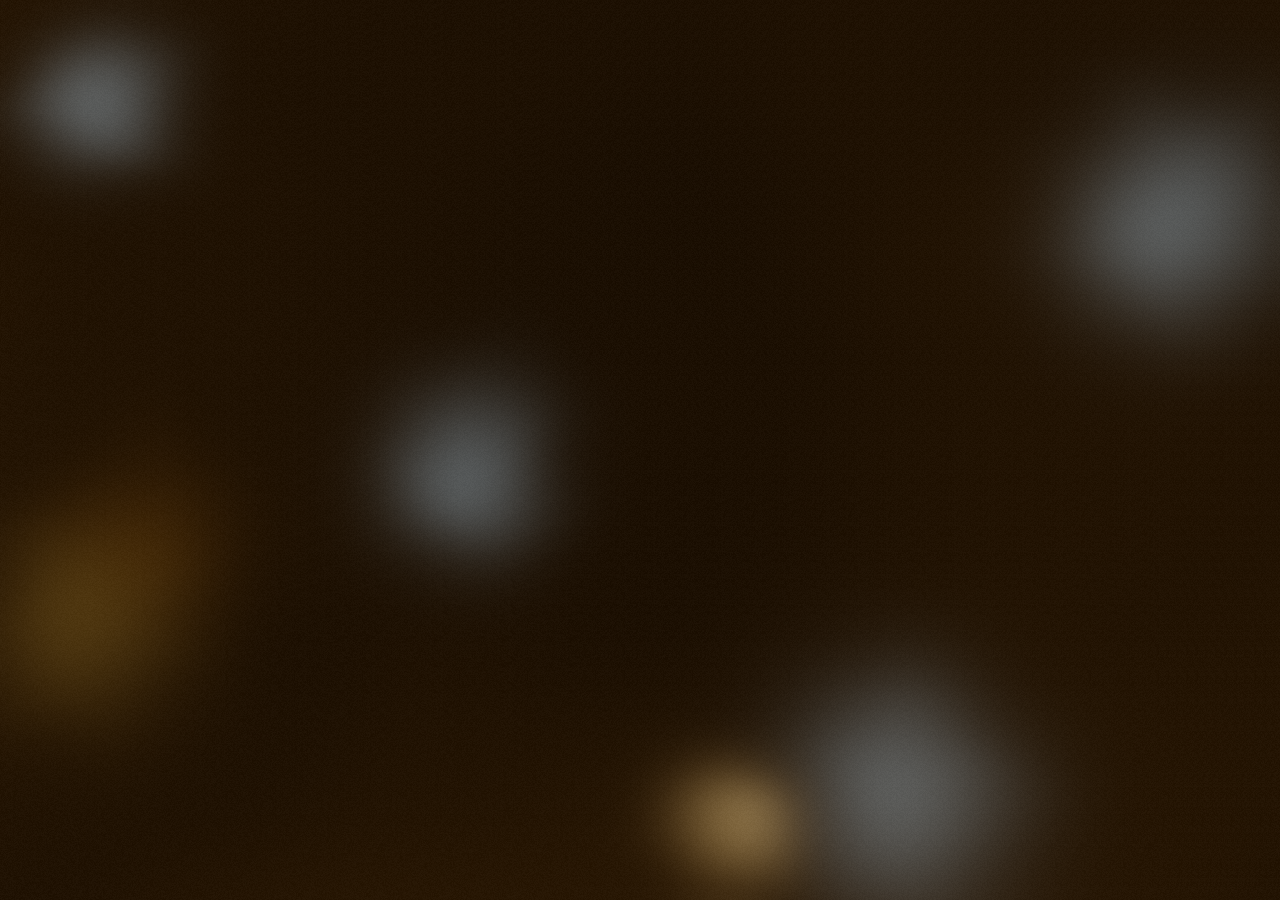
<file: parts/fluid-harness.html>
<!doctype html>
<html><head><meta charset="utf-8"><title>fluid harness</title>
<style>html,body{margin:0;height:100%;background:#17130d;overflow:hidden}canvas{position:fixed;inset:0;width:100%;height:100%}</style>
</head><body>
<canvas id="c"></canvas>
<script src="fluid-lead.js"></script>
<script>
(function(){
  var c=document.getElementById('c');
  var F=window.MonadFluid;
  var ok=F.init(c);
  window.__fluidOk=ok;
  if(!ok){ console.error('FLUID INIT FAILED'); window.__fps=0; return; }
  F.resize(innerWidth,innerHeight,Math.min(devicePixelRatio||1,2));
  var PAL=[[0.13,0.07,0.01],[0.23,0.16,0.05],[0.33,0.41,0.47],[0.47,0.50,0.49],
           [0.53,0.55,0.50],[0.67,0.50,0.28],[0.76,0.60,0.38],[0.91,0.78,0.51]];
  var bodies=[];
  for(var i=0;i<7;i++) bodies.push({
    x:Math.random()*innerWidth, y:Math.random()*innerHeight,
    vx:(Math.random()*2-1)*90, vy:(Math.random()*2-1)*90,
    r:26+Math.random()*54, c:PAL[(Math.random()*PAL.length)|0]});
  var last=performance.now(), frames=0, t0=performance.now(), acc=0;
  var stepMs=[], renderMs=[];
  function loop(now){
    var dt=Math.min(0.033,(now-last)/1000||0.016); last=now;
    for(var i=0;i<bodies.length;i++){
      var b=bodies[i];
      b.x+=b.vx*dt; b.y+=b.vy*dt;
      if(b.x<b.r||b.x>innerWidth-b.r){b.vx*=-1;b.x=Math.max(b.r,Math.min(innerWidth-b.r,b.x));}
      if(b.y<b.r||b.y>innerHeight-b.r){b.vy*=-1;b.y=Math.max(b.r,Math.min(innerHeight-b.r,b.y));}
      F.splat(b.x,b.y,b.vx,b.vy,b.c,b.r*1.35,0.055);
    }
    acc+=dt;
    if(acc>1.1){acc=0;var b2=bodies[0];F.ring(b2.x,b2.y,b2.r,0.8);}
    var a=performance.now(); F.step(dt); var b3=performance.now();
    F.render({atmosphere:3.4,strength:0.85,haze:0.25,grain:0.5,warp:0.6,background:[0.13,0.07,0.01]});
    var c3=performance.now();
    stepMs.push(b3-a); renderMs.push(c3-b3);
    frames++;
    if(performance.now()-t0>4000 && !window.__fps){
      window.__fps=frames/((performance.now()-t0)/1000);
      stepMs.sort(function(p,q){return p-q}); renderMs.sort(function(p,q){return p-q});
      window.__stepMs=stepMs[stepMs.length>>1]; window.__renderMs=renderMs[renderMs.length>>1];
    }
    requestAnimationFrame(loop);
  }
  requestAnimationFrame(loop);
})();
</script>
</body></html>
</file>
